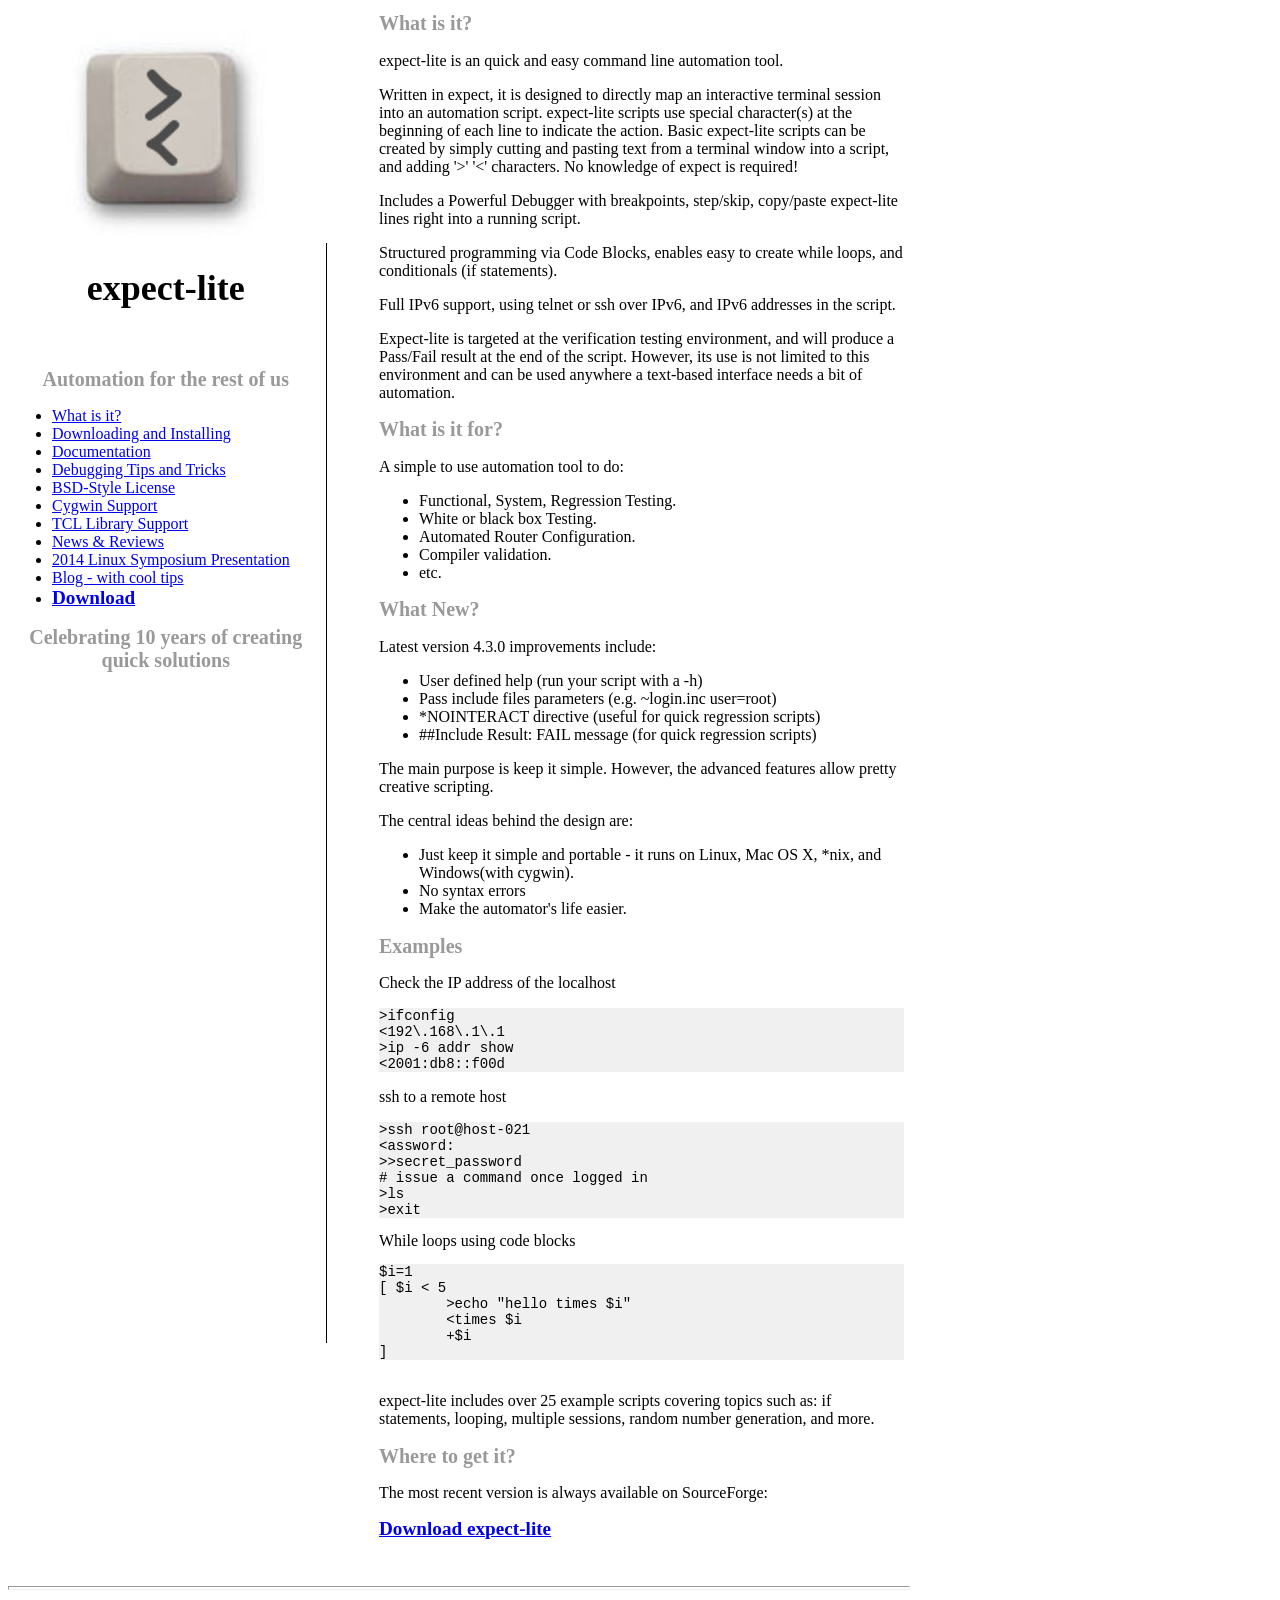
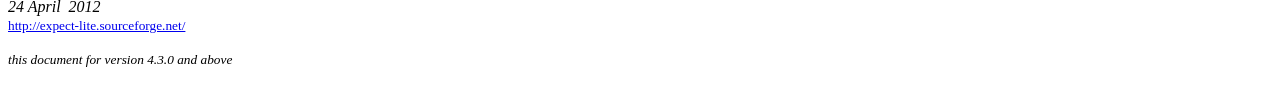
<file: Docs/index.html>
<!DOCTYPE html PUBLIC "-//W3C//DTD HTML 4.01 Transitional//EN">
<html><head>















<meta http-equiv="content-type" content="text/html; charset=ISO-8859-1"><title>expect-lite</title>

<meta name="description" content="Automation for the rest of us">
<meta name="keywords" content="test testing automation expec-lite script expect project google">
<meta name="author" content="Craig Miller">
<meta name="copyright" content="2007-2010 Craig MIller">
<meta name="contact_addr" content="">
<meta name="revisit-after" content="3 days">
<meta name="robots" content="all">
<meta name="distribution" content="global">
<link rel="stylesheet" type="text/css" href="el.css"></head><body>
<table style="text-align: left; width: 100%;" border="0" cellpadding="2" cellspacing="2">
<tbody class="page">
<tr>
<td style="vertical-align: top; width: 35%;"><br>
<div style="text-align: center;"><a href="index.html"><img style="border: 0px none ; font-weight: bold; width: 200px; height: 213px;" alt="greater than" src="keycap_200.jpg"></a><br>
<h1>expect-lite</h1>
<br>
<h2>Automation for the rest of us</h2>
</div>
<script type="text/javascript" src="js-side-menu.js"></script>
<noscript><br>Please Enable Javascript
to see Features, Downloads, and Docs </noscript>
</td>
<td style="vertical-align: middle; width: 1px;">
<img src="vbar.gif" style="width: 1px; height: 1100px;"></td>
<td style="vertical-align: top; width: 5%;"><br>
</td>
<td style="vertical-align: top;">
<!--- Begin of Right Column Content --->
<h2>What is it?<!-- Intro -->
</h2>
expect-lite is an quick and
easy command line automation tool.
<p>Written in expect, it is designed to
directly map an interactive terminal session into an automation script.
expect-lite scripts use special character(s) at the beginning of each
line to indicate the action. Basic expect-lite scripts can be created
by simply cutting and pasting text from a terminal window into a
script, and adding '&gt;' '&lt;' characters. No knowledge of
expect is required!</p><p>Includes a Powerful Debugger with breakpoints, step/skip, copy/paste expect-lite lines right into a running script.</p>
      <p>Structured programming via Code Blocks, enables easy to create while loops, and conditionals (if statements).</p>
      <p>Full IPv6 support, using telnet or ssh over IPv6, and IPv6 addresses in the script.<br>

      </p>


<p>Expect-lite is targeted at the verification
testing environment, and will produce a Pass/Fail result at the end of
the script. However, its use is not limited to this environment and can
be used anywhere a text-based interface needs a bit of automation. </p>
<h2>What is it for?<!-- Features -->&nbsp;</h2>
      A simple to use automation tool to do:<br>

<ul>
<li>Functional, System,&nbsp;Regression Testing.</li>
<li>White or black box Testing.</li>
<li>Automated Router Configuration.</li>
<li>Compiler validation.</li>
<li>etc.</li>
</ul><h2>What New?</h2>Latest version 4.3.0 improvements include:<br>
      <ul>
        <li>User defined help (run your script with a -h)</li>
        <li>Pass include files parameters (e.g. ~login.inc user=root)<br>
        </li>
        <li>*NOINTERACT directive (useful for quick regression scripts)</li>
        <li>##Include Result: FAIL message (for quick regression scripts)</li>
      </ul>
<p>The main purpose is keep it simple.
However, the advanced features allow pretty creative scripting.</p>
<p>The central ideas behind the design are:<br>
</p>
<ul>
<li>Just keep it simple and portable - it runs on Linux, Mac OS X, *nix, and Windows(with cygwin).</li>
        <li>No syntax errors<br>
        </li>

<li>Make the automator's life easier.<br>
</li>
</ul>
<p> </p>
<h2>Examples<!-- Example --> </h2>
<p>Check the IP address of the localhost</p>
<pre>&gt;ifconfig<br>&lt;192\.168\.1\.1<br>&gt;ip -6 addr show<br>&lt;2001:db8::f00d<br></pre>
<p>ssh to a remote host</p>
<pre>&gt;ssh root@host-021<br>&lt;assword:<br>&gt;&gt;secret_password<br># issue a command once logged in<br>&gt;ls<br>&gt;exit</pre>While loops using code blocks<br>
      <pre>$i=1<br>[ $i &lt; 5<br>	&gt;echo "hello times $i"<br>	&lt;times $i<br>	+$i<br>]<br></pre>
      <br>
expect-lite includes over 25 example scripts
covering topics such as: if statements, looping, multiple sessions,
random number generation, and more.
<h2>Where to get it?<!-- Download -->
</h2>
<p>The most recent version is always available on
SourceForge:</p>
<p style="font-weight: bold;"><a href="http://sourceforge.net/projects/expect-lite/files/"><big>Download
expect-lite</big></a></p>
<p></p>
<p></p>
<p></p>
<p><br>
</p>
<!--- End of Right Column Content --->
</td>
</tr>
</tbody>
</table>
<hr style="width: 100%; height: 2px;"><span style="font-style: italic;">24 April&nbsp; 2012<br>
</span><a href="http://expect-lite.sourceforge.net/"><small>http://expect-lite.sourceforge.net/</small></a><span style="font-style: italic;"><br>
</span><br>

<small><span style="font-style: italic;">this
document for version
4.3.0 and above</span><br style="font-style: italic;">
</small>
<br>


</body></html>
</file>
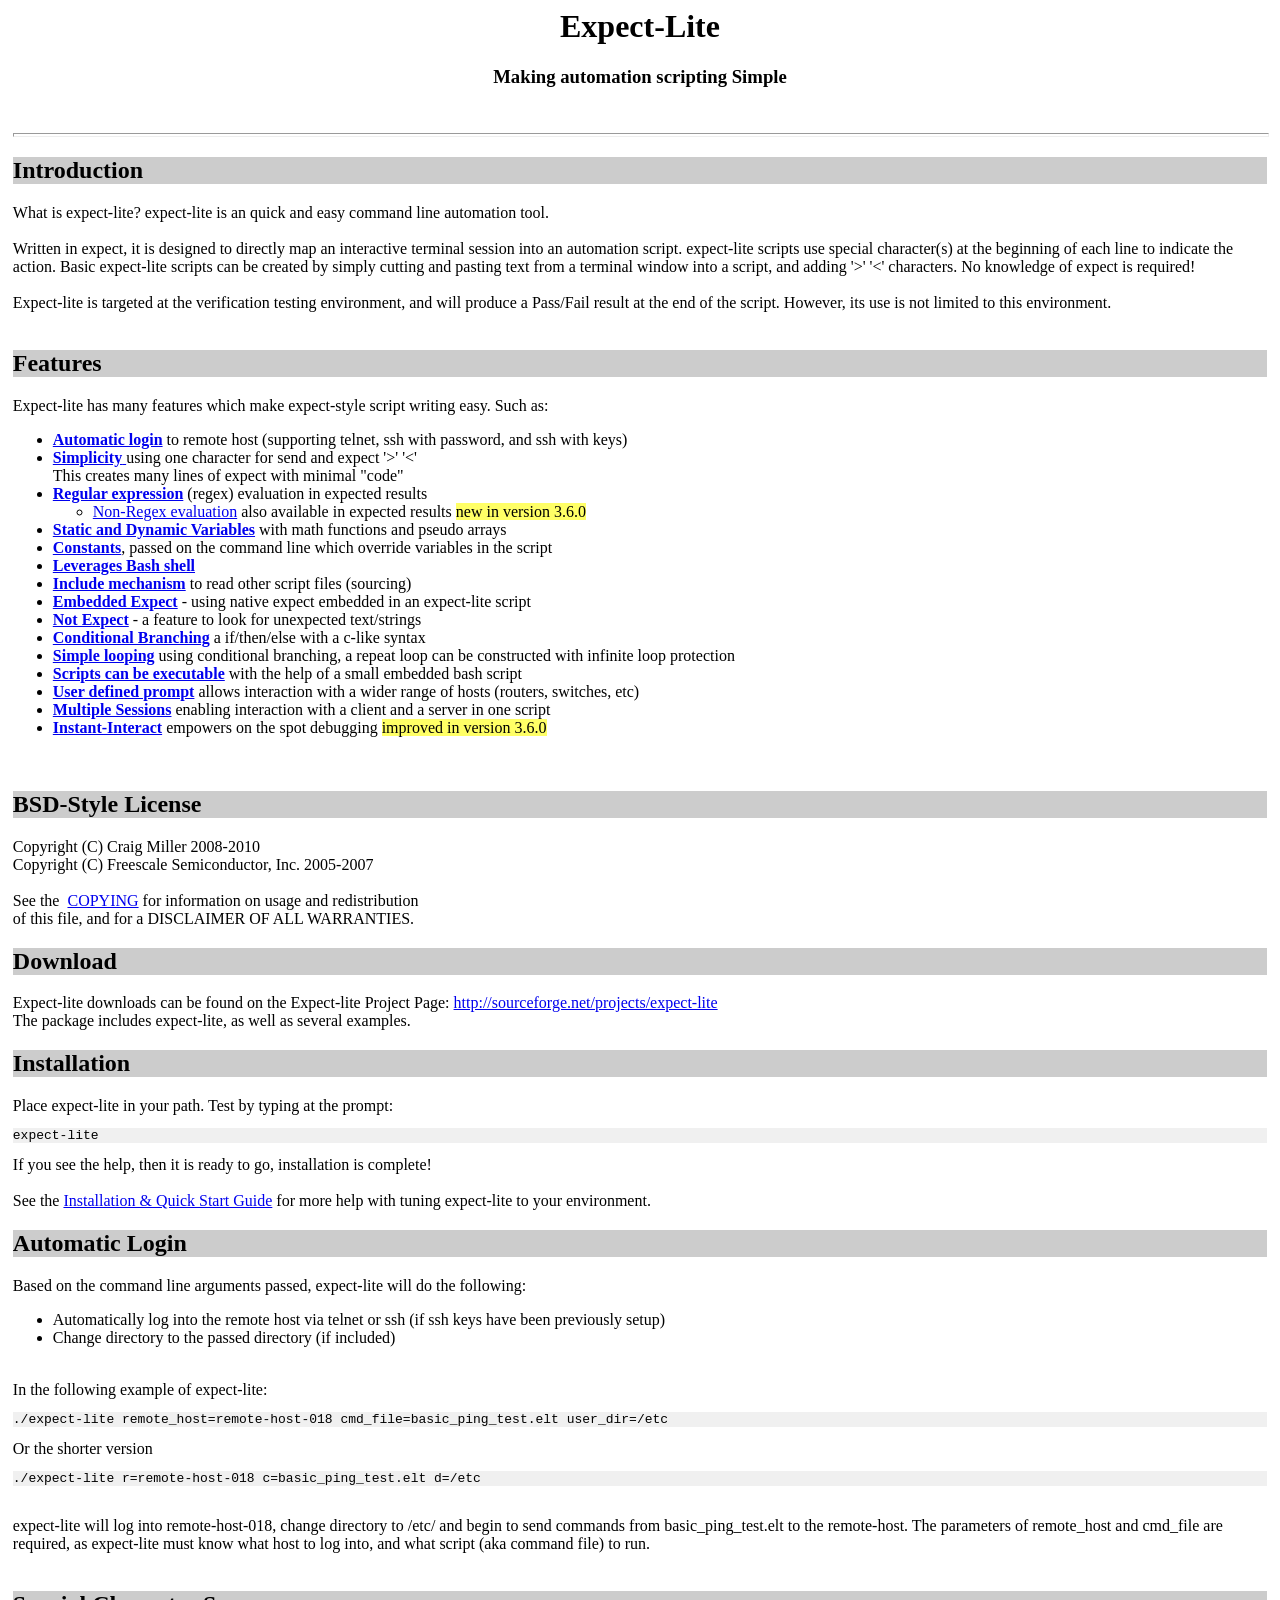
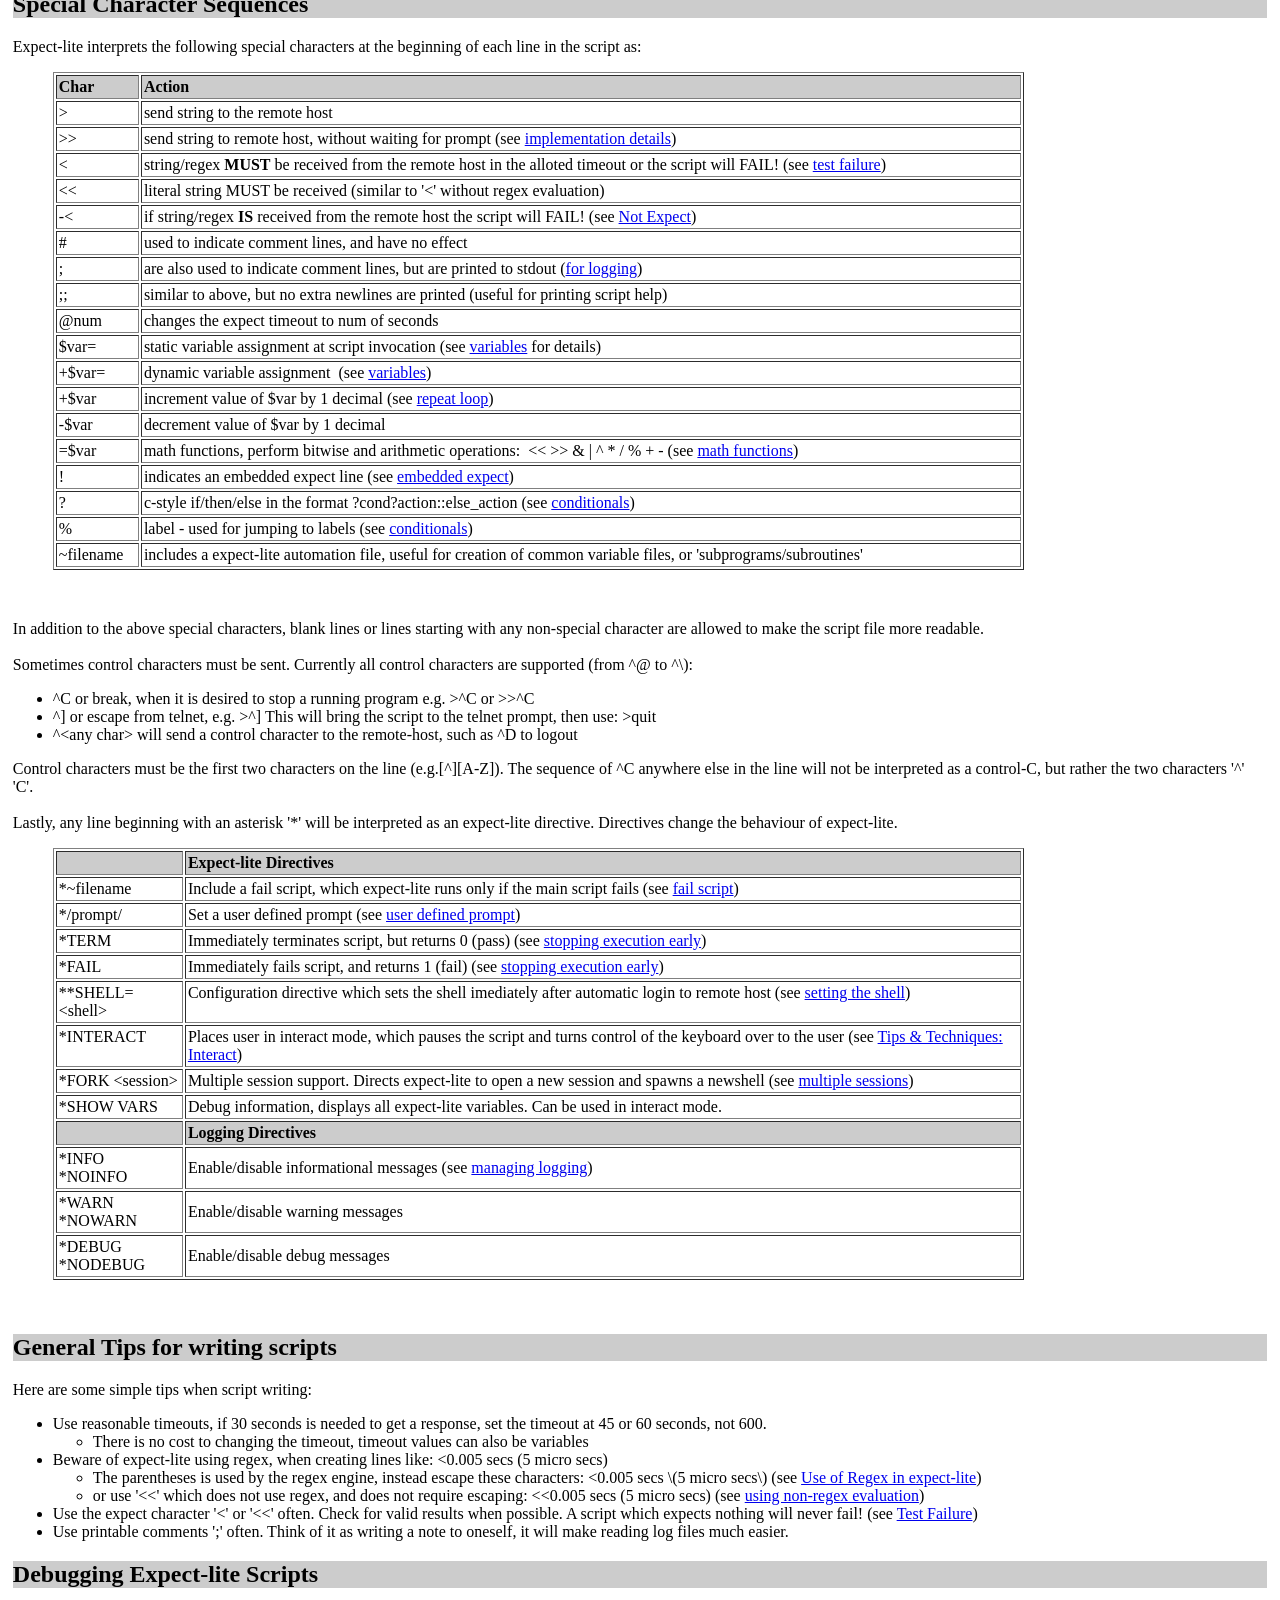
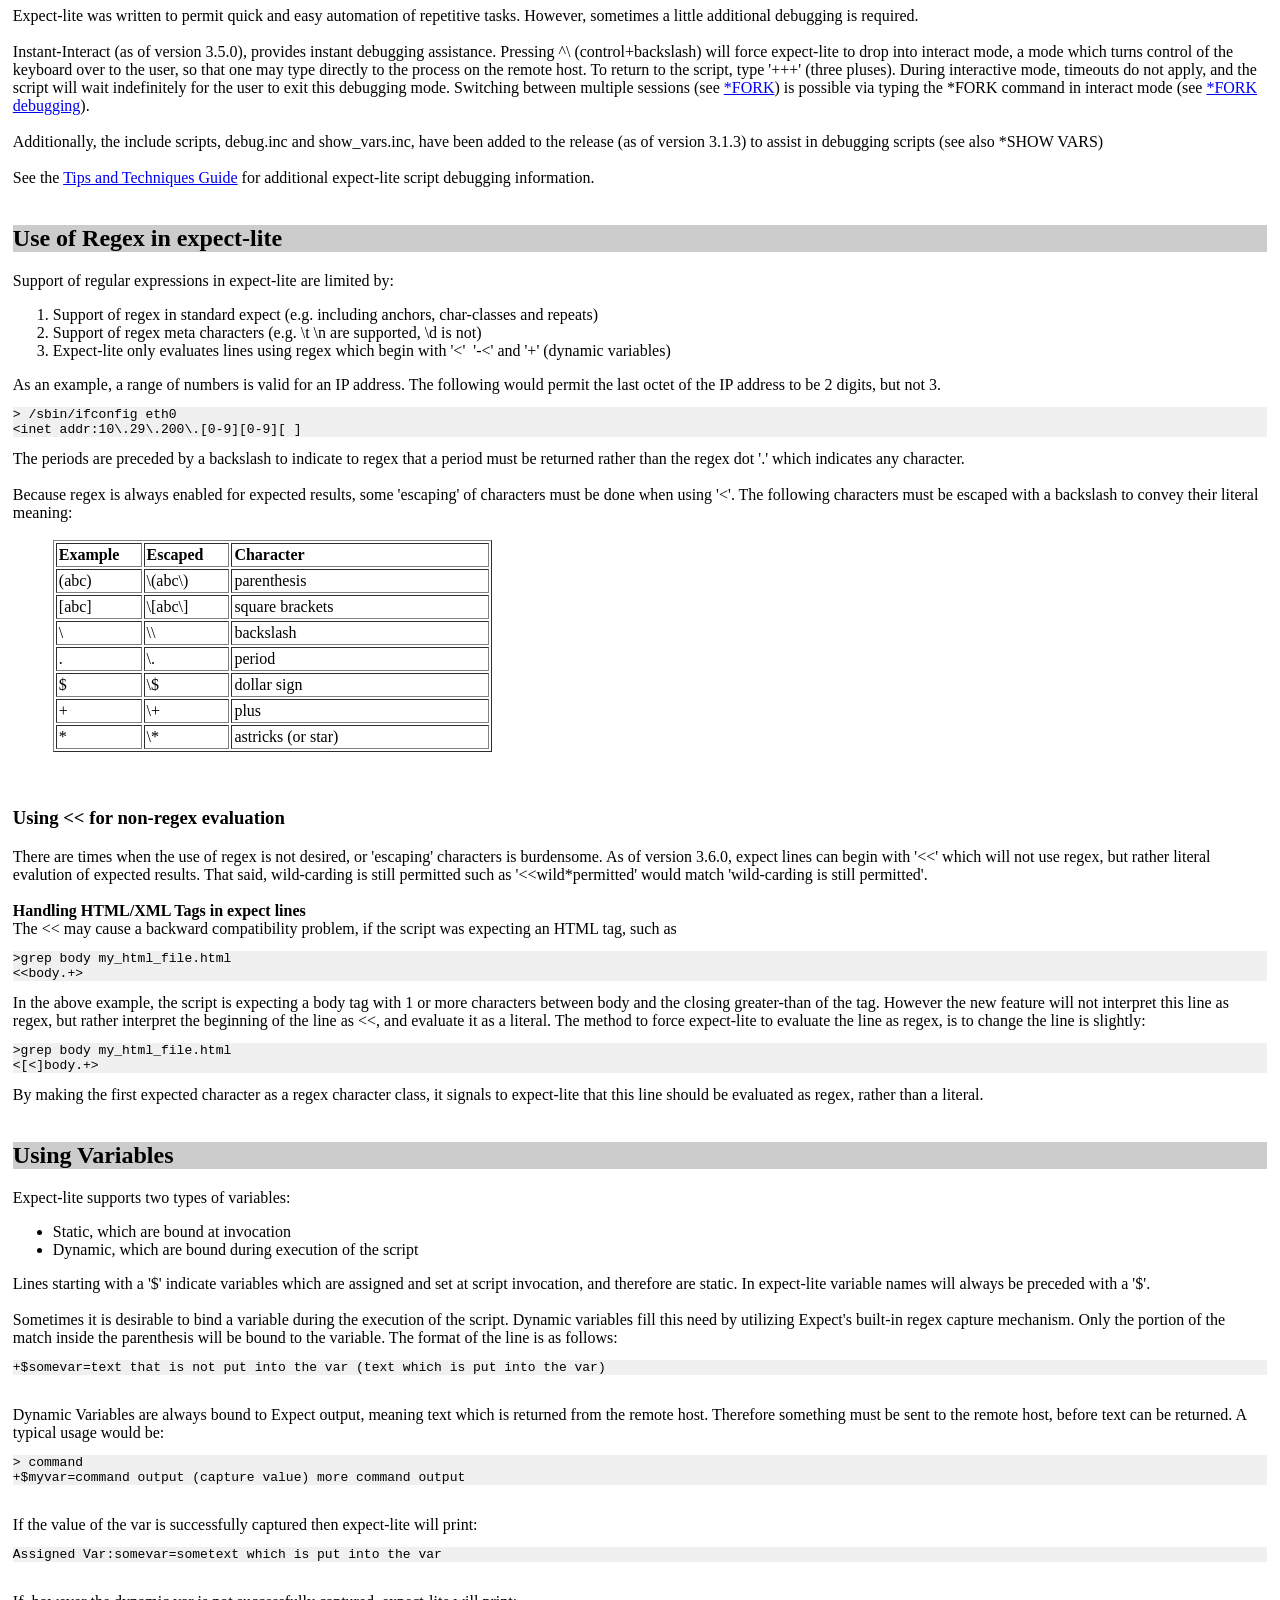
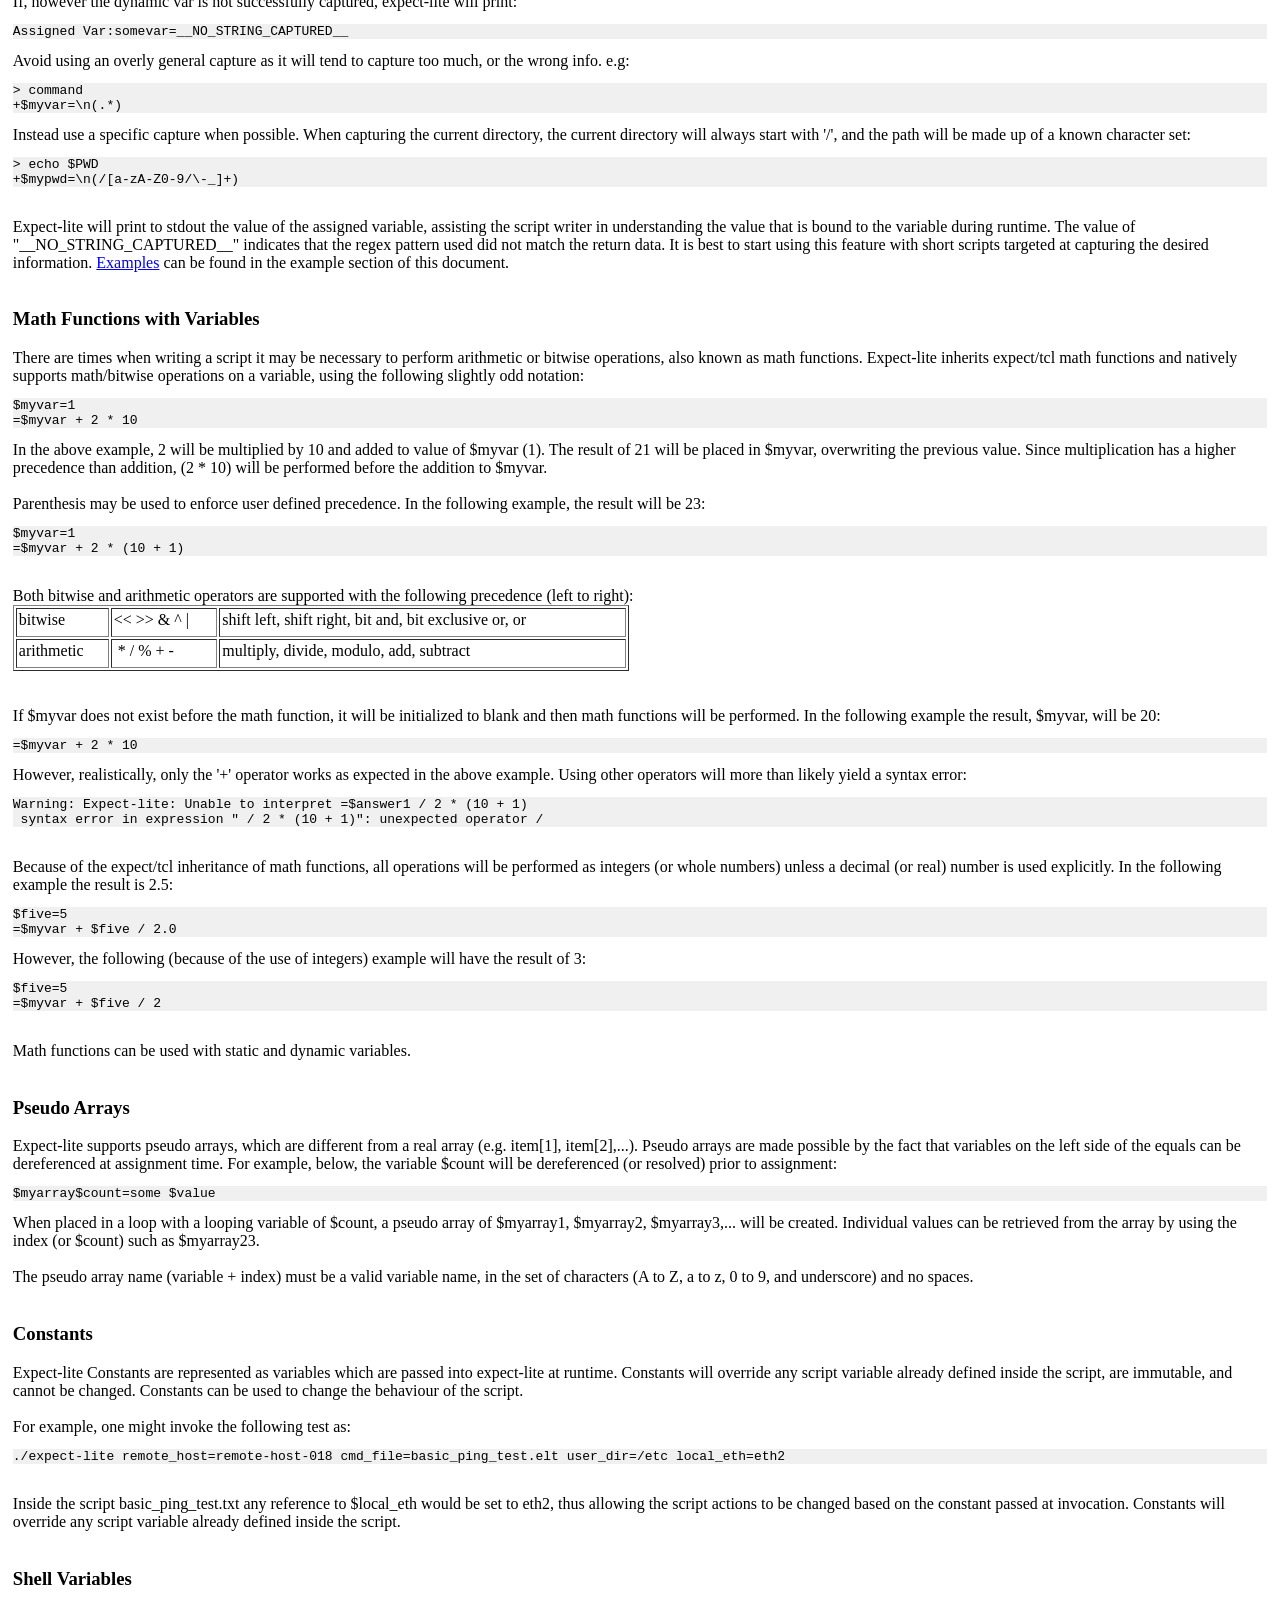
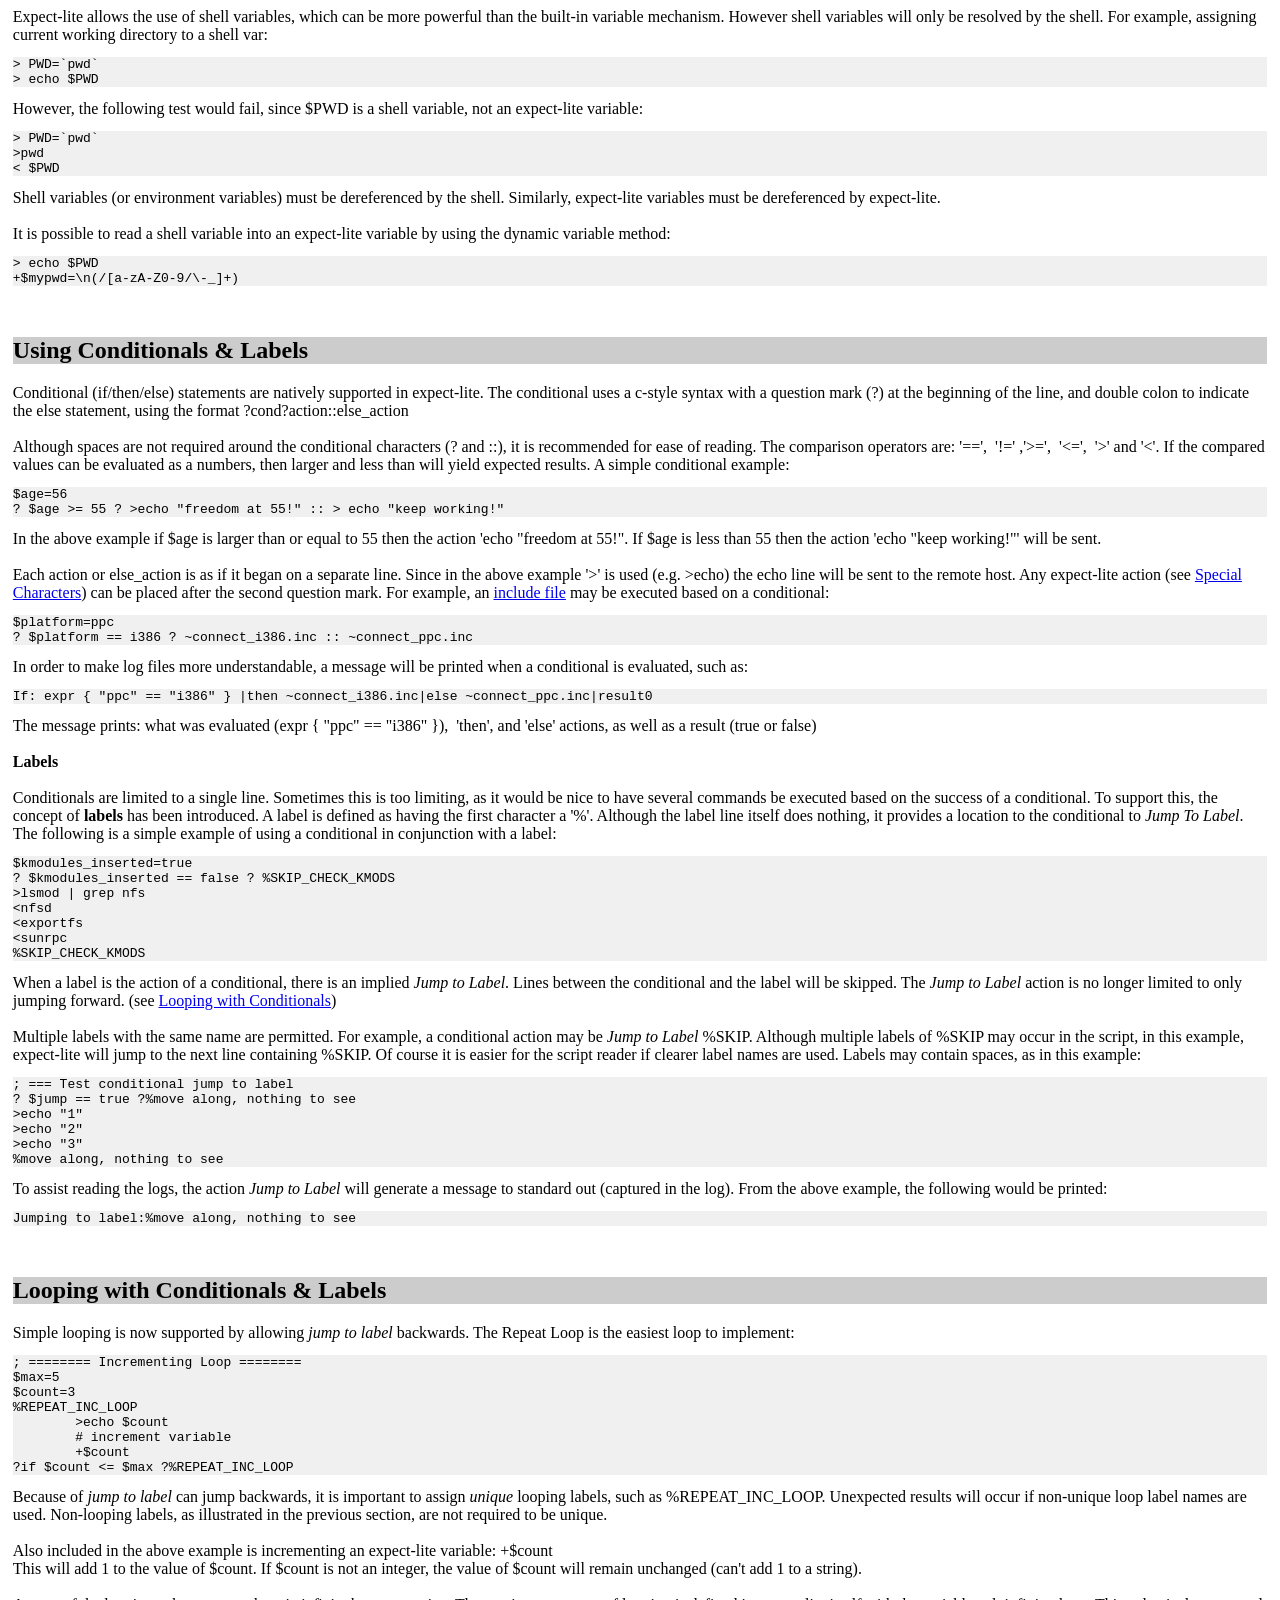
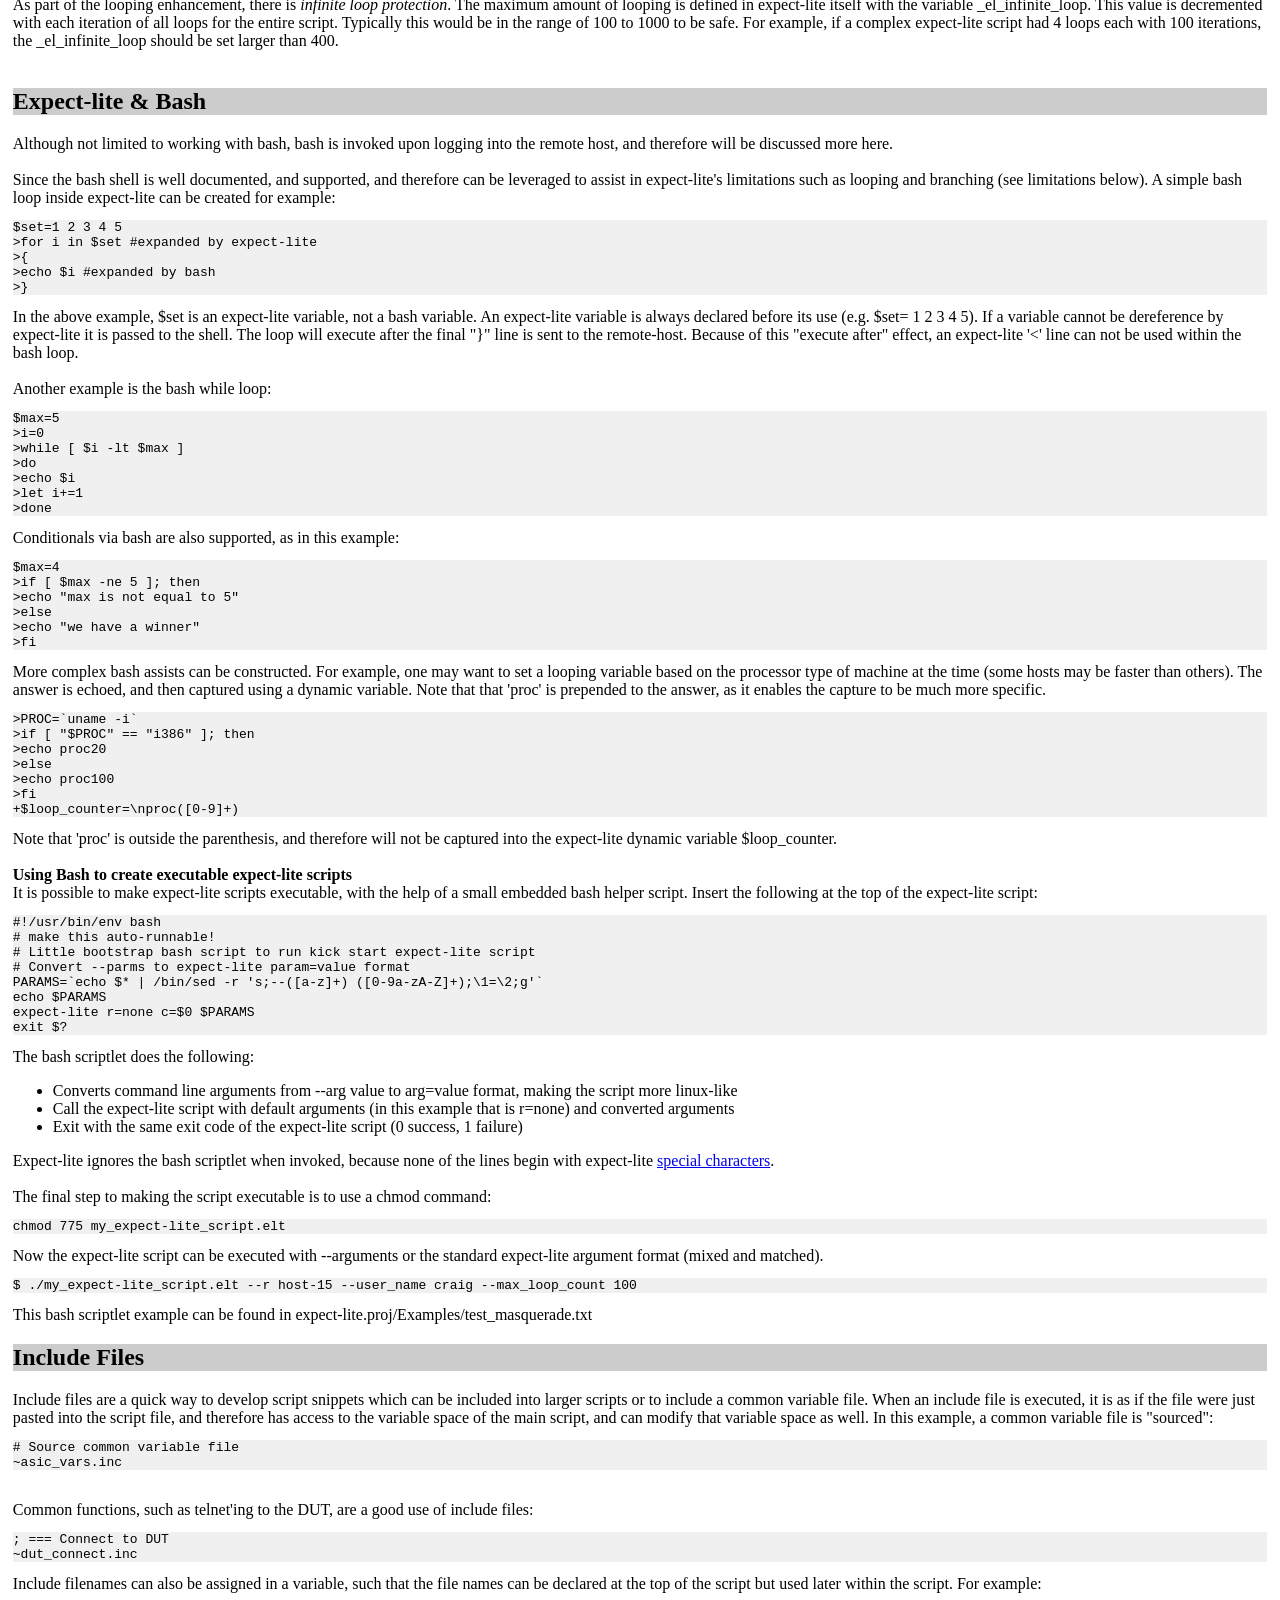
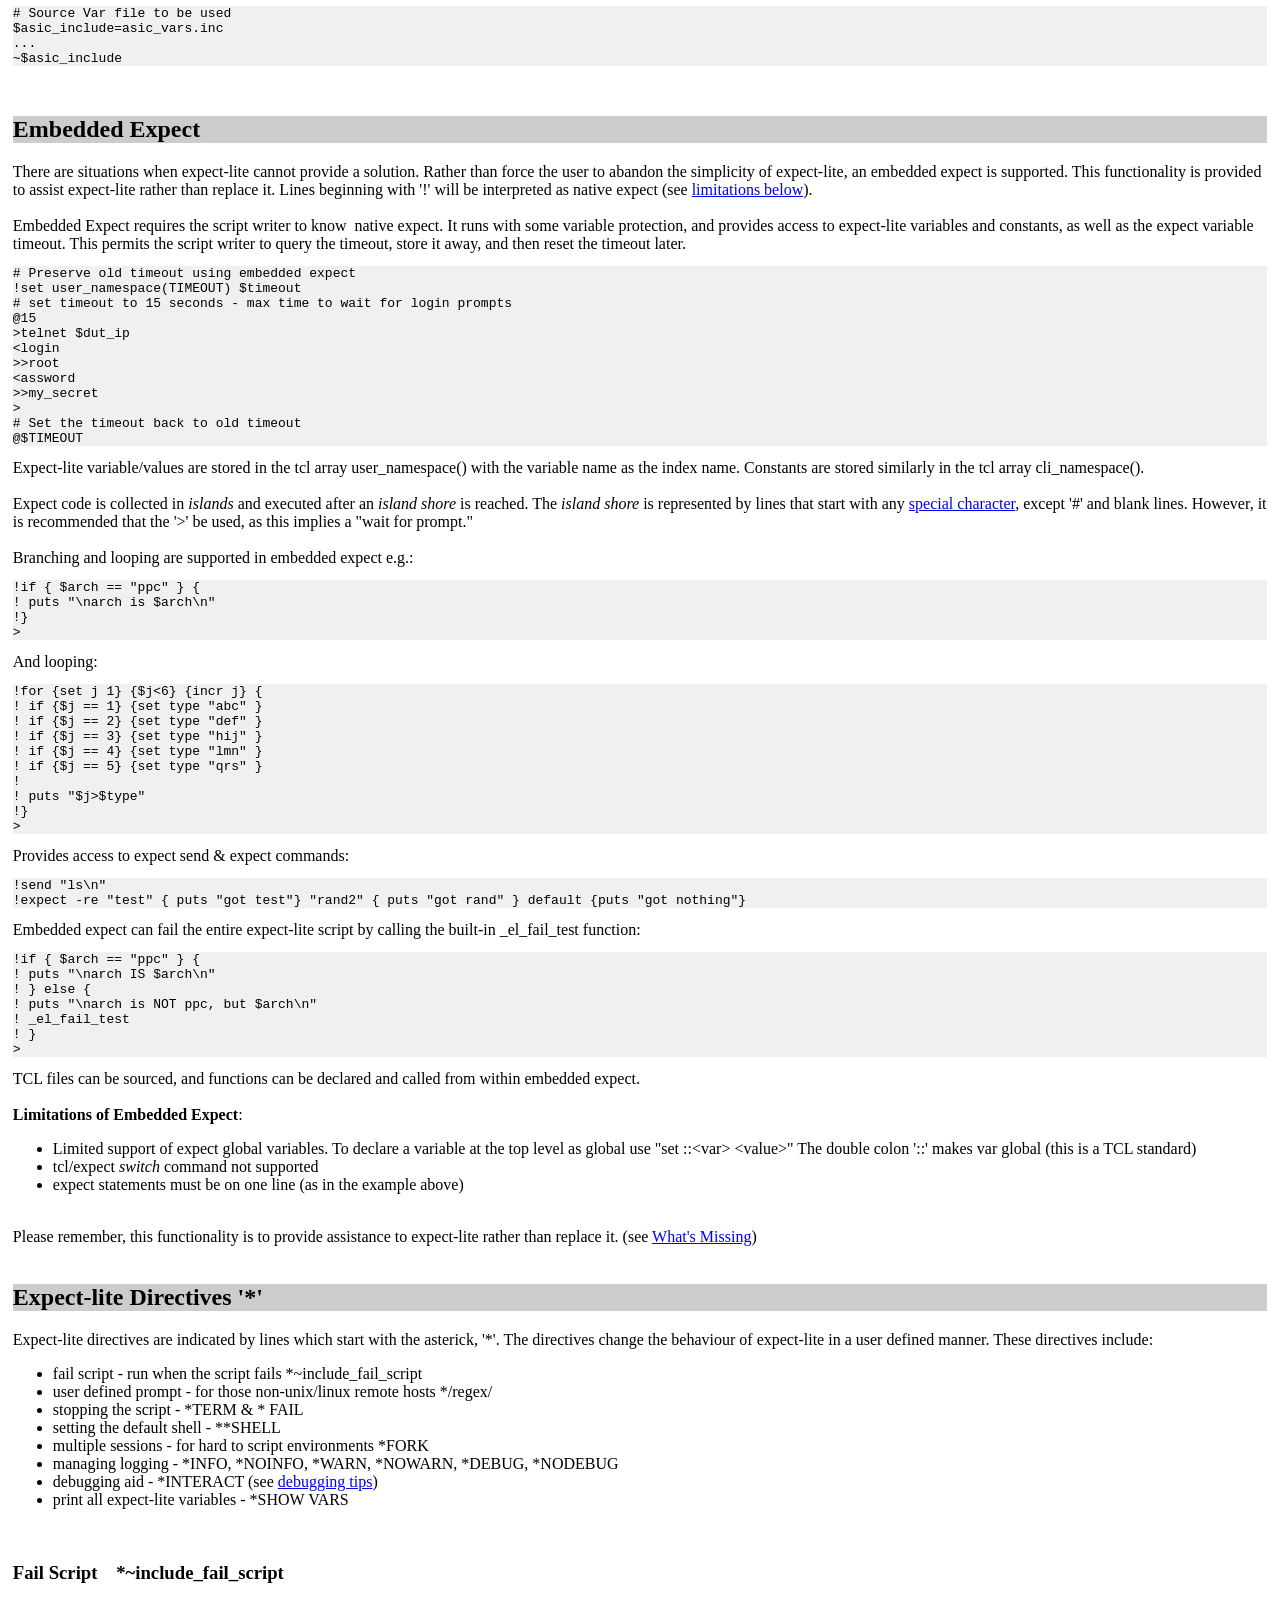
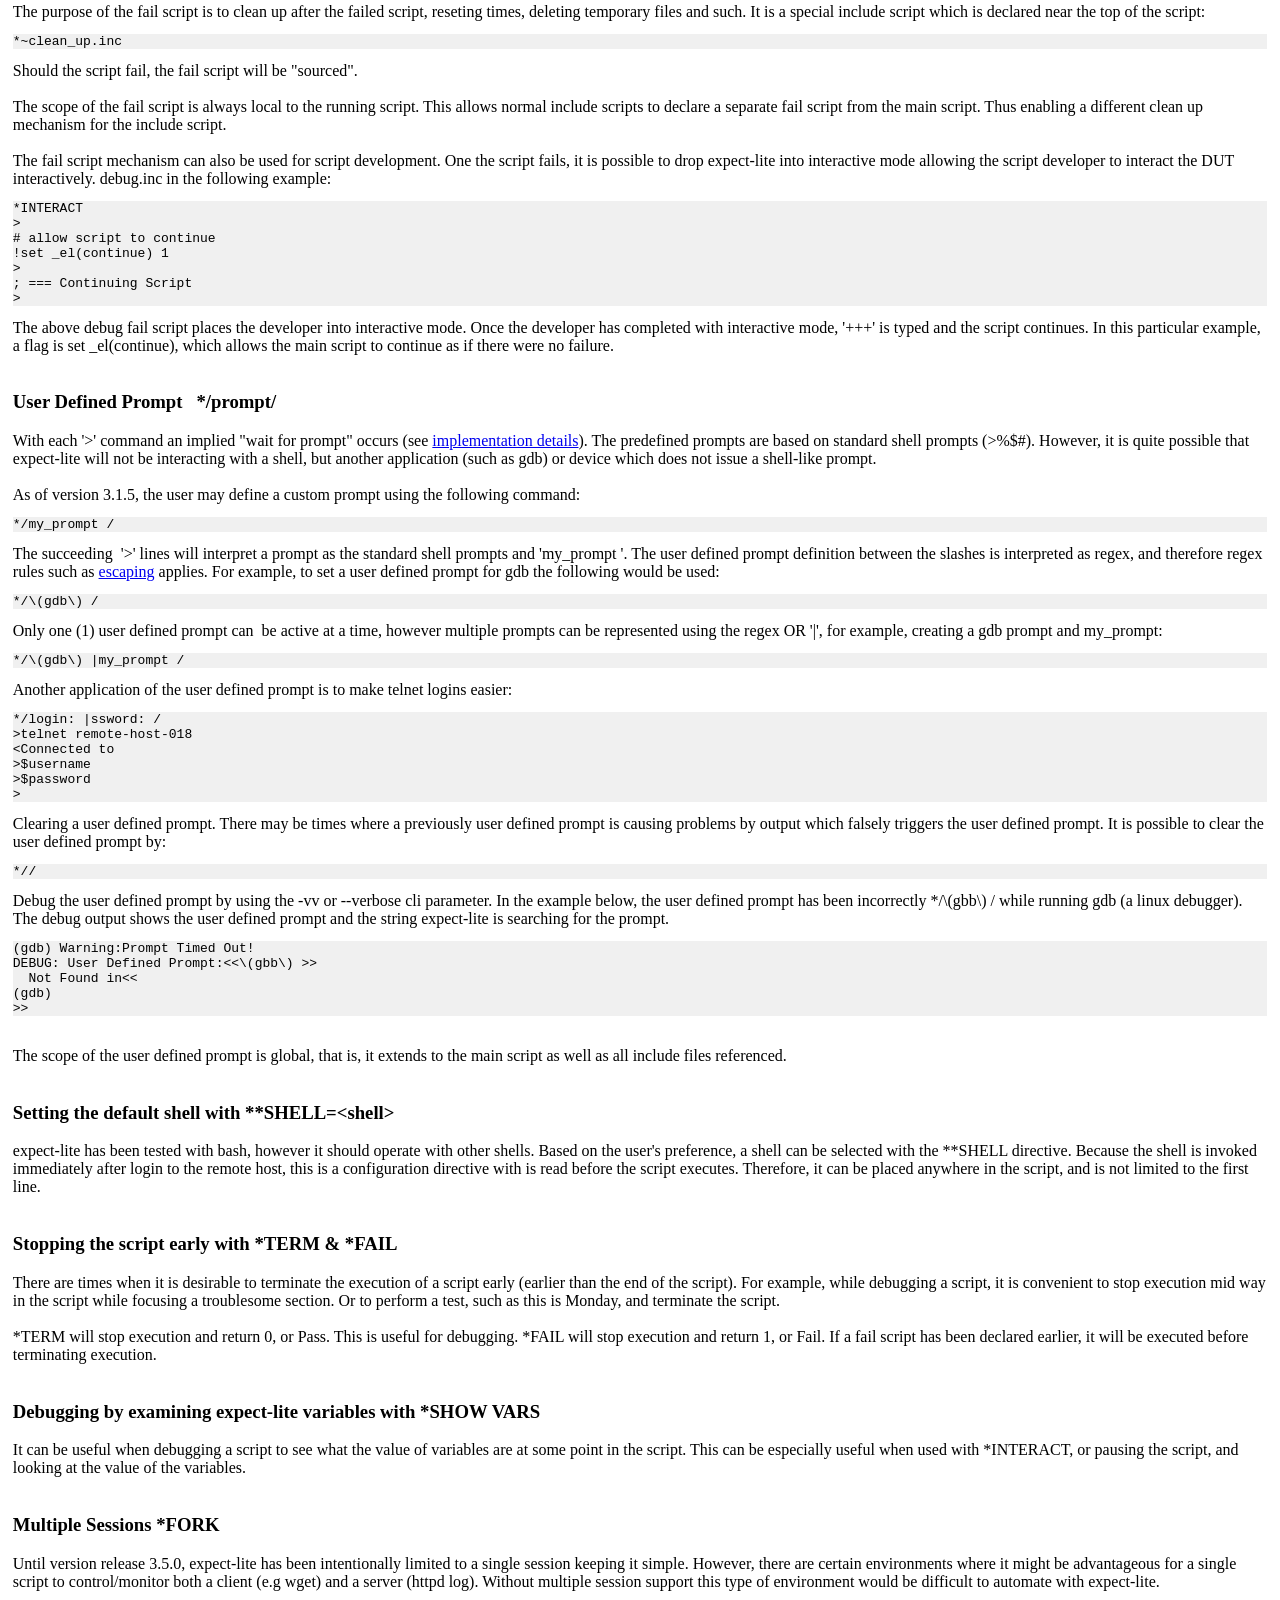
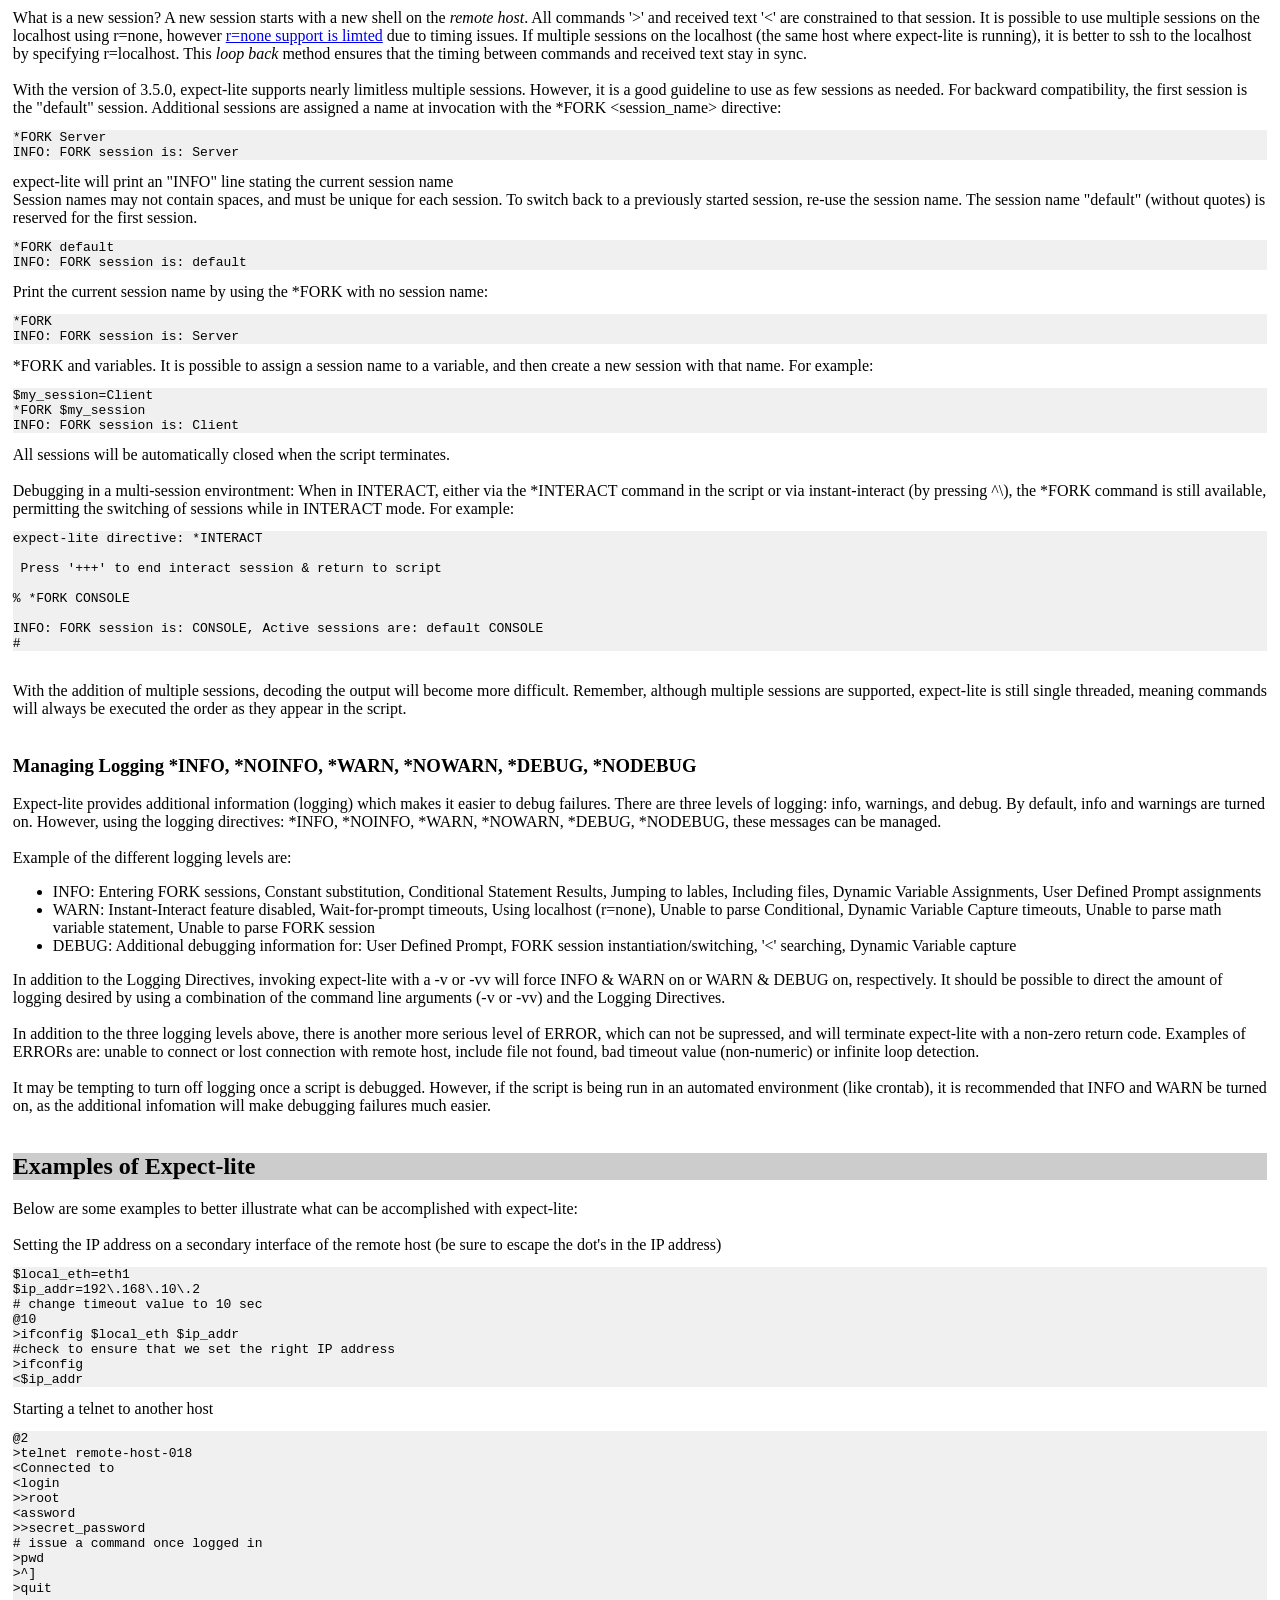
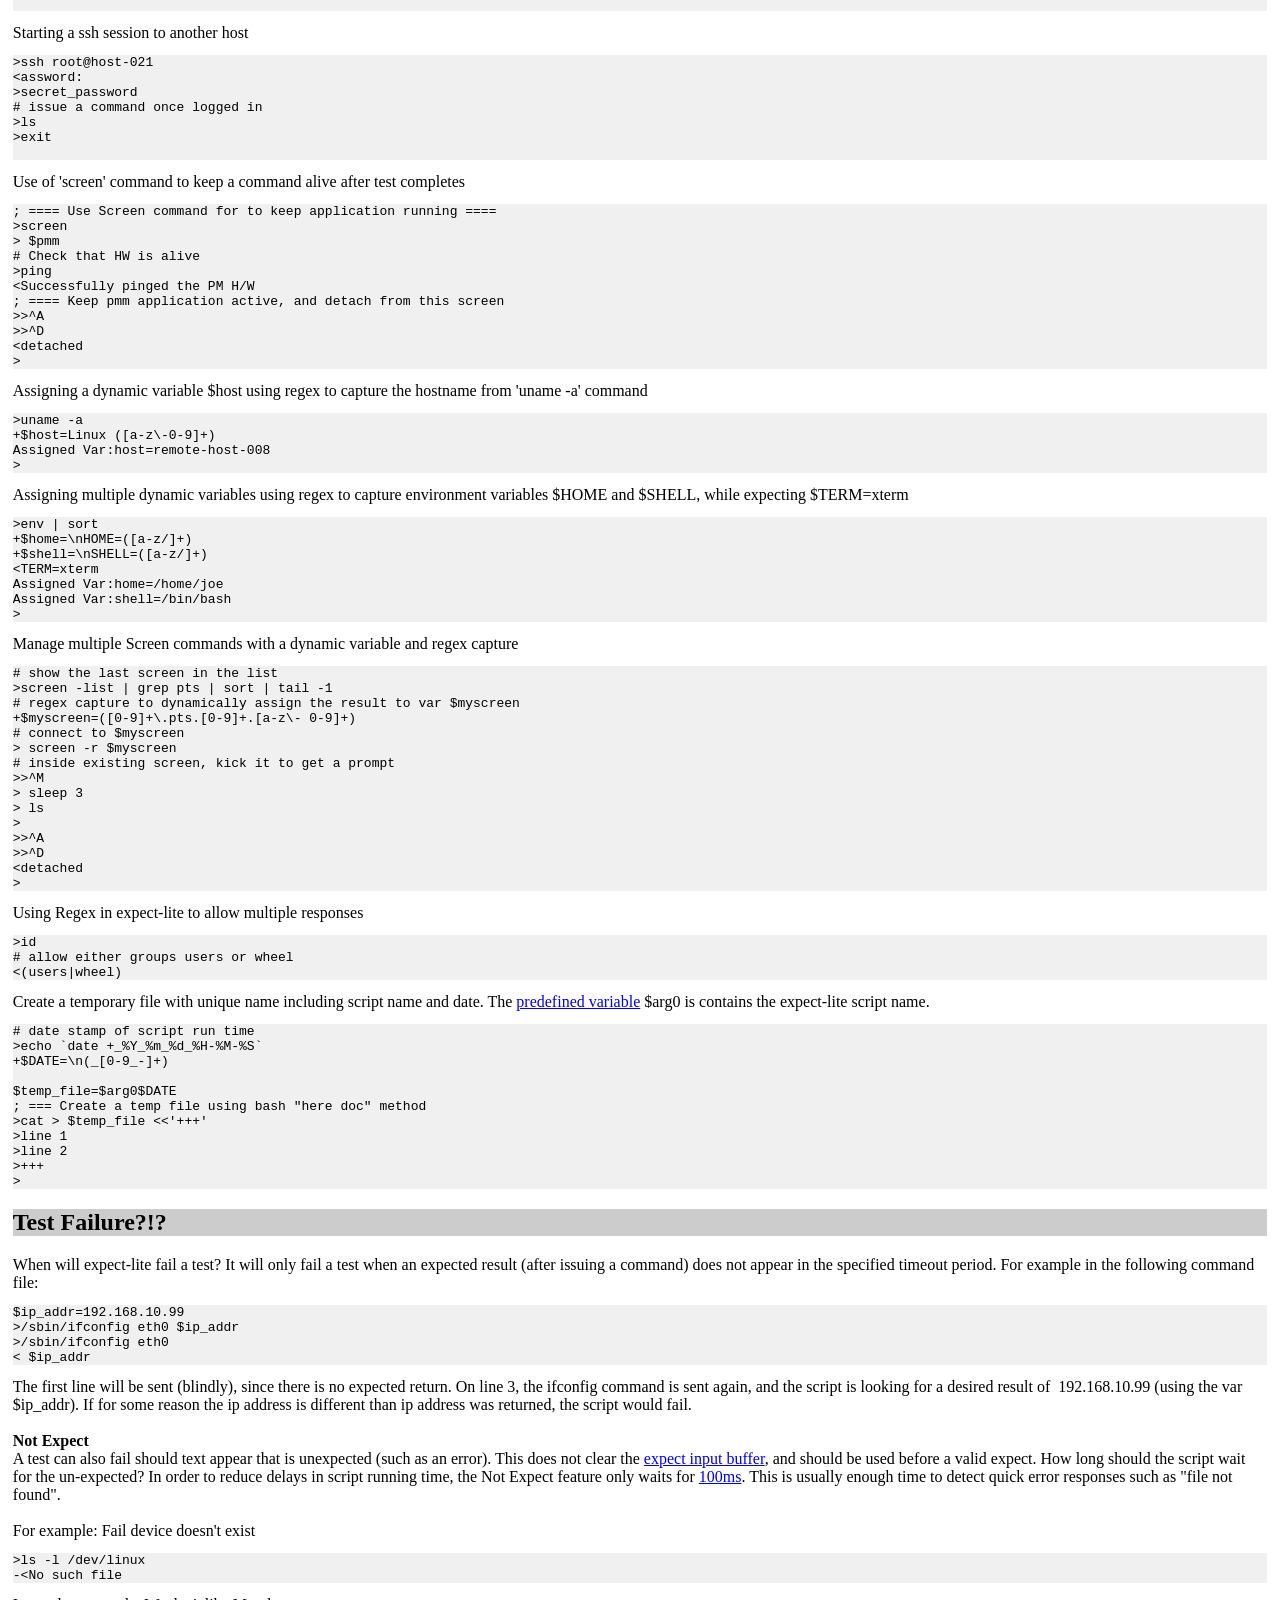
<file: expect-lite.html>
<!DOCTYPE html PUBLIC "-//W3C//DTD HTML 4.01 Transitional//EN">
<html><head>
  <meta content="text/html; charset=ISO-8859-1">
  <meta name="AUTHOR" content="Craig Miller">
  <style>
h2 {
background-color:#CCCCCC;}
pre {
background-color:#f0f0f0;}
body {
//background-image: url("bluestrip.gif");
//background-position: top left;
//background-repeat: repeat-y;
margin-left: 1%;
margin-right: 1%;
}
  </style>
  <title>expect-lite.html</title></head>
<body style="color: rgb(0, 0, 0);" alink="#ee0000" link="#0000ee" vlink="#551a8b">
<h1 style="text-align: center;">Expect-Lite</h1>
<h3 style="text-align: center;">Making automation
scripting Simple<br>
</h3>
<br>
<hr style="width: 100%; height: 2px;">
<h2>Introduction</h2>
What is expect-lite? expect-lite is an quick and easy command line
automation tool. <br>
<br>
Written in expect, it is designed to
directly map an interactive terminal session into an automation script.
expect-lite scripts use special character(s) at the beginning of each
line to indicate the action. Basic expect-lite scripts can be created
by simply cutting and pasting
text from a terminal window into a script, and adding '&gt;'
'&lt;'
characters. No knowledge of expect is
required!<br>
<br>
Expect-lite is targeted at the verification testing environment, and
will produce a
Pass/Fail result at the end of the script. However, its use is not
limited to this environment. <br>
<br>
<h2>Features</h2>
Expect-lite has many features which make expect-style script writing
easy. Such as:<br>
<ul>
  <li><a href="#Automatic_Login_"><span style="font-weight: bold;">Automatic
login</span></a> to remote
host (supporting telnet, ssh with password, and ssh with keys)</li>
  <li><a href="#special_characters"><span style="font-weight: bold;">Simplicity</span>
    </a>using one
character for send and expect '&gt;' '&lt;' <br>
This creates many lines of expect with minimal "code"<br>
  </li>
  <li><a href="#regex_in_expect-lite"><span style="font-weight: bold;">Regular
expression</span></a>
(regex) evaluation in expected results</li><ul><li><a href="#expect_no_regex">Non-Regex evaluation</a> also available in expected results <span style="background-color: rgb(255, 255, 102);">new in version 3.6.0</span></li></ul>
  <li style="font-weight: bold;"><a href="#variables">Static and
Dynamic
Variables</a> <span style="font-weight: normal;">with math
functions and pseudo arrays</span><br>
  </li>
  <li><a href="#constants"><span style="font-weight: bold;">Constants</span></a>,
passed on the
command line which override variables in the script</li>
  <li style="font-weight: bold;"><a href="#bash_shell">Leverages Bash
shell</a></li>
  <li><a href="#include_files"><span style="font-weight: bold;">Include
mechanism</span></a> to read
other script files (sourcing)</li>
  <li><a href="#embedded_expect"><span style="font-weight: bold;">Embedded
Expect</span></a> - using
native expect embedded in an expect-lite script</li>
  <li><a href="#not_expect"><span style="font-weight: bold;">Not Expect</span></a>
- a feature to
look for unexpected text/strings</li>
  <li><a href="#conditional"><span style="font-weight: bold;">Conditional
Branching</span></a> a
if/then/else with a c-like syntax</li>
  <li><a href="#looping"><span style="font-weight: bold;">Simple looping</span></a>
using
conditional branching, a repeat loop can be constructed with infinite
loop protection</li>
  <li><a href="#executable_script"><span style="font-weight: bold;">Scripts
can
be executable</span></a>
with the
help of a small embedded bash script&nbsp;<span style="background-color: rgb(255, 255, 102);"></span></li>
  <li><a href="#user_defined_prompt"><span style="font-weight: bold;">User
defined
prompt</span></a>
allows interaction with a wider range of hosts (routers, switches, etc)
    <br>
  </li>
  <li><a href="#directive_fork"><span style="font-weight: bold;">Multiple
Sessions</span></a>
enabling interaction with a client and a server in one script&nbsp;<span style="background-color: rgb(255, 255, 102);"></span></li>
  <li><a href="#instant_interact"><span style="font-weight: bold;">Instant-Interact</span></a>
empowers on the spot debugging <span style="background-color: rgb(255, 255, 102);">improved in version 3.6.0<br>
    </span></li>
</ul>
<br>
<h2>BSD-Style License</h2>Copyright (C) Craig Miller 2008-2010<br>Copyright (C) Freescale Semiconductor, Inc. 2005-2007<br>
<br>
See the&nbsp; <a href="#license_terms">COPYING</a>
for information on
usage and redistribution<br>
of this file, and for a DISCLAIMER OF ALL WARRANTIES.<br>
<h2>Download<br>
</h2>
Expect-lite downloads can be found on the Expect-lite Project Page: <a href="http://sourceforge.net/projects/expect-lite">http://sourceforge.net/projects/expect-lite</a><br>
The package includes expect-lite, as well as several examples.<br>
<h2>Installation<br>
</h2>
Place expect-lite in your path. Test by typing at the prompt:<br>
<pre>expect-lite</pre>
If you see the help, then it is ready to go, installation is complete!<br>
<br>
See the <a href="http://expect-lite.sourceforge.net/expect-lite_install.html">Installation
&amp; Quick Start Guide</a> for more help with tuning
expect-lite to
your environment.
<h2><a name="Automatic_Login_"></a>Automatic Login<br>
</h2>
Based on the command line arguments passed, expect-lite will do the
following:<br>
<ul>
  <li>Automatically log into the remote host via telnet or ssh
(if ssh
keys have been
previously setup)</li>
  <li>Change directory to the passed directory (if included)</li>
</ul>
<br>
In the following example of expect-lite: <br>
<pre>./expect-lite remote_host=remote-host-018 cmd_file=basic_ping_test.elt user_dir=/etc</pre>
Or the shorter version<br>
<pre>./expect-lite r=remote-host-018 c=basic_ping_test.elt d=/etc</pre>
<br>
expect-lite will log into remote-host-018, change directory to /etc/
and
begin to send commands from basic_ping_test.elt to the remote-host. The
parameters of remote_host and cmd_file are required, as expect-lite
must know what host to log into, and what script (aka command file) to
run.<br>
<br>
<h2><a name="special_characters"></a>Special
Character Sequences<br>
</h2>
Expect-lite interprets the following special characters at the
beginning of each line in the script as:<br>
<dl>
  <dd>
    <table style="text-align: left; width: 80%;" border="1" cellpadding="2" cellspacing="2">
      <tbody>
        <tr>
          <td style="vertical-align: top; font-weight: bold; background-color: rgb(204, 204, 204);">Char<br>
          </td>
          <td style="vertical-align: top; font-weight: bold; background-color: rgb(204, 204, 204);">Action<br>
          </td>
        </tr>
        <tr>
          <td style="vertical-align: top;">&gt;<br>
          </td>
          <td style="vertical-align: top;">send string to
the remote
host</td>
        </tr>
        <tr>
          <td style="vertical-align: top;">&gt;&gt;<br>
          </td>
          <td style="vertical-align: top;">send string to
remote host,
without waiting for prompt
(see <a href="#implied_prompt">implementation details</a>)</td>
        </tr>
        <tr>
          <td style="vertical-align: top;">&lt;<br>
          </td>
          <td style="vertical-align: top;">string/regex<span style="font-weight: bold;"> MUST</span> be
received from the remote host in the alloted timeout or the script will
FAIL! (see <a href="#test_failure">test failure</a>)</td>
        </tr>
        <tr><td>&lt;&lt;</td><td>literal string MUST be received (similar to '&lt;' without regex evaluation)</td></tr><tr>
          <td style="vertical-align: top;">-&lt;<br>
          </td>
          <td style="vertical-align: top;">if string/regex<span style="font-weight: bold;"> IS</span>
received from the remote host the script will
FAIL! (see <a href="#not_expect">Not Expect</a>)<br>
          </td>
        </tr>
        <tr>
          <td style="vertical-align: top;">#<br>
          </td>
          <td style="vertical-align: top;">used to
indicate comment
lines,
and have no effect</td>
        </tr>
        <tr>
          <td style="vertical-align: top;">;<br>
          </td>
          <td style="vertical-align: top;">are also used
to indicate
comment lines, but are printed to
stdout (<a href="#unsynchronized_messages">for logging</a>)</td>
        </tr>
        <tr>
          <td style="vertical-align: top;">;;<br>
          </td>
          <td style="vertical-align: top;">similar to
above, but no
extra newlines are printed (useful for printing script help)<br>
          </td>
        </tr>
        <tr>
          <td style="vertical-align: top;">@num<br>
          </td>
          <td style="vertical-align: top;">changes the
expect timeout
to num of seconds<br>
          </td>
        </tr>
        <tr>
          <td style="vertical-align: top;">$var=<br>
          </td>
          <td style="vertical-align: top;">static variable
assignment at script
invocation (see <a href="expect-lite.html#variables">variables</a>
for
details)</td>
        </tr>
        <tr>
          <td style="vertical-align: top;">+$var=<br>
          </td>
          <td style="vertical-align: top;">dynamic
variable
assignment&nbsp; (see <a href="expect-lite.html#variables">variables</a>)</td>
        </tr>
        <tr>
          <td align="undefined" valign="undefined">+$var</td>
          <td align="undefined" valign="undefined">increment
value of
$var by 1 decimal (see <a href="#looping">repeat loop</a>)</td>
        </tr>
        <tr>
          <td align="undefined" valign="undefined">-$var</td>
          <td align="undefined" valign="undefined">decrement
value of
$var by 1 decimal</td>
        </tr>
        <tr>
          <td style="vertical-align: top;">=$var<br>
          </td>
          <td style="vertical-align: top;">math functions,
perform
bitwise and arithmetic operations:&nbsp; &lt;&lt;
&gt;&gt; &amp; | ^ *
/ % + - (see <a href="#math_variables">math functions</a>)<br>
          </td>
        </tr>
        <tr>
          <td style="vertical-align: top;">!<br>
          </td>
          <td style="vertical-align: top;">indicates an
embedded expect
line (see <a href="expect-lite.html#embedded_expect">embedded
expect</a>)</td>
        </tr>
        <tr>
          <td style="vertical-align: top;">?<br>
          </td>
          <td style="vertical-align: top;">c-style
if/then/else in the
format ?cond?action::else_action (see <a href="expect-lite.html#conditional">conditionals</a>)<br>
          </td>
        </tr>
        <tr>
          <td style="vertical-align: top;">%<br>
          </td>
          <td style="vertical-align: top;">label - used
for jumping to
labels (see <a href="expect-lite.html#conditional">conditionals</a>)<br>
          </td>
        </tr>
        <tr>
          <td style="vertical-align: top;">~filename<br>
          </td>
          <td style="vertical-align: top;">includes a
expect-lite
automation file, useful
for creation of common variable files, or 'subprograms/subroutines'</td>
        </tr>
      </tbody>
    </table>
  </dd>
</dl>
<br>
<ul>
</ul>
In addition to the above special characters, blank lines or lines
starting with any non-special character are allowed to make the script
file more readable. <br>
<br>
Sometimes control characters must be sent. Currently all
control characters are supported (from ^@ to ^\):<br>
<ul>
  <li>^C or break, when it is desired to stop a running program
e.g.
&gt;^C or &gt;&gt;^C</li>
  <li>^] or escape from telnet, e.g. &gt;^] This will bring
the
script
to the telnet prompt, then use: &gt;quit</li>
  <li>^&lt;any char&gt; will send a control character to
the
remote-host,
such as ^D to logout</li>
</ul>
Control characters must be the first two characters on the line
(e.g.[^][A-Z]). The sequence of ^C anywhere else in the line will not
be interpreted as a control-C, but rather the two characters '^' 'C'.<br>
<br>
Lastly, any line beginning with an asterisk '*' will be interpreted as
an expect-lite directive. Directives change the behaviour of
expect-lite.<br>
<dl>
  <dd>
    <table style="text-align: left; width: 80%;" border="1" cellpadding="2" cellspacing="2">
      <tbody>
        <tr>
          <td style="vertical-align: top; color: rgb(204, 204, 204); background-color: rgb(204, 204, 204);"><br>
          </td>
          <td style="vertical-align: top; color: rgb(204, 204, 204); background-color: rgb(204, 204, 204);"><span style="color: rgb(0, 0, 0); font-weight: bold;">Expect-lite
Directives</span><br>
          </td>
        </tr>
        <tr>
          <td align="undefined" valign="undefined">*~filename</td>
          <td align="undefined" valign="undefined">Include
a fail
script, which expect-lite runs only if the main script fails (see <a href="expect-lite.html#fail_script">fail script</a>)</td>
        </tr>
        <tr>
          <td style="vertical-align: top;">*/prompt/<br>
          </td>
          <td style="vertical-align: top;">Set
a user defined prompt (see <a href="expect-lite.html#user_defined_prompt">user defined
prompt</a>)<br>
          </td>
        </tr>
        <tr>
          <td style="vertical-align: top;">*TERM<br>
          </td>
          <td style="vertical-align: top;">Immediately
terminates script, but returns 0 (pass) (see <a href="#directive_term_fail">stopping execution early</a>)<br>
          </td>
        </tr>
        <tr>
          <td style="vertical-align: top;">*FAIL<br>
          </td>
          <td style="vertical-align: top;">Immediately
fails script, and returns 1 (fail) (see&nbsp;<a href="#directive_term_fail">stopping execution early</a>)<br>
          </td>
        </tr>
        <tr>
          <td style="vertical-align: top;">**SHELL=&lt;shell&gt;<br>
          </td>
          <td style="vertical-align: top;">Configuration
directive which sets the shell imediately after automatic login to
remote host (see <a href="#directive_shell">setting the
shell</a>)<br>
          </td>
        </tr>
        <tr>
          <td style="vertical-align: top;">*INTERACT<br>
          </td>
          <td style="vertical-align: top;">Places user in interact
mode, which pauses the script and turns control of the keyboard over to
the user (see <a href="./expect-lite_tips.html#interact">Tips &amp;
Techniques: Interact</a>)<br>
          </td>
        </tr>
        <tr>
          <td align="undefined" valign="undefined">*FORK
&lt;session&gt;</td>
          <td align="undefined" valign="undefined">Multiple
session support.
Directs expect-lite to open a new session and spawns a newshell (see <a href="expect-lite.html#directive_fork">multiple sessions</a>)</td>
        </tr>
        <tr>
          <td style="vertical-align: top;">*SHOW VARS<br>
          </td>
          <td style="vertical-align: top;">Debug information, displays
all expect-lite variables. Can be used in interact mode.</td>
        </tr>
        <tr>
          <td style="background-color: rgb(204, 204, 204);" align="undefined" valign="undefined"><br>
          </td>
          <td style="background-color: rgb(204, 204, 204);" align="undefined" valign="undefined"><span style="color: rgb(0, 0, 0); font-weight: bold;">Logging Directives</span></td>
        </tr>
        <tr>
          <td align="undefined" valign="undefined">*INFO <br>
*NOINFO</td>
          <td align="undefined" valign="undefined">Enable/disable
informational messages (see <a href="#directive_managing_logging">managing
logging</a>)</td>
        </tr>
        <tr>
          <td align="undefined" valign="undefined">*WARN <br>
*NOWARN</td>
          <td align="undefined" valign="undefined">Enable/disable
warning messages</td>
        </tr>
        <tr>
          <td align="undefined" valign="undefined">*DEBUG <br>
*NODEBUG</td>
          <td align="undefined" valign="undefined">Enable/disable debug
messages</td>
        </tr>
      </tbody>
    </table>
  </dd>
</dl>
<br>
<h2><a name="tips"></a>General Tips for writing scripts</h2>
Here are some simple tips when script writing:<br>
<ul>
  <li>Use reasonable timeouts, if 30 seconds is needed to get a
response, set the timeout at 45 or 60 seconds, not 600.</li>
  <ul>
    <li>There is no cost to changing the timeout, timeout values
can
also be variables<br>
    </li>
  </ul>
  <li>Beware of expect-lite using regex, when creating lines
like:
&lt;0.005 secs (5 micro secs)</li>
  <ul>
    <li>The parentheses is used by the regex engine, instead
escape
these characters: &lt;0.005 secs \(5 micro secs\) (see <a href="#regex_in_expect-lite">Use of Regex in expect-lite</a>)</li><li>or use '&lt;&lt;' which does not use regex, and does not require escaping: &lt;&lt;0.005 secs (5 micro secs) (see <a href="#expect_no_regex">using non-regex evaluation</a>)</li>
  </ul>
  <li>Use the expect character '&lt;' or '&lt;&lt;' often. Check for valid
results
when possible. A script which expects nothing will never fail! (see <a href="#test_failure">Test Failure</a>)</li>
  <li>Use printable comments ';' often. Think of it as writing
a note to oneself, it will make reading log files much easier.</li>
</ul>
<h2><a name="debugging"></a>Debugging
Expect-lite Scripts</h2>
Expect-lite was written to permit quick and easy automation of
repetitive tasks. However, sometimes a little additional debugging is
required. <br>
<br>
<a name="instant_interact"></a>Instant-Interact (as of version 3.5.0),
provides instant debugging assistance. Pressing
^\ (control+backslash) will force expect-lite to drop into interact
mode, a mode which turns control of the keyboard over to the user, so
that one may type directly to the process on the remote host. To return
to the script, type '+++' (three pluses). During interactive mode,
timeouts do not apply, and the script will wait indefinitely for the
user to exit this debugging mode. Switching between multiple sessions
(see <a href="#directive_fork">*FORK</a>) is possible via typing the
*FORK command in interact mode (see <a href="#directive_fork_debugging">*FORK
debugging</a>).<br>
<br>
Additionally, the include scripts, debug.inc and show_vars.inc, have
been added to the release (as of version 3.1.3) to assist in debugging
scripts (see also *SHOW VARS)<br>
<br>
See the <a href="expect-lite_tips.html">Tips and
Techniques Guide</a>
for additional expect-lite script debugging information.<br>
<br>
<h2><a name="regex_in_expect-lite"></a>Use of Regex in expect-lite</h2>
Support of regular expressions in expect-lite are limited by:<br>
<ol>
  <li>Support of regex in standard expect (e.g. including
anchors,
char-classes and repeats)<br>
  </li>
  <li>Support of regex meta characters (e.g. \t \n are supported,
\d
is not)</li>
  <li>Expect-lite only evaluates lines using regex which begin
with
'&lt;'&nbsp; '-&lt;' and '+' (dynamic variables)<br>
  </li>
</ol>
As an example, a range of numbers is valid for an IP address.
The following would permit the last octet of the IP address to be 2
digits, but not 3.<br>
<pre>&gt; /sbin/ifconfig eth0<br>&lt;inet addr:10\.29\.200\.[0-9][0-9][ ]</pre>
The periods are preceded by a backslash to indicate to regex that a
period must be returned rather than the regex dot '.' which indicates
any character.<br>
<br>
Because regex is always enabled for expected results, some 'escaping'
of characters must be done when using '&lt;'. The following
characters
must be escaped with a backslash to convey their literal meaning:<br>
<a name="escaped_regex"></a><br>
<table style="text-align: left; width: 35%; margin-left: 40px;" border="1" cellpadding="2" cellspacing="2">
  <tbody>
    <tr>
      <td style="vertical-align: top; font-weight: bold;">Example<br>
      </td>
      <td style="vertical-align: top; font-weight: bold;">Escaped<br>
      </td>
      <td style="vertical-align: top; font-weight: bold;">Character<br>
      </td>
    </tr>
    <tr>
      <td style="vertical-align: top; width: 20%;">(abc)</td>
      <td style="vertical-align: top; width: 20%;">\(abc\)</td>
      <td style="vertical-align: top;">parenthesis</td>
    </tr>
    <tr>
      <td style="vertical-align: top;">[abc] <br>
      </td>
      <td style="vertical-align: top;">\[abc\]&nbsp; <br>
      </td>
      <td style="vertical-align: top;"> square brackets</td>
    </tr>
    <tr>
      <td style="vertical-align: top;">\ <br>
      </td>
      <td style="vertical-align: top;">\\ <br>
      </td>
      <td style="vertical-align: top;">backslash</td>
    </tr>
    <tr>
      <td style="vertical-align: top;">.</td>
      <td style="vertical-align: top;">\. <br>
      </td>
      <td style="vertical-align: top;">period</td>
    </tr>
    <tr>
      <td style="vertical-align: top;">$</td>
      <td style="vertical-align: top;">\$ <br>
      </td>
      <td style="vertical-align: top;">dollar
sign</td>
    </tr><tr><td>+</td><td>\+</td><td>plus</td></tr><tr><td>*</td><td>\*</td><td>astricks (or star)</td></tr>
  </tbody>
</table>
<br><br><h3><a name="expect_no_regex"></a>Using &lt;&lt; for non-regex evaluation</h3>There
are times when the use of regex is not desired, or 'escaping'
characters is burdensome. As of version 3.6.0, expect lines can begin
with '&lt;&lt;' which will not use regex, but rather literal evalution
of expected results. That said, wild-carding is still permitted such as
'&lt;&lt;wild*permitted' would match 'wild-carding is still permitted'.<br><br><span style="font-weight: bold;"><a name="handling_xml_tags"></a>Handling HTML/XML Tags in expect lines</span><br>The &lt;&lt; may cause a backward compatibility problem, if the script was expecting an HTML tag, such as<br><pre>&gt;grep body my_html_file.html<br>&lt;&lt;body.+&gt;</pre>In
the above example, the script is expecting a body tag with 1 or more
characters between body and the closing greater-than of the tag.
However the new feature will not interpret this line as regex, but
rather interpret the beginning of the line as &lt;&lt;, and evaluate it
as a literal. The method to force expect-lite to evaluate the line as
regex, is to change the line is slightly:<br><pre>&gt;grep body my_html_file.html<br>&lt;[&lt;]body.+&gt;</pre>By
making the first expected character as a regex character class, it
signals to expect-lite that this line should be evaluated as regex,
rather than a literal.<br><br>
<h2><a name="variables"></a>Using Variables</h2>
Expect-lite supports two types of variables:<br>
<ul>
  <li>Static, which are bound at invocation<br>
  </li>
  <li>Dynamic, which are bound during execution of the script<br>
  </li>
</ul>
Lines starting with a '$' indicate variables which are assigned and set
at script invocation, and therefore are static. In expect-lite variable
names will always be preceded with a '$'.<br>
<br>
Sometimes it is desirable to bind a variable during the execution of
the script. Dynamic variables fill this need by utilizing Expect's
built-in regex capture mechanism. Only the portion of the match inside
the parenthesis will be bound to the variable. The format of the line
is as follows: <br>
<pre>+$somevar=text that is not put into the var (text which is put into the var)</pre>
<br>
Dynamic Variables are always bound to Expect output, meaning text which
is returned from the remote host. Therefore something must be sent to
the remote host, before text can be returned. A typical usage would be:<br>
<pre>&gt; command<br>+$myvar=command output (capture value) more command output</pre>
<br>
If the value of the var is successfully captured then expect-lite will
print:<br>
<pre>Assigned Var:somevar=sometext which is put into the var</pre>
<br>
If, however the dynamic var is not successfully captured, expect-lite
will print:<br>
<pre>Assigned Var:somevar=__NO_STRING_CAPTURED__</pre>
Avoid using an overly general capture as it will tend to capture too
much, or the wrong info. e.g:<br>
<pre>&gt; command<br>+$myvar=\n(.*)<br></pre>
Instead use a specific capture when possible. When capturing
the current directory, the current directory will always start with
'/', and the path will
be made up of a known character set:<br>
<pre>&gt; echo $PWD<br>+$mypwd=\n(/[a-zA-Z0-9/\-_]+)<br></pre>
<br>
Expect-lite will print to stdout the value of the assigned variable,
assisting the script writer in understanding the value that is bound to
the variable during runtime. The value of "__NO_STRING_CAPTURED__"
indicates that the
regex pattern used did not match the return data. It is best to start
using this feature with short scripts targeted at capturing the desired
information. <a href="#dyn_var_example">Examples</a>
can be found in
the example section of this document.<br>
<br>
<h3><a name="math_variables"></a>Math
Functions with Variables<br>
</h3>
There are times when writing a script it may be necessary to perform
arithmetic or bitwise operations, also known as math functions.
Expect-lite inherits expect/tcl math functions and natively supports
math/bitwise operations on a variable, using the following slightly odd
notation:<br>
<pre>$myvar=1<br>=$myvar + 2 * 10<br></pre>
In the above example, 2 will be multiplied by 10 and added to value of
$myvar (1). The result of 21 will be placed in $myvar, overwriting the
previous value. Since multiplication has a higher precedence than
addition, (2 * 10) will be performed before the addition to $myvar. <br>
<br>
Parenthesis may be used to enforce user defined precedence. In the
following example, the result will be 23:<br>
<pre>$myvar=1<br>=$myvar + 2 * (10 + 1)</pre>
<br>
Both bitwise and arithmetic operators are supported with the following
precedence (left to right):<br>
<table style="text-align: left; width: 616px; height: 66px;" border="1" cellpadding="2" cellspacing="2">
  <tbody>
    <tr>
      <td style="vertical-align: top;">bitwise<br>
      </td>
      <td style="vertical-align: top;">&lt;&lt;
&gt;&gt; &amp; ^ | </td>
      <td style="vertical-align: top;">shift left, shift
right, bit
and, bit exclusive or, or<br>
      </td>
    </tr>
    <tr>
      <td style="vertical-align: top;">arithmetic</td>
      <td style="vertical-align: top;">&nbsp;* / % + -<br>
      </td>
      <td style="vertical-align: top;">multiply, divide,
modulo, add,
subtract<br>
      </td>
    </tr>
  </tbody>
</table>
<br>
<br>
If $myvar does not exist before the math function, it will be
initialized to blank and then math functions will be performed. In the
following example the result, $myvar, will be 20:<br>
<pre>=$myvar + 2 * 10</pre>
However, realistically, only the '+' operator works as expected in the
above example. Using other operators will more than likely yield a
syntax error:<br>
<pre>Warning: Expect-lite: Unable to interpret =$answer1 / 2 * (10 + 1) <br> syntax error in expression " / 2 * (10 + 1)": unexpected operator /<br></pre>
<br>
Because of the expect/tcl inheritance of math functions, all operations
will be performed as integers (or whole numbers) unless a decimal (or
real) number is used explicitly. In the following example the result is
2.5:<br>
<pre>$five=5<br>=$myvar + $five / 2.0<br></pre>
However, the following (because of the use of integers) example will
have the result of 3:<br>
<pre>$five=5<br>=$myvar + $five / 2<br></pre>
<br>
Math functions can be used with static and dynamic variables.<br>
<br>
<h3><a name="pseudo_arrays"></a>Pseudo Arrays</h3>
Expect-lite supports pseudo arrays, which are different from a real
array (e.g. item[1], item[2],...). Pseudo arrays are made possible by
the fact that variables on the left side of the equals can be
dereferenced at assignment time. For example, below, the variable
$count will be dereferenced (or resolved) prior to assignment:<br>
<pre>$myarray$count=some $value<br></pre>
When placed in a loop with a looping variable of $count, a pseudo array
of $myarray1, $myarray2, $myarray3,... will be created. Individual
values can be retrieved from the array by using the index (or $count)
such as $myarray23.<br>
<br>
The pseudo array name (variable + index) must be a valid variable name,
in the set of characters (A to Z, a to z, 0 to 9, and underscore) and
no spaces.<br>
<br>
<h3><a name="constants"></a>Constants</h3>
Expect-lite Constants are represented as variables which are passed
into expect-lite at runtime. Constants will override any script
variable already defined inside the script, are immutable, and
cannot be changed. Constants can be used to change the behaviour of the
script.<br>
<br>
For example, one might invoke the following test as:<br>
<pre>./expect-lite remote_host=remote-host-018 cmd_file=basic_ping_test.elt user_dir=/etc local_eth=eth2</pre>
<br>
Inside the script basic_ping_test.txt any reference to $local_eth would
be set to eth2, thus allowing the script actions to be changed based on
the constant passed at invocation. Constants will override any script
variable already defined inside the script.<br>
<br>
<h3>Shell Variables</h3>
Expect-lite allows the use of shell variables, which can be more
powerful than the built-in variable mechanism. However shell variables
will only be resolved by the shell. For example, assigning current
working directory to a shell var:<br>
<pre>&gt; PWD=`pwd`<br>&gt; echo $PWD</pre>
However, the following test would fail, since $PWD is a shell variable,
not an expect-lite variable:<br>
<pre>&gt; PWD=`pwd`<br>&gt;pwd<br>&lt; $PWD<br></pre>
Shell variables (or environment variables) must be dereferenced by the
shell. Similarly, expect-lite variables must be dereferenced by
expect-lite.<br>
<br>
It is possible to read a shell variable into an expect-lite variable by
using the dynamic variable method:<br>
<pre>&gt; echo $PWD<br>+$mypwd=\n(/[a-zA-Z0-9/\-_]+)<br></pre>
<br>
<h2><a name="conditional"></a>Using
Conditionals &amp; Labels<br>
</h2>
Conditional (if/then/else) statements are natively supported in
expect-lite. The conditional uses a c-style syntax with a question mark
(?) at the beginning of the line, and double colon to indicate the else
statement, using the format ?cond?action::else_action<br>
<br>
Although spaces are not required around the conditional characters (?
and ::), it is recommended for ease of reading. The comparison
operators are: '==',&nbsp; '!=' ,'&gt;=',&nbsp;
'&lt;=',&nbsp; '&gt;'
and '&lt;'. If the compared values can be evaluated as a numbers,
then
larger and less than will yield expected results. A simple conditional
example:<br>
<pre>$age=56<br>? $age &gt;= 55 ? &gt;echo "freedom at 55!" :: &gt; echo "keep working!"<br></pre>
In the above example if $age is larger than or equal to 55 then the
action 'echo "freedom at 55!". If $age is less than 55 then the action
'echo "keep working!"' will be sent.<br>
<br>
Each action or else_action is as if it began on a separate line. Since
in the above example '&gt;' is used (e.g. &gt;echo) the echo
line will
be sent to the remote host. Any expect-lite action (see <a href="#special_characters">Special Characters</a>) can
be placed after
the second question mark. For example, an <a href="#include_files">include
file</a> may be executed based on a conditional:<br>
<pre>$platform=ppc<br>? $platform == i386 ? ~connect_i386.inc :: ~connect_ppc.inc<br></pre>
In order to make log files more understandable, a message will be
printed when a conditional is evaluated, such as:<br>
<pre>If: expr { "ppc" == "i386" } |then ~connect_i386.inc|else ~connect_ppc.inc|result0<br></pre>
The message prints: what was evaluated (expr { "ppc" == "i386"
}),&nbsp; 'then', and 'else' actions, as well as a result (true or false)<br>
<br>
<a name="label"></a><span style="font-weight: bold;">Labels</span><br>
<br>
Conditionals are limited to a single line. Sometimes this is too
limiting, as it would be nice to have several commands be executed
based on the success of a conditional. To support this, the concept of <span style="font-weight: bold;">labels</span> has been
introduced. A label
is defined as having the first character a '%'. Although the label line
itself does nothing, it provides a location to the conditional to <span style="font-style: italic;">Jump To Label</span>. The
following is a
simple example of using a conditional in conjunction with a label:<br>
<pre>$kmodules_inserted=true<br>? $kmodules_inserted == false ? %SKIP_CHECK_KMODS<br>&gt;lsmod | grep nfs<br>&lt;nfsd<br>&lt;exportfs<br>&lt;sunrpc<br>%SKIP_CHECK_KMODS<br></pre>
When a label is the action of a conditional, there is an implied <span style="font-style: italic;">Jump to Label</span>.
Lines between the
conditional and the label will be skipped. The <span style="font-style: italic;">Jump to Label</span>
action is no longer
limited to only
jumping forward. (see <a href="#looping">Looping with
Conditionals</a>)<br>
<br>
Multiple labels with the same name are permitted. For example, a
conditional action may be <span style="font-style: italic;">Jump
to
Label</span> %SKIP. Although multiple labels of %SKIP may occur
in the
script, in this example, expect-lite will jump to the next line
containing %SKIP. Of course it is easier for the script reader if
clearer label names are used. Labels may contain spaces, as in this
example:<br>
<pre>; === Test conditional jump to label<br>? $jump == true ?%move along, nothing to see<br>&gt;echo "1"<br>&gt;echo "2"<br>&gt;echo "3"<br>%move along, nothing to see<br></pre>
To assist reading the logs, the action <span style="font-style: italic;">Jump to Label</span> will
generate a
message to standard out (captured in the log). From the above example,
the following would be printed:<br>
<pre>Jumping to label:%move along, nothing to see<br></pre>
<br>
<h2><a name="looping"></a>Looping with
Conditionals &amp; Labels<br>
</h2>
Simple looping is now supported by allowing <span style="font-style: italic;">jump to label</span>
backwards. The Repeat
Loop is the easiest loop to implement:<br>
<pre>; ======== Incrementing Loop ========<br>$max=5<br>$count=3<br>%REPEAT_INC_LOOP<br>	&gt;echo $count<br>	# increment variable<br>	+$count<br>?if $count &lt;= $max ?%REPEAT_INC_LOOP<br></pre>
Because of <span style="font-style: italic;">jump to label</span>
can
jump backwards, it is important to assign <span style="font-style: italic;">unique</span>
looping labels, such as %REPEAT_INC_LOOP. Unexpected results will occur
if non-unique loop label names are used. Non-looping labels, as
illustrated in the previous section, are not required to be unique.<br>
<br>
Also included in the above example is incrementing an expect-lite
variable: +$count<br>
This will add 1 to the value of $count. If $count is not an integer,
the value of $count will remain unchanged (can't add 1 to a string).<br>
<br>
<a name="infinite_loop"></a>As part of the looping
enhancement, there
is <span style="font-style: italic;">infinite loop
protection</span>.
The maximum amount of looping is&nbsp;defined in expect-lite itself
with the variable _el_infinite_loop. This value is decremented with
each iteration of all loops for the entire script. Typically this would
be in the range of 100 to 1000 to be safe. For example, if a complex
expect-lite script had 4 loops each with 100 iterations, the
_el_infinite_loop should be set larger than 400.<br>
<br>
<h2><a name="bash_shell"></a>Expect-lite &amp; Bash</h2>
Although not limited to working with bash, bash is invoked upon logging
into the remote host, and therefore will be discussed more here.<br>
<br>
Since the bash shell is well documented, and supported, and therefore
can be
leveraged to assist in expect-lite's limitations such as looping and
branching (see limitations below). A simple bash loop inside
expect-lite can be created for example:<br>
<pre>$set=1 2 3 4 5<br>&gt;for i in $set #expanded by expect-lite<br>&gt;{<br>&gt;echo $i #expanded by bash<br>&gt;}<br></pre>
In the above example, $set is an expect-lite variable, not a bash
variable. An expect-lite variable is always declared before its use
(e.g. $set= 1 2 3 4 5). If a variable cannot be dereference by
expect-lite it is passed to the shell. The loop will execute after the
final "}" line is sent to the
remote-host. Because of this "execute after" effect, an expect-lite
'&lt;' line can not be used within the bash loop. <br>
<br>
Another example is the bash while loop:<br>
<pre>$max=5<br>&gt;i=0<br>&gt;while [ $i -lt $max ]<br>&gt;do<br>&gt;echo $i<br>&gt;let i+=1<br>&gt;done<br></pre>
Conditionals via bash are also supported, as in this example:<br>
<pre>$max=4<br>&gt;if [ $max -ne 5 ]; then<br>&gt;echo "max is not equal to 5"<br>&gt;else<br>&gt;echo "we have a winner"<br>&gt;fi<br></pre>
More complex bash assists can be constructed. For example, one may want
to set a looping variable based on the processor type of machine at the
time (some hosts may be faster than others). The answer is echoed, and
then captured using a dynamic variable. Note that that 'proc' is
prepended to the answer, as it enables the capture to be much more
specific.<br>
<pre>&gt;PROC=`uname -i`<br>&gt;if [ "$PROC" == "i386" ]; then<br>&gt;echo proc20<br>&gt;else<br>&gt;echo proc100<br>&gt;fi<br>+$loop_counter=\nproc([0-9]+)<br></pre>
Note that 'proc' is outside the parenthesis, and therefore will not be
captured into the expect-lite dynamic variable $loop_counter.<br>
<br>
<span style="font-weight: bold;"><a name="executable_script"></a>Using
Bash to create executable expect-lite scripts</span><br>
It is possible to make expect-lite scripts executable, with the help of
a small embedded bash helper script. Insert the following at the top of
the expect-lite script:<br>
<pre>#!/usr/bin/env bash<br># make this auto-runnable! <br># Little bootstrap bash script to run kick start expect-lite script<br># Convert --parms to expect-lite param=value format<br>PARAMS=`echo $* | /bin/sed -r 's;--([a-z]+) ([0-9a-zA-Z]+);\1=\2;g'`<br>echo $PARAMS<br>expect-lite r=none c=$0 $PARAMS<br>exit $?<br></pre>
The bash scriptlet does the following:<br>
<ul>
  <li>Converts command line arguments from --arg value to
arg=value
format, making the script more linux-like</li>
  <li>Call the expect-lite script with default arguments (in this
example that is r=none) and converted arguments</li>
  <li>Exit with the same exit code of the expect-lite script (0
success, 1 failure)</li>
</ul>
Expect-lite ignores the bash scriptlet when invoked, because none of
the lines begin with expect-lite <a href="#special_characters">special
characters</a>.<br>
<br>
The final step to making the script executable is to use a chmod
command:<br>
<pre>chmod 775 my_expect-lite_script.elt<br></pre>
Now the expect-lite script can be executed with --arguments or the
standard expect-lite argument format (mixed and matched).<br>
<pre>$ ./my_expect-lite_script.elt --r host-15 --user_name craig --max_loop_count 100<br></pre>
This bash scriptlet example can be found in
expect-lite.proj/Examples/test_masquerade.txt<br>
<h2><a name="include_files"></a>Include Files</h2>
Include files are a quick way to develop script snippets which can be
included into larger scripts or to include a common variable file. When
an include file is executed, it is as if the file were just pasted into
the script file, and therefore has access to the variable space of the
main
script, and can modify that variable space as well. In this example, a
common variable file is "sourced":<br>
<pre># Source common variable file<br>~asic_vars.inc<br></pre>
<br>
Common functions, such as telnet'ing to the DUT, are a good use of
include files:<br>
<pre>; === Connect to DUT <br>~dut_connect.inc<br></pre>
Include filenames can also be assigned in a variable, such that the
file names can be declared at the top of the script but used later
within
the script. For example:<br>
<pre># Source Var file to be used<br>$asic_include=asic_vars.inc<br>...<br>~$asic_include<br></pre>
<span style="font-weight: bold;"></span><br>
<h2><a name="embedded_expect"></a>Embedded
Expect</h2>
There are situations when expect-lite cannot provide a solution. Rather
than force the user to abandon the simplicity of expect-lite, an
embedded expect is supported. This functionality is provided to assist
expect-lite rather than replace it. Lines beginning with '!' will be
interpreted as native expect (see <a href="#limitations_of_embedded_expect">limitations below</a>).
<br>
<br>
Embedded Expect requires the script writer to know&nbsp; native
expect.
It runs with some variable protection, and provides access to
expect-lite variables and constants, as well as the expect variable
timeout. This permits the script writer to query the timeout, store it
away, and then reset the timeout later. <br>
<pre># Preserve old timeout using embedded expect<br>!set user_namespace(TIMEOUT) $timeout<br># set timeout to 15 seconds - max time to wait for login prompts<br>@15<br>&gt;telnet $dut_ip<br>&lt;login<br>&gt;&gt;root<br>&lt;assword<br>&gt;&gt;my_secret<br>&gt;<br># Set the timeout back to old timeout<br>@$TIMEOUT<br></pre>
Expect-lite variable/values are stored in the tcl array
user_namespace()
with the variable name as the index name. Constants are stored
similarly in the tcl array cli_namespace().<br>
<br>
Expect code is collected in <span style="font-style: italic;">islands</span>
and executed after an <span style="font-style: italic;">island
shore</span>
is reached. The <span style="font-style: italic;">island
shore</span>
is represented by lines that start with any <a href="#special_characters">special character</a>,
except '#' and blank
lines. However, it is recommended that the '&gt;' be used, as this
implies a "wait for prompt."<br>
<br>
Branching and looping are supported in embedded expect e.g.:<br>
<pre>!if { $arch == "ppc" } { <br>! puts "\narch is $arch\n"<br>!} <br>&gt;<br></pre>
And looping:<br>
<pre>!for {set j 1} {$j&lt;6} {incr j} {<br>! if {$j == 1} {set type "abc" } <br>! if {$j == 2} {set type "def" }<br>! if {$j == 3} {set type "hij" }<br>! if {$j == 4} {set type "lmn" }<br>! if {$j == 5} {set type "qrs" }<br>! <br>! puts "$j&gt;$type"<br>!}<br>&gt;<br></pre>
Provides access to expect send &amp; expect commands:<br>
<pre>!send "ls\n"<br>!expect -re "test" { puts "got test"} "rand2" { puts "got rand" } default {puts "got nothing"}<br></pre>
Embedded expect can fail the entire expect-lite script by calling the
built-in
_el_fail_test function:<br>
<pre>!if { $arch == "ppc" } { <br>! puts "\narch IS $arch\n" <br>! } else { <br>! puts "\narch is NOT ppc, but $arch\n" <br>! _el_fail_test <br>! } <br>&gt;<br></pre>
TCL files can be sourced, and functions can be declared and called from
within embedded expect.<br>
<br>
<span style="font-weight: bold;"><a name="limitations_of_embedded_expect"></a>Limitations
of Embedded
Expect</span>:<br>
<ul>
  <li>Limited support of expect global variables. To declare a
variable
at the top level as global use "set ::&lt;var&gt;
&lt;value&gt;" The
double
colon '::' makes var global (this is a TCL standard)</li>
  <li>tcl/expect <span style="font-style: italic;">switch</span>
command not supported</li>
  <li>expect statements must be on one line (as in the example
above)<br>
  </li>
</ul>
<br>
Please remember, this functionality is to provide assistance to
expect-lite
rather than replace it. (see <a href="#whats_missing">What's
Missing</a>)<br>
<br>
<h2>Expect-lite Directives '*'<br>
</h2>
Expect-lite directives are indicated by lines which start with the
asterick, '*'. The directives change the behaviour of expect-lite in a
user defined manner. These directives include:<br>
<ul>
  <li>fail script - run when the script fails
*~include_fail_script</li>
  <li>user defined prompt - for those non-unix/linux remote hosts
*/regex/</li>
  <li>stopping the script - *TERM &amp; * FAIL</li>
  <li>setting the default shell - **SHELL</li>
  <li>multiple sessions - for hard to script environments *FORK</li>
  <li>managing logging - *INFO, *NOINFO, *WARN, *NOWARN,
*DEBUG, *NODEBUG</li>
  <li>debugging aid - *INTERACT (see <a href="./expect-lite_tips.html">debugging tips</a><a href="./expect-lite_tips.html"></a>)</li><li>print all expect-lite variables - *SHOW VARS</li>
</ul>
<br>
<h3><span style="font-weight: bold;"><a name="fail_script"></a></span>Fail
Script&nbsp;&nbsp;&nbsp; *~include_fail_script</h3>
The purpose of the fail script is to clean up after the failed script,
reseting times, deleting temporary files and such. It is a special
include script which is declared near the top of the script:<br>
<pre>*~clean_up.inc</pre>
Should the script fail, the fail script will be "sourced".&nbsp;<br>
<br>
The scope of the fail script is always local to the running script.
This allows normal include scripts to declare a separate fail script
from the main script. Thus enabling a different clean up mechanism for
the include script.<br>
<br>
The fail script mechanism can also be used for script development. One
the script fails, it is possible to drop expect-lite into interactive
mode allowing the script developer to interact the DUT interactively.
debug.inc in the following example:<br>
<pre>*INTERACT<br>&gt;<br># allow script to continue<br>!set _el(continue) 1<br>&gt;<br>; === Continuing Script<br>&gt;</pre>
The above debug fail script places the developer into interactive mode.
Once the developer has completed with interactive mode, '+++' is typed
and the script continues. In this particular example, a flag is
set&nbsp;_el(continue), which allows the main script to continue as
if
there were no failure.<br>
<br>
<h3><a name="user_defined_prompt"></a>User
Defined Prompt&nbsp;&nbsp; */prompt/</h3>
With each '&gt;' command an implied "wait for prompt" occurs (see <a href="#implied_prompt">implementation details</a>).
The predefined
prompts are based on standard shell prompts (&gt;%$#). However, it
is
quite possible that expect-lite will not be interacting with a shell,
but another application (such as gdb) or device which does not issue a
shell-like prompt.<br>
<br>
As of version 3.1.5, the user may define a custom prompt using the
following command:<br>
<pre>*/my_prompt /</pre>
The succeeding&nbsp; '&gt;' lines will interpret a prompt as
the
standard shell prompts and 'my_prompt '. The user defined prompt
definition between the slashes is interpreted as regex, and therefore
regex rules such as <a href="#escaped_regex">escaping</a>
applies. For
example, to set a user defined prompt for gdb the following would be
used:<br>
<pre>*/\(gdb\) /</pre>
Only one (1) user defined prompt can&nbsp; be active at a time,
however
multiple prompts can be represented using the regex OR '|', for
example, creating a gdb prompt and my_prompt:<br>
<pre>*/\(gdb\) |my_prompt /</pre>
Another application of the user defined prompt is to make telnet logins
easier:<br>
<pre>*/login: |ssword: /<br>&gt;telnet remote-host-018<br>&lt;Connected to<br>&gt;$username<br>&gt;$password<br>&gt;<br></pre>
Clearing a user defined prompt. There may be times where a previously
user defined prompt is causing problems by output which falsely
triggers the user defined prompt. It is possible to clear the user
defined prompt by:<br>
<pre>*//</pre>
Debug the user defined prompt by using the -vv or --verbose cli
parameter. In the example below, the user defined prompt has been
incorrectly */\(gbb\) / while running gdb (a linux debugger). The debug
output shows the user defined prompt and the string expect-lite is
searching for the prompt.<br>
<pre>(gdb) Warning:Prompt Timed Out!<br>DEBUG: User Defined Prompt:&lt;&lt;\(gbb\) &gt;&gt;<br>  Not Found in&lt;&lt;<br>(gdb) <br>&gt;&gt;</pre>
<br>
The scope of the user defined prompt is global, that is, it extends to
the main script as well as all include files referenced.<br>
<br>
<h3><a name="directive_shell"></a>Setting the default shell with
**SHELL=&lt;shell&gt;</h3>
expect-lite
has been tested with bash, however it should operate with other shells.
Based on the user's preference, a shell can be selected with the
**SHELL directive. Because the shell is invoked immediately after login
to the remote host, this is a configuration directive with is read
before the script executes. Therefore, it can be placed anywhere in the
script, and is not limited to the first line.<br>
<br>
<h3><span style="font-weight: bold;"><a name="directive_term_fail"></a></span>Stopping
the script
early with *TERM &amp; *FAIL</h3>
There
are times when it is desirable to terminate the execution of a script
early (earlier than the end of the script). For example, while
debugging a script, it is convenient to stop execution mid way in the
script while focusing a troublesome section. Or to perform a test, such
as this is Monday, and terminate the script.<br>
<br>
*TERM will stop
execution and return 0, or Pass. This is useful for debugging. *FAIL
will stop execution and return 1, or Fail. If a fail script has been
declared earlier, it will be executed before terminating execution.<br>
<br><h3><span style="font-weight: bold;"><a name="directive_term_fail"></a></span>Debugging by examining expect-lite variables with *SHOW VARS</h3>It
can be useful when debugging a script to see what the value of
variables are at some point in the script. This can be especially
useful when used with *INTERACT, or pausing the script, and looking at
the value of the variables.<br><br>
<h3><a name="directive_fork"></a>Multiple Sessions
*FORK</h3>
Until version release 3.5.0, expect-lite has been intentionally limited
to a single session keeping it simple. However, there are certain
environments where it might be advantageous for a single script to
control/monitor both a client (e.g wget) and a server (httpd log).
Without multiple session support this type of environment would be
difficult to automate with expect-lite.<br>
<br>
What is a new session? A new session starts with a new shell on the <span style="font-style: italic;">remote host</span>. All
commands '&gt;'
and received text '&lt;' are constrained to that session. It is
possible to use multiple sessions on the localhost using r=none,
however <a href="expect-lite_install.html#connect_method">r=none
support is limted</a> due to timing issues. If multiple sessions
on the
localhost (the same host where expect-lite is running), it is better to
ssh to the localhost by specifying r=localhost. This <span style="font-style: italic;">loop back</span> method
ensures that the
timing between commands and received text stay in sync.<br>
<br>
With the version of 3.5.0, expect-lite supports nearly limitless
multiple sessions. However, it is a good guideline to use as few
sessions as needed. For backward compatibility, the first session is
the
"default" session. Additional sessions are assigned a name at
invocation with the *FORK &lt;session_name&gt; directive:<br>
<pre>*FORK Server<br>INFO: FORK session is: Server<br></pre>
expect-lite will print an "INFO" line stating the current session name<br>
Session names may not contain spaces, and must be unique for each
session. To switch back to a previously started session, re-use the
session name. The session name "default" (without quotes) is reserved
for the first session.<br>
<pre>*FORK default<br>INFO: FORK session is: default<br></pre>
Print the current session name by using the *FORK with no session name:<br>
<pre>*FORK<br>INFO: FORK session is: Server<br></pre>
*FORK and variables. It is possible to assign a session name to a
variable, and then create a new session with that name. For example:<br>
<pre>$my_session=Client<br>*FORK $my_session<br>INFO: FORK session is: Client<br></pre>
All sessions will be automatically closed when the script terminates. <br>
<br>
<a name="directive_fork_debugging"></a>Debugging in a multi-session
environtment: When in INTERACT, either via the *INTERACT command in the
script or via instant-interact (by pressing ^\), the *FORK command is
still available, permitting the switching of sessions while in INTERACT
mode. For example:<br>
<pre>expect-lite directive: *INTERACT <br><br> Press '+++' to end interact session &amp; return to script <br><br>% *FORK CONSOLE<br><br>INFO: FORK session is: CONSOLE, Active sessions are: default CONSOLE<br># <br></pre>
<br>
<a name="directive_fork_single_threaded"></a>With the addition of
multiple sessions, decoding the output will become
more difficult. Remember, although multiple sessions are supported,
expect-lite is still single threaded, meaning commands will always be
executed the order as they appear in the script.<br>
<br>
<h3><a name="directive_managing_logging"></a>Managing Logging *INFO,
*NOINFO, *WARN, *NOWARN,
*DEBUG, *NODEBUG</h3>
Expect-lite provides additional information (logging) which makes it
easier to debug failures. There are three levels of logging: info,
warnings, and debug. By default, info and warnings are turned on.
However, using the logging directives: *INFO, *NOINFO, *WARN, *NOWARN,
*DEBUG, *NODEBUG, these messages can be managed.<br>
<br>
Example of the different logging levels are:<br>
<ul>
  <li>INFO: Entering FORK sessions, Constant substitution, Conditional
Statement Results, Jumping to lables, Including files, Dynamic Variable
Assignments, User Defined Prompt assignments</li>
  <li>WARN: Instant-Interact feature disabled, Wait-for-prompt
timeouts, Using localhost (r=none), Unable to parse Conditional,
Dynamic Variable Capture timeouts, Unable to parse math variable
statement, Unable to parse FORK session</li>
  <li>DEBUG: Additional debugging information for: User Defined Prompt,
FORK session instantiation/switching,
'&lt;' searching, Dynamic Variable capture</li>
</ul>
In addition to the Logging Directives, invoking expect-lite with a -v
or -vv will force INFO &amp; WARN on or WARN &amp; DEBUG on,
respectively. It should be possible to direct the amount of logging
desired by using a combination of&nbsp;the command line arguments (-v
or -vv) and the Logging Directives.<br>
<br>
In addition to the three logging levels above, there is another more
serious level of ERROR, which can not be supressed, and will terminate
expect-lite with a non-zero return code. Examples of ERRORs are: unable
to connect or lost connection with remote host, include file not found,
bad timeout value (non-numeric) or infinite loop detection.<br>
<br>
It may be tempting to turn off logging once a script is debugged.
However, if the script is being run in an automated environment (like
crontab), it is recommended that INFO and WARN be turned on, as the
additional infomation will make debugging failures much easier.<br>
<br>
<h2>Examples of Expect-lite</h2>
Below are some examples to better illustrate what can be accomplished
with expect-lite:<br>
<br>
Setting the IP address on a secondary interface of the remote host (be
sure to escape the dot's in the IP address)<br>
<pre>$local_eth=eth1<br>$ip_addr=192\.168\.10\.2<br># change timeout value to 10 sec<br>@10<br>&gt;ifconfig $local_eth $ip_addr<br>#check to ensure that we set the right IP address<br>&gt;ifconfig<br>&lt;$ip_addr<br></pre>
Starting a telnet to another host<br>
<pre>@2<br>&gt;telnet remote-host-018<br>&lt;Connected to<br>&lt;login<br>&gt;&gt;root<br>&lt;assword<br>&gt;&gt;secret_password<br># issue a command once logged in<br>&gt;pwd<br>&gt;^]<br>&gt;quit<br><br></pre>
Starting a ssh session to another host<br>
<pre>&gt;ssh root@host-021<br>&lt;assword:<br>&gt;secret_password<br># issue a command once logged in<br>&gt;ls<br>&gt;exit<br><br></pre>
<a name="screen_example"></a>Use of 'screen' command
to keep a command
alive after test completes<br>
<pre>; ==== Use Screen command for to keep application running ====<br>&gt;screen <br>&gt; $pmm <br># Check that HW is alive<br>&gt;ping<br>&lt;Successfully pinged the PM H/W<br>; ==== Keep pmm application active, and detach from this screen<br>&gt;&gt;^A<br>&gt;&gt;^D<br>&lt;detached<br>&gt;<br></pre>
<a name="dyn_var_example"></a>Assigning a dynamic
variable $host using
regex to capture the hostname
from 'uname -a' command<br>
<pre>&gt;uname -a<br>+$host=Linux ([a-z\-0-9]+)<br>Assigned Var:host=remote-host-008<br>&gt;<br></pre>
Assigning multiple dynamic variables using regex to capture environment
variables $HOME and $SHELL, while expecting $TERM=xterm<br>
<pre>&gt;env | sort<br>+$home=\nHOME=([a-z/]+)<br>+$shell=\nSHELL=([a-z/]+)<br>&lt;TERM=xterm<br>Assigned Var:home=/home/joe<br>Assigned Var:shell=/bin/bash<br>&gt;<br></pre>
Manage multiple Screen commands with a dynamic variable and regex
capture<br>
<pre># show the last screen in the list <br>&gt;screen -list | grep pts | sort | tail -1<br># regex capture to dynamically assign the result to var $myscreen<br>+$myscreen=([0-9]+\.pts.[0-9]+.[a-z\- 0-9]+)<br># connect to $myscreen<br>&gt; screen -r $myscreen<br># inside existing screen, kick it to get a prompt<br>&gt;&gt;^M<br>&gt; sleep 3<br>&gt; ls<br>&gt;<br>&gt;&gt;^A<br>&gt;&gt;^D<br>&lt;detached<br>&gt;<br></pre>
Using Regex in expect-lite to allow multiple responses<br>
<pre>&gt;id<br># allow either groups users or wheel<br>&lt;(users|wheel)<br></pre>
<a name="temp_file_example"></a>Create a temporary
file with unique
name including script name and date. The <a href="#predefined_variables">predefined variable</a>
$arg0 is contains
the expect-lite script name.<br>
<pre># date stamp of script run time<br>&gt;echo `date +_%Y_%m_%d_%H-%M-%S`<br>+$DATE=\n(_[0-9_-]+)<br><br>$temp_file=$arg0$DATE<br>; === Create a temp file using bash "here doc" method<br>&gt;cat &gt; $temp_file &lt;&lt;'+++'<br>&gt;line 1<br>&gt;line 2<br>&gt;+++<br>&gt;<br></pre>
<h2><a name="test_failure"></a>Test Failure?!?</h2>
When will expect-lite fail a test? It will only fail a test when an
expected result (after issuing a command) does not appear in the
specified timeout period. For example in the following command file:<br>
<pre>$ip_addr=192.168.10.99<br>&gt;/sbin/ifconfig eth0 $ip_addr<br>&gt;/sbin/ifconfig eth0 <br>&lt; $ip_addr<br></pre>
The first line will be sent (blindly), since there is no expected
return. On line 3, the ifconfig command is sent again, and the script
is looking for a desired result of&nbsp; 192.168.10.99 (using the
var
$ip_addr). If for some reason the ip address is different than ip
address was returned, the script would fail.<br>
<br>
<span style="font-weight: bold;"><a name="not_expect"></a>Not
Expect</span><br>
A test can also fail should text appear that is unexpected (such as an
error). This does not clear the <a href="#expect_buffer">expect
input
buffer</a>,
and should be used before a valid expect. How long should the script
wait for the un-expected? In order to reduce delays in script running
time, the Not Expect feature only waits for <a href="#delay_wait_for_host">100ms</a>. This is usually
enough time to
detect quick error responses such as "file not found".&nbsp;<br>
<br>
For example: Fail device doesn't exist <br>
<pre>&gt;ls -l /dev/linux<br>-&lt;No such file<br></pre>
In another example: We don't like Mondays <br>
<pre>; === fail if today is 'Monday'<br>&gt;date +%A<br>-&lt;Monday<br></pre>
Since the expect input buffer is not consumed, valid expects can still
be performed. in the following example, ttyS2 will still be found.<br>
<pre>&gt;ls -1 /dev/ttyS*<br>-&lt;ttyX<br>&lt;ttyS2<br></pre>
It is recommended that <span style="font-style: italic;">Not
Expect </span>lines<span style="font-style: italic;">
</span>be used before valid expect lines.<br>
<br>
<h2>How can it help?</h2>
Expect-lite can be used to quickly create automated tests. It can
collapse complicated tests into a single command line. It can also be
used in nightly regression testing, performing simple functional
tests providing confidence that core functionality has not been broken
by the previous day's submissions.<br>
<br>
<h2>Limitations</h2>
<br>
Expect-lite is limited to what a person could do in one (1) terminal
window (or xterm). It cannot start a program in one window and run a
different program in a separate window. However it does
support multiple sessions via <a href="#directive_fork">*FORK</a>
which should meet the needs of most.&nbsp;&nbsp;
<br>
<br>
Standard programming constructs such as looping and branching are
supported as of version 3.0.0. Real Expect can do these things and
more. That said, looping
is limited to a repeat loop and branching can be accomplished with
Labels. <br>
<br>
Expect-lite has been purposely limited to keep scripts simple, easy
to use and maintain. Although more complex scripts can be created,
basic expect-lite scripts can be created by simply cutting and pasting
text from a terminal window into a script and adding '&gt;'
'&lt;'
characters.<br>
<br>
<h2>Implementation Details</h2>
<h3><a name="Variables"></a>Variables</h3>
Variable names must be restricted to the following set of characters
[A-Za-z0-9_]. Variable values may include spaces, and quoting is not
required nor permitted. For example:<br>
<pre>$bell=For whom the bell tolls<br>&gt;echo $bell<br>For whom the bell tolls<br><br></pre>
<h3><a name="implied_prompt"></a>Implied "wait
for prompt"</h3>
Using the '&gt;' character implies waiting for the prompt before
sending the command. The definition of a shell prompt a: $, #, % or
&gt;. It is often useful to follow a '&lt;' with a
'&gt;' for force the script to wait for the prompt:<br>
<pre>&gt; $some_long_command<br>&lt;critical value<br># wait for prompt<br>&gt;<br></pre>
Prompt detection can be problematic, and by no means is expect-lite's
method perfect. Expect-lite looks for a <span style="text-decoration: underline;">prompt character</span>
($, #, %
or
&gt;) <span style="text-decoration: underline;">followed
by a space</span>
at the <span style="text-decoration: underline;">end of
line</span>.
This should work for most standard prompts, however coloured or fancy
prompts may not be detected. As of
version 3.1.5, <a href="#user_defined_prompt">user
defined prompt</a>
is supported.<br>
<br>
It may be useful to create files on the fly which will be used in the
test. Since expect-lite does not read/write files directly, this
function can be done with the linux command 'cat' and the <span style="font-style: italic;">bash here doc</span>
method. Creating a
regex
file for example:<br>
<pre>; ==== Create Test File on the fly<br>&gt; cat &gt; $regex_test_file &lt;&lt; '+++'<br>&gt;T00001/a(?$XL.*)/tag=0x08000001<br>&gt;T00002/b(?$XR.*)/tag=0x08000002<br>&gt;T00003/c(?$XO[0-7]*)/tag=0x08000003<br>&gt;T00004/d(?$XH[0-9A-F]*)/tag=0x08000004<br>&gt;T00005/e(?$XD[0-9]*)/tag=0x08000005<br>&gt;+++<br>&gt;<br></pre>
In the above example the script initiates a cat to a file (referenced
by $regex_test_file ). Normally the '&gt;' would be used to send
lines
to the remote host. However, there is an inherent "wait for prompt",
which will politely wait for the next line. The last '&gt;' is
there to
wait for the prompt to return
after the cat command.<br>
<br>
<h3><a name="predefined_variables"></a>Predefined
variables</h3>
Expect-lite has minimized the use of predefined variables to allow the
user the widest latitude in selecting variable names. However a few
predefined variables are useful and listed below:<br>
<table style="text-align: left; width: 80%;" border="1" cellpadding="2" cellspacing="2">
  <tbody>
    <tr>
      <td style="vertical-align: top; font-weight: bold;">Predefined
variable<br>
      </td>
      <td style="vertical-align: top; font-weight: bold;">Usage<br>
      </td>
    </tr>
    <tr>
      <td align="undefined" valign="undefined">$arg0</td>
      <td align="undefined" valign="undefined">expect-lite
script name.
Set to the c= or cmd_file= value. Useful for creating temporary files
unique to the test script.</td>
    </tr>
    <tr>
      <td align="undefined" valign="undefined">$timeout_multiplier</td>
      <td align="undefined" valign="undefined">Typically
used as a
constant (passed in from the command line) which the integer value is
multiplied by each of the timeouts in the script. i.e. @10 x
$timeout_multiplier = real timeout. The value default is 1.</td>
    </tr>
  </tbody>
</table>
<br>
<h3><a name="zero_timeout"></a>Timeouts</h3>
Setting the expect-lite timeout to 0 isn't actually zero as this will
cause the keyboard input buffer on the remote machine to overflow (and
lose characters). Expect-lite adds a 50ms delay between lines when the
@0 is used to prevent the overflow.<br>
<h3><a name="expect_buffer"></a>Expect Input
Buffer<br>
</h3>
Expect by default places strings that are sent back (from the remote
host) into an expect buffer ($expect_out(buffer)). Expect-lite
leverages this built in function, and uses it to perform multiple
searches through the buffer when using the '&lt;' , '+&lt;' or
'-&lt;'
actions. The actions '&gt;' and '&gt;&gt;' will clear
expect buffer to
prevent spurious matches.<br>
<br>
<h3><a name="delay_wait_for_host"></a>Timing
is everything:
delay_wait_for_host</h3>
When communicating with a remote host, enough time must be provided for
the remote host to respond. There is an internal global value of
$delay_wait_for_host (in mili-seconds) which can be tuned to your
environment. This value is also used by the Expect Not feature to
determine how long Expect-Not should wait for the unexpected.<br>
<br>
<h3><a name="unsynchronized_messages"></a>Unsynchronized
messages
disclaimer</h3>
Effort has been put into making the output as synchronous as possible.
However because what is seen on stdout or screen is data
returned/echoed from the remote host and printable comments are
directly printed to stdout, it is possible to have a printable comment
appear in the stdout before the action it references is returned from
the remote host. This lack of synchronization can sometimes be
minimized by adding an additional '&gt;' after the printable
comment as
shown in the following:<br>
<pre>; === starting long command<br>&gt;<br>&gt;start_long_command</pre>
<br>
<h3><span style="font-weight: bold;"><a name="instant-interact_explained"></a>Instant-Interact: More than just
a pretty prompt</span></h3>
When the user presses ^\ (control+backslash) during the running of a
script, expect-lite will drop into interactive mode. In version 3.5.0,
this the underlying expect's standard interact mode. This feature
requires an
additional tcl package Tclx, which is automatically detected at script
runtime. If the Tclx package is not available, the instant-interact
feature will be disabled, and a warning will be printed.<br>
<br>
Control will be returned to the script when '+++' is typed. In addition
to returning to the script, the current command in the script will be
"Passed", preventing it from failing the script. This is useful when
debugging a script, the user notices that the response is not as
expected, and presses ^\ to move to interact mode. Returning from
interact mode, the line which would have failed the script (because of
the response not being as expected) will be "Passed" and the script
will continue. This Passing action is line oriented, and other '&lt;'
lines in the script can still fail the script.<br>
<br>
There is experimental (read: could be better tested) "el_shell" to access
to expect-lite commands or directives while the script is paused with instant-interact.&nbsp;In this "el_shell", expect-lite
script commands can be typed, even assigning variables inside the
paused script, for example:<br>
<pre>$MYVAR=today<br><br>*SHOW VARS<br>Var:0           Value:0<br>Var:MYVAR               Value:today<br>Var:TEST                Value:/proc/cpuinfo<br><br>&gt;&gt;pwd<br>pwd<br>/home/user</pre><br>
<h3><a name="fork_explained">*FORK: what happens behind the scenes<br>
</a></h3>
A new *FORK session actually creates an additional login(s) to the
remote host from the localhost using the same connect method as the
first (or default) session. It then sets a sane prompt, and waits for
the first script command in that session. This provides multiple
sessions on the remote host, which then could be used to drive separate
programs (see test_fork_web_client_server.txt for example). Graphically
it would appear as:<br>
<pre>Localhost                     Remote Host<br>         +----New_Session1---&gt;Client App<br>         +----New_Session2---&gt;Server App<br></pre>
<br>
<h2><a name="whats_missing"></a>What's missing</h2>
In order to maintain an easy-to-learn, simple-to-use expect like
language, looping has been intentionally kept simple and intuitive.
Most expect-lite scripts will be to be top down, single pass scripts,
making the scripts easy to create and read. These limitations preserve
the KISS principle.<br>
<br>
If more complexity is required, consider using embedded expect inside
expect-lite, or writing a native expect script.<br>
<h2>Why Expect-lite</h2>
Expect-lite was written so you don't have to learn expect. It provides
a quick way to write
simple expect scripts using just the &gt; and &lt; characters.<br>
<br>
<h2><a name="license_terms"></a>COPYING</h2>
<br>
<pre>Copyright (C) 2008-2010, Craig Miller<br>Copyright (c) 2005-2007, Freescale Semiconductor, Inc.<br>All rights reserved.<br><br>Redistribution and use in source and binary forms, with or without modification, are<br>permitted provided that the following conditions are met:<br><br> * Redistributions of source code must retain the above copyright notice, this list<br>	of conditions and the following disclaimer.<br> * Redistributions in binary form must reproduce the above copyright notice, this<br>	list of conditions and the following disclaimer in the documentation and/or other<br>	materials provided with the distribution.<br> * Neither the name of the Freescale Semiconductor nor the names of its contributors<br>	may be used to endorse or promote products derived from this software without<br>	specific prior written permission.<br><br>THIS SOFTWARE IS PROVIDED BY THE COPYRIGHT HOLDERS AND CONTRIBUTORS "AS IS" AND ANY<br>EXPRESS OR IMPLIED WARRANTIES, INCLUDING, BUT NOT LIMITED TO, THE IMPLIED WARRANTIES OF<br>MERCHANTABILITY AND FITNESS FOR A PARTICULAR PURPOSE ARE DISCLAIMED. IN NO EVENT SHALL<br>THE COPYRIGHT OWNER OR CONTRIBUTORS BE LIABLE FOR ANY DIRECT, INDIRECT, INCIDENTAL,<br>SPECIAL, EXEMPLARY, OR CONSEQUENTIAL DAMAGES (INCLUDING, BUT NOT LIMITED TO, PROCUREMENT<br>OF SUBSTITUTE GOODS OR SERVICES; LOSS OF USE, DATA, OR PROFITS; OR BUSINESS<br>INTERRUPTION) HOWEVER CAUSED AND ON ANY THEORY OF LIABILITY, WHETHER IN CONTRACT, STRICT<br>LIABILITY, OR TORT (INCLUDING NEGLIGENCE OR OTHERWISE) ARISING IN ANY WAY OUT OF THE USE<br>OF THIS SOFTWARE, EVEN IF ADVISED OF THE POSSIBILITY OF SUCH DAMAGE.<br></pre>
<br>
<br>
<hr style="width: 100%; height: 2px;"><span style="font-style: italic;">15
January 2010<br>
</span><a href="http://expect-lite.sourceforge.net/"><small>http://expect-lite.sourceforge.net/</small></a><span style="font-style: italic;"><br>
</span><br>
<small><a href="https://lists.sourceforge.net/lists/listinfo/expect-lite-users">Subscribe
to expect-list-users</a> Discussion List</small><br>
<br>
<small><span style="font-style: italic;">this
document for version
3.6.0 and above</span><br style="font-style: italic;">
</small>
<br>
</body></html>
</file>
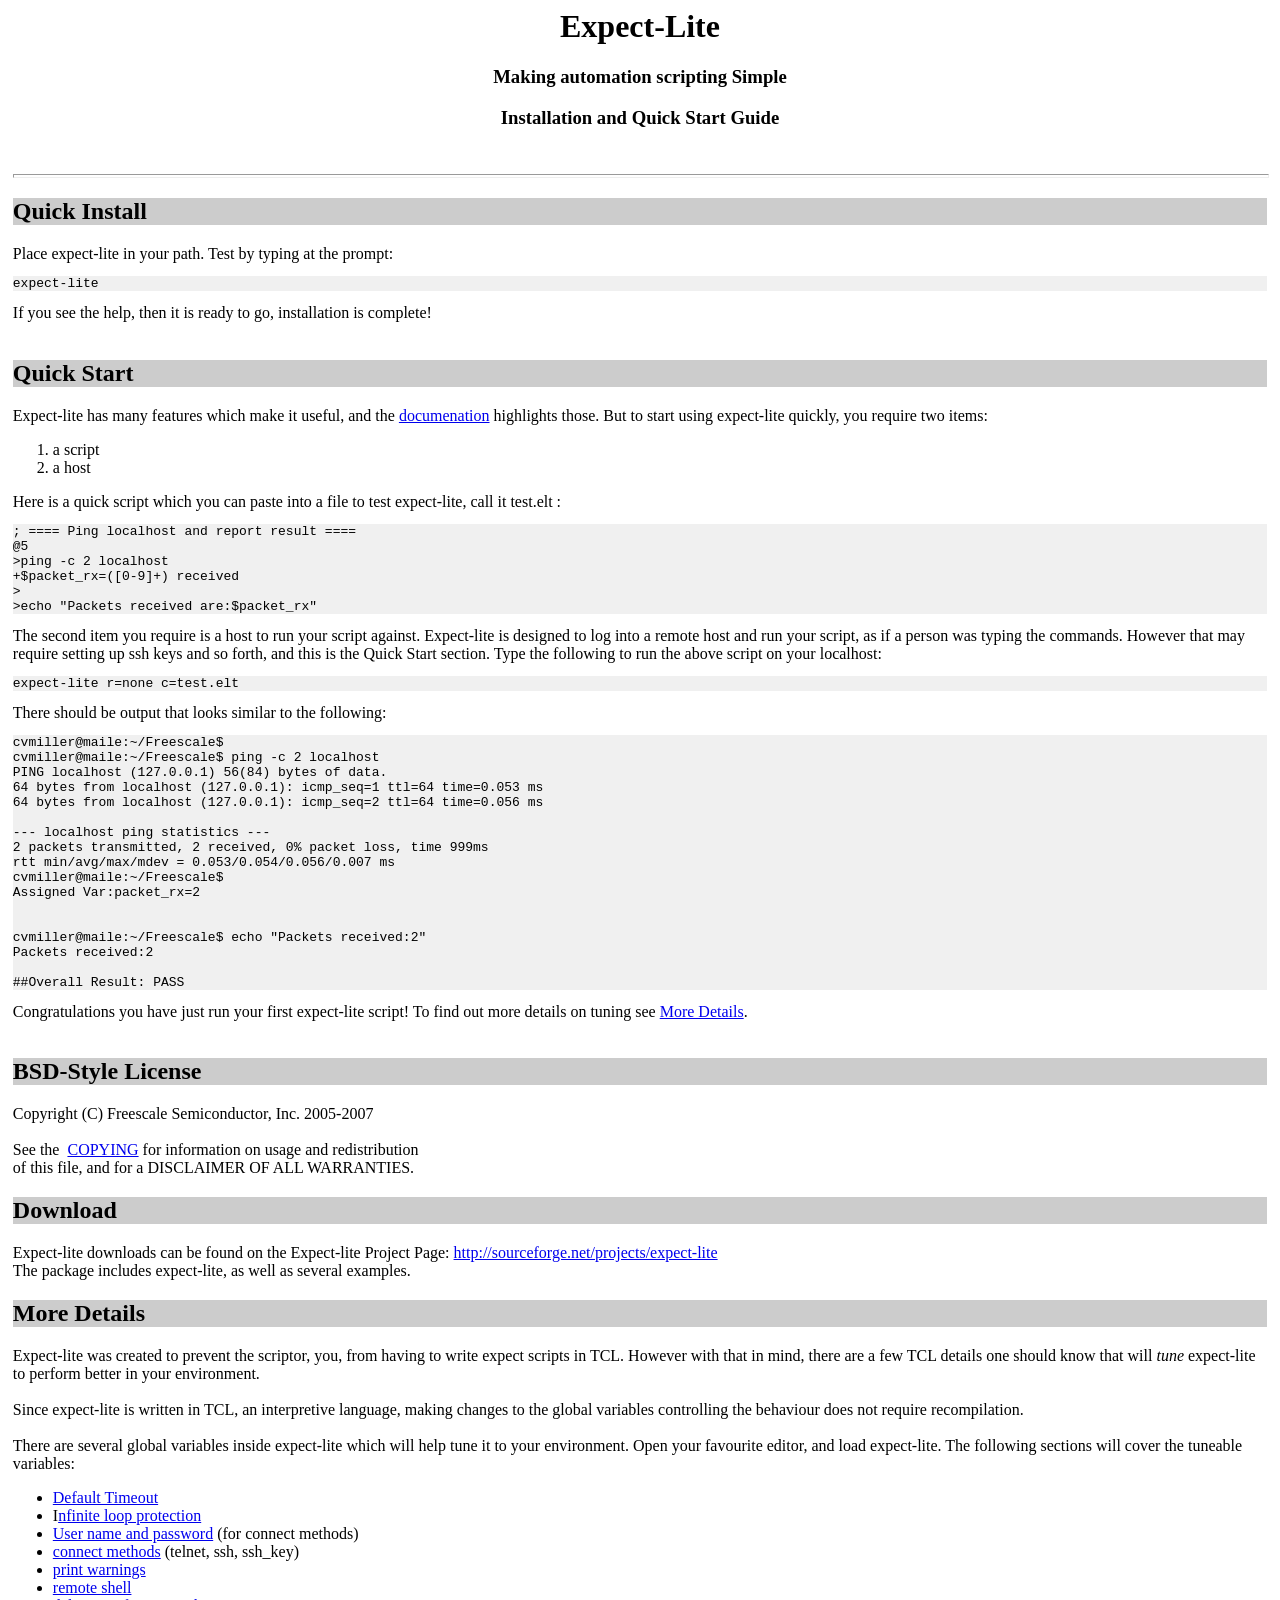
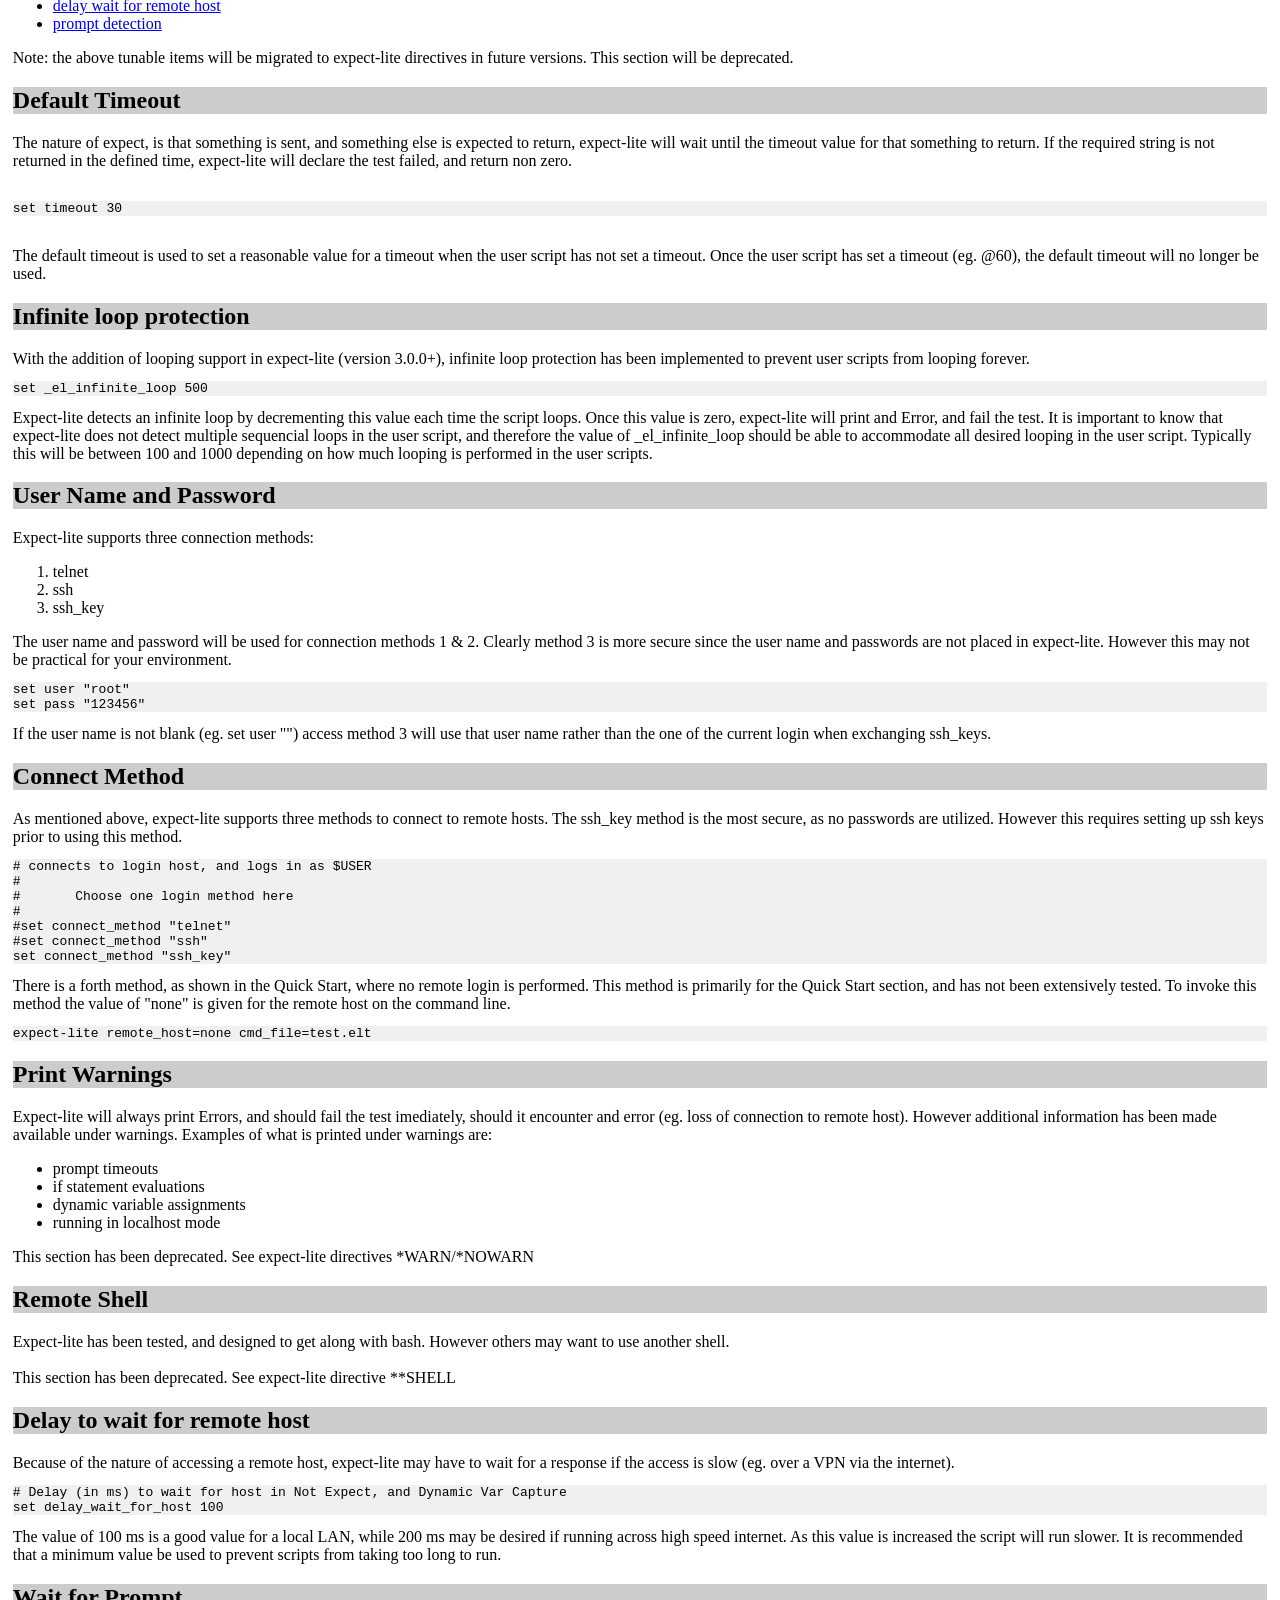
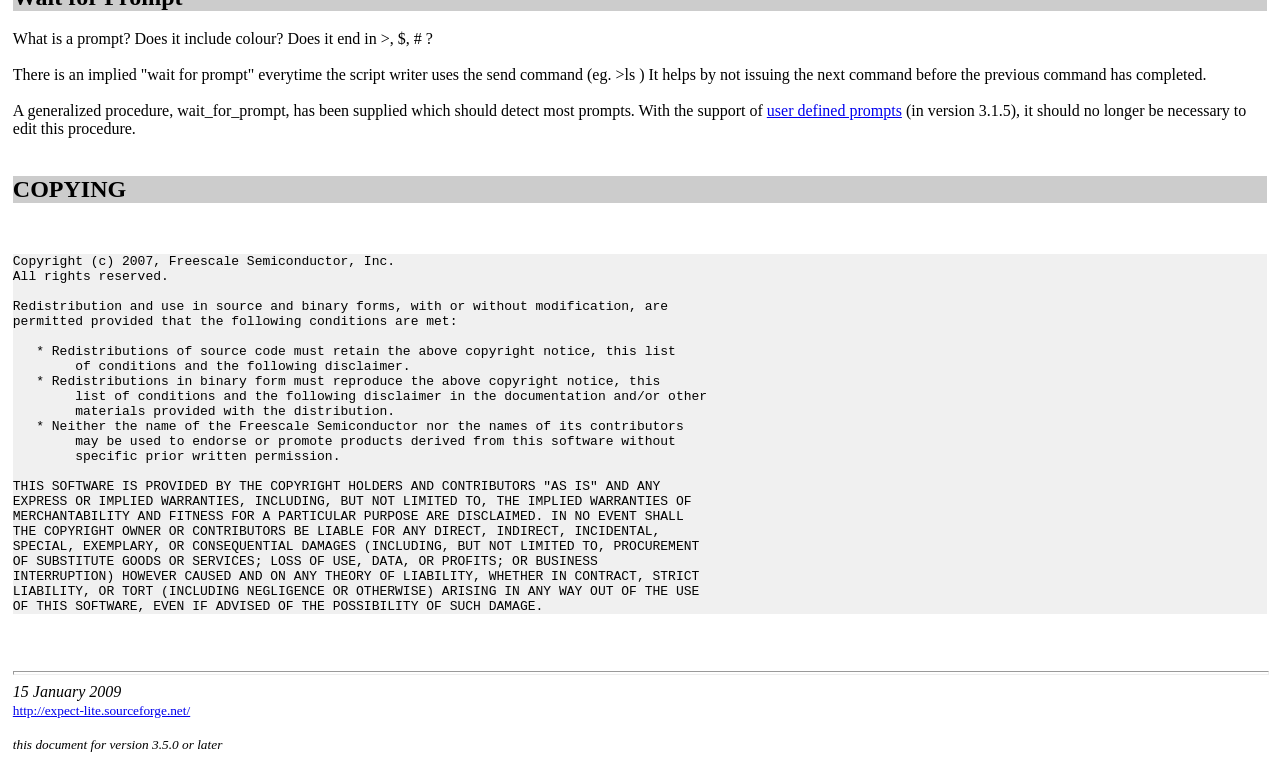
<file: expect-lite_install.html>
<!DOCTYPE html PUBLIC "-//W3C//DTD HTML 4.01 Transitional//EN">
<html>
<head>
  <meta content="text/html;charset=ISO-8859-1" http-equiv="Content-Type">
  <meta content="text/html; charset=ISO-8859-1">
  <meta name="AUTHOR" content="Craig Miller">
  <style>
	h2 {
		background-color:#CCCCCC;}
	pre {
 		background-color:#f0f0f0;}
body {
   //background-image: url("bluestrip.gif");
   //background-position: top left;
   //background-repeat: repeat-y;
   margin-left: 1%;
   margin-right: 1%;
}
  </style>
  <title>expect-lite Installation and Quick Start Guide</title>
</head>
<body>
<h1 style="text-align: center;">Expect-Lite</h1>
<h3 style="text-align: center;">Making automation scripting Simple</h3>
<h3 style="text-align: center;">Installation and Quick Start Guide</h3>
<br>
<hr style="width: 100%; height: 2px;">
<h2>Quick Install</h2>
Place expect-lite in your path. Test by typing at the prompt:<br>
<pre>expect-lite</pre>
If you see the help, then it is ready to go, installation is complete!<br>
<br>
<h2>Quick Start</h2>
Expect-lite has many features which make it useful, and the <a href="http://expect-lite.sourceforge.net/">documenation</a> highlights
those. But to start using expect-lite quickly, you require two items:<br>
<ol>
  <li>a script</li>
  <li>a host&nbsp;</li>
</ol>
Here is a quick script which you can paste into a file to test
expect-lite,&nbsp;call it test.elt :<br>
<pre>; ==== Ping localhost and report result ====<br>@5<br>&gt;ping -c 2 localhost<br>+$packet_rx=([0-9]+) received<br>&gt;<br>&gt;echo "Packets received are:$packet_rx"<br></pre>
The second item you require is a host to run your script against.
Expect-lite is designed to log into a remote host and run your script,
as if a person was typing the commands. However that may require
setting up ssh keys and so forth, and this is the Quick Start section.
Type the following to run the above script on your localhost:<br>
<pre>expect-lite r=none c=test.elt</pre>
There should be output that looks similar to the following:<br>
<pre>cvmiller@maile:~/Freescale$ <br>cvmiller@maile:~/Freescale$ ping -c 2 localhost<br>PING localhost (127.0.0.1) 56(84) bytes of data.<br>64 bytes from localhost (127.0.0.1): icmp_seq=1 ttl=64 time=0.053 ms<br>64 bytes from localhost (127.0.0.1): icmp_seq=2 ttl=64 time=0.056 ms<br><br>--- localhost ping statistics ---<br>2 packets transmitted, 2 received, 0% packet loss, time 999ms<br>rtt min/avg/max/mdev = 0.053/0.054/0.056/0.007 ms<br>cvmiller@maile:~/Freescale$ <br>Assigned Var:packet_rx=2<br><br><br>cvmiller@maile:~/Freescale$ echo "Packets received:2"<br>Packets received:2<br><br>##Overall Result: PASS <br></pre>
Congratulations you have just run your first expect-lite script! To
find out more details on tuning see <a href="#more_details">More
Details</a>.<br>
<br>
<h2>BSD-Style License</h2>
Copyright (C) Freescale Semiconductor, Inc. 2005-2007<br>
<br>
See the&nbsp; <a href="#license_terms">COPYING</a> for information on
usage and redistribution<br>
of this file, and for a DISCLAIMER OF ALL WARRANTIES.<br>
<h2>Download<br>
</h2>
Expect-lite downloads can be found on the Expect-lite Project Page: <a href="http://sourceforge.net/projects/expect-lite">http://sourceforge.net/projects/expect-lite</a><br>
The package includes expect-lite, as well as several examples.<br>
<h2>More Details<br>
</h2>
<a name="more_details"></a>Expect-lite was created to prevent the
scriptor, you, from having to write expect scripts in TCL. However with
that in mind, there are a few TCL details one should know that will <span style="font-style: italic;">tune</span> expect-lite to perform better
in your environment.<br>
<br>
Since expect-lite is written in TCL, an interpretive language, making
changes to the global variables controlling the behaviour does not
require recompilation.<br>
<br>
There are several global variables inside expect-lite which will help
tune it to your environment. Open your favourite editor, and load
expect-lite. The following sections will cover the tuneable variables:<br>
<ul>
  <li><a href="#default_timeout">Default Timeout</a></li>
  <li>I<a href="#infinite_looop">nfinite loop protection</a></li>
  <li><a href="#user_name_password">User name and password</a> (for
connect methods)</li>
  <li><a href="#connect_method">connect methods</a> (telnet, ssh,
ssh_key)</li>
  <li><a href="#print_warnings">print warnings</a>&nbsp;</li>
  <li><a href="#remote_shell">remote shell</a></li>
  <li><a href="#delay_wait_for_host">delay wait for remote host</a></li>
  <li><a href="#wait_for_prompt">prompt detection</a></li>
</ul>
Note: the above tunable items will be migrated to expect-lite directives in future versions. This section will be deprecated. <br>
<h2><a name="default_timeout"></a>Default Timeout<br>
</h2>
The nature of expect, is that something is sent, and something else is
expected to return, expect-lite will wait until the timeout value for
that something to return. If the required string is not returned in the
defined time, expect-lite will declare the test failed, and return non
zero.<br>
<br>
<pre>set timeout 30 </pre>
<br>
The default timeout is used to set a reasonable value for a timeout
when the user script has not set a timeout. Once the user script has
set a timeout (eg. @60), the default timeout will no longer be used.<br>
<h2><a name="infinite_looop"></a>Infinite loop protection</h2>
With the addition of looping support in expect-lite (version 3.0.0+),
infinite loop protection has been implemented to prevent user scripts
from looping forever.<br>
<pre>set _el_infinite_loop 500</pre>
Expect-lite detects an infinite loop by decrementing this value each
time the script loops. Once this value is zero, expect-lite will print
and Error, and fail the test. It is important to know that expect-lite
does not detect multiple sequencial loops in the user script, and
therefore the value of _el_infinite_loop should be able to accommodate
all desired looping in the user script. Typically this will be between
100 and 1000 depending on how much looping is performed in the user
scripts.<br>
<h2><a name="user_name_password"></a>User Name and Password</h2>
Expect-lite supports three connection methods:<br>
<ol>
  <li>telnet</li>
  <li>ssh</li>
  <li>ssh_key</li>
</ol>
The user name and password will be used for connection methods 1 &amp;
2. Clearly method 3 is more secure since the user name and passwords
are not placed in expect-lite. However this may not be practical for
your environment.<br>
<pre>set user "root"<br>set pass "123456"</pre>
If the user name is not blank (eg. set user "") access method 3 will
use that user name rather than the one of the current login when
exchanging ssh_keys.<br>
<h2><a name="connect_method"></a>Connect Method<br>
</h2>
As mentioned above, expect-lite supports three methods to connect to
remote hosts. The ssh_key method is the most secure, as no passwords
are utilized. However this requires setting up ssh keys prior to using
this method. <br>
<pre># connects to login host, and logs in as $USER<br>#<br>#	Choose one login method here<br>#	<br>#set connect_method "telnet" <br>#set connect_method "ssh" <br>set connect_method "ssh_key" </pre>
There is a forth method, as shown in the Quick Start, where no remote
login is performed. This method is primarily for the Quick Start
section, and has not been extensively tested. To invoke this method the
value of "none" is given for the remote host on the command line.<br>
<pre>expect-lite remote_host=none cmd_file=test.elt</pre>
<h2><a name="print_warnings"></a>Print Warnings<br>
</h2>
Expect-lite will always print Errors, and should fail the test
imediately, should it encounter and error (eg. loss of connection to
remote host). However additional information has been made available
under warnings. Examples of what is printed under warnings are:<br>
<ul>
  <li>prompt timeouts</li>
  <li>if statement evaluations</li>
  <li>dynamic variable assignments</li>
  <li>running in localhost mode&nbsp;</li>
</ul>
<span style="font-family: monospace;"></span>This section has been deprecated. See expect-lite directives *WARN/*NOWARN<br>
<h2><a name="remote_shell"></a>Remote Shell</h2>
Expect-lite has been tested, and designed to get along with bash.
However others may want to use another shell.<br>
<br>
This section has been deprecated. See expect-lite directive **SHELL<br>
<h2><a name="delay_wait_for_host"></a>Delay to wait for remote host</h2>
Because of the nature of accessing a remote host, expect-lite may have
to wait for a response if the access is slow (eg. over a VPN via the
internet).<br>
<pre># Delay (in ms) to wait for host in Not Expect, and Dynamic Var Capture<br>set delay_wait_for_host 100</pre>
The value of 100 ms is a good value for a local LAN, while 200 ms may
be desired if running across high speed internet. As this value is
increased the script will run slower. It is recommended that a minimum
value be used to prevent scripts from taking too long to run.<br>
<h2><a name="wait_for_prompt"></a>Wait for Prompt</h2>
What is a prompt? Does it include colour? Does it end in &gt;, $, # ? <br>
<br>
There is an implied "wait for prompt" everytime the script writer uses
the send command (eg. &gt;ls ) It helps by not issuing the next command
before the previous command has completed.<br>
<br>
A generalized procedure, wait_for_prompt, has been supplied which
should detect most prompts. With the support of <a href="./expect-lite.html#user_defined_prompt">user defined prompts</a>
(in version 3.1.5), it should no longer be necessary to edit this
procedure.<br>
<br>
<h2><a name="license_terms"></a>COPYING</h2>
<br>
<pre>Copyright (c) 2007, Freescale Semiconductor, Inc.<br>All rights reserved.<br><br>Redistribution and use in source and binary forms, with or without modification, are<br>permitted provided that the following conditions are met:<br><br>   * Redistributions of source code must retain the above copyright notice, this list<br>	of conditions and the following disclaimer.<br>   * Redistributions in binary form must reproduce the above copyright notice, this<br>	list of conditions and the following disclaimer in the documentation and/or other<br>	materials provided with the distribution.<br>   * Neither the name of the Freescale Semiconductor nor the names of its contributors<br>	may be used to endorse or promote products derived from this software without<br>	specific prior written permission.<br><br>THIS SOFTWARE IS PROVIDED BY THE COPYRIGHT HOLDERS AND CONTRIBUTORS "AS IS" AND ANY<br>EXPRESS OR IMPLIED WARRANTIES, INCLUDING, BUT NOT LIMITED TO, THE IMPLIED WARRANTIES OF<br>MERCHANTABILITY AND FITNESS FOR A PARTICULAR PURPOSE ARE DISCLAIMED. IN NO EVENT SHALL<br>THE COPYRIGHT OWNER OR CONTRIBUTORS BE LIABLE FOR ANY DIRECT, INDIRECT, INCIDENTAL,<br>SPECIAL, EXEMPLARY, OR CONSEQUENTIAL DAMAGES (INCLUDING, BUT NOT LIMITED TO, PROCUREMENT<br>OF SUBSTITUTE GOODS OR SERVICES; LOSS OF USE, DATA, OR PROFITS; OR BUSINESS<br>INTERRUPTION) HOWEVER CAUSED AND ON ANY THEORY OF LIABILITY, WHETHER IN CONTRACT, STRICT<br>LIABILITY, OR TORT (INCLUDING NEGLIGENCE OR OTHERWISE) ARISING IN ANY WAY OUT OF THE USE<br>OF THIS SOFTWARE, EVEN IF ADVISED OF THE POSSIBILITY OF SUCH DAMAGE.<br></pre>
<br>
<br>
<hr style="width: 100%; height: 2px;"><span style="font-style: italic;">15 January 2009<br>
</span><a href="http://expect-lite.sourceforge.net/"><small>http://expect-lite.sourceforge.net/</small></a><span style="font-style: italic;"><br>
</span><br>
<small><span style="font-style: italic;">this document for version
3.5.0 or later</span><br style="font-style: italic;">
</small>
<br>
</body>
</html>
</file>
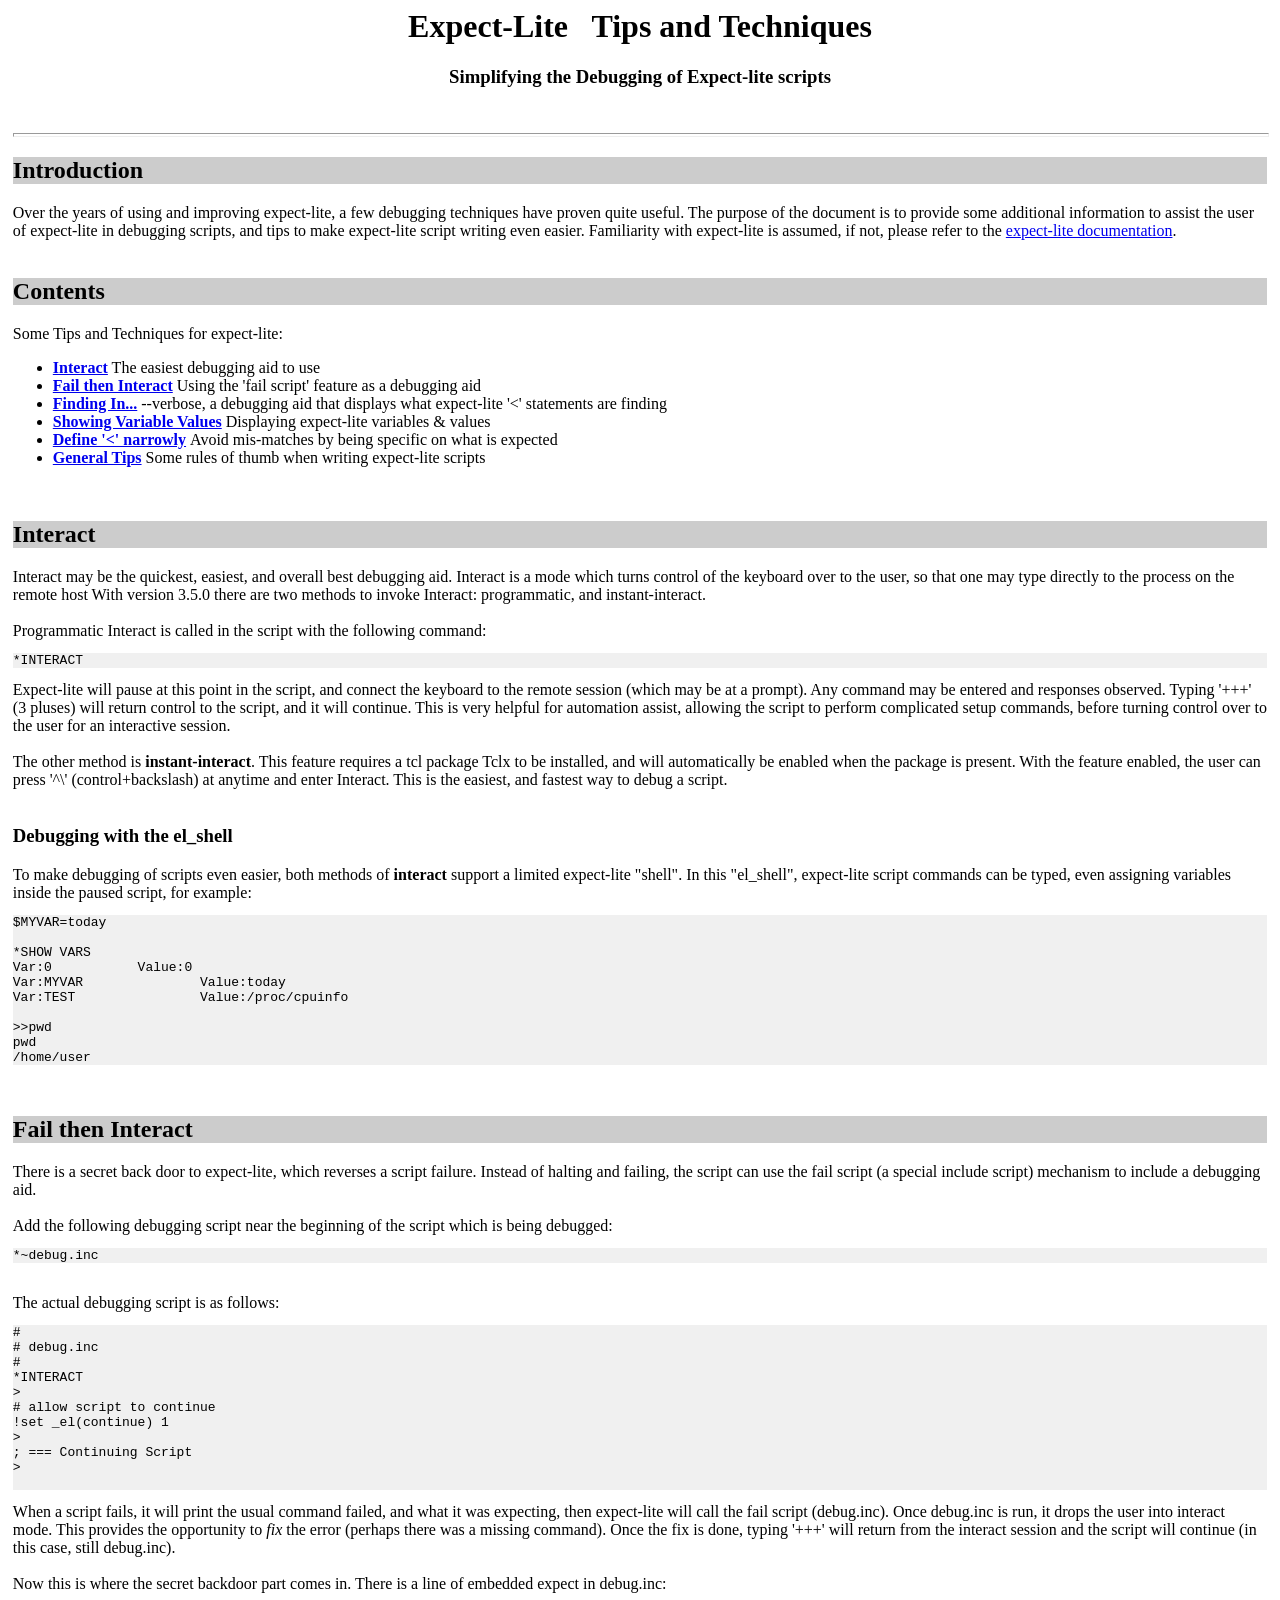
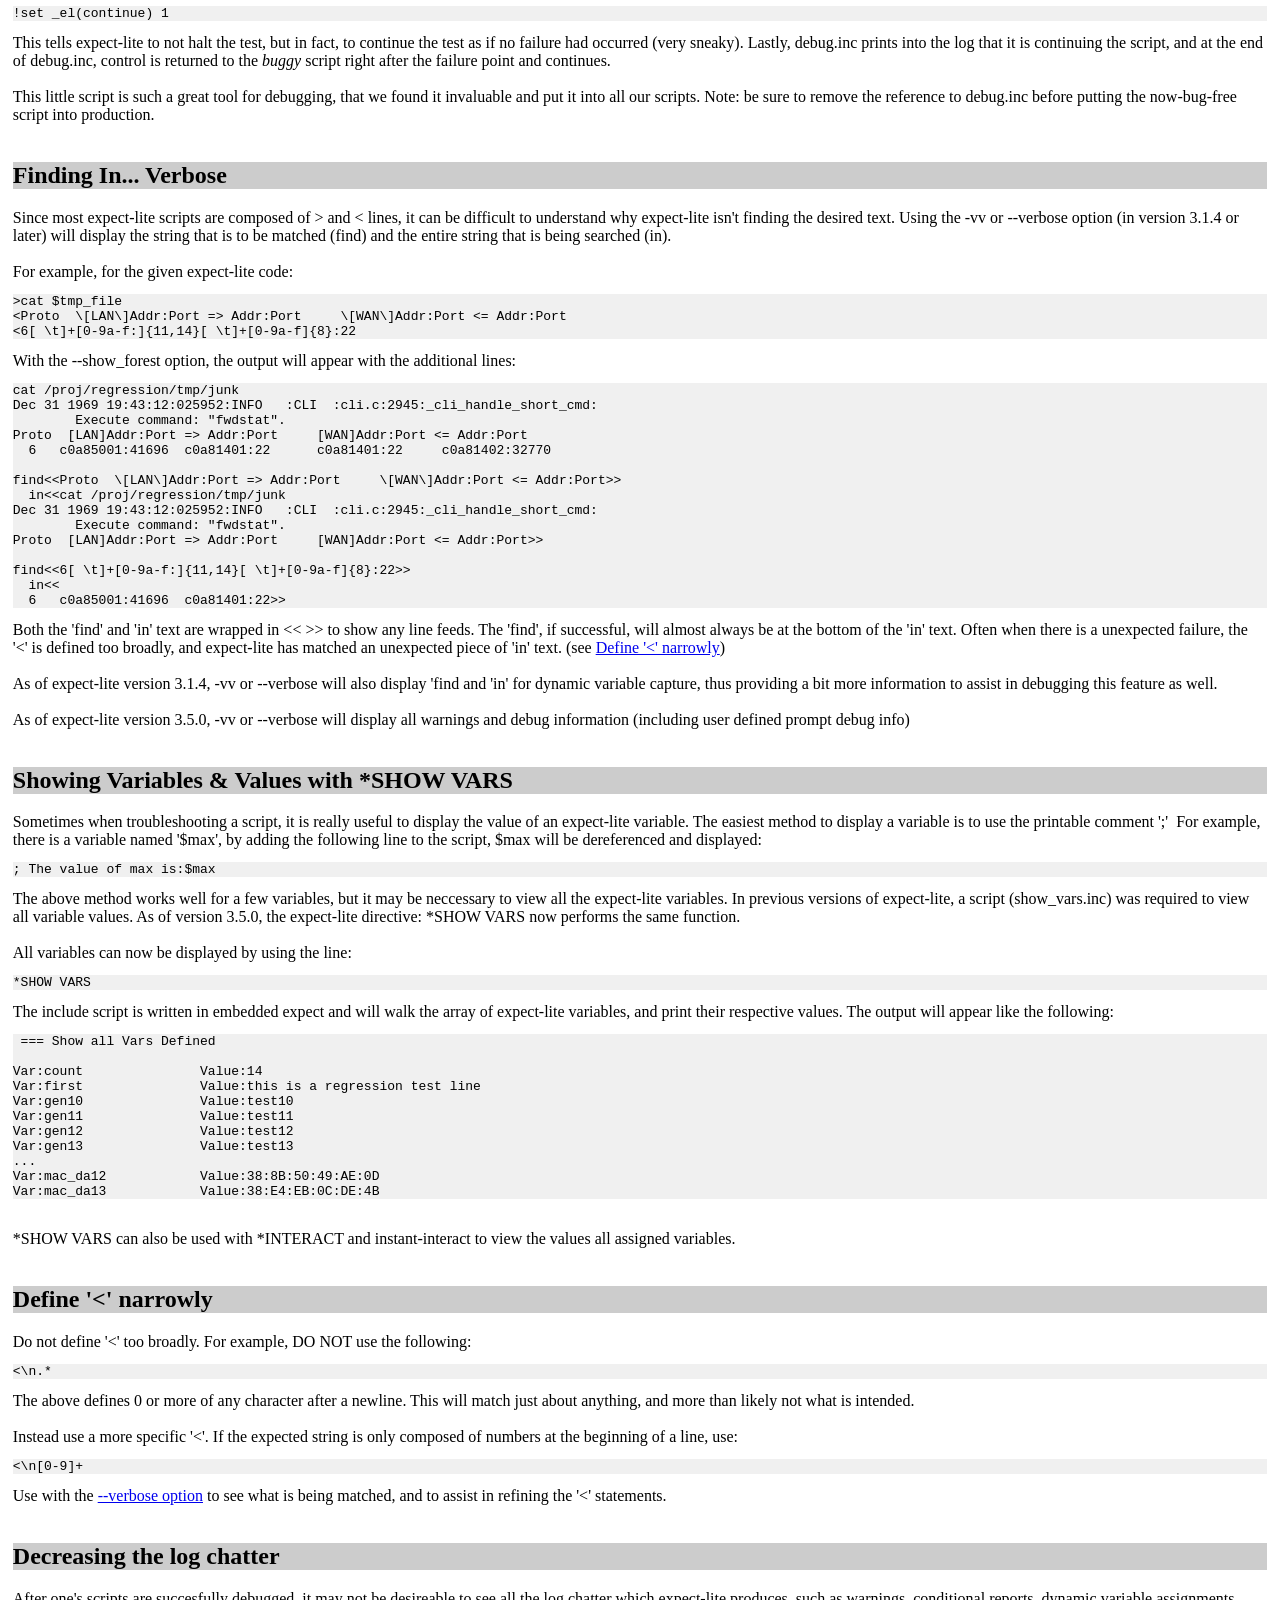
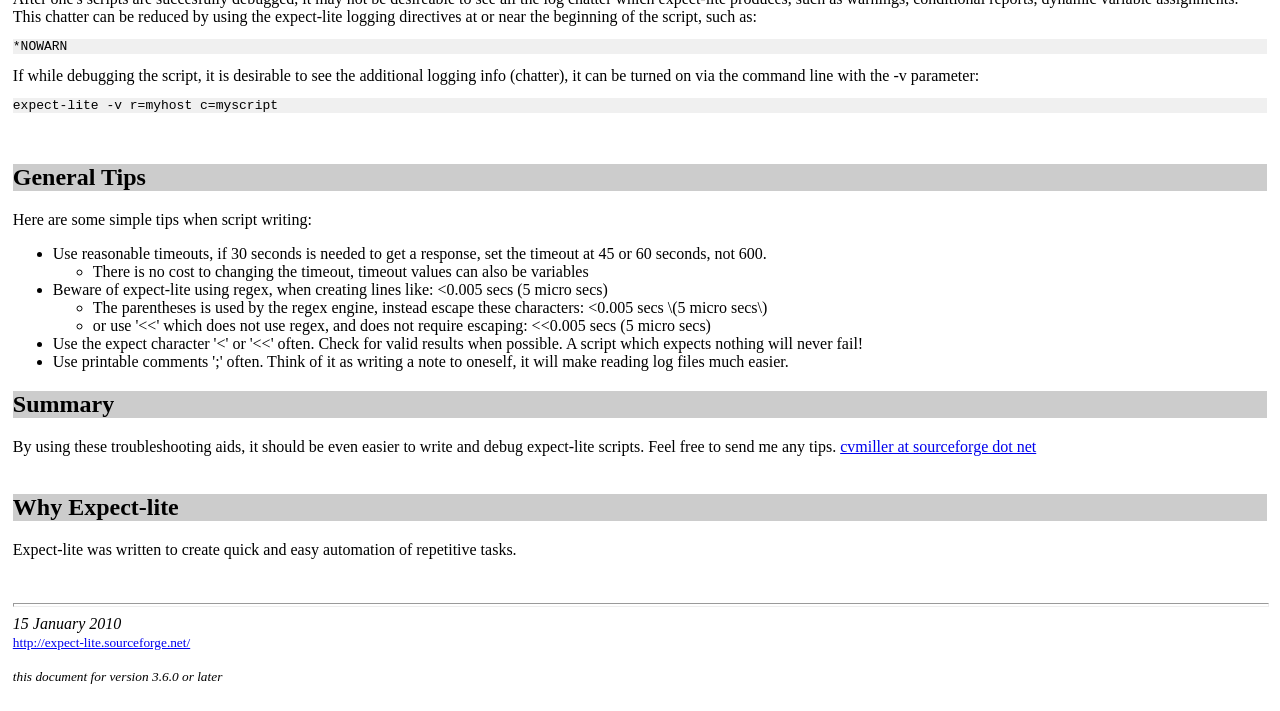
<file: expect-lite_tips.html>
<!DOCTYPE html PUBLIC "-//W3C//DTD HTML 4.01 Transitional//EN">
<html><head>
  <meta content="text/html; charset=ISO-8859-1">
  <meta name="AUTHOR" content="Craig Miller">
  <style>
	h2 {
		background-color:#CCCCCC;}
	h4 {
		font-size:1.6em;
		background-color:#CCCCee;}
	pre {
 		background-color:#f0f0f0;}
body {
   //background-image: url("bluestrip.gif");
   //background-position: top left;
   //background-repeat: repeat-y;
   margin-left: 1%;
   margin-right: 1%;
}
  </style>
  <title>expect-lite Tips</title></head>

<body>
<h1 style="text-align: center;">Expect-Lite&nbsp;&nbsp; Tips and
Techniques</h1>
<h3 style="text-align: center;">Simplifying the Debugging of
Expect-lite scripts<br>
</h3>
<br>
<hr style="width: 100%; height: 2px;">
<h2>Introduction</h2>
Over the years of using and improving expect-lite, a few debugging
techniques have proven quite useful. The purpose of the document is to
provide some additional information to assist the user of expect-lite
in debugging scripts, and tips to make expect-lite script writing even
easier. Familiarity with expect-lite is assumed, if not, please refer
to the <a href="http://expect-lite.sourceforge.net/">expect-lite
documentation</a>.<br>
<br>
<h2>Contents</h2>
Some Tips and Techniques for expect-lite:<br>
<ul>
  <li><a href="#interact"><span style="font-weight: bold;">Interact</span></a>
The easiest debugging aid to use<br>
  </li>
  <li><a style="font-weight: bold;" href="#fail_then_interact">Fail
then Interact</a> Using the 'fail script' feature as a debugging aid</li>
  <li><a style="font-weight: bold;" href="#finding_in">Finding In...</a>
--verbose, a debugging aid that displays what expect-lite '&lt;'
statements are finding <br>
  </li>
  <li><a style="font-weight: bold;" href="#variables_values">Showing
Variable Values</a> Displaying expect-lite variables &amp; values<br>
  </li>
  <li style="font-weight: bold;"><a href="#define_narrowly">Define
'&lt;' narrowly</a> <span style="font-weight: normal;">Avoid
mis-matches by being specific on what is expected</span></li>
  <li style="font-weight: bold;"><span style="font-weight: normal;"><a href="#tips"><span style="font-weight: bold;">General Tips</span></a>
Some rules of thumb when writing expect-lite scripts<br>
    </span></li>
</ul>
<br>
<h2><a name="interact"></a>Interact<br>
</h2>
Interact may be the
quickest, easiest, and overall best debugging aid. Interact is a mode
which turns control of the keyboard over to the user, so
that one may type directly to the process on the remote host With
version 3.5.0 there are two methods to invoke Interact: programmatic,
and instant-interact. <br>
<br>
Programmatic Interact is called in the script with the following command:<br>
<pre>*INTERACT<br></pre>
Expect-lite will pause at this point in the script, and connect the
keyboard to the remote session (which may be at a prompt). Any command
may be entered and responses observed.
Typing '+++' (3 pluses) will return control to the script, and it will
continue. This is very helpful for automation assist, allowing the
script to perform complicated setup commands, before turning control
over to the user for an interactive session.<br>
<br>
<a name="instant_interact"></a>The other method is <span style="font-weight: bold;">instant-interact</span>.
This feature requires a tcl package Tclx to be installed, and will
automatically be enabled when the package is present. With the feature
enabled, the user can press '^\' (control+backslash) at anytime and
enter Interact. This is the easiest, and fastest way to debug a script.<br><br><h3><a name="debugging"></a>Debugging with the el_shell</h3>To make debugging of scripts even easier, both methods of <span style="font-weight: bold;">interact</span>
support a limited expect-lite "shell". In this "el_shell", expect-lite
script commands can be typed, even assigning variables inside the
paused script, for example:<br>
<pre>$MYVAR=today<br><br>*SHOW VARS<br>Var:0           Value:0<br>Var:MYVAR               Value:today<br>Var:TEST                Value:/proc/cpuinfo<br><br>&gt;&gt;pwd<br>pwd<br>/home/user<br></pre><br>
<h2><a name="fail_then_interact"></a>Fail then Interact<br>
</h2>
There is a secret back door to expect-lite, which reverses a script
failure. Instead of halting and failing, the script can use the fail
script (a special include script) mechanism to include a debugging aid.<br>
<br>
Add the following debugging script near the beginning of the script
which is being debugged:<br>
<pre>*~debug.inc<br></pre>
<br>
The actual debugging script is as follows:<br>
<pre>#<br># debug.inc<br>#<br>*INTERACT<br>&gt;<br># allow script to continue<br>!set _el(continue) 1<br>&gt;<br>; === Continuing Script<br>&gt;<br><br></pre>
When a script fails, it will print the usual command failed, and what
it was expecting, then expect-lite will call the fail script
(debug.inc). Once debug.inc is run, it drops the user into interact
mode. This provides the opportunity to <span style="font-style: italic;">fix</span> the error (perhaps there was a
missing command). Once the fix is done, typing '+++' will return from
the interact session and the script will continue (in this case, still
debug.inc). <br>
<br>
Now this is where the secret backdoor part comes in. There is a line of
embedded expect in debug.inc:<br>
<pre>!set _el(continue) 1<br></pre>
This tells expect-lite to not halt the test, but in fact, to continue
the test as if no failure had occurred (very sneaky). Lastly, debug.inc
prints into the log that it is continuing the script, and at the end of
debug.inc, control is returned to the <span style="font-style: italic;">buggy</span>
script right after the
failure point and continues.<br>
<br>
This little script is such a great tool for debugging, that we found it
invaluable and put it into all our scripts. Note: be sure to remove the
reference to debug.inc before putting the now-bug-free script into
production.<br>
<br>
<h2><a name="finding_in"></a>Finding In... Verbose<br>
</h2>
Since most expect-lite scripts are composed of &gt; and &lt; lines, it
can be difficult to understand why expect-lite isn't finding the
desired text. Using the -vv or --verbose option (in version 3.1.4 or
later) will display the string that is to be matched (find) and the
entire string that is being searched (in).<br>
<br>
For example, for the given expect-lite code:<br>
<pre>&gt;cat $tmp_file<br>&lt;Proto  \[LAN\]Addr:Port =&gt; Addr:Port     \[WAN\]Addr:Port &lt;= Addr:Port<br>&lt;6[ \t]+[0-9a-f:]{11,14}[ \t]+[0-9a-f]{8}:22<br></pre>
With the --show_forest option, the output will appear with the
additional lines:<br>
<pre>cat /proj/regression/tmp/junk<br>Dec 31 1969 19:43:12:025952:INFO   :CLI  :cli.c:2945:_cli_handle_short_cmd:<br>        Execute command: "fwdstat".<br>Proto  [LAN]Addr:Port =&gt; Addr:Port     [WAN]Addr:Port &lt;= Addr:Port<br>  6   c0a85001:41696  c0a81401:22      c0a81401:22     c0a81402:32770<br><br>find&lt;&lt;Proto  \[LAN\]Addr:Port =&gt; Addr:Port     \[WAN\]Addr:Port &lt;= Addr:Port&gt;&gt;<br>  in&lt;&lt;cat /proj/regression/tmp/junk<br>Dec 31 1969 19:43:12:025952:INFO   :CLI  :cli.c:2945:_cli_handle_short_cmd:<br>        Execute command: "fwdstat".<br>Proto  [LAN]Addr:Port =&gt; Addr:Port     [WAN]Addr:Port &lt;= Addr:Port&gt;&gt;<br><br>find&lt;&lt;6[ \t]+[0-9a-f:]{11,14}[ \t]+[0-9a-f]{8}:22&gt;&gt;<br>  in&lt;&lt;<br>  6   c0a85001:41696  c0a81401:22&gt;&gt;<br></pre>
Both the 'find' and 'in' text are wrapped in &lt;&lt; &gt;&gt; to show
any line feeds. The 'find', if successful,
will almost always be at the bottom of the 'in' text. Often when
there is a unexpected failure, the&nbsp; '&lt;' is defined too
broadly, and expect-lite has matched an unexpected piece of 'in' text.
(see <a href="#define_narrowly">Define '&lt;' narrowly</a>)<br>
<br>
As of expect-lite version 3.1.4, -vv or --verbose will also display
'find and 'in' for dynamic variable capture, thus providing a bit more
information to assist in debugging this feature as well.<br>
<br>
As of expect-lite version 3.5.0, -vv or --verbose will display all
warnings and debug information (including user defined prompt debug
info)<br>
<br>
<h2><a name="variables_values"></a>Showing Variables &amp; Values with *SHOW VARS<br>
</h2>
Sometimes when troubleshooting a script, it is really useful to display
the value of an expect-lite variable. The easiest method to display a
variable is to use the printable comment ';'&nbsp; For example, there
is a variable named '$max', by adding the following line to the script,
$max will be dereferenced and displayed:<br>
<pre>; The value of max is:$max<br></pre>
The above method works well for a few variables, but it may be
neccessary to view all the expect-lite variables. In previous versions
of expect-lite, a script (show_vars.inc) was required to view all
variable values. As of version 3.5.0, the expect-lite directive: *SHOW
VARS now performs the same function. <br><br>All variables can now be displayed by using the line:<br>
<pre>*SHOW VARS<br></pre>
The include script is written in embedded expect and will walk the
array of expect-lite variables, and print their respective values. The
output will appear like the following:<br>
<pre> === Show all Vars Defined<br><br>Var:count               Value:14<br>Var:first               Value:this is a regression test line<br>Var:gen10               Value:test10<br>Var:gen11               Value:test11<br>Var:gen12               Value:test12<br>Var:gen13               Value:test13<br>...<br>Var:mac_da12            Value:38:8B:50:49:AE:0D<br>Var:mac_da13            Value:38:E4:EB:0C:DE:4B<br></pre><br>*SHOW VARS can also be used with *INTERACT and instant-interact to view the values all assigned variables.<br>
<br>
<h2><a name="define_narrowly"></a>Define '&lt;' narrowly</h2>
Do not define '&lt;' too broadly. For example, DO NOT use the following:<br>
<pre>&lt;\n.*<br></pre>
The above defines 0 or more of any character after a newline. This will
match just about anything, and more than likely not what is intended.<br>
<br>
Instead use a more specific '&lt;'. If the expected string is only
composed of numbers at the beginning of a line, use:<br>
<pre>&lt;\n[0-9]+<br></pre>
Use with the <a href="#finding_in">--verbose option</a> to see what is
being matched, and to
assist in refining the '&lt;' statements.<br>
<br>
<h2><a name="tips"></a>Decreasing the log chatter<br>
</h2>
After one's scripts are succesfully debugged, it may not be desireable
to see all the log chatter which expect-lite produces, such as
warnings, conditional reports, dynamic variable assignments. This
chatter can be reduced by using the expect-lite logging directives at or
near the beginning of the script, such as:<br>
<pre>*NOWARN<br></pre>
If while debugging the script, it is desirable to see the additional
logging info (chatter), it can be turned on via the command line with
the -v parameter:<br>
<pre>expect-lite -v r=myhost c=myscript<br></pre>
<br>
<h2><a name="tips"></a>General Tips</h2>
Here are some simple tips when script writing:<br>
<ul>
  <li>Use reasonable timeouts, if 30 seconds is needed to get a
response, set the timeout at 45 or 60 seconds, not 600.</li>
  <ul>
    <li>There is no cost to changing the timeout, timeout values can
also be variables<br>
    </li>
  </ul>
  <li>Beware of expect-lite using regex, when creating lines like:
&lt;0.005 secs (5 micro secs)</li>
  <ul>
    <li>The parentheses is used by the regex engine, instead escape
these characters: &lt;0.005 secs \(5 micro secs\)</li><li>or use '&lt;&lt;' which does not use regex, and does not require escaping: &lt;&lt;0.005 secs (5 micro secs)</li>
  </ul>
  <li>Use the expect character '&lt;' or '&lt;&lt;' often. Check for valid results
when possible. A script which expects nothing will never fail!</li>
  <li>Use printable comments ';' often. Think of it as writing
a note to oneself, it will make reading log files much easier.</li>
</ul>
<h2><a name="summary"></a>Summary</h2>
By using these troubleshooting aids, it should be even easier to write
and debug expect-lite scripts. Feel free to send me any tips. <a href="mailto:cvmiller@sourceforge.net">cvmiller at sourceforge dot net</a><br>
<br>
<h2>Why Expect-lite</h2>
Expect-lite was written to create quick and easy automation of
repetitive tasks.<br>
<br>
<br>
<hr style="width: 100%; height: 2px;"><span style="font-style: italic;">15 January 2010<br>
</span><a href="http://expect-lite.sourceforge.net/"><small>http://expect-lite.sourceforge.net/</small></a><span style="font-style: italic;"><br>
</span><br>
<small><span style="font-style: italic;">this document for version
3.6.0 or later</span><br style="font-style: italic;">
</small>
<br>
</body></html>
</file>
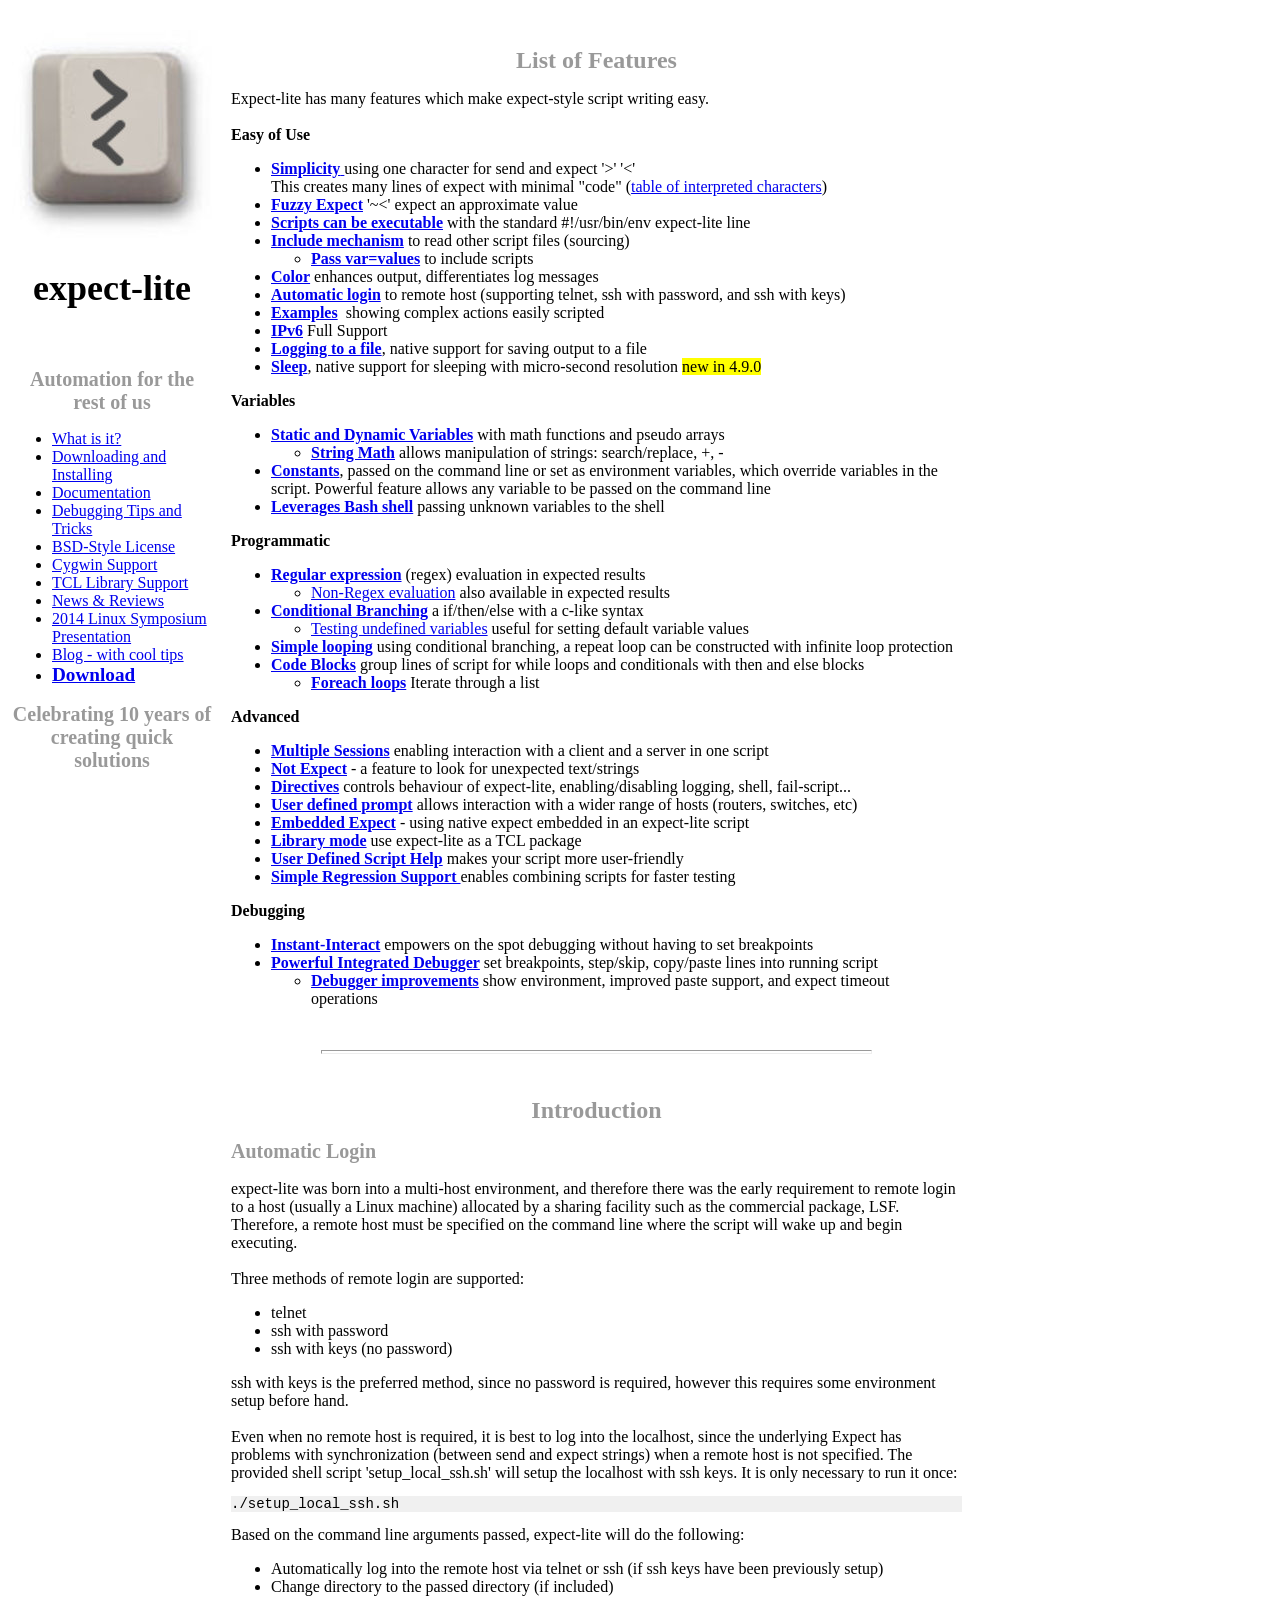
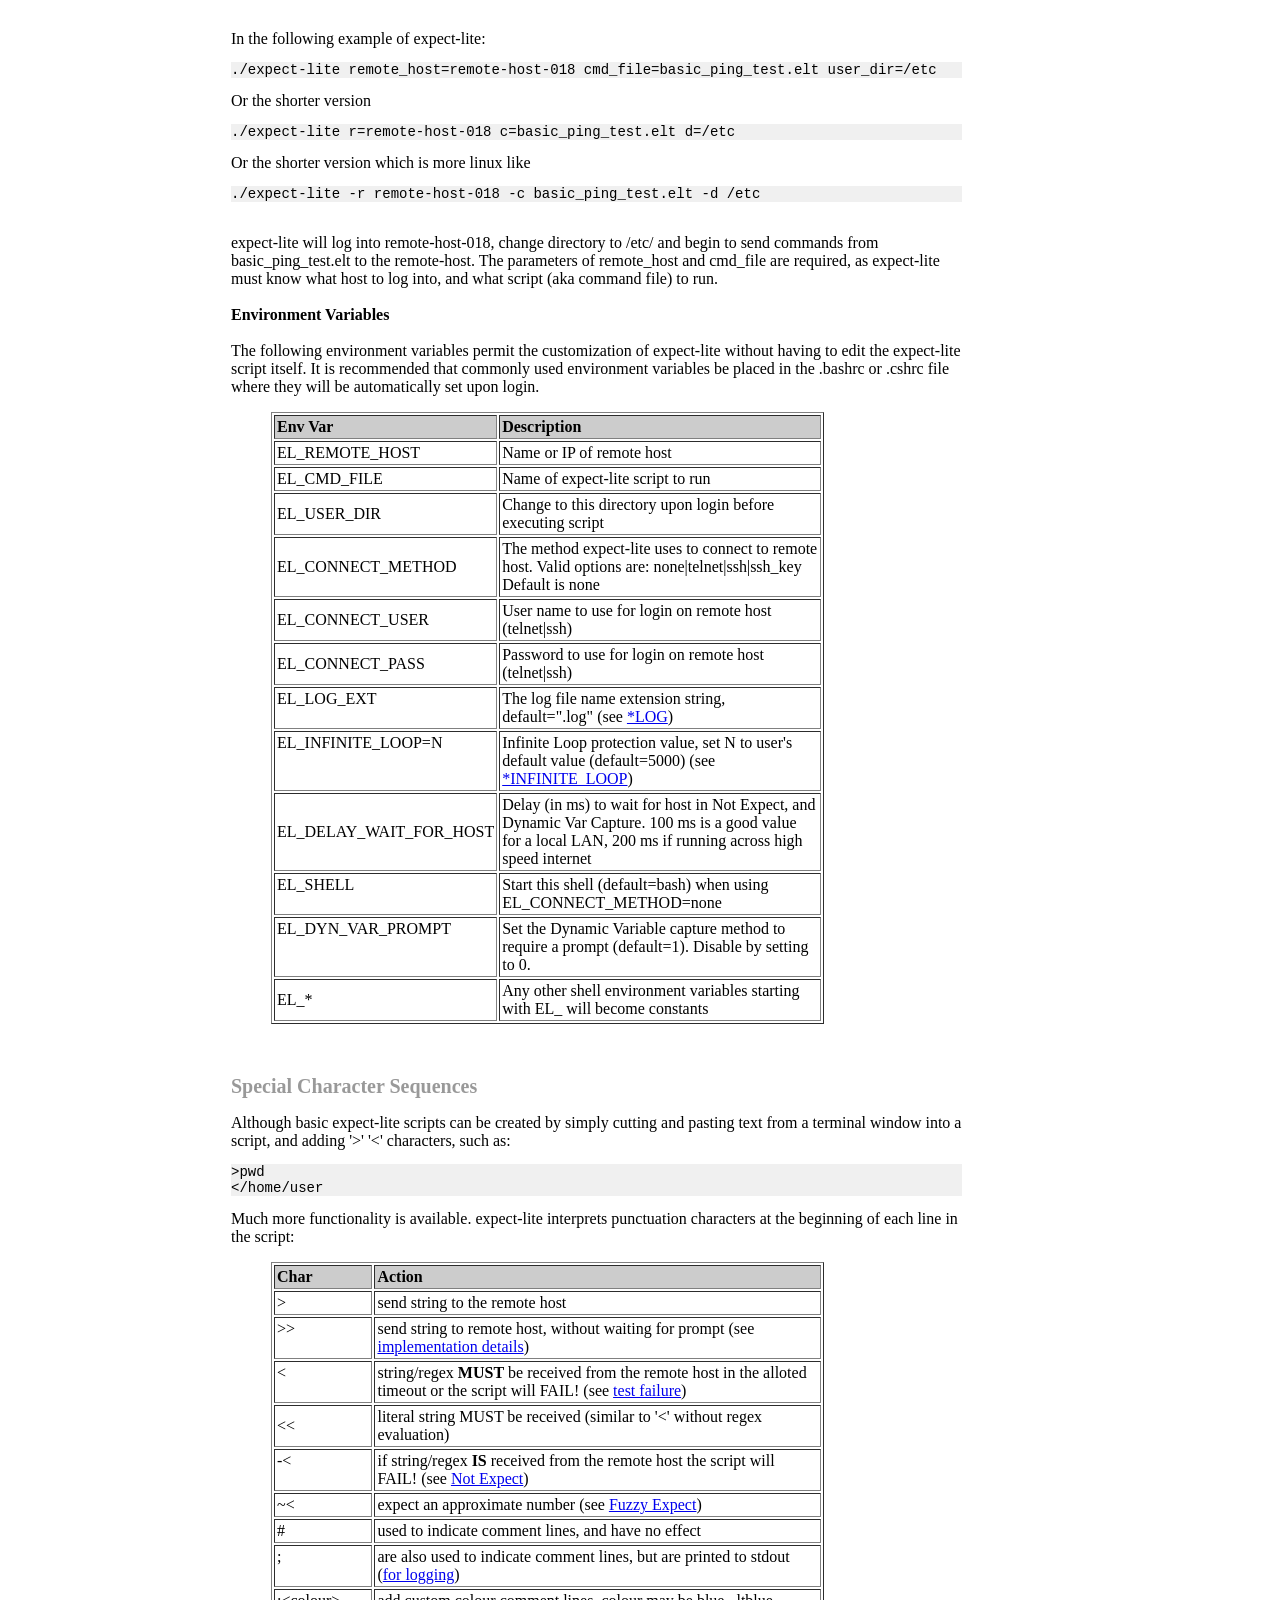
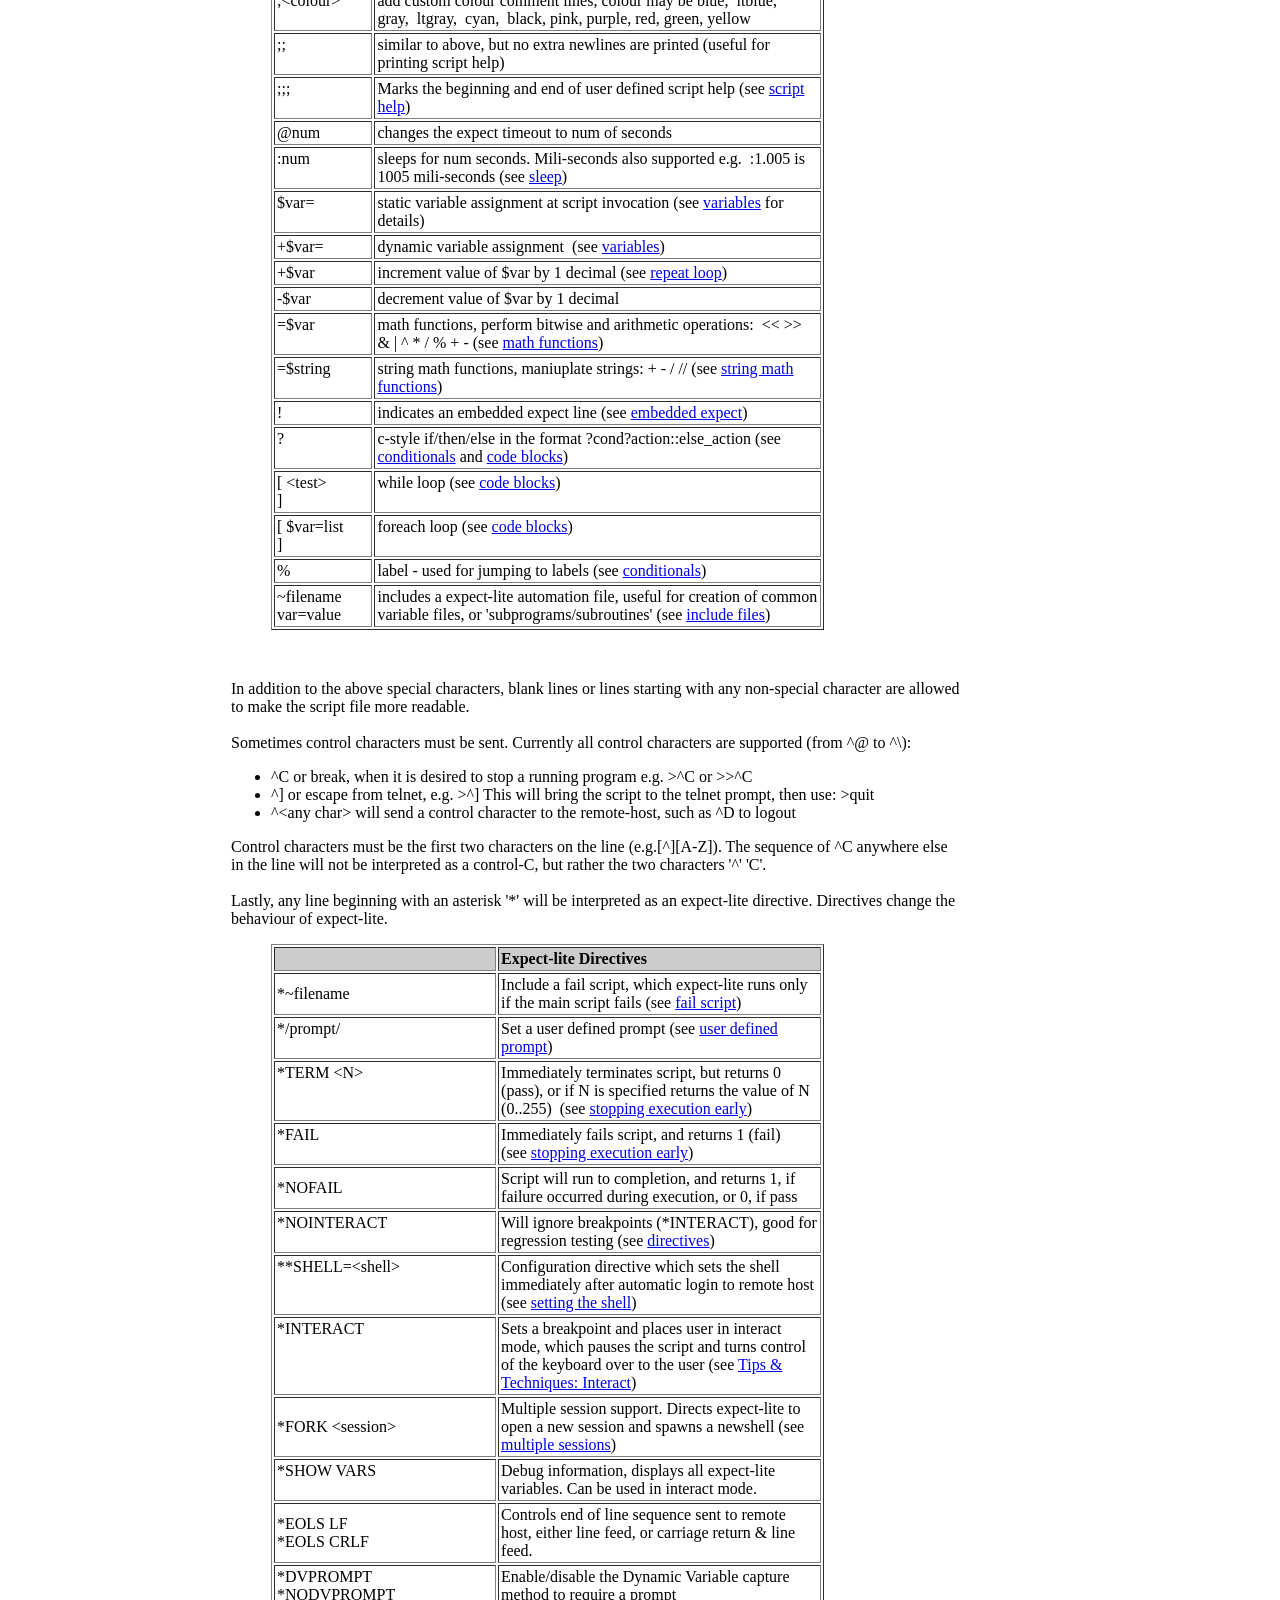
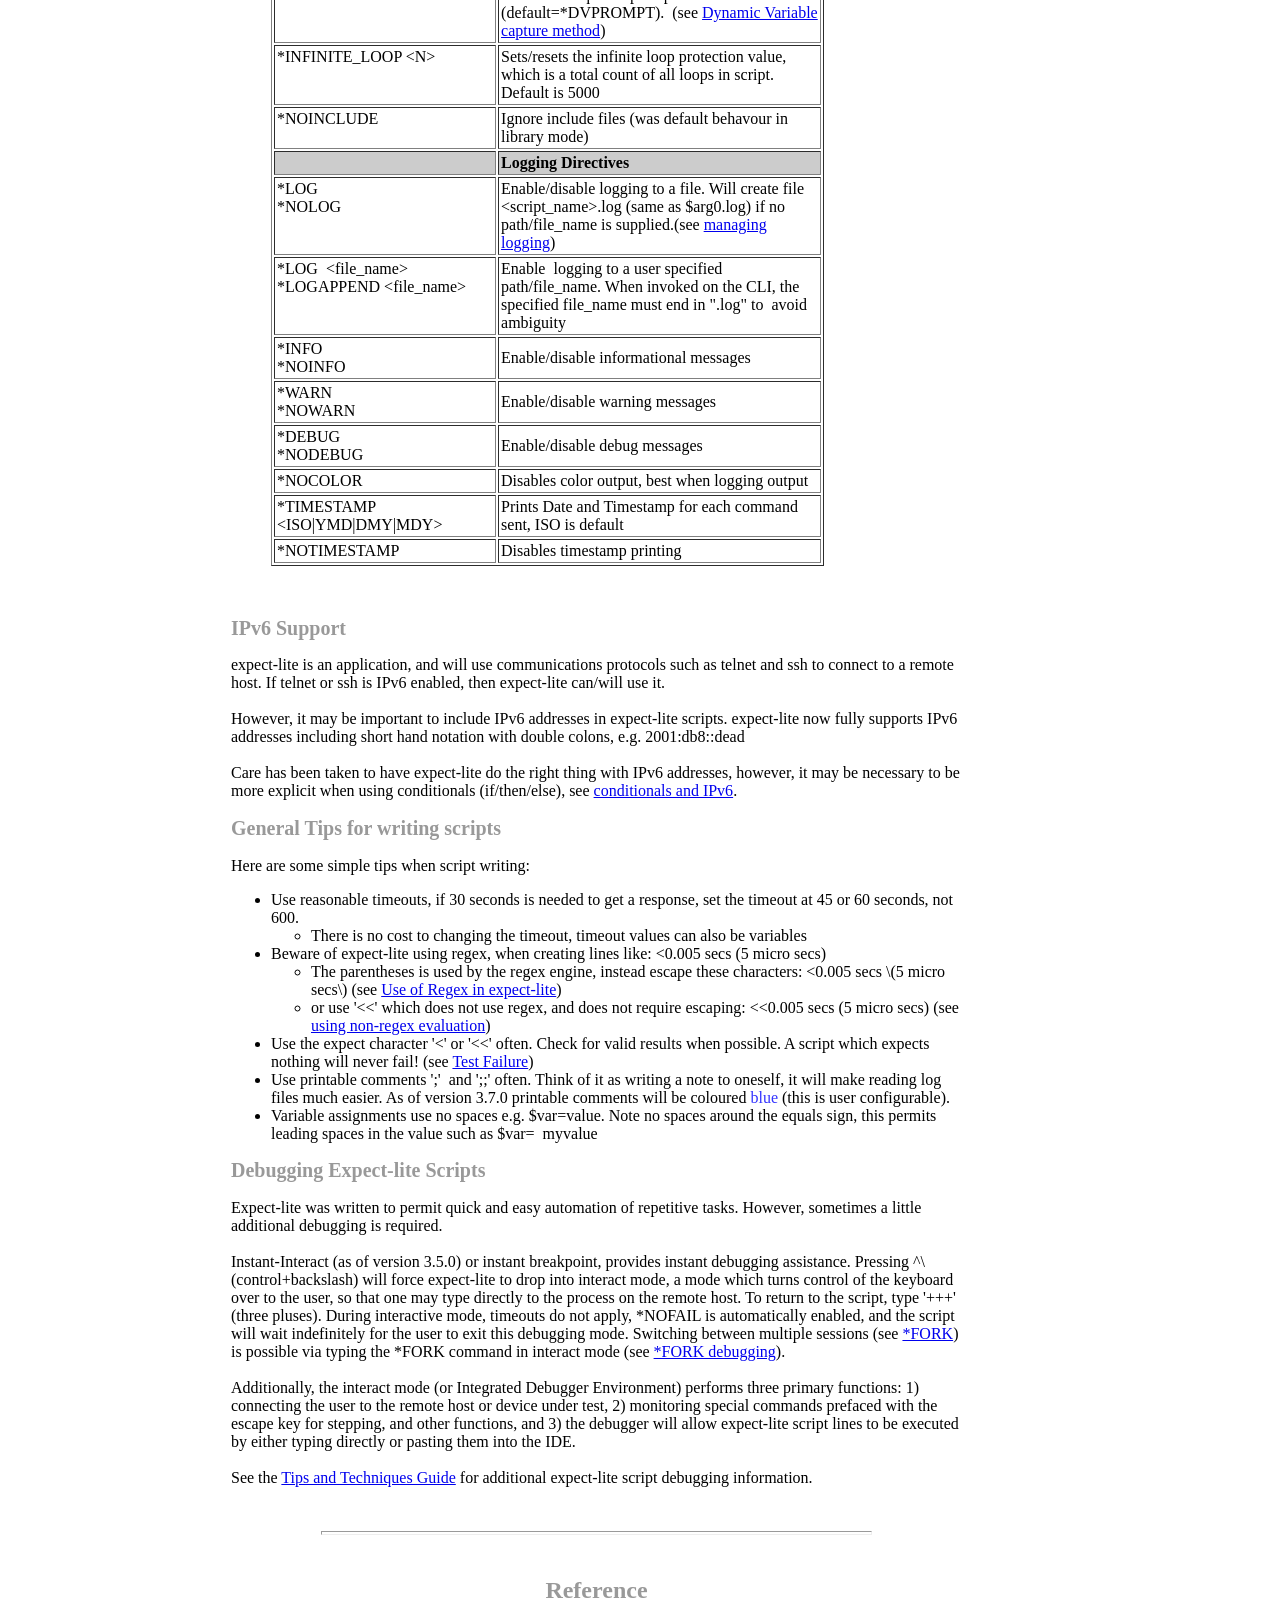
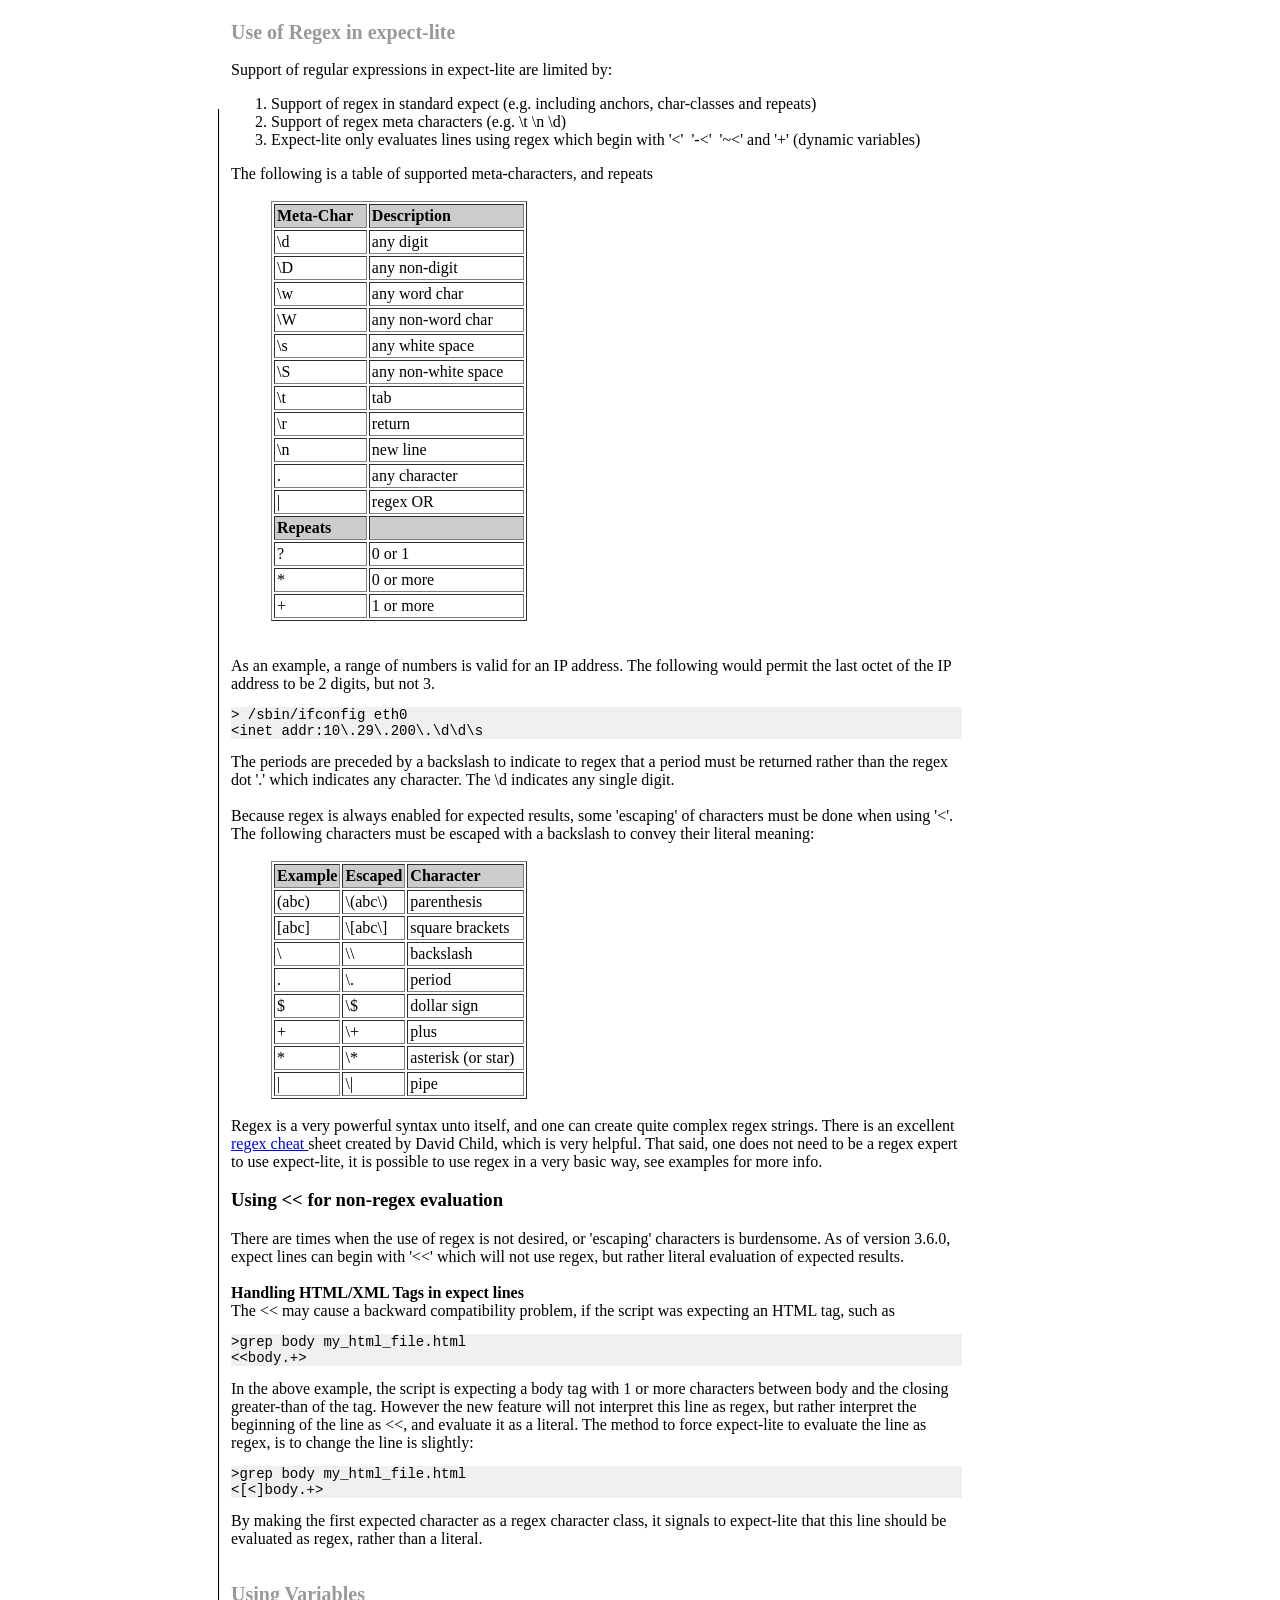
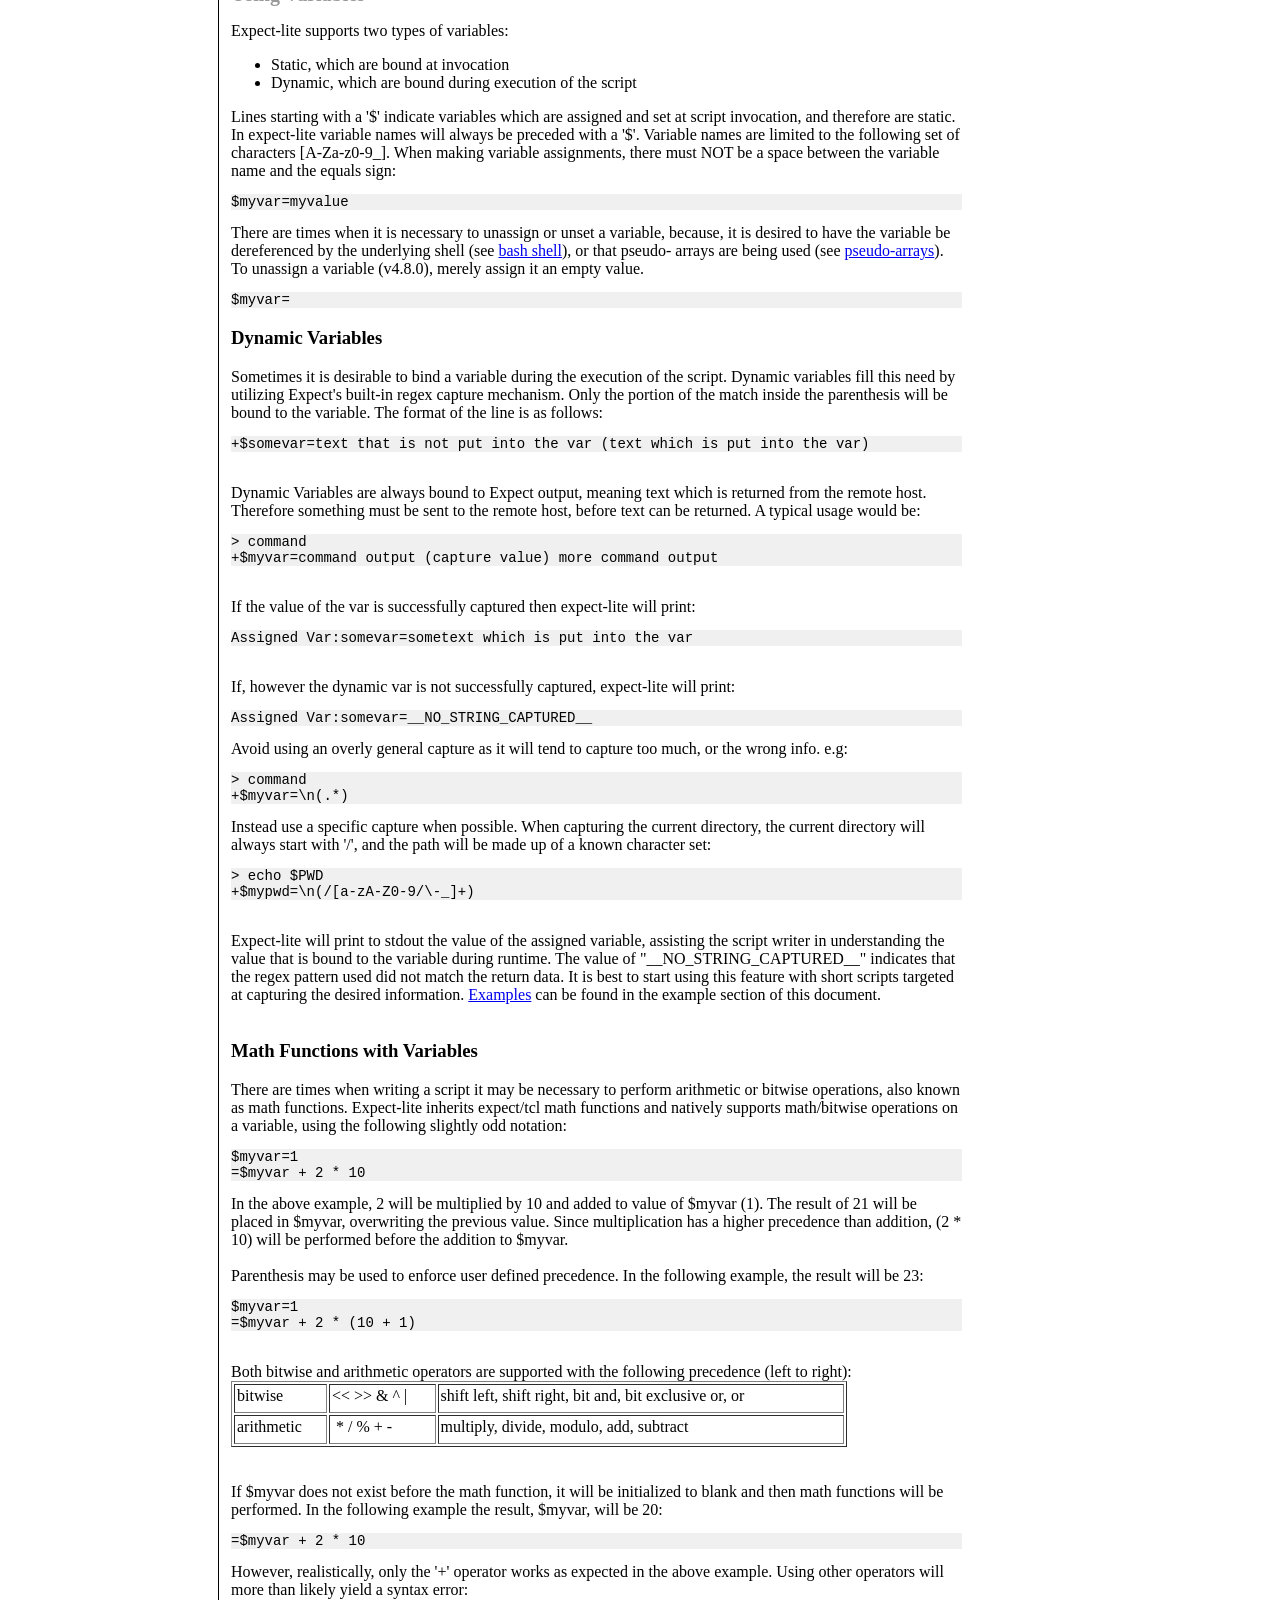
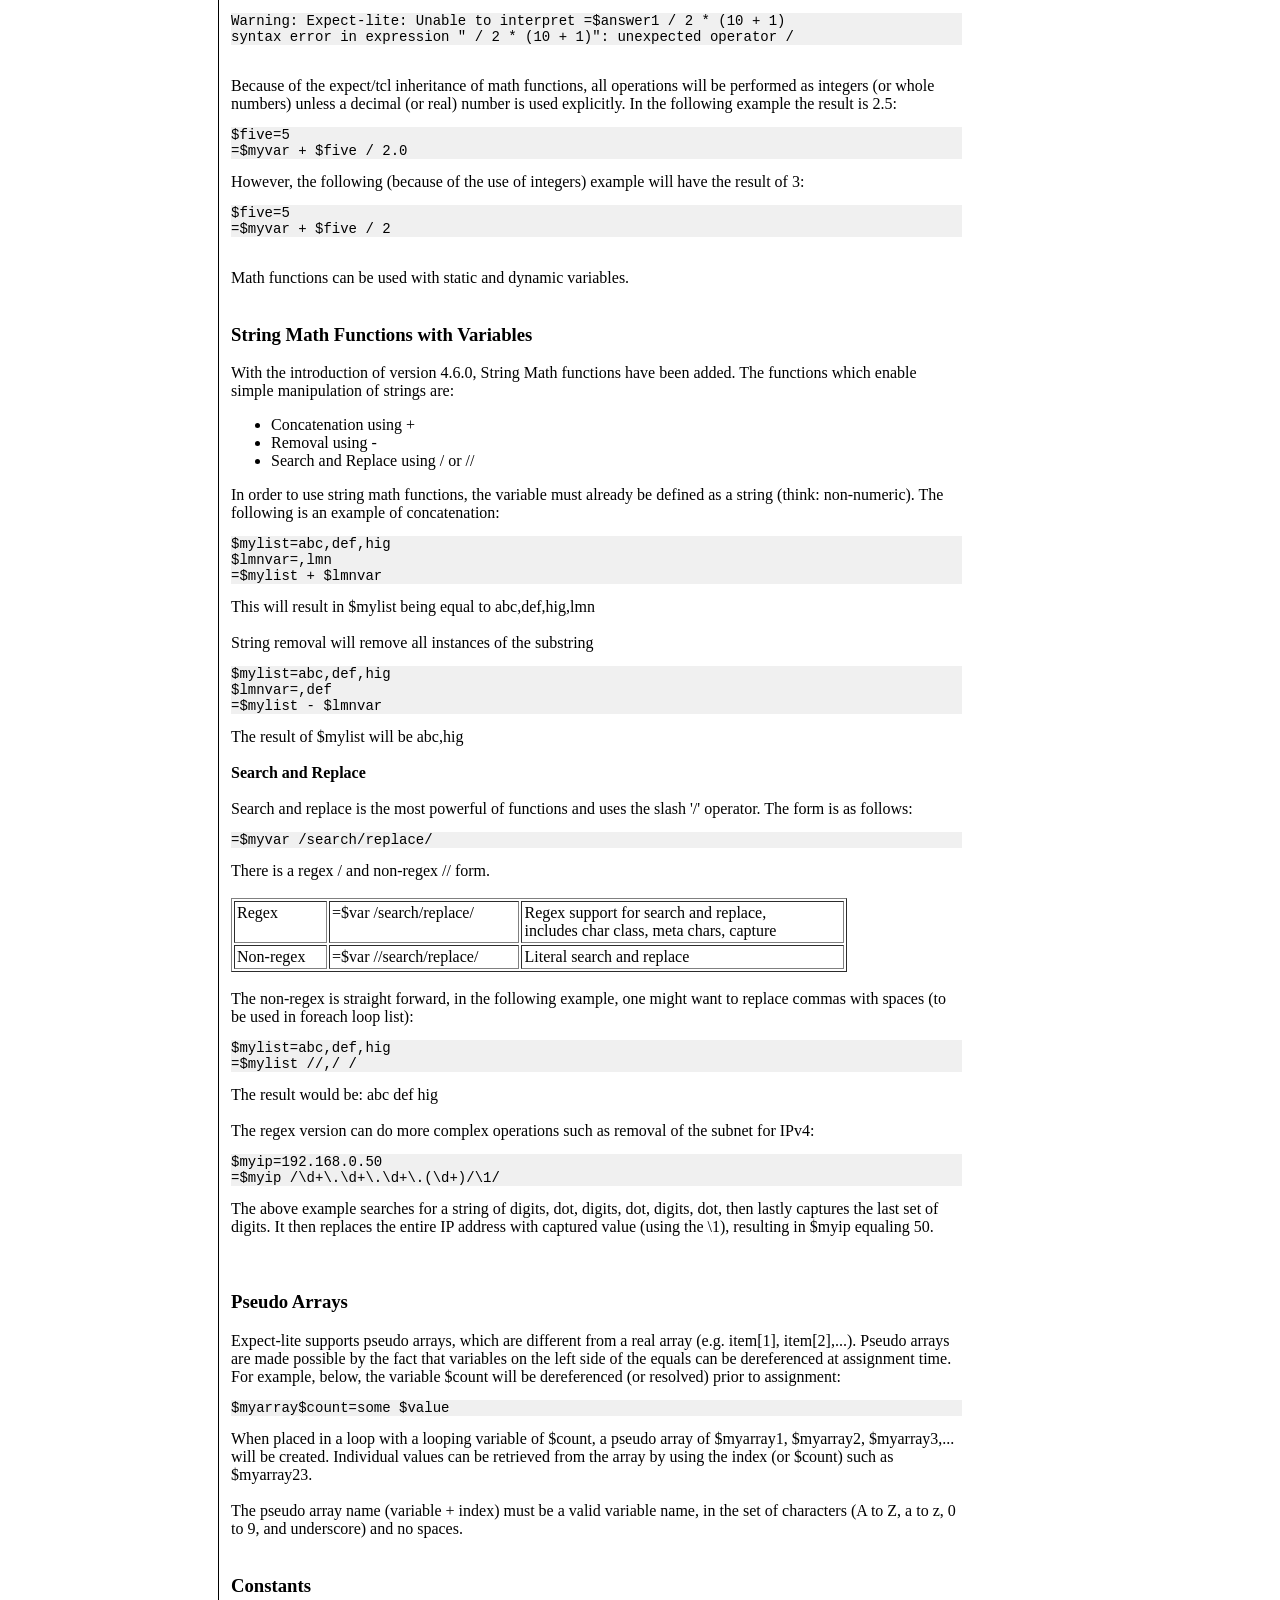
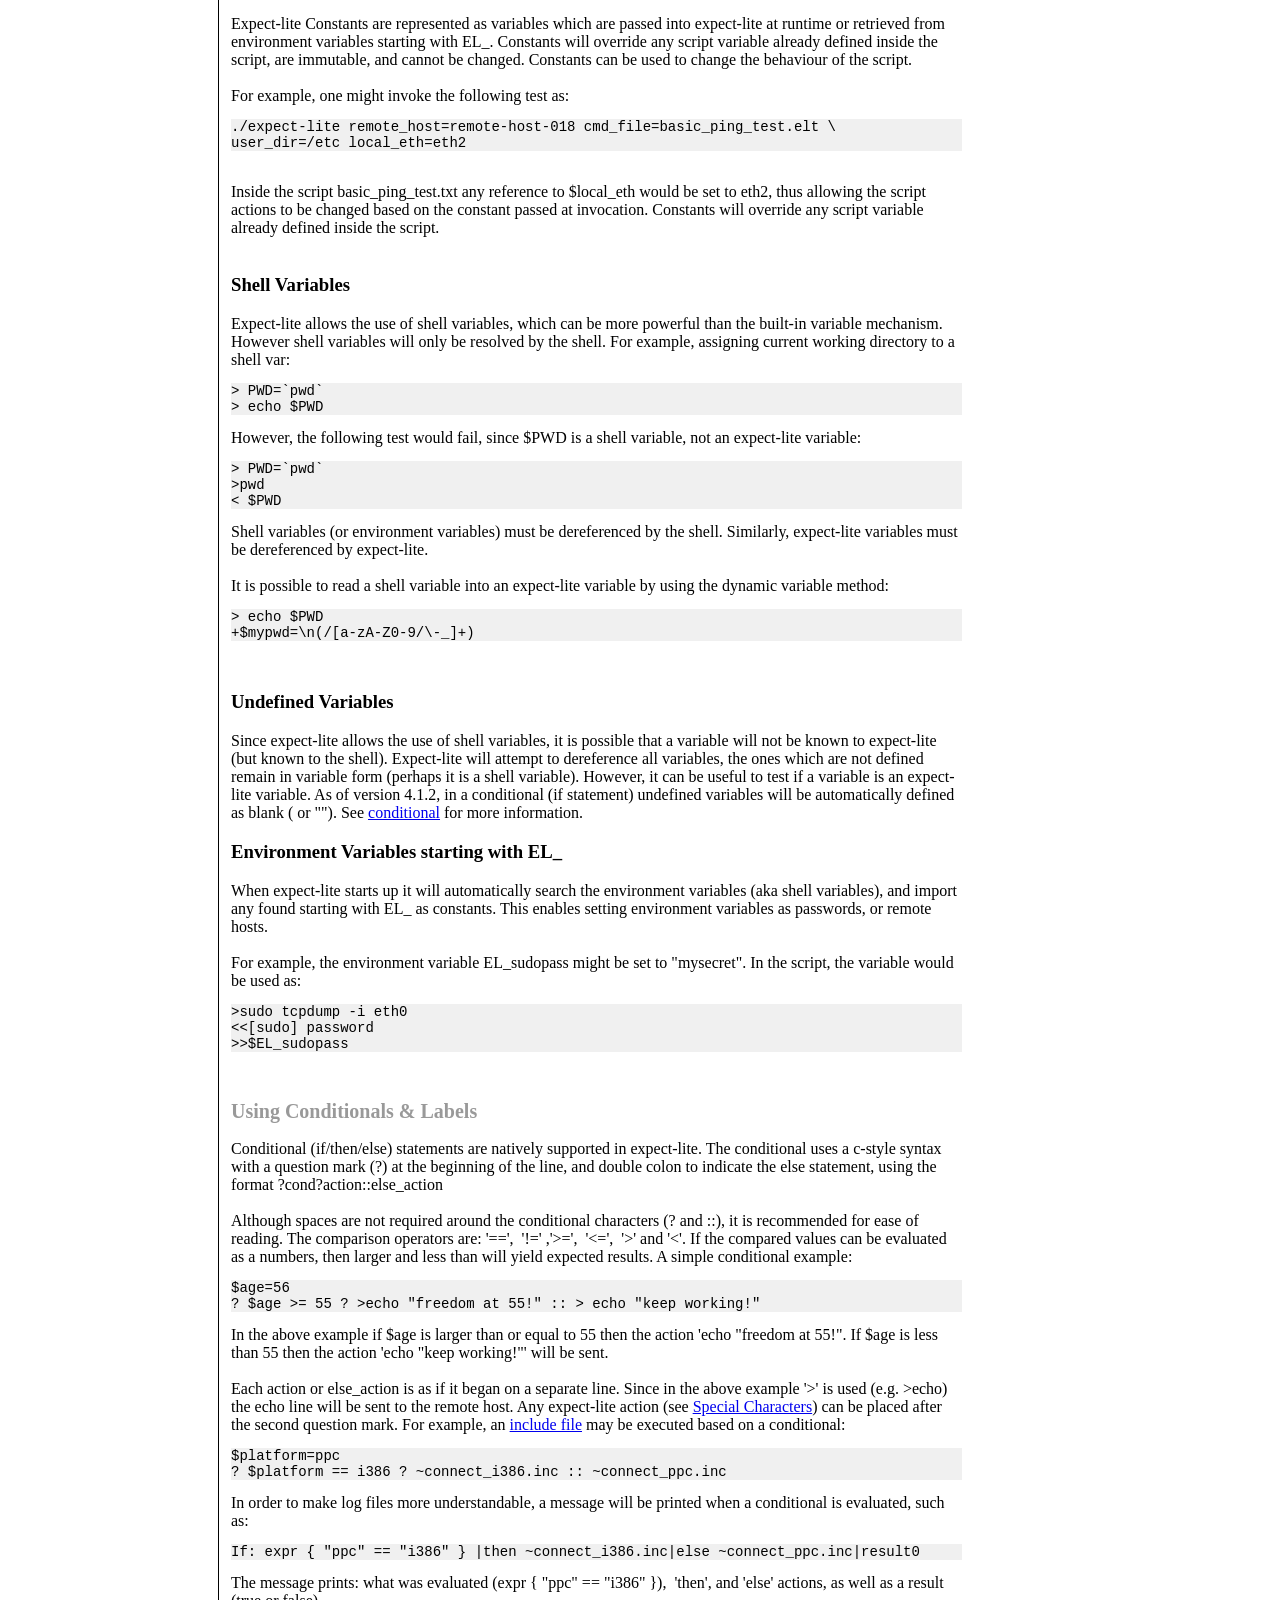
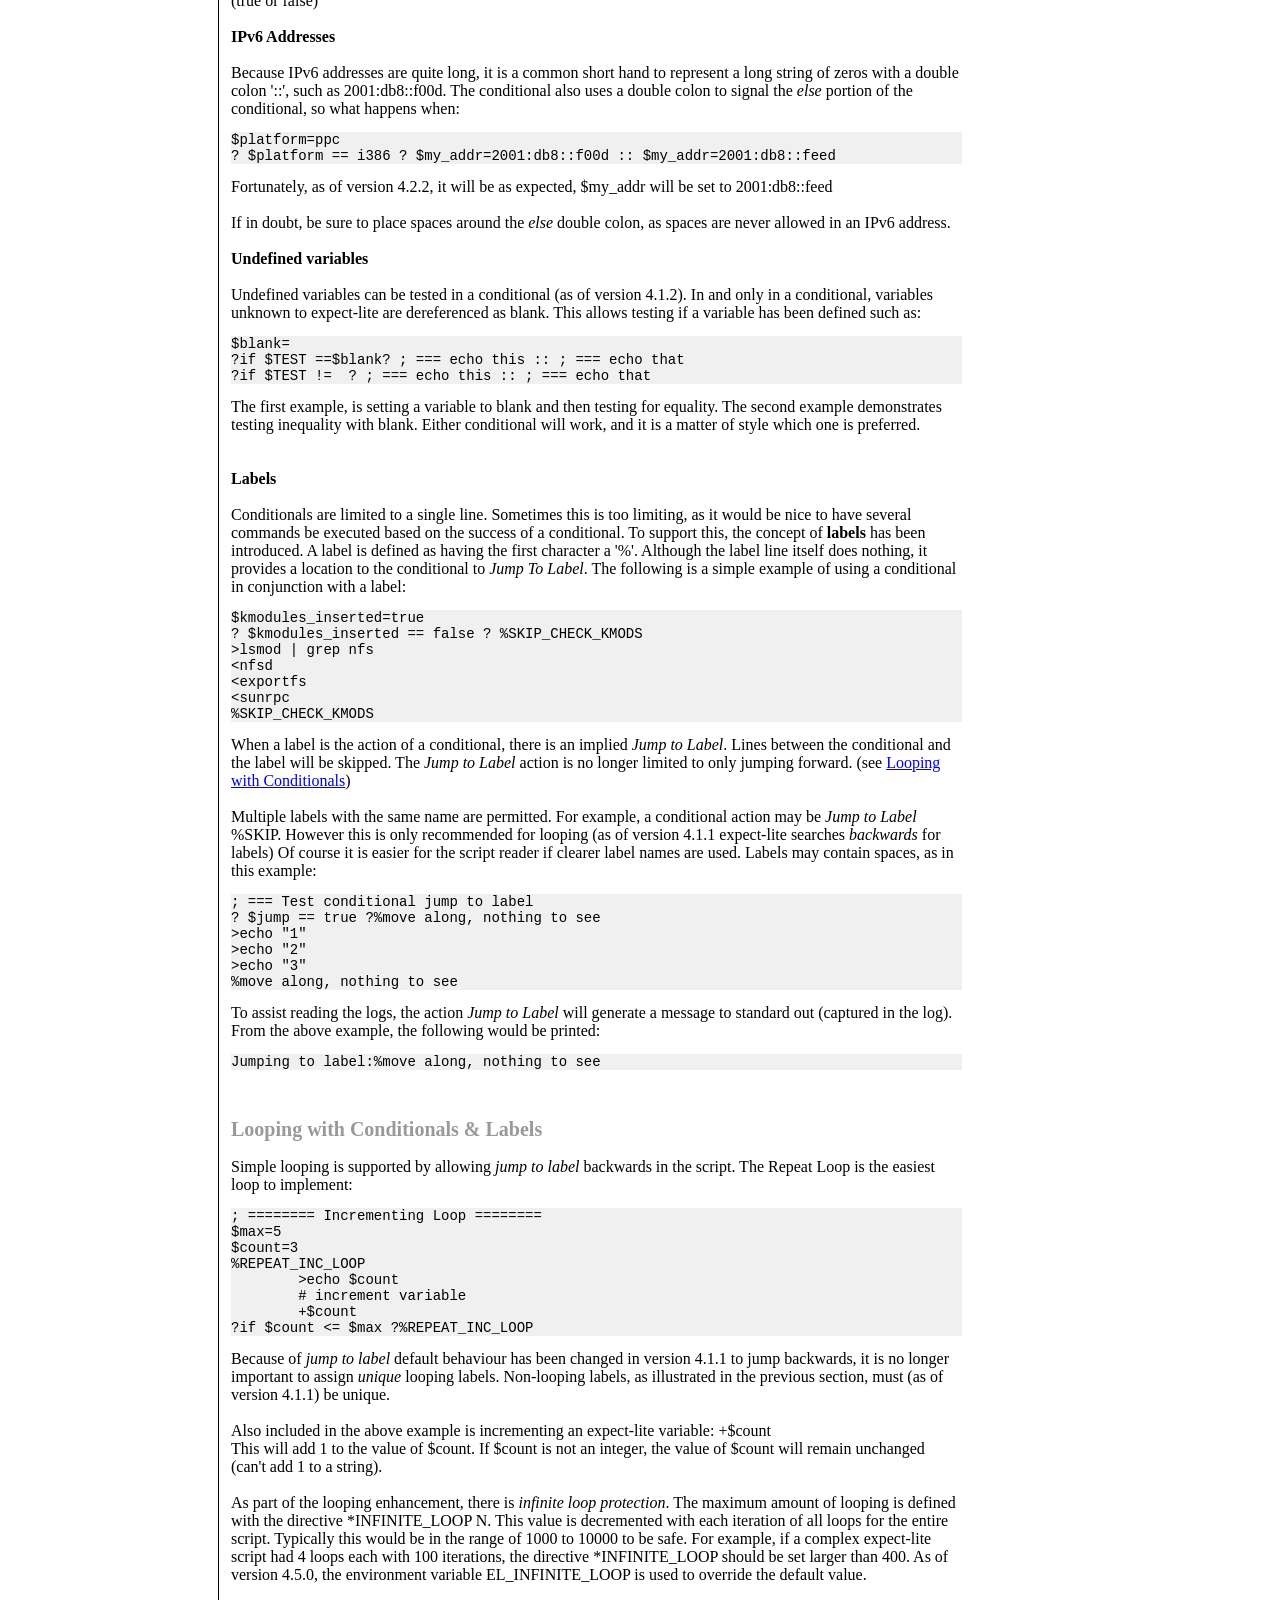
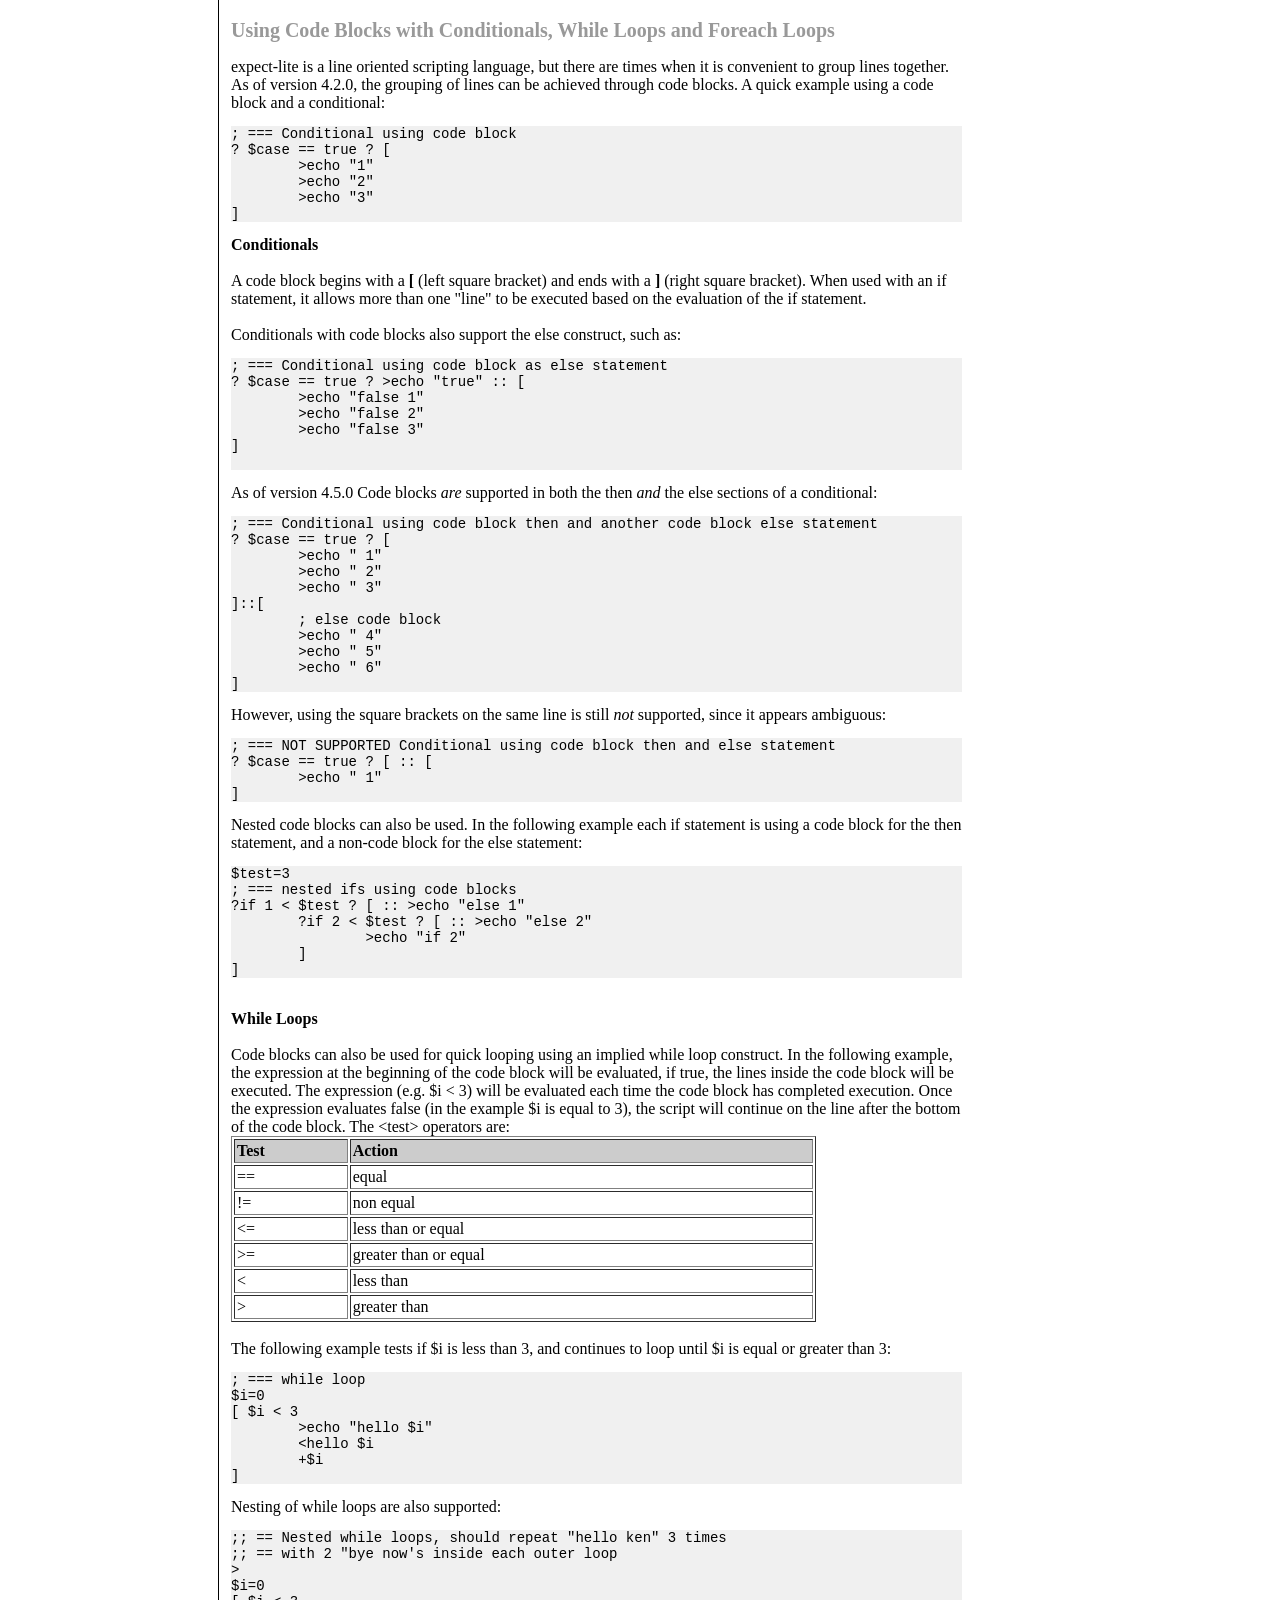
<file: Docs/expect-lite_doc.html>
<!DOCTYPE html PUBLIC "-//W3C//DTD HTML 4.01 Transitional//EN">
<html>
<head>
  <meta content="text/html;charset=ISO-8859-1" http-equiv="Content-Type">
  <meta content="text/html; charset=ISO-8859-1">
  <meta name="AUTHOR" content="Craig Miller">
  <link rel="stylesheet" type="text/css" href="el.css">
  <title>expect-lite Doc</title>
  <meta content="Craig Miller" name="author">
</head>
<body>
<table style="text-align: left; width: 100%;" border="0" cellpadding="2"
 cellspacing="2">
  <tbody class="page">
    <tr>
      <td style="vertical-align: top; width: 35%;"><br>
      <div style="text-align: center;"><a href="index.html"><img
 style="border: 0px none ; font-weight: bold; width: 200px; height: 213px;"
 alt="greater than" src="keycap_200.jpg"></a><br>
      <h1>expect-lite</h1>
      <br>
      <h2>Automation for the rest of us</h2>
      </div>
      <script type="text/javascript" src="js-side-menu.js"></script> <noscript><br>
Please Enable Javascript
to see Features, Downloads, and Docs </noscript> </td>
      <td style="vertical-align: middle; width: 1px;"> <img
 src="vbar.gif" style="width: 1px; height: 22000px;"></td>
      <td style="vertical-align: top; width: 5%;"><br>
      </td>
      <td style="vertical-align: top;"><!--- Begin of Right Column Content ---><br>
      <h2 style="text-align: center;"><big>List of Features</big><br>
      </h2>
Expect-lite has many features which make expect-style script writing
easy. <br>
      <br>
      <span style="font-weight: bold;">Easy of Use</span><br>
      <ul>
        <li><a href="expect-lite_doc.html#special_characters"><span
 style="font-weight: bold;">Simplicity</span> </a>using
one
character for send and expect '&gt;' '&lt;' <br>
This creates many lines of expect with minimal "code" (<a
 href="#special_characters">table of interpreted characters</a>)</li>
        <li><a href="#fuzzy_expect"><span style="font-weight: bold;">Fuzzy
Expect</span></a> '~&lt;' expect an approximate value&nbsp;<span
 style="background-color: orange; font-weight: normal;"></span> </li>
        <li><a href="expect-lite_doc.html#executable_script"><span
 style="font-weight: bold;">Scripts
can
be executable</span></a>
with the standard #!/usr/bin/env expect-lite line <span
 style="background-color: rgb(255, 255, 102);"></span></li>
        <li><a href="expect-lite_doc.html#include_files"><span
 style="font-weight: bold;">Include
mechanism</span></a> to read
other script files (sourcing)</li>
        <ul>
          <li><a style="font-weight: bold;"
 href="#include_file_parameters">Pass var=values</a> to include scripts<span
 style="background-color: yellow;"></span></li>
        </ul>
        <li><span style="background-color: rgb(255, 255, 102);"><span
 style="background-color: white;"><a style="font-weight: bold;"
 href="expect-lite_doc.html#directive_managing_logging">Color</a>
enhances output, differentiates log messages</span></span></li>
        <li><a href="expect-lite_doc.html#Automatic_Login_"><span
 style="font-weight: bold;">Automatic
login</span></a> to remote
host (supporting telnet, ssh with password, and ssh with keys)</li>
        <li><a href="#examples"><span style="font-weight: bold;">Examples</span></a>&nbsp;
showing complex actions easily scripted</li>
        <li><a style="font-weight: bold;" href="#ipv6_support">IPv6</a><span
 style="font-weight: bold;"> </span>Full Support <br>
        </li>
        <li><a href="#directive_managing_logging"><span
 style="font-weight: bold;">Logging to a file</span></a>, native
support for saving output to a file <br>
        </li>
        <li><a href="#sleep"><span style="font-weight: bold;">Sleep</span></a>,
native
support for sleeping with micro-second resolution <span
 style="background-color: yellow; font-weight: normal;">new in 4.9.0</span>
        </li>
      </ul>
      <span style="font-weight: bold;">Variables<br>
      </span>
      <ul>
        <li style="font-weight: bold;"><a
 href="expect-lite_doc.html#variables">Static
and
Dynamic
Variables</a> <span style="font-weight: normal;">with
math
functions and pseudo arrays</span></li>
        <ul>
          <li style="font-weight: bold;"><span
 style="font-weight: normal;"><a href="#string_math_variables"><span
 style="font-weight: bold;">String Math</span></a> allows manipulation
of strings: search/replace, +, -&nbsp;</span><span
 style="background-color: yellow; font-weight: normal;"></span></li>
        </ul>
        <li><a href="expect-lite_doc.html#constants"><span
 style="font-weight: bold;">Constants</span></a>,
passed on the
command line or set as environment variables, which override variables
in the script. Powerful feature allows any variable to be passed on the
command line<br>
        </li>
        <li style="font-weight: bold;"><a
 href="expect-lite_doc.html#bash_shell">Leverages
Bash
shell</a> <span style="font-weight: normal;">passing unknown variables
to the shell</span><br>
        </li>
      </ul>
      <span style="font-weight: bold;">Programmatic<br>
      </span>
      <ul>
        <li><a href="expect-lite_doc.html#regex_in_expect-lite"><span
 style="font-weight: bold;">Regular
expression</span></a>
(regex) evaluation in expected results</li>
        <ul>
          <li><a href="expect-lite_doc.html#expect_no_regex">Non-Regex
evaluation</a> also available in expected results&nbsp;<span
 style="background-color: rgb(255, 255, 102);"></span></li>
        </ul>
        <li><a href="expect-lite_doc.html#conditional"><span
 style="font-weight: bold;">Conditional
Branching</span></a> a
if/then/else with a c-like syntax</li>
        <ul>
          <li><a href="#undefined_var_conditional">Testing undefined
variables</a> useful for setting default variable values <span
 style="background-color: yellow;"></span><br>
          </li>
        </ul>
        <li><a href="expect-lite_doc.html#looping"><span
 style="font-weight: bold;">Simple
looping</span></a>
using
conditional branching, a repeat loop can be constructed with infinite
loop protection</li>
        <li><a style="font-weight: bold;" href="#code_blocks">Code
Blocks</a> group lines of script for while loops and conditionals with
then and else blocks&nbsp;<span style="background-color: yellow;"></span></li>
        <ul>
          <li><span style="background-color: yellow;"></span><a
 href="#foreach_loop"><span style="font-weight: bold;">Foreach loops</span></a>
Iterate through a list&nbsp;<span style="background-color: yellow;"></span>
            <span style="background-color: yellow;"></span></li>
        </ul>
      </ul>
      <span style="font-weight: bold;">Advanced</span><br>
      <ul>
        <li><a href="expect-lite_doc.html#executable_script"><span
 style="font-weight: bold;"></span></a><a
 href="expect-lite_doc.html#directive_fork"><span
 style="font-weight: bold;">Multiple
Sessions</span></a>
enabling interaction with a client and a server in one script <br>
        </li>
        <li><a href="expect-lite_doc.html#not_expect"><span
 style="font-weight: bold;">Not
Expect</span></a>
- a feature to
look for unexpected text/strings</li>
        <li><a href="expect-lite_doc.html#directives"><span
 style="font-weight: bold;">Directives</span></a> controls behaviour of
expect-lite, enabling/disabling logging, shell, fail-script...</li>
        <li><a href="expect-lite_doc.html#user_defined_prompt"><span
 style="font-weight: bold;">User
defined
prompt</span></a>
allows interaction with a wider range of hosts (routers, switches, etc)
          <br>
        </li>
        <li><a href="expect-lite_doc.html#embedded_expect"><span
 style="font-weight: bold;">Embedded
Expect</span></a> - using
native expect embedded in an expect-lite script</li>
        <li><a href="expect-lite_library.html"><span
 style="font-weight: bold;">Library mode</span></a> use expect-lite as
a TCL package&nbsp;<span style="background-color: rgb(255, 255, 102);"></span>
          <br>
        </li>
        <li><a href="#script_help"><span style="font-weight: bold;">User
Defined Script Help</span></a> makes your script more
user-friendly&nbsp;<span style="background-color: yellow;"></span></li>
        <li><a href="#regression_example"><span
 style="font-weight: bold;">Simple Regression Support </span></a>enables
combining scripts for faster testing<span
 style="background-color: yellow;"></span></li>
      </ul>
      <span style="font-weight: bold;">Debugging<br>
      </span>
      <ul>
        <li><a href="expect-lite_doc.html#instant_interact"><span
 style="font-weight: bold;">Instant-Interact</span></a>
empowers on the spot debugging without having to set breakpoints<span
 style="background-color: rgb(255, 255, 102);"></span></li>
        <li><span style="background-color: rgb(255, 255, 102);"><span
 style="background-color: white;"></span></span><span
 style="background-color: rgb(255, 255, 102);"><span
 style="background-color: white;"><a href="expect-lite_tips.html#ide"><span
 style="font-weight: bold;">Powerful Integrated Debugger</span></a> set
breakpoints, step/skip, copy/paste lines into running script <br>
          </span></span></li>
        <ul>
          <li><span style="background-color: rgb(255, 255, 102);"><span
 style="background-color: white;"><a
 href="expect-lite_tips.html#pasting"><span style="font-weight: bold;">Debugger
improvements</span></a> show environment, improved paste support, and
expect timeout operations&nbsp;&nbsp;</span></span><span
 style="background-color: yellow; font-weight: normal;"></span></li>
        </ul>
      </ul>
      <span style="font-weight: bold;"></span><br>
      <hr style="width: 75%; height: 2px;"><br>
      <h2 style="text-align: center;"><big><a name="intro"></a>Introduction</big></h2>
      <h2><a name="Automatic_Login_"></a>Automatic
Login<br>
      </h2>
expect-lite was born into a multi-host environment, and therefore
there was the early requirement to remote login to a host (usually a
Linux machine) allocated by a sharing facility such as the commercial
package, LSF. Therefore, a remote host must be specified on the command
line where the script will wake up and begin executing. <br>
      <br>
Three methods of remote login are supported:<br>
      <ul>
        <li>telnet</li>
        <li>ssh with password</li>
        <li>ssh with keys (no password)</li>
      </ul>
ssh with keys is the preferred method, since no password is required,
however this requires some environment setup before hand.<br>
      <br>
Even
when no remote host is required, it is best to log into the localhost,
since the underlying Expect has problems with synchronization (between
send and expect strings) when a remote host is not specified. The
provided shell script 'setup_local_ssh.sh' will setup the localhost
with ssh keys. It is only necessary to run it once:<br>
      <pre>./setup_local_ssh.sh</pre>
Based on the command line arguments passed, expect-lite will do the
following:<br>
      <ul>
        <li>Automatically log into the remote host via telnet or
ssh
(if ssh
keys have been
previously setup)</li>
        <li>Change directory to the passed directory (if included)</li>
      </ul>
      <br>
In the following example of expect-lite: <br>
      <pre>./expect-lite remote_host=remote-host-018 cmd_file=basic_ping_test.elt user_dir=/etc</pre>
Or the shorter version<br>
      <pre>./expect-lite r=remote-host-018 c=basic_ping_test.elt d=/etc</pre>
Or the shorter version which is more linux like<br>
      <pre>./expect-lite -r remote-host-018 -c basic_ping_test.elt -d /etc</pre>
      <br>
expect-lite will log into remote-host-018, change directory to /etc/
and
begin to send commands from basic_ping_test.elt to the remote-host. The
parameters of remote_host and cmd_file are required, as expect-lite
must know what host to log into, and what script (aka command file) to
run.<br>
      <br>
      <span style="font-weight: bold;"><a name="env_vars"></a>Environment
Variables</span><br>
      <br>
The
following environment variables permit the customization of expect-lite
without having to edit the expect-lite script itself. It is recommended
that commonly used environment variables be placed in the .bashrc or
.cshrc file where they will be automatically set upon login.<br>
      <ul>
      </ul>
      <dl>
        <dd>
          <table style="text-align: left; width: 80%;" border="1"
 cellpadding="2" cellspacing="2">
            <tbody>
              <tr>
                <td
 style="vertical-align: top; font-weight: bold; background-color: rgb(204, 204, 204);">Env
Var<br>
                </td>
                <td
 style="vertical-align: top; font-weight: bold; background-color: rgb(204, 204, 204);">Description<br>
                </td>
              </tr>
              <tr>
                <td style="vertical-align: top;">EL_REMOTE_HOST<br>
                </td>
                <td style="vertical-align: top;">Name or IP of remote
host<br>
                </td>
              </tr>
              <tr>
                <td>EL_CMD_FILE</td>
                <td>Name of expect-lite script to run</td>
              </tr>
              <tr>
                <td>EL_USER_DIR</td>
                <td>Change to this directory upon login before
executing script</td>
              </tr>
              <tr>
                <td>EL_CONNECT_METHOD</td>
                <td>The method expect-lite uses to connect to remote
host. Valid options are: none|telnet|ssh|ssh_key <br>
Default is none</td>
              </tr>
              <tr>
                <td>EL_CONNECT_USER</td>
                <td>User name to use for login on remote host
(telnet|ssh)</td>
              </tr>
              <tr>
                <td>EL_CONNECT_PASS</td>
                <td>Password to use for login on remote host
(telnet|ssh)</td>
              </tr>
              <tr>
                <td style="vertical-align: top;">EL_LOG_EXT<br>
                </td>
                <td style="vertical-align: top;">The log file name
extension string, default=".log" (see <a
 href="#directive_managing_logging">*LOG</a>)<br>
                </td>
              </tr>
              <tr>
                <td style="vertical-align: top;">EL_INFINITE_LOOP=N<br>
                </td>
                <td style="vertical-align: top;">Infinite Loop
protection value, set N to user's default value (default=5000) (see <a
 href="#infinite_loop">*INFINITE_LOOP</a>)<br>
                </td>
              </tr>
              <tr>
                <td>EL_DELAY_WAIT_FOR_HOST</td>
                <td>Delay
(in ms) to wait for host in Not Expect, and Dynamic Var Capture. 100 ms
is a good value for a local LAN, 200 ms if running across high speed
internet</td>
              </tr>
              <tr>
                <td style="vertical-align: top;">EL_SHELL<br>
                </td>
                <td style="vertical-align: top;">Start this shell
(default=bash) when using EL_CONNECT_METHOD=none<br>
                </td>
              </tr>
              <tr>
                <td style="vertical-align: top;">EL_DYN_VAR_PROMPT<br>
                </td>
                <td style="vertical-align: top;">Set the Dynamic
Variable capture method to require a prompt (default=1). Disable by
setting to 0.<br>
                </td>
              </tr>
              <tr>
                <td>EL_*</td>
                <td>Any other shell environment variables starting with
EL_ will become constants</td>
              </tr>
            </tbody>
          </table>
        </dd>
      </dl>
      <br>
      <h2><a name="special_characters"></a>Special
Character Sequences<br>
      </h2>
Although basic expect-lite scripts can be created
by simply cutting and pasting text from a terminal window into a
script, and adding '&gt;' '&lt;' characters, such as:<br>
      <pre>&gt;pwd<br>&lt;/home/user</pre>
Much more functionality is available. expect-lite interprets
punctuation characters at the
beginning of each line in the script:<br>
      <dl>
        <dd>
          <table style="text-align: left; width: 80%;" border="1"
 cellpadding="2" cellspacing="2">
            <tbody>
              <tr>
                <td
 style="vertical-align: top; font-weight: bold; background-color: rgb(204, 204, 204);">Char<br>
                </td>
                <td
 style="vertical-align: top; font-weight: bold; background-color: rgb(204, 204, 204);">Action<br>
                </td>
              </tr>
              <tr>
                <td style="vertical-align: top;">&gt;<br>
                </td>
                <td style="vertical-align: top;">send
string to
the remote
host</td>
              </tr>
              <tr>
                <td style="vertical-align: top;">&gt;&gt;<br>
                </td>
                <td style="vertical-align: top;">send
string to
remote host,
without waiting for prompt
(see <a href="#implied_prompt">implementation details</a>)</td>
              </tr>
              <tr>
                <td style="vertical-align: top;">&lt;<br>
                </td>
                <td style="vertical-align: top;">string/regex<span
 style="font-weight: bold;"> MUST</span> be
received from the remote host in the alloted timeout or the script will
FAIL! (see <a href="#test_failure">test failure</a>)</td>
              </tr>
              <tr>
                <td>&lt;&lt;</td>
                <td>literal string MUST be received (similar to
'&lt;' without regex evaluation)</td>
              </tr>
              <tr>
                <td style="vertical-align: top;">-&lt;<br>
                </td>
                <td style="vertical-align: top;">if
string/regex<span style="font-weight: bold;"> IS</span>
received from the remote host the script will
FAIL! (see <a href="#not_expect">Not Expect</a>)<br>
                </td>
              </tr>
              <tr>
                <td style="vertical-align: top;">~&lt;<br>
                </td>
                <td style="vertical-align: top;">expect an approximate
number (see <a href="#fuzzy_expect">Fuzzy Expect</a>)<br>
                </td>
              </tr>
              <tr>
                <td style="vertical-align: top;">#<br>
                </td>
                <td style="vertical-align: top;">used to
indicate comment
lines,
and have no effect</td>
              </tr>
              <tr>
                <td style="vertical-align: top;">;<br>
                </td>
                <td style="vertical-align: top;">are also
used
to indicate
comment lines, but are printed to
stdout (<a href="#unsynchronized_messages">for logging</a>)</td>
              </tr>
              <tr>
                <td style="vertical-align: top;">;&lt;colour&gt;<br>
                </td>
                <td style="vertical-align: top;">add
custom colour comment lines, colour may be blue,&nbsp; ltblue,&nbsp;
gray,&nbsp; ltgray,&nbsp; cyan,&nbsp; black, pink, purple, red, green,
yellow<br>
                </td>
              </tr>
              <tr>
                <td style="vertical-align: top;">;;<br>
                </td>
                <td style="vertical-align: top;">similar
to
above, but no
extra newlines are printed (useful for printing script help)<br>
                </td>
              </tr>
              <tr>
                <td style="vertical-align: top;">;;;<br>
                </td>
                <td style="vertical-align: top;">Marks the beginning
and end of user defined script help (see <a href="#script_help">script
help</a>)<br>
                </td>
              </tr>
              <tr>
                <td style="vertical-align: top;">@num<br>
                </td>
                <td style="vertical-align: top;">changes
the
expect timeout
to num of seconds<br>
                </td>
              </tr>
              <tr>
                <td style="vertical-align: top;">:num<br>
                </td>
                <td style="vertical-align: top;">sleeps for num
seconds. Mili-seconds also supported e.g.&nbsp; :1.005 is 1005
mili-seconds (see <a href="#sleep">sleep</a>)<br>
                </td>
              </tr>
              <tr>
                <td style="vertical-align: top;">$var=<br>
                </td>
                <td style="vertical-align: top;">static
variable
assignment at script
invocation (see <a href="#variables">variables</a>
for
details)</td>
              </tr>
              <tr>
                <td style="vertical-align: top;">+$var=<br>
                </td>
                <td style="vertical-align: top;">dynamic
variable
assignment&nbsp; (see <a href="#variables">variables</a>)</td>
              </tr>
              <tr>
                <td align="undefined" valign="undefined">+$var</td>
                <td align="undefined" valign="undefined">increment
value of
$var by 1 decimal (see <a href="#looping">repeat loop</a>)</td>
              </tr>
              <tr>
                <td align="undefined" valign="undefined">-$var</td>
                <td align="undefined" valign="undefined">decrement
value of
$var by 1 decimal</td>
              </tr>
              <tr>
                <td style="vertical-align: top;">=$var<br>
                </td>
                <td style="vertical-align: top;">math
functions,
perform
bitwise and arithmetic operations:&nbsp; &lt;&lt;
&gt;&gt; &amp; | ^ *
/ % + - (see <a href="#math_variables">math functions</a>)<br>
                </td>
              </tr>
              <tr>
                <td style="vertical-align: top;">=$string<br>
                </td>
                <td style="vertical-align: top;">string math functions,
maniuplate strings: + - / // (see <a href="#string_math_variables">string
math functions</a>)<br>
                </td>
              </tr>
              <tr>
                <td style="vertical-align: top;">!<br>
                </td>
                <td style="vertical-align: top;">indicates
an
embedded expect
line (see <a href="#embedded_expect">embedded
expect</a>)</td>
              </tr>
              <tr>
                <td style="vertical-align: top;">?<br>
                </td>
                <td style="vertical-align: top;">c-style
if/then/else in the
format ?cond?action::else_action (see <a href="#conditional">conditionals</a>
and <a href="#code_block_conditional">code blocks</a>)<br>
                </td>
              </tr>
              <tr>
                <td style="vertical-align: top;">[ &lt;test&gt;<br>
]<br>
                </td>
                <td style="vertical-align: top;">while loop (see <a
 href="#while_loop">code blocks</a>)<br>
                </td>
              </tr>
              <tr>
                <td style="vertical-align: top;">[ $var=list<br>
]<br>
                </td>
                <td style="vertical-align: top;">foreach loop (see <a
 href="#foreach_loop">code blocks</a>)<br>
                </td>
              </tr>
              <tr>
                <td style="vertical-align: top;">%<br>
                </td>
                <td style="vertical-align: top;">label -
used
for jumping to
labels (see <a href="#conditional">conditionals</a>)<br>
                </td>
              </tr>
              <tr>
                <td style="vertical-align: top;">~filename var=value<br>
                </td>
                <td style="vertical-align: top;">includes
a
expect-lite
automation file, useful
for creation of common variable files, or 'subprograms/subroutines'
(see <a href="#include_files">include files</a>)<br>
                </td>
              </tr>
            </tbody>
          </table>
        </dd>
      </dl>
      <br>
      <ul>
      </ul>
In addition to the above special characters, blank lines or lines
starting with any non-special character are allowed to make the script
file more readable. <br>
      <br>
Sometimes control characters must be sent. Currently all
control characters are supported (from ^@ to ^\):<br>
      <ul>
        <li>^C or break, when it is desired to stop a running
program
e.g.
&gt;^C or &gt;&gt;^C</li>
        <li>^] or escape from telnet, e.g. &gt;^] This will
bring
the
script
to the telnet prompt, then use: &gt;quit</li>
        <li>^&lt;any char&gt; will send a control
character to
the
remote-host,
such as ^D to logout</li>
      </ul>
Control characters must be the first two characters on the line
(e.g.[^][A-Z]). The sequence of ^C anywhere else in the line will not
be interpreted as a control-C, but rather the two characters '^' 'C'.<br>
      <br>
      <a name="directives_table"></a>Lastly, any line beginning with an
asterisk '*' will be interpreted as
an expect-lite directive. Directives change the behaviour of
expect-lite.<br>
      <dl>
        <dd>
          <table style="text-align: left; width: 80%;" border="1"
 cellpadding="2" cellspacing="2">
            <tbody>
              <tr>
                <td
 style="vertical-align: top; color: rgb(204, 204, 204); background-color: rgb(204, 204, 204); width: 197px;"><br>
                </td>
                <td
 style="vertical-align: top; color: rgb(204, 204, 204); background-color: rgb(204, 204, 204); width: 289px;"><span
 style="color: rgb(0, 0, 0); font-weight: bold;">Expect-lite
Directives</span><br>
                </td>
              </tr>
              <tr>
                <td style="width: 197px;" align="undefined"
 valign="undefined">*~filename</td>
                <td style="width: 289px;" align="undefined"
 valign="undefined">Include
a fail
script, which expect-lite runs only if the main script fails (see <a
 href="#fail_script">fail script</a>)</td>
              </tr>
              <tr>
                <td style="vertical-align: top; width: 197px;">*/prompt/<br>
                </td>
                <td style="vertical-align: top; width: 289px;">Set
a user defined prompt (see <a href="#user_defined_prompt">user
defined
prompt</a>)<br>
                </td>
              </tr>
              <tr>
                <td style="vertical-align: top; width: 197px;">*TERM
&lt;N&gt;<br>
                </td>
                <td style="vertical-align: top; width: 289px;">Immediately
terminates script, but returns 0 (pass), or if N is specified returns
the value of N (0..255)&nbsp; (see <a href="#directive_term_fail">stopping
execution early</a>)<br>
                </td>
              </tr>
              <tr>
                <td style="vertical-align: top; width: 197px;">*FAIL<br>
                </td>
                <td style="vertical-align: top; width: 289px;">Immediately
fails script, and returns 1 (fail) (see&nbsp;<a
 href="#directive_term_fail">stopping execution early</a>)<br>
                </td>
              </tr>
              <tr>
                <td style="width: 197px;">*NOFAIL</td>
                <td style="width: 289px;">Script will run to
completion, and returns 1, if
failure occurred during execution, or 0, if pass</td>
              </tr>
              <tr>
                <td style="vertical-align: top; width: 197px;">*NOINTERACT<br>
                </td>
                <td style="vertical-align: top; width: 289px;">Will
ignore breakpoints (*INTERACT), good for regression testing (see <a
 href="#directive_nointeract">directives</a>)<br>
                </td>
              </tr>
              <tr>
                <td style="vertical-align: top; width: 197px;">**SHELL=&lt;shell&gt;<br>
                </td>
                <td style="vertical-align: top; width: 289px;">Configuration
directive which sets the shell immediately after automatic login to
remote host (see <a href="#directive_shell">setting the
shell</a>)<br>
                </td>
              </tr>
              <tr>
                <td style="vertical-align: top; width: 197px;">*INTERACT<br>
                </td>
                <td style="vertical-align: top; width: 289px;">Sets a
breakpoint and places
user in
interact
mode, which pauses the script and turns control of the keyboard over to
the user (see <a href="./expect-lite_tips.html#interact">Tips
&amp;
Techniques: Interact</a>)<br>
                </td>
              </tr>
              <tr>
                <td style="width: 197px;" align="undefined"
 valign="undefined">*FORK
&lt;session&gt;</td>
                <td style="width: 289px;" align="undefined"
 valign="undefined">Multiple
session support.
Directs expect-lite to open a new session and spawns a newshell (see <a
 href="#directive_fork">multiple sessions</a>)</td>
              </tr>
              <tr>
                <td style="vertical-align: top; width: 197px;">*SHOW
VARS<br>
                </td>
                <td style="vertical-align: top; width: 289px;">Debug
information, displays
all expect-lite variables. Can be used in interact mode.</td>
              </tr>
              <tr>
                <td style="width: 197px;">*EOLS LF<br>
*EOLS CRLF</td>
                <td style="width: 289px;">Controls end of line sequence
sent to remote
host, either line feed, or carriage return &amp; line feed.</td>
              </tr>
              <tr>
                <td style="vertical-align: top;">*DVPROMPT<br>
*NODVPROMPT<br>
                </td>
                <td style="vertical-align: top;">Enable/disable the
Dynamic Variable capture method to require a prompt
(default=*DVPROMPT).&nbsp; (see <a href="#directive_dvprompt">Dynamic
Variable capture method</a>)<br>
                </td>
              </tr>
              <tr>
                <td style="vertical-align: top; width: 197px;">*INFINITE_LOOP
&lt;N&gt;<br>
                </td>
                <td style="vertical-align: top; width: 289px;">Sets/resets
the
infinite loop protection value, which is a total count of all loops in
script. Default is 5000<br>
                </td>
              </tr>
              <tr>
                <td style="vertical-align: top;">*NOINCLUDE<br>
                </td>
                <td style="vertical-align: top;">Ignore include files
(was default behavour in library mode)<br>
                </td>
              </tr>
              <tr>
                <td
 style="background-color: rgb(204, 204, 204); width: 197px;"
 align="undefined" valign="undefined"><br>
                </td>
                <td
 style="background-color: rgb(204, 204, 204); width: 289px;"
 align="undefined" valign="undefined"><span
 style="color: rgb(0, 0, 0); font-weight: bold;">Logging
Directives</span></td>
              </tr>
              <tr>
                <td style="vertical-align: top; width: 197px;">*LOG<br>
*NOLOG<br>
                </td>
                <td style="vertical-align: top; width: 289px;">Enable/disable
logging to a file. Will create file &lt;script_name&gt;.log (same as
$arg0.log) if no path/file_name is supplied.(see <a
 href="expect-lite_doc.html#directive_managing_logging">managing
logging</a>)</td>
              </tr>
              <tr>
                <td style="vertical-align: top; width: 197px;">*LOG&nbsp;
&lt;file_name&gt;<br>
*LOGAPPEND &lt;file_name&gt;<br>
                </td>
                <td style="vertical-align: top; width: 289px;">Enable&nbsp;
logging to a user specified path/file_name. When invoked on the CLI,
the specified file_name must end in ".log" to&nbsp; avoid ambiguity<br>
                </td>
              </tr>
              <tr>
                <td style="width: 197px;" align="undefined"
 valign="undefined">*INFO <br>
*NOINFO</td>
                <td style="width: 289px;" align="undefined"
 valign="undefined">Enable/disable
informational messages</td>
              </tr>
              <tr>
                <td style="width: 197px;" align="undefined"
 valign="undefined">*WARN <br>
*NOWARN</td>
                <td style="width: 289px;" align="undefined"
 valign="undefined">Enable/disable
warning messages</td>
              </tr>
              <tr>
                <td style="width: 197px;" align="undefined"
 valign="undefined">*DEBUG <br>
*NODEBUG</td>
                <td style="width: 289px;" align="undefined"
 valign="undefined">Enable/disable
debug
messages</td>
              </tr>
              <tr>
                <td style="width: 197px;">*NOCOLOR</td>
                <td style="width: 289px;">Disables color output, best
when logging
output</td>
              </tr>
              <tr>
                <td style="width: 197px;">*TIMESTAMP
&lt;ISO|YMD|DMY|MDY&gt;</td>
                <td style="width: 289px;">Prints Date and Timestamp for
each command sent,
ISO is default</td>
              </tr>
              <tr>
                <td style="width: 197px;">*NOTIMESTAMP</td>
                <td style="width: 289px;">Disables timestamp printing</td>
              </tr>
            </tbody>
          </table>
        </dd>
      </dl>
      <br>
      <h2><a name="ipv6_support"></a>IPv6 Support</h2>
expect-lite is an application, and will use communications
protocols such as telnet and ssh to connect to a remote host. If telnet
or ssh is IPv6 enabled, then expect-lite can/will
use it.<br>
      <br>
However, it may be important to include IPv6 addresses in expect-lite
scripts. expect-lite now fully supports IPv6 addresses including short
hand notation with double colons, e.g. 2001:db8::dead<br>
      <br>
Care has been taken to have expect-lite do the right thing with IPv6
addresses, however, it may be necessary to be more explicit when using
conditionals (if/then/else), see <a href="#conditional_ipv6">conditionals
and IPv6</a>.<br>
      <h2><a name="tips"></a>General Tips for
writing scripts</h2>
Here are some simple tips when script writing:<br>
      <ul>
        <li>Use reasonable timeouts, if 30 seconds is needed to
get a
response, set the timeout at 45 or 60 seconds, not 600.</li>
        <ul>
          <li>There is no cost to changing the timeout, timeout
values
can
also be variables<br>
          </li>
        </ul>
        <li>Beware of expect-lite using regex, when creating
lines
like:
&lt;0.005 secs (5 micro secs)</li>
        <ul>
          <li>The parentheses is used by the regex engine,
instead
escape
these characters: &lt;0.005 secs \(5 micro secs\) (see <a
 href="#regex_in_expect-lite">Use of Regex in expect-lite</a>)</li>
          <li>or use '&lt;&lt;' which does not use regex,
and
does not require escaping: &lt;&lt;0.005 secs (5 micro secs)
(see <a href="#expect_no_regex">using non-regex evaluation</a>)</li>
        </ul>
        <li>Use the expect character '&lt;' or
'&lt;&lt;'
often. Check for valid
results
when possible. A script which expects nothing will never fail! (see <a
 href="#test_failure">Test Failure</a>)</li>
        <li><a name="printable_comments"></a>Use
printable comments ';' &nbsp;and ';;' often. Think of it as
writing
a note to oneself, it will make reading log files much easier. As of
version 3.7.0 printable comments will be coloured <span
 style="color: rgb(51, 51, 255);">blue</span> (this is
user configurable).</li>
        <li>Variable assignments use no spaces e.g. $var=value. Note no
spaces
around the equals sign, this permits leading spaces in the value such
as $var=&nbsp; myvalue</li>
      </ul>
      <h2><a name="debugging"></a>Debugging
Expect-lite Scripts</h2>
Expect-lite was written to permit quick and easy automation of
repetitive tasks. However, sometimes a little additional debugging is
required. <br>
      <br>
      <a name="instant_interact"></a>Instant-Interact
(as
of version 3.5.0) or instant breakpoint,
provides instant debugging assistance. Pressing
^\ (control+backslash) will force expect-lite to drop into interact
mode, a mode which turns control of the keyboard over to the user, so
that one may type directly to the process on the remote host. To return
to the script, type '+++' (three pluses). During interactive mode,
timeouts do not apply, *NOFAIL is automatically enabled, and the script
will wait indefinitely for the
user to exit this debugging mode. Switching between multiple sessions
(see <a href="#directive_fork">*FORK</a>) is
possible via typing the
*FORK command in interact mode (see <a href="#directive_fork_debugging">*FORK
debugging</a>).<br>
      <br>
Additionally, the interact mode (or Integrated Debugger Environment)
performs three primary functions: 1) connecting the user to the remote
host or device under test, 2) monitoring special commands prefaced with
the escape key for stepping, and other functions, and 3) the debugger
will allow expect-lite script lines to be executed by either typing
directly or pasting them into the IDE.<br>
      <br>
See the <a href="expect-lite_tips.html">Tips and
Techniques Guide</a>
for additional expect-lite script debugging information.<br>
      <br>
      <br>
      <hr style="width: 75%; height: 2px;"><br>
      <h2 style="text-align: center;"><big><a name="reference"></a>Reference</big></h2>
      <h2><a name="regex_in_expect-lite"></a>Use
of
Regex in expect-lite</h2>
Support of regular expressions in expect-lite are limited by:<br>
      <ol>
        <li>Support of regex in standard expect (e.g. including
anchors,
char-classes and repeats)<br>
        </li>
        <li>Support of regex meta characters (e.g. \t \n \d)</li>
        <li>Expect-lite only evaluates lines using regex which
begin
with
'&lt;'&nbsp; '-&lt;'&nbsp; '~&lt;' and '+' (dynamic variables)<br>
        </li>
      </ol>
The following is a table of supported meta-characters, and repeats<br>
      <br>
      <table style="text-align: left; width: 35%; margin-left: 40px;"
 border="1" cellpadding="2" cellspacing="2">
        <tbody>
          <tr>
            <td
 style="vertical-align: top; font-weight: bold; background-color: rgb(204, 204, 204);">Meta-Char<br>
            </td>
            <td
 style="vertical-align: top; font-weight: bold; background-color: rgb(204, 204, 204);">Description<br>
            </td>
          </tr>
          <tr>
            <td style="vertical-align: top;">\d<br>
            </td>
            <td style="vertical-align: top;">any digit<br>
            </td>
          </tr>
          <tr>
            <td style="vertical-align: top;">\D<br>
            </td>
            <td style="vertical-align: top;">any non-digit<br>
            </td>
          </tr>
          <tr>
            <td style="vertical-align: top;">\w<br>
            </td>
            <td style="vertical-align: top;">any word char<br>
            </td>
          </tr>
          <tr>
            <td style="vertical-align: top;">\W<br>
            </td>
            <td style="vertical-align: top;">any non-word char<br>
            </td>
          </tr>
          <tr>
            <td style="vertical-align: top;">\s<br>
            </td>
            <td style="vertical-align: top;">any white space<br>
            </td>
          </tr>
          <tr>
            <td style="vertical-align: top;">\S<br>
            </td>
            <td style="vertical-align: top;">any non-white space<br>
            </td>
          </tr>
          <tr>
            <td style="vertical-align: top;">\t<br>
            </td>
            <td style="vertical-align: top;">tab<br>
            </td>
          </tr>
          <tr>
            <td style="vertical-align: top;">\r<br>
            </td>
            <td style="vertical-align: top;">return<br>
            </td>
          </tr>
          <tr>
            <td style="vertical-align: top;">\n<br>
            </td>
            <td style="vertical-align: top;">new line<br>
            </td>
          </tr>
          <tr>
            <td style="vertical-align: top;">.<br>
            </td>
            <td style="vertical-align: top;">any character<br>
            </td>
          </tr>
          <tr>
            <td style="vertical-align: top;">|<br>
            </td>
            <td style="vertical-align: top;">regex OR<br>
            </td>
          </tr>
          <tr>
            <td
 style="vertical-align: top; background-color: rgb(204, 204, 204);"><span
 style="font-weight: bold;">Repeats</span><br>
            </td>
            <td
 style="vertical-align: top; background-color: rgb(204, 204, 204);"><br>
            </td>
          </tr>
          <tr>
            <td style="vertical-align: top;">?<br>
            </td>
            <td style="vertical-align: top;">0 or 1<br>
            </td>
          </tr>
          <tr>
            <td style="vertical-align: top;">*<br>
            </td>
            <td style="vertical-align: top;">0 or more<br>
            </td>
          </tr>
          <tr>
            <td style="vertical-align: top;">+<br>
            </td>
            <td style="vertical-align: top;">1 or more<br>
            </td>
          </tr>
        </tbody>
      </table>
      <br>
      <br>
As an example, a range of numbers is valid for an IP address.
The following would permit the last octet of the IP address to be 2
digits, but not 3.<br>
      <pre>&gt; /sbin/ifconfig eth0<br>&lt;inet addr:10\.29\.200\.\d\d\s</pre>
The periods are preceded by a backslash to indicate to regex that a
period must be returned rather than the regex dot '.' which indicates
any character. The \d indicates any single digit.<br>
      <br>
Because regex is always enabled for expected results, some 'escaping'
of characters must be done when using '&lt;'. The following
characters
must be escaped with a backslash to convey their literal meaning:<br>
      <a name="escaped_regex"></a><br>
      <table style="text-align: left; width: 35%; margin-left: 40px;"
 border="1" cellpadding="2" cellspacing="2">
        <tbody>
          <tr>
            <td
 style="vertical-align: top; font-weight: bold; background-color: rgb(204, 204, 204);">Example<br>
            </td>
            <td
 style="vertical-align: top; font-weight: bold; background-color: rgb(204, 204, 204);">Escaped<br>
            </td>
            <td
 style="vertical-align: top; font-weight: bold; background-color: rgb(204, 204, 204);">Character<br>
            </td>
          </tr>
          <tr>
            <td style="vertical-align: top; width: 20%;">(abc)</td>
            <td style="vertical-align: top; width: 20%;">\(abc\)</td>
            <td style="vertical-align: top;">parenthesis</td>
          </tr>
          <tr>
            <td style="vertical-align: top;">[abc] <br>
            </td>
            <td style="vertical-align: top;">\[abc\]&nbsp; <br>
            </td>
            <td style="vertical-align: top;"> square
brackets</td>
          </tr>
          <tr>
            <td style="vertical-align: top;">\ <br>
            </td>
            <td style="vertical-align: top;">\\ <br>
            </td>
            <td style="vertical-align: top;">backslash</td>
          </tr>
          <tr>
            <td style="vertical-align: top;">.</td>
            <td style="vertical-align: top;">\. <br>
            </td>
            <td style="vertical-align: top;">period</td>
          </tr>
          <tr>
            <td style="vertical-align: top;">$</td>
            <td style="vertical-align: top;">\$ <br>
            </td>
            <td style="vertical-align: top;">dollar
sign</td>
          </tr>
          <tr>
            <td>+</td>
            <td>\+</td>
            <td>plus</td>
          </tr>
          <tr>
            <td>*</td>
            <td>\*</td>
            <td>asterisk (or star)</td>
          </tr>
          <tr>
            <td>|</td>
            <td>\|</td>
            <td>pipe</td>
          </tr>
        </tbody>
      </table>
      <br>
Regex is a very powerful syntax unto itself, and one can create quite
complex regex strings. There is an excellent <a
 href="http://www.addedbytes.com/cheat-sheets/regular-expressions-cheat-sheet/">regex
cheat </a>sheet
created by David Child, which is very helpful. That said, one does not
need to be a regex expert to use expect-lite, it is possible to use
regex in a very basic way, see examples for more info.<br>
      <h3><a name="expect_no_regex"></a>Using
&lt;&lt; for non-regex evaluation</h3>
There
are times when the use of regex is not desired, or 'escaping'
characters is burdensome. As of version 3.6.0, expect lines can begin
with '&lt;&lt;' which will not use regex, but rather literal
evaluation
of expected results.&nbsp;<br>
      <br>
      <span style="font-weight: bold;"><a name="handling_xml_tags"></a>Handling
HTML/XML Tags in
expect lines</span><br>
The &lt;&lt; may cause a backward compatibility problem, if the
script was expecting an HTML tag, such as<br>
      <pre>&gt;grep body my_html_file.html<br>&lt;&lt;body.+&gt;</pre>
In
the above example, the script is expecting a body tag with 1 or more
characters between body and the closing greater-than of the tag.
However the new feature will not interpret this line as regex, but
rather interpret the beginning of the line as &lt;&lt;, and
evaluate it
as a literal. The method to force expect-lite to evaluate the line as
regex, is to change the line is slightly:<br>
      <pre>&gt;grep body my_html_file.html<br>&lt;[&lt;]body.+&gt;</pre>
By
making the first expected character as a regex character class, it
signals to expect-lite that this line should be evaluated as regex,
rather than a literal.<br>
      <br>
      <h2><a name="variables"></a>Using
Variables</h2>
Expect-lite supports two types of variables:<br>
      <ul>
        <li>Static, which are bound at invocation<br>
        </li>
        <li>Dynamic, which are bound during execution of the
script<br>
        </li>
      </ul>
Lines starting with a '$' indicate variables which are assigned and set
at script invocation, and therefore are static. In expect-lite variable
names will always be preceded with a '$'. Variable names are limited to
the following set of characters
[A-Za-z0-9_]. When making variable assignments, there must NOT be a
space between the variable name and the equals sign:<br>
      <pre>$myvar=myvalue</pre>
There are times when it is necessary to unassign or unset a variable,
because,
it is desired to have the variable be dereferenced by the underlying
shell (see <a href="#bash_shell">bash shell</a>), or that pseudo-
arrays are being used (see <a href="#pseudo_arrays">pseudo-arrays</a>).
To unassign a variable (v4.8.0), merely assign it an empty value.<br>
      <pre>$myvar=</pre>
      <h3>Dynamic Variables</h3>
Sometimes it is desirable to bind a variable during the execution of
the script. Dynamic variables fill this need by utilizing Expect's
built-in regex capture mechanism. Only the portion of the match inside
the parenthesis will be bound to the variable. The format of the line
is as follows: <br>
      <pre>+$somevar=text that is not put into the var (text which is put into the var)</pre>
      <br>
Dynamic Variables are always bound to Expect output, meaning text which
is returned from the remote host. Therefore something must be sent to
the remote host, before text can be returned. A typical usage would be:<br>
      <pre>&gt; command<br>+$myvar=command output (capture value) more command output</pre>
      <br>
If the value of the var is successfully captured then expect-lite will
print:<br>
      <pre>Assigned Var:somevar=sometext which is put into the var</pre>
      <br>
If, however the dynamic var is not successfully captured, expect-lite
will print:<br>
      <pre>Assigned Var:somevar=__NO_STRING_CAPTURED__</pre>
Avoid using an overly general capture as it will tend to capture too
much, or the wrong info. e.g:<br>
      <pre>&gt; command<br>+$myvar=\n(.*)<br></pre>
Instead use a specific capture when possible. When capturing
the current directory, the current directory will always start with
'/', and the path will
be made up of a known character set:<br>
      <pre>&gt; echo $PWD<br>+$mypwd=\n(/[a-zA-Z0-9/\-_]+)<br></pre>
      <br>
Expect-lite will print to stdout the value of the assigned variable,
assisting the script writer in understanding the value that is bound to
the variable during runtime. The value of "__NO_STRING_CAPTURED__"
indicates that the
regex pattern used did not match the return data. It is best to start
using this feature with short scripts targeted at capturing the desired
information. <a href="#dyn_var_example">Examples</a>
can be found in
the example section of this document.<br>
      <br>
      <h3><a name="math_variables"></a>Math
Functions with Variables<br>
      </h3>
There are times when writing a script it may be necessary to perform
arithmetic or bitwise operations, also known as math functions.
Expect-lite inherits expect/tcl math functions and natively supports
math/bitwise operations on a variable, using the following slightly odd
notation:<br>
      <pre>$myvar=1<br>=$myvar + 2 * 10<br></pre>
In the above example, 2 will be multiplied by 10 and added to value of
$myvar (1). The result of 21 will be placed in $myvar, overwriting the
previous value. Since multiplication has a higher precedence than
addition, (2 * 10) will be performed before the addition to $myvar. <br>
      <br>
Parenthesis may be used to enforce user defined precedence. In the
following example, the result will be 23:<br>
      <pre>$myvar=1<br>=$myvar + 2 * (10 + 1)</pre>
      <br>
Both bitwise and arithmetic operators are supported with the following
precedence (left to right):<br>
      <table style="text-align: left; width: 616px; height: 66px;"
 border="1" cellpadding="2" cellspacing="2">
        <tbody>
          <tr>
            <td style="vertical-align: top;">bitwise<br>
            </td>
            <td style="vertical-align: top;">&lt;&lt;
&gt;&gt; &amp; ^ | </td>
            <td style="vertical-align: top;">shift left,
shift
right, bit
and, bit exclusive or, or<br>
            </td>
          </tr>
          <tr>
            <td style="vertical-align: top;">arithmetic</td>
            <td style="vertical-align: top;">&nbsp;* /
% + -<br>
            </td>
            <td style="vertical-align: top;">multiply,
divide,
modulo, add,
subtract<br>
            </td>
          </tr>
        </tbody>
      </table>
      <br>
      <br>
If $myvar does not exist before the math function, it will be
initialized to blank and then math functions will be performed. In the
following example the result, $myvar, will be 20:<br>
      <pre>=$myvar + 2 * 10</pre>
However, realistically, only the '+' operator works as expected in the
above example. Using other operators will more than likely yield a
syntax error:<br>
      <pre>Warning: Expect-lite: Unable to interpret =$answer1 / 2 * (10 + 1) <br>syntax error in expression " / 2 * (10 + 1)": unexpected operator /</pre>
      <br>
Because of the expect/tcl inheritance of math functions, all operations
will be performed as integers (or whole numbers) unless a decimal (or
real) number is used explicitly. In the following example the result is
2.5:<br>
      <pre>$five=5<br>=$myvar + $five / 2.0<br></pre>
However, the following (because of the use of integers) example will
have the result of 3:<br>
      <pre>$five=5<br>=$myvar + $five / 2<br></pre>
      <br>
Math functions can be used with static and dynamic variables.<br>
      <br>
      <h3><a name="string_math_variables"></a>String Math
Functions with Variables<br>
      </h3>
With the introduction of version 4.6.0, String Math functions have been
added. The functions which enable simple manipulation of strings are:<br>
      <ul>
        <li>Concatenation using +</li>
        <li>Removal using -</li>
        <li>Search and Replace using / or //<br>
        </li>
      </ul>
In order to use string math functions, the variable must already be
defined as a string (think: non-numeric). The following is an example
of concatenation:<br>
      <pre>$mylist=abc,def,hig<br>$lmnvar=,lmn<br>=$mylist + $lmnvar</pre>
This will result in $mylist being equal to abc,def,hig,lmn<br>
      <br>
String removal will remove all instances of the substring<br>
      <pre>$mylist=abc,def,hig<br>$lmnvar=,def<br>=$mylist - $lmnvar</pre>
The result of $mylist will be abc,hig<br>
      <br>
      <span style="font-weight: bold;">Search and Replace</span><br>
      <br>
Search and replace is the most powerful of functions and uses the slash
'/' operator. The form is as follows:<br>
      <pre>=$myvar /search/replace/</pre>
There is a regex / and non-regex // form.<br>
      <br>
      <table style="text-align: left; width: 616px; height: 66px;"
 border="1" cellpadding="2" cellspacing="2">
        <tbody>
          <tr>
            <td style="vertical-align: top;">Regex<br>
            </td>
            <td style="vertical-align: top;">=$var /search/replace/<br>
            </td>
            <td style="vertical-align: top;">Regex support for search
and replace,<br>
includes char class, meta chars, capture<br>
            </td>
          </tr>
          <tr>
            <td style="vertical-align: top;">Non-regex</td>
            <td style="vertical-align: top;">=$var //search/replace/<br>
            </td>
            <td style="vertical-align: top;">Literal search and replace<br>
            </td>
          </tr>
        </tbody>
      </table>
      <br>
The non-regex is straight forward, in the following example, one might
want to replace commas with spaces (to be used in foreach loop list):<br>
      <pre>$mylist=abc,def,hig<br>=$mylist //,/ /</pre>
The result would be: abc def hig<br>
      <br>
The regex version can do more complex operations such as removal of the
subnet for IPv4:<br>
      <pre>$myip=192.168.0.50<br>=$myip /\d+\.\d+\.\d+\.(\d+)/\1/</pre>
The above example searches for a string of digits, dot, digits, dot,
digits, dot, then lastly captures the last set of digits. It then
replaces the entire IP address with captured value (using the \1),
resulting in $myip equaling 50.<br>
      <br>
      <br>
      <h3><a name="pseudo_arrays"></a>Pseudo
Arrays</h3>
Expect-lite supports pseudo arrays, which are different from a real
array (e.g. item[1], item[2],...). Pseudo arrays are made possible by
the fact that variables on the left side of the equals can be
dereferenced at assignment time. For example, below, the variable
$count will be dereferenced (or resolved) prior to assignment:<br>
      <pre>$myarray$count=some $value<br></pre>
When placed in a loop with a looping variable of $count, a pseudo array
of $myarray1, $myarray2, $myarray3,... will be created. Individual
values can be retrieved from the array by using the index (or $count)
such as $myarray23.<br>
      <br>
The pseudo array name (variable + index) must be a valid variable name,
in the set of characters (A to Z, a to z, 0 to 9, and underscore) and
no spaces.<br>
      <br>
      <h3><a name="constants"></a>Constants</h3>
Expect-lite Constants are represented as variables which are passed
into expect-lite at runtime or retrieved from environment variables
starting with EL_. Constants will override any script
variable already defined inside the script, are immutable, and
cannot be changed. Constants can be used to change the behaviour of the
script.<br>
      <br>
For example, one might invoke the following test as:<br>
      <pre>./expect-lite remote_host=remote-host-018 cmd_file=basic_ping_test.elt \<br>user_dir=/etc local_eth=eth2</pre>
      <br>
Inside the script basic_ping_test.txt any reference to $local_eth would
be set to eth2, thus allowing the script actions to be changed based on
the constant passed at invocation. Constants will override any script
variable already defined inside the script.<br>
      <br>
      <h3><a name="shell_vars"></a>Shell
Variables</h3>
Expect-lite allows the use of shell variables, which can be more
powerful than the built-in variable mechanism. However shell variables
will only be resolved by the shell. For example, assigning current
working directory to a shell var:<br>
      <pre>&gt; PWD=`pwd`<br>&gt; echo $PWD</pre>
However, the following test would fail, since $PWD is a shell variable,
not an expect-lite variable:<br>
      <pre>&gt; PWD=`pwd`<br>&gt;pwd<br>&lt; $PWD<br></pre>
Shell variables (or environment variables) must be dereferenced by the
shell. Similarly, expect-lite variables must be dereferenced by
expect-lite.<br>
      <br>
It is possible to read a shell variable into an expect-lite variable by
using the dynamic variable method:<br>
      <pre>&gt; echo $PWD<br>+$mypwd=\n(/[a-zA-Z0-9/\-_]+)<br></pre>
      <br>
      <h3><a name="undefined_vars"></a>Undefined
Variables</h3>
Since expect-lite allows the use of shell variables, it is possible
that a variable will not be known to expect-lite (but known to the
shell). Expect-lite will attempt to dereference all variables, the ones
which are not defined remain in variable form (perhaps it is a shell
variable). However, it can be useful to test if a variable is an
expect-lite variable. As of version 4.1.2, in a conditional (if
statement) undefined variables will be automatically defined as blank (
or ""). See <a href="#conditional">conditional</a> for more
information.
      <h3><a name="env_vars"></a>Environment
Variables starting with EL_</h3>
When
expect-lite starts up it will automatically search the environment
variables (aka shell variables), and import any found starting with EL_
as constants. This enables setting environment variables as passwords,
or remote hosts.<br>
      <br>
For example, the environment variable EL_sudopass might be set to
"mysecret". In the script, the variable would be used as:<br>
      <pre>&gt;sudo tcpdump -i eth0<br>&lt;&lt;[sudo] password<br>&gt;&gt;$EL_sudopass</pre>
      <br>
      <h2><a name="conditional"></a>Using
Conditionals &amp; Labels<br>
      </h2>
Conditional (if/then/else) statements are natively supported in
expect-lite. The conditional uses a c-style syntax with a question mark
(?) at the beginning of the line, and double colon to indicate the else
statement, using the format ?cond?action::else_action<br>
      <br>
Although spaces are not required around the conditional characters (?
and ::), it is recommended for ease of reading. The comparison
operators are: '==',&nbsp; '!=' ,'&gt;=',&nbsp;
'&lt;=',&nbsp; '&gt;'
and '&lt;'. If the compared values can be evaluated as a numbers,
then
larger and less than will yield expected results. A simple conditional
example:<br>
      <pre>$age=56<br>? $age &gt;= 55 ? &gt;echo "freedom at 55!" :: &gt; echo "keep working!"<br></pre>
In the above example if $age is larger than or equal to 55 then the
action 'echo "freedom at 55!". If $age is less than 55 then the action
'echo "keep working!"' will be sent.<br>
      <br>
Each action or else_action is as if it began on a separate line. Since
in the above example '&gt;' is used (e.g. &gt;echo) the echo
line will
be sent to the remote host. Any expect-lite action (see <a
 href="#special_characters">Special Characters</a>) can
be placed after
the second question mark. For example, an <a href="#include_files">include
file</a> may be executed based on a conditional:<br>
      <pre>$platform=ppc<br>? $platform == i386 ? ~connect_i386.inc :: ~connect_ppc.inc<br></pre>
In order to make log files more understandable, a message will be
printed when a conditional is evaluated, such as:<br>
      <pre>If: expr { "ppc" == "i386" } |then ~connect_i386.inc|else ~connect_ppc.inc|result0<br></pre>
The message prints: what was evaluated (expr { "ppc" == "i386"
}),&nbsp; 'then', and 'else' actions, as well as a result (true or
false)<br>
      <br>
      <a name="conditional_ipv6"></a><span style="font-weight: bold;">IPv6
Addresses</span><br>
      <br>
Because IPv6 addresses are quite long, it is a common short hand to
represent a long string of zeros with a double colon '::', such as
2001:db8::f00d. The conditional also uses a double colon to signal the <span
 style="font-style: italic;">else</span> portion of the conditional, so
what happens when:<br>
      <pre>$platform=ppc<br>? $platform == i386 ? $my_addr=2001:db8::f00d :: $my_addr=2001:db8::feed</pre>
Fortunately, as of version 4.2.2, it will be as expected, $my_addr will
be set to 2001:db8::feed<br>
      <br>
If in doubt, be sure to place spaces around the <span
 style="font-style: italic;">else</span> double colon, as spaces are
never allowed in an IPv6 address.<br>
      <br>
      <a name="undefined_var_conditional"></a><span
 style="font-weight: bold;">Undefined variables</span><br>
      <br>
Undefined variables can be tested in a conditional (as of version
4.1.2). In and only in a conditional, variables unknown to expect-lite
are dereferenced as blank. This allows testing if a variable has been
defined such as:<br>
      <pre>$blank=<br>?if $TEST ==$blank? ; === echo this :: ; === echo that<br>?if $TEST !=  ? ; === echo this :: ; === echo that<br></pre>
The first example, is setting a variable to blank and then
testing for equality. The second example demonstrates testing
inequality with blank. Either conditional will work, and it is a matter
of style which one is preferred.<br>
      <br>
      <br>
      <a name="label"></a><span style="font-weight: bold;">Labels</span><br>
      <br>
Conditionals are limited to a single line. Sometimes this is too
limiting, as it would be nice to have several commands be executed
based on the success of a conditional. To support this, the concept of <span
 style="font-weight: bold;">labels</span> has been
introduced. A label
is defined as having the first character a '%'. Although the label line
itself does nothing, it provides a location to the conditional to <span
 style="font-style: italic;">Jump To Label</span>. The
following is a
simple example of using a conditional in conjunction with a label:<br>
      <pre>$kmodules_inserted=true<br>? $kmodules_inserted == false ? %SKIP_CHECK_KMODS<br>&gt;lsmod | grep nfs<br>&lt;nfsd<br>&lt;exportfs<br>&lt;sunrpc<br>%SKIP_CHECK_KMODS<br></pre>
When a label is the action of a conditional, there is an implied <span
 style="font-style: italic;">Jump to Label</span>.
Lines between the
conditional and the label will be skipped. The <span
 style="font-style: italic;">Jump to Label</span>
action is no longer
limited to only
jumping forward. (see <a href="#looping">Looping with
Conditionals</a>)<br>
      <br>
Multiple labels with the same name are permitted. For example, a
conditional action may be <span style="font-style: italic;">Jump
to
Label</span> %SKIP. However this is only recommended for looping (as of
version 4.1.1 expect-lite searches <span style="font-style: italic;">backwards</span>
for labels) Of course it is easier for the script reader if
clearer label names are used. Labels may contain spaces, as in this
example:<br>
      <pre>; === Test conditional jump to label<br>? $jump == true ?%move along, nothing to see<br>&gt;echo "1"<br>&gt;echo "2"<br>&gt;echo "3"<br>%move along, nothing to see<br></pre>
To assist reading the logs, the action <span
 style="font-style: italic;">Jump to Label</span> will
generate a
message to standard out (captured in the log). From the above example,
the following would be printed:<br>
      <pre>Jumping to label:%move along, nothing to see<br></pre>
      <br>
      <h2><a name="looping"></a>Looping with
Conditionals &amp; Labels<br>
      </h2>
Simple looping is supported by allowing <span
 style="font-style: italic;">jump to label</span>
backwards in the script. The Repeat
Loop is the easiest loop to implement:<br>
      <pre>; ======== Incrementing Loop ========<br>$max=5<br>$count=3<br>%REPEAT_INC_LOOP<br>	&gt;echo $count<br>	# increment variable<br>	+$count<br>?if $count &lt;= $max ?%REPEAT_INC_LOOP<br></pre>
Because of <span style="font-style: italic;">jump to label</span>
default behaviour has been changed in version 4.1.1 to jump backwards,
it is no longer important to assign <span style="font-style: italic;">unique</span>
looping labels. Non-looping labels, as
illustrated in the previous section, must (as of version 4.1.1) be
unique.<br>
      <br>
Also included in the above example is incrementing an expect-lite
variable: +$count<br>
This will add 1 to the value of $count. If $count is not an integer,
the value of $count will remain unchanged (can't add 1 to a string).<br>
      <br>
      <a name="infinite_loop"></a>As part of the
looping
enhancement, there
is <span style="font-style: italic;">infinite loop
protection</span>.
The maximum amount of looping is&nbsp;defined with the directive
*INFINITE_LOOP N. This value is decremented with
each iteration of all loops for the entire script. Typically this would
be in the range of 1000 to 10000 to be safe. For example, if a complex
expect-lite script had 4 loops each with 100 iterations, the
directive *INFINITE_LOOP should be set larger than 400. As of version
4.5.0, the environment variable EL_INFINITE_LOOP is used to override
the default value.<br>
      <br>
      <h2><a name="code_blocks"></a>Using
Code Blocks with Conditionals, While Loops and Foreach Loops<br>
      </h2>
expect-lite is a line oriented scripting language, but there are times
when it is convenient to group lines together. As of version 4.2.0, the
grouping of lines can be achieved through code blocks. A quick example
using a code block and a conditional:<br>
      <pre>; === Conditional using code block<br>? $case == true ? [<br>	&gt;echo "1"<br>	&gt;echo "2"<br>	&gt;echo "3"<br>]</pre>
      <a name="code_block_conditional"></a><span
 style="font-weight: bold;">Conditionals</span><br>
      <br>
A code block begins with a <span style="font-weight: bold;">[ </span>(left
square bracket) and ends with a <span style="font-weight: bold;">] </span>(right
square bracket). When used with an if statement, it allows more than
one "line" to be executed based on the evaluation of the if statement.<br>
      <br>
Conditionals with code blocks also support the else construct, such as:<br>
      <pre>; === Conditional using code block as else statement<br>? $case == true ? &gt;echo "true" :: [<br>	&gt;echo "false 1"<br>	&gt;echo "false 2"<br>	&gt;echo "false 3"<br>]<br>      </pre>
As of version 4.5.0 Code blocks <span style="font-style: italic;">are</span>
supported in both the then <span style="font-style: italic;">and</span>
the else sections of a conditional: <br>
      <pre>; === Conditional using code block then and another code block else statement<br>? $case == true ? [<br>	&gt;echo " 1"<br>	&gt;echo " 2"<br>	&gt;echo " 3"<br>]::[<br>	; else code block<br>	&gt;echo " 4"<br>	&gt;echo " 5"<br>	&gt;echo " 6"<br>]<br></pre>
However, using the square brackets on the same line is still <span
 style="font-style: italic;">not</span> supported, since it appears
ambiguous:<br>
      <pre>; === NOT SUPPORTED Conditional using code block then and else statement<br>? $case == true ? [ :: [<br>	&gt;echo " 1"<br>] <br></pre>
Nested code blocks can also be used. In the following example each if
statement is using a code block for the then statement, and a non-code
block for the else statement:<br>
      <pre>$test=3<br>; === nested ifs using code blocks<br>?if 1 &lt; $test ? [ :: &gt;echo "else 1"<br>	?if 2 &lt; $test ? [ :: &gt;echo "else 2"<br>		&gt;echo "if 2"<br>	]<br>]<br></pre>
      <br>
      <span style="font-weight: bold;"><a name="while_loop"></a>While
Loops</span><br>
      <br>
Code blocks can also be used for quick looping using an implied while
loop construct. In the following example, the expression at the
beginning of the code block will be evaluated, if true, the lines
inside the code block will be executed. The expression (e.g. $i &lt; 3)
will be evaluated each time the code block has completed execution.
Once the
expression evaluates false (in the example $i is equal to 3), the
script will continue on the line after the bottom of the code block.
The &lt;test&gt; operators are:<br>
      <table style="text-align: left; width: 80%;" border="1"
 cellpadding="2" cellspacing="2">
        <tbody>
          <tr>
            <td
 style="vertical-align: top; font-weight: bold; background-color: rgb(204, 204, 204);">Test<br>
            </td>
            <td
 style="vertical-align: top; font-weight: bold; background-color: rgb(204, 204, 204);">Action<br>
            </td>
          </tr>
          <tr>
            <td style="vertical-align: top;">==<br>
            </td>
            <td style="vertical-align: top;">equal<br>
            </td>
          </tr>
          <tr>
            <td style="vertical-align: top;">!=<br>
            </td>
            <td style="vertical-align: top;">non equal<br>
            </td>
          </tr>
          <tr>
            <td style="vertical-align: top;">&lt;=<br>
            </td>
            <td style="vertical-align: top;">less than or equal<br>
            </td>
          </tr>
          <tr>
            <td style="vertical-align: top;">&gt;=<br>
            </td>
            <td style="vertical-align: top;">greater than or equal<br>
            </td>
          </tr>
          <tr>
            <td style="vertical-align: top;">&lt;<br>
            </td>
            <td style="vertical-align: top;">less than<br>
            </td>
          </tr>
          <tr>
            <td style="vertical-align: top;">&gt;<br>
            </td>
            <td style="vertical-align: top;">greater than<br>
            </td>
          </tr>
        </tbody>
      </table>
      <br>
The following example tests if $i is less than 3, and continues to loop
until $i is equal or greater than 3:<br>
      <pre>; === while loop<br>$i=0<br>[ $i &lt; 3<br>	&gt;echo "hello $i"<br>	&lt;hello $i<br>	+$i<br>]     </pre>
Nesting of while loops are also supported:<br>
      <pre>;; == Nested while loops, should repeat "hello ken" 3 times<br>;; == with 2 "bye now's inside each outer loop<br>&gt;<br>$i=0<br>[ $i &lt; 3<br>	&gt;echo "hello ken"<br>	&lt;ken<br>	$j=0<br>	[ $j &lt; 2 <br>		&gt;echo "bye now"<br>		&gt;<br>		+$j<br>	]<br>	+$i<br>]<br></pre>
      <a name="foreach_loop"></a><span style="font-weight: bold;">Foreach
Loops</span><br>
      <br>
Code blocks also support foreach loops, where a loop will iterate of a
known number of items. Each iteration, the variable will be set to the
next item in the list. Items in a list must be separated by spaces. As
of version 4.6.1, the list variable will be normalized (extra spaces
removed) before executing the loop. Use
string math functions to create a list of items separated by spaces.<br>
      <br>
In the following example, a list of network connected devices are named
after planets. The variable $planet will be set to mercury, then ping
it. Next time through the loop, $planet will be set to venus, then ping
it, and so on. After the last item, neptune, the loop will complete and
the script will continue after the bottom of the code block.<br>
      <pre>; === foreach loop<br>[ $planet=mercury venus earth mars jupiter  saturn  uranus     neptune<br>	&gt;ping -c1 $planet<br>]<br></pre>
Of course, foreach loops can be nested with other foreach loops, or
while loops.<br>
      <br>
Infinite loop protection applies both the "jump-to-label" method as
well as to the "while-loop" and "foreach-loop" methods, each iteration
of the loop
decrements the infinite loop counter (default is 5000). It may
be a good idea to set the infinite loop value to something low, when
first writing code block loops, just in case:<br>
      <pre>*INFINITE_LOOP 20<br></pre>
      <br>
      <h2><a name="sleep"></a>Slowing Loops with sleep<br>
      </h2>
For years, I have resisted putting a sleep function in expect-lite.
Sleep is often abused by scripters who blindly put in a 60 second sleep
(or longer). I have seen 5 minute (600 seconds) sleeps put into scripts
because the scripter didn't want to poll for a change in device status.
Long sleeps are just bad programming, and should be avoided.<br>
      <br>
Version 4.9.0 adds native support for sleep. There are very valid
reasons why in the polling loop, the scripter may want to slow things
down, and only check device status, say every 5 seconds. This can
easily be done with a while loop:<br>
      <pre>; === while loop with sleep<br>$eth_status=DOWN<br>[ $eth_status == DOWN <br>	&gt;ip link show dev eth0<br>        +$eth_status=(DOWN|UP)<br>	:5<br>]  </pre>
The script will check eth_status of eth0 every 5 seconds, and continue
(exit the while loop) after $eth_status is no longer DOWN.<br>
      <br>
While the script is sleeping, if *INFO is enabled, expect-lite will
print out a ticker of "dots" to indicate that the script is sleeping:<br>
      <pre><br>$ ip link show dev eth0<br>2: eth0: &lt;BROADCAST,MULTICAST,UP,LOWER_UP&gt; mtu 1500 qdisc pfifo_fast state UP qlen 1000<br><br><span
 style="color: rgb(0, 153, 0);">Assigned Var:eth_status=UP</span><br
 style="color: rgb(0, 153, 0);"><br style="color: rgb(0, 153, 0);"><span
 style="color: rgb(0, 153, 0);">Sleeping: 5 </span><br
 style="color: rgb(0, 153, 0);"><span style="color: rgb(0, 153, 0);">....+ </span><br></pre>
Sleep "dots" include dots, plus (every 5 seconds) and a number (every
10 seconds), to show the progress of the sleep.<br>
      <pre style="color: rgb(0, 153, 0);">Sleeping: ....+....10....+....20.... </pre>
Mili-second sleep is also supported by using a decimal value for sleep,
e.g. 0.005 equals 5 mili-seconds<br>
      <pre>#sleep 1/10th of a second<br>:.1</pre>
Of course, sleep value can also be a variable:<br>
      <pre>#sleep using a variable<br>$sleeper=5.5<br>:$sleeper</pre>
Please use sleep wisely.<br>
      <br>
      <h2><a name="script_help"></a>Script Help with --help -h</h2>
Once the script running, it might be handy to add help to make it more
user-friendly or refresh the mind when running the script at a later
date. As of version 4.3.0, t is possible to use the build-in script
help function which when --help or -h are typed on the command line, a
help <span style="font-style: italic;">section</span> and assigned
variables will be printed.<br>
      <br>
The help section is defined in the script as a block of text which
starts with a triple-semi-colon, and ends with a triple-semi-colon,
text inside this block will <span style="font-weight: bold;">not</span>
be executed by the script. For example:<br>
      <pre>;;;<br>Test: 	Test bash here doc<br>		<br>Assumptions:	bash<br>Platforms: 	anywhere bash runs<br>;;;<br></pre>
Then when running the script, with the --help or -h cli argument, the
following will be printed<br>
      <pre>$ ./test_bash_here_doc.txt -h<br><span
 style="color: rgb(0, 102, 0);">Help for: ./test_bash_here_doc.txt</span><br><br>        Test:   Test bash here doc<br><br>        Assumptions:    bash<br>        Platforms:      anywhere bash runs<br><br><span
 style="color: rgb(0, 102, 0);">Displaying assigned variables, which can be overridden with </span><br
 style="color: rgb(0, 102, 0);"><span style="color: rgb(0, 102, 0);">a Constant on command line e.g var=value</span><br>        tempfile=junk<br></pre>
The second portion of the help is a list of variables inside the script
which can be overridden as constants (see <a href="#constants">Constants</a>)
on the command line. The assigned variables section of the help will
always be printed regardless if a triple-semi-colon help block has been
defined in the script. This is useful for older scripts which do not
have a triple-semi-colon help block.<br>
      <br>
Constants are a very powerful feature of expect-lite which allow the
behaviour of the script to change without having to edit the script. In
the example above, if the script were run with the following arguments:<br>
      <pre>$ ./test_bash_here_doc.txt tempfile=/tmp/mydata.txt<br>      </pre>
When the script runs, rather than creating a file called 'junk', it
will instead create a file in the /tmp directory called mydata.txt<br>
      <br>
      <br>
      <h2><a name="bash_shell"></a>Expect-lite
&amp; Bash</h2>
Although not limited to working with bash, bash is invoked upon logging
into the remote host, and therefore will be discussed more here.<br>
      <br>
Since the bash shell is well documented, and supported, and therefore
can be
leveraged to assist in expect-lite's limitations such as looping and
branching (see limitations below). A simple bash loop inside
expect-lite can be created for example:<br>
      <pre>$set=1 2 3 4 5<br>&gt;for i in $set #expanded by expect-lite<br>&gt;{<br>&gt;echo $i #expanded by bash<br>&gt;}<br></pre>
In the above example, $set is an expect-lite variable, not a bash
variable. An expect-lite variable is always declared before its use
(e.g. $set= 1 2 3 4 5). If a variable cannot be dereference by
expect-lite it is passed to the shell. The loop will execute after the
final "}" line is sent to the
remote-host. Because of this "execute after" effect, an expect-lite
'&lt;' line can not be used within the bash loop. <br>
      <br>
Another example is the bash while loop:<br>
      <pre>$max=5<br>&gt;i=0<br>&gt;while [ $i -lt $max ]<br>&gt;do<br>&gt;echo $i<br>&gt;let i+=1<br>&gt;done<br></pre>
Conditionals via bash are also supported, as in this example:<br>
      <pre>$max=4<br>&gt;if [ $max -ne 5 ]; then<br>&gt;echo "max is not equal to 5"<br>&gt;else<br>&gt;echo "we have a winner"<br>&gt;fi<br></pre>
More complex bash assists can be constructed. For example, one may want
to set a looping variable based on the processor type of machine at the
time (some hosts may be faster than others). The answer is echoed, and
then captured using a dynamic variable. Note that that 'proc' is
prepended to the answer, as it enables the capture to be much more
specific.<br>
      <pre>&gt;PROC=`uname -i`<br>&gt;if [ "$PROC" == "i386" ]; then<br>&gt;echo proc20<br>&gt;else<br>&gt;echo proc100<br>&gt;fi<br>+$loop_counter=\nproc([0-9]+)<br></pre>
Note that 'proc' is outside the parenthesis, and therefore will not be
captured into the expect-lite dynamic variable $loop_counter.<br>
      <br>
      <span style="font-weight: bold;"><a name="executable_script"></a>Using
Bash to create executable expect-lite scripts</span><br>
It is possible to make expect-lite scripts executable. The old way was
to use an embedded bash script, but version 4.0.1 makes this task more
standard. Insert the following at the top of
the expect-lite script:<br>
      <pre>#!/usr/bin/env expect-lite<br></pre>
The final step to making the script executable is to use a chmod
command:<br>
      <pre>chmod 775 my_expect-lite_script.elt<br></pre>
Now the expect-lite script can be run my typing the following:<br>
      <pre>$ ./my_expect-lite_script.elt -r host-15 -u craig max_loop_count=100<br></pre>
The old bash scriptlet method can be found in
expect-lite.proj/examples/test_masquerade.txt<br>
      <br>
      <h2><a name="include_files"></a>Include
Files</h2>
Include files are a quick way to develop script snippets which can be
included into larger scripts or to include a common variable file. When
an include file is executed, it is as if the file were just pasted into
the script file, and therefore has access to the variable space of the
main
script, and can modify that variable space as well. In this example, a
common variable file is "sourced":<br>
      <pre># Source common variable file<br>~asic_vars.inc<br></pre>
      <br>
      <a name="include_file_parameters"></a>Common
functions, such as telnet'ing to the DUT, are a good use of
include files. With version 4.3.0, it is possible to pass var=value
parameters to the include file. The var=value operate just like
constants overriding variables inside the include file (with a scope of
just the include file). In the following example it is possible to
override the variable 'user' and assign the value of 'root':<br>
      <pre>; === Connect to DUT <br>~dut_connect.inc user=root<br></pre>
Include filenames can also be assigned in a variable, such that the
file names can be declared at the top of the script but used later
within
the script. For example:<br>
      <pre># Source Var file to be used<br>$asic_include=asic_vars.inc<br>...<br>~$asic_include<br></pre>
      <a name="include_file_fail_message"></a> Include
files can also be used for a simple regression, including each
sub-script (see <a href="#regression_example">regression example</a>)
. If the *NOFAIL directive is used, and something inside an
include file should fail, a failure message will be reported at the
completion of the include file:<br>
      <pre><span style="color: rgb(204, 0, 0);">##Include Result: FAILED: dns_connect.inc</span>    <br></pre>
      <span style="font-weight: bold;"><a
 name="include_file_name_limitations"></a>Limitations on include file
names</span><br>
      <br>
With the version of 4.7.0, a line beginning wih tilde character has a
dual purpose, marking a fuzzy expect line, and also include files. This
means that an include file name must <span style="font-style: italic;">NOT</span>
start with a greater than '&lt;' or an equals '='. All other characters
should be allowed in an include file name.<br>
      <br>
      <h2><a name="embedded_expect"></a>Embedded
Expect</h2>
There are situations when expect-lite cannot provide a solution. Rather
than force the user to abandon the simplicity of expect-lite, an
embedded expect is supported. This functionality is provided to assist
expect-lite rather than replace it. Lines beginning with '!' will be
interpreted as native expect (see <a
 href="#limitations_of_embedded_expect">limitations below</a>). <br>
      <br>
Embedded Expect requires the script writer to know&nbsp; native
expect.
It runs with some variable protection, and provides access to
expect-lite variables and constants, as well as the expect variable
timeout. This permits the script writer to query the timeout, store it
away, and then reset the timeout later. <br>
      <pre># Preserve old timeout using embedded expect<br>!set user_namespace(TIMEOUT) $timeout<br># set timeout to 15 seconds - max time to wait for login prompts<br>@15<br>&gt;telnet $dut_ip<br>&lt;login<br>&gt;&gt;root<br>&lt;assword<br>&gt;&gt;my_secret<br>&gt;<br># Set the timeout back to old timeout<br>@$TIMEOUT<br></pre>
Expect-lite variable/values are stored in the tcl array
user_namespace()
with the variable name as the index name. Constants are stored
similarly in the tcl array cli_namespace().<br>
      <br>
Expect code is collected in <span style="font-style: italic;">islands</span>
and executed after an <span style="font-style: italic;">island
shore</span>
is reached. The <span style="font-style: italic;">island
shore</span>
is represented by lines that start with any <a
 href="#special_characters">special character</a>,
except '#' and blank
lines. However, it is recommended that the '&gt;' be used, as this
implies a "wait for prompt."<br>
      <br>
Branching and looping are supported in embedded expect e.g.:<br>
      <pre>!if { $arch == "ppc" } { <br>! puts "\narch is $arch\n"<br>!} <br>&gt;<br></pre>
And looping:<br>
      <pre>!for {set j 1} {$j&lt;6} {incr j} {<br>! if {$j == 1} {set type "abc" } <br>! if {$j == 2} {set type "def" }<br>! if {$j == 3} {set type "hij" }<br>! if {$j == 4} {set type "lmn" }<br>! if {$j == 5} {set type "qrs" }<br>! <br>! puts "$j&gt;$type"<br>!}<br>&gt;<br></pre>
Provides access to expect send &amp; expect commands:<br>
      <pre>!send "ls\n"<br>!expect -re "test" { puts "got test"} timeout {puts "got nothing"}<br></pre>
Embedded expect can fail the entire expect-lite script by calling the
built-in
_el_fail_test function:<br>
      <pre>!if { $arch == "ppc" } { <br>! puts "\narch IS $arch\n" <br>! } else { <br>! puts "\narch is NOT ppc, but $arch\n" <br>! _el_fail_test <br>! } <br>&gt;<br></pre>
TCL files can be sourced, and functions can be declared and called from
within embedded expect.<br>
      <br>
      <span style="font-weight: bold;"><a
 name="limitations_of_embedded_expect"></a>Limitations
of Embedded
Expect</span>:<br>
      <ul>
        <li>Limited support of expect global variables. To
declare a
variable
at the top level as global use "set ::&lt;var&gt;
&lt;value&gt;" The
double
colon '::' makes var global (this is a TCL standard)</li>
        <li>tcl/expect <span style="font-style: italic;">switch</span>
command not supported</li>
        <li>expect statements must be on one line (as in the
example
above)<br>
        </li>
      </ul>
      <br>
Please remember, this functionality is to provide assistance to
expect-lite
rather than replace it. (see <a href="#whats_missing">What's
Missing</a>)<br>
      <br>
      <h2><a name="directives"></a>Expect-lite Directives '*'<br>
      </h2>
Expect-lite directives are indicated by lines which start with the
asterisk, '*'. The directives change the behaviour of expect-lite in a
user defined manner. These directives include:<br>
      <ul>
        <li>fail script - run when the script fails
*~include_fail_script</li>
        <li>user defined prompt - for those non-unix/linux remote
hosts
*/regex/</li>
        <li>stopping the script - *TERM &amp; * FAIL</li>
        <li>setting the default shell - **SHELL</li>
        <li>multiple sessions - for hard to script environments
*FORK</li>
        <li>managing logging - *INFO, *NOINFO, *WARN, *NOWARN,
*DEBUG, *NODEBUG, *NOCOLOR</li>
        <li>debugging aid - *INTERACT (see <a
 href="./expect-lite_tips.html">debugging tips</a>)</li>
        <li>print all expect-lite variables - *SHOW VARS</li>
        <li>control end of line character(s) - *EOLS LF, *EOLS
CRLF</li>
        <li>control dynamic variable capture method to require a prompt
or not *DVPROMPT, *NODVPROMPT<br>
        </li>
        <li>allow script to run to completion regardless of failure
status *NOFAIL</li>
        <li>ignore breakpoints (used for regression) *NOINTERACT<br>
        </li>
      </ul>
Directives can also be placed on the command line at run time. This is
useful for controlling logging, such as *NOINFO or *NOCOLOUR.
Additionally, *NOFAIL can be useful when debugging a script, since the
script will not stop prematurely.<br>
      <h3><span style="font-weight: bold;"><a name="fail_script"></a></span>Fail
Script&nbsp;&nbsp;&nbsp; *~include_fail_script</h3>
The purpose of the fail script is to clean up after the failed script,
reseting times, deleting temporary files and such. It is a special
include script which is declared near the top of the script:<br>
      <pre>*~clean_up.inc</pre>
Should the script fail, the fail script will be "sourced".&nbsp;<br>
      <br>
The scope of the fail script is always local to the running script.
This allows normal include scripts to declare a separate fail script
from the main script. Thus enabling a different clean up mechanism for
the include script.<br>
      <br>
The fail script mechanism should no longer be needed&nbsp; for script
development. The technique was useful before debugging tools like
instant-interact and the powerful IDE built into version 4.0.1.<br>
      <br>
      <h3><a name="user_defined_prompt"></a>User
Defined Prompt&nbsp;&nbsp; */prompt/</h3>
With each '&gt;' command an implied "wait for prompt" occurs (see <a
 href="#implied_prompt">implementation details</a>).
The predefined
prompts are based on standard shell prompts (&gt;%$#). However, it
is
quite possible that expect-lite will not be interacting with a shell,
but another application (such as gdb) or device which does not issue a
shell-like prompt.<br>
      <br>
As of version 3.1.5, the user may define a custom prompt. User defined
prompts are defined from the newline (beginning of line) to the end of
the prompt. For example:<br>
      <pre>*/my_prompt /</pre>
The succeeding&nbsp; '&gt;' lines will interpret a prompt as
the
standard shell prompts and 'my_prompt '. The user defined prompt
definition between the slashes is interpreted as regex, and therefore
regex rules such as <a href="#escaped_regex">escaping</a>
applies. For
example, to set a user defined prompt for gdb the following would be
used:<br>
      <pre>*/\(gdb\) /</pre>
Only one (1) user defined prompt can&nbsp; be active at a time,
however
multiple prompts can be represented using the regex OR '|', for
example, creating a gdb prompt and my_prompt:<br>
      <pre>*/\(gdb\) |my_prompt /</pre>
Another application of the user defined prompt is to make telnet logins
easier:<br>
      <pre>*/login: |.+ssword: /<br>&gt;telnet remote-host-018<br>&lt;Connected to<br>&gt;$username<br>&gt;$password<br>&gt;<br></pre>
Clearing a user defined prompt. There may be times where a previously
user defined prompt is causing problems by output which falsely
triggers the user defined prompt. It is possible to clear the user
defined prompt by:<br>
      <pre>*//</pre>
Debug the user defined prompt by using the -vv or --verbose cli
parameter. In the example below, the user defined prompt has been
incorrectly */\(gbb\) / while running gdb (a linux debugger). The debug
output shows the user defined prompt and the string expect-lite is
searching for the prompt.<br>
      <pre>(gdb) Warning:Prompt Timed Out!<br>DEBUG: User Defined Prompt:&lt;&lt;\(gbb\) &gt;&gt;<br> Not Found in&lt;&lt;<br>(gdb) <br>&gt;&gt;</pre>
      <br>
The scope of the user defined prompt is global, that is, it extends to
the main script as well as all include files referenced.<br>
      <br>
      <h3><a name="directive_shell"></a>Setting
the
default shell with
**SHELL=&lt;shell&gt;</h3>
expect-lite
has been tested with bash, however it should operate with other shells.
Based on the user's preference, a shell can be selected with the
**SHELL directive. Because the shell is invoked immediately after login
to the remote host, this is a configuration directive with is read
before the script executes. Therefore, it can be placed anywhere in the
script, and is not limited to the first line.<br>
      <br>
      <h3><span style="font-weight: bold;"><a name="directive_term_fail"></a></span>Stopping
the script
early with *TERM, *PASS &amp; *FAIL</h3>
There
are times when it is desirable to terminate the execution of a script
early (earlier than the end of the script). For example, while
debugging a script, it is convenient to stop execution mid way in the
script while focusing a troublesome section. Or to perform a test, such
as this is Monday, and terminate the script.<br>
      <br>
*PASS will stop
execution and return 0, or Pass. This is useful for debugging. *TERM
&lt;N&gt; (as of version 4.8.0) will terminate the script early, and
return N (0..255). User defined return can be useful for signalling to
the calling program that the script returned abnormally (e.g. lab setup
was not correct).<br>
      <br>
*FAIL
will stop execution and return 1, or Fail. If a fail script has been
declared earlier, it will be executed before terminating execution. If
*NOFAIL has been used prior to *FAIL, then the script will run to
completion, but will declare fail at that time, and return 1.<br>
      <br>
      <h3><a name="directive_nofail"></a>No stopping the script with
*NOFAIL</h3>
There
are times, especially when debugging a script, where it is desirable to
not stop the script due to a failure, but instead allow the script to
run until completion. Setting the directive *NOFAIL will prevent the
script from terminating prematurely. Once invoked, there is no
disabling *NOFAIL. <br>
      <br>
Upon completion, if there are failures during the script, expect-lite
will return a 1, and indicate that there was a failure.<br>
      <br>
      <h3><a name="directive_nointeract"></a>More no stopping with
*NOINTERACT</h3>
When running regression scripts, it is not desirable to have each
include script stop at breakpoints (*INTERACT). Rather than force the
re-editing of each include file, it is possible to ignore the
breakpoints with *NOINTERACT.<br>
      <br>
This directive is sticky, and can not be turned off once it is invoked.<br>
      <br>
      <h3><span style="font-weight: bold;"><a name="directive_term_fail"></a></span>Debugging
by examining expect-lite variables with *SHOW VARS</h3>
It
can be useful when debugging a script to see what the value of
variables are at some point in the script. Additionally, overriding
constants will also be printed. This can be used with *INTERACT, or
pausing the script, however using the debugger command &lt;esc&gt;v is
less typing.<br>
      <br>
      <h3><a name="directive_fork"></a>Multiple
Sessions
*FORK</h3>
Until version release 3.5.0, expect-lite has been intentionally limited
to a single session keeping it simple. However, there are certain
environments where it might be advantageous for a single script to
control/monitor both a client (e.g wget) and a server (httpd log).
Without multiple session support this type of environment would be
difficult to automate with expect-lite.<br>
      <br>
What is a new session? A new session starts with a new shell on the <span
 style="font-style: italic;">remote host</span>. All
commands '&gt;'
and received text '&lt;' are constrained to that session. It is
possible to use multiple sessions on the localhost using r=none,
however <a href="expect-lite_install.html#connect_method">r=none
support is limited</a> due to timing issues (the timing issues have
been removed in 4.7). If multiple sessions
on the
localhost (the same host where expect-lite is running), it is better to
ssh to the localhost by specifying r=localhost. This <span
 style="font-style: italic;">loop back</span> method
ensures that the
timing between commands and received text stay in sync.<br>
      <br>
With the version of 3.5.0, expect-lite supports nearly limitless
multiple sessions. However, it is a good guideline to use as few
sessions as needed. For backward compatibility, the first session is
the
"default" session. Additional sessions are assigned a name at
invocation with the *FORK &lt;session_name&gt; directive:<br>
      <pre>*FORK Server<br>INFO: FORK session is: Server<br></pre>
expect-lite will print an "INFO" line stating the current session name<br>
Session names may not contain spaces, and must be unique for each
session. To switch back to a previously started session, re-use the
session name. The session name "default" (without quotes) is reserved
for the first session.<br>
      <pre>*FORK default<br>INFO: FORK session is: default<br></pre>
Print the current session name by using the *FORK with no session name:<br>
      <pre>*FORK<br>INFO: FORK session is: Server<br></pre>
*FORK and variables. It is possible to assign a session name to a
variable, and then create a new session with that name. For example:<br>
      <pre>$my_session=Client<br>*FORK $my_session<br>INFO: FORK session is: Client<br></pre>
All sessions will be automatically closed when the script terminates. <br>
      <br>
      <a name="directive_fork_debugging"></a>Debugging
in
a multi-session
environment: When in INTERACT, either via the *INTERACT command in the
script or via instant-interact (by pressing ^\), the *FORK command is
still available, permitting the switching of sessions while in INTERACT
mode. For example:<br>
      <pre>expect-lite directive: *INTERACT <br><br> Press '+++' to end interact session &amp; return to script <br><br>% *FORK CONSOLE<br><br>INFO: FORK session is: CONSOLE, Active sessions are: default CONSOLE<br># <br></pre>
      <br>
      <a name="directive_fork_single_threaded"></a>With
the addition of
multiple sessions, decoding the output will become
more difficult. Remember, although multiple sessions are supported,
expect-lite is still single threaded, meaning commands will always be
executed the order as they appear in the script.<br>
      <br>
      <h3><a name="directive_managing_logging"></a>Managing
Logging *LOG, *LOGAPPEND, *NOLOG, *INFO,
*NOINFO, *EXP_INFO, *NOEXP_INFO, *WARN, *NOWARN,
*DEBUG, *NODEBUG, *NOCOLOR</h3>
Expect-lite
provides additional information (logging) which makes it
easier to debug failures. As of version 4.4.0 expect-lite supports
native saving output to a file (logging). Using *LOG, *LOGAPPEND, and
*NOLOG, logging can be controlled within a script. On the CLI,&nbsp;
the *LOG commands will override those inside the script.<br>
      <br>
The following logging commands are supported:<br>
      <ul>
        <li>*LOG: with no file name, will automatically create a log
file with the script name + ".log" in the same directory as the script.
If a path/file name is supplied, expect-lite will write standard out
and additional info (INFO, WARN, DEBUG) to the path/file name file.
Because parameters can be entered in any order on the CLI, the
path/file_name must end in ".log" to prevent ambiguity.<br>
        </li>
        <li>*NOLOG: closes any open logging files, and disables any
additional output from be saved to a file. When used on the CLI, all
logging to a file will be disabled.<br>
        </li>
        <li>*LOGAPPEND: Will cause output to be appended to an existing
file, or create a new file if existing file doesn't exist. Output will
be appended to path/file_name, when using *LOGAPPEND
&lt;path/file_name&gt;.<br>
        </li>
      </ul>
The output is coloured
based on three levels of information desired: <span
 style="color: rgb(0, 153, 0);">info</span>, <span
 style="color: rgb(204, 153, 51);">warnings</span>,
and debug. By default, <span style="color: rgb(0, 153, 0);">info </span>and
      <span style="color: rgb(204, 153, 51);">warnings</span> are
turned on and <span style="color: rgb(0, 153, 0);">exp_info </span>is
turned off.&nbsp;
However, using the log information directives: *INFO, *NOINFO, *WARN,
*NOWARN,
*DEBUG, *NODEBUG, these messages can be managed. Additionally,
*NOCOLOR, will turn off color output.<br>
      <br>
Example of the different information levels are:<br>
      <ul>
        <li>INFO: Entering FORK sessions, Constant substitution,
Conditional
Statement Results, Jumping to labels, Including files, Dynamic Variable
Assignments, User Defined Prompt assignments, Sleep progress dots and
##Overal Result.<br>
        </li>
        <li>EXP_INFO: prints "expected" text (lines with &lt; or
&lt;&lt;). Also enabled with -V flag on the command line.</li>
        <li>WARN: Instant-Interact feature disabled,
Wait-for-prompt
timeouts, Using localhost (r=none), Unable to parse Conditional,
Dynamic Variable Capture timeouts, Unable to parse math variable
statement, Unable to parse FORK session name, Unable to parse
Conditional Statement</li>
        <li>DEBUG: Additional debugging information for: User
Defined
Prompt,
FORK session instantiation/switching,
'&lt;' searching, Dynamic Variable capture</li>
      </ul>
In addition to the Logging Directives, invoking expect-lite with a -v
or -vv will force INFO &amp; WARN on or WARN &amp; DEBUG on,
respectively. It should be possible to direct the amount of logging
desired by using a combination of&nbsp;the command line arguments
(-v
or -vv) and the Logging Directives.<br>
      <br>
In addition to the three logging levels above, there is another more
serious level of <span style="color: rgb(204, 0, 0);">ERROR</span>,
which can not be suppressed, and will terminate
expect-lite with a non-zero return code. Examples of <span
 style="color: rgb(204, 0, 0);">ERROR</span>s are:
unable
to connect or lost connection with remote host, include file not found,
or infinite loop detection.<br>
      <br>
It may be tempting to turn off logging once a script is debugged.
However, if the script is being run in an automated environment (like
crontab), it is recommended that INFO and WARN be turned on, as the
additional information will make debugging failures much easier.<br>
      <br>
      <h3><a name="eols"></a>Controlling End
of Line Sequence with *EOLS</h3>
There
are some remote devices which require carriage return + line feed at
the end of each line sent. In past versions of expect-lite, only line
feed was appended to each '&gt;' or '&gt;&gt;' line. This
limitation
made it difficult to automate tasks with this class of remote devices.<br>
      <br>
With
version 3.7.0, the end of line sequence can be controlled with the
following expect-lite directives: *EOLS LF &amp; *EOLS CRLF. The
default is *EOLS LF.<br>
      <br>
These directives can be placed anywhere in
the script and the setting remains in effect until another *EOLS
directive is encountered. For example, enabling a script to control a
linux machine (using *EOLS LF), and later in the script controlling a
remote power-switch device (using *EOLS CRLF).<br>
      <br>
      <h3><a name="directive_dvprompt"></a>Controlling Dynamic Variable
capture method with *DVPROMPT/*NODVPROMPT<br>
      </h3>
The default Dynamic Variable Capture method requires a trailing prompt
to signal when to look for the text of interest. This is based on the
assumption that a command would be issued, and somewhere in the output
is the text of interest. For example:<br>
      <pre>$ date<br>Sat Jul 19 18:19:58 EDT 2014<br>$ <br></pre>
A Dynamic Variable capture script might be looking for the month.<br>
      <pre>&gt;date<br>+$month=\n\w+ (\w+)<br></pre>
With the default capture method, *DVPROMPT, expect-lite will wait for
the trailing prompt (after the date output) before searching the output
for $month. If the text of interest (e.g. month) is not found, then a
warning will be issued, and the script will move on quickly.<br>
      <br>
There are times when there is no prompt (e.g. it is just the running
output of /var/log/messages), and the default dynamic capture method
will not find the desired text. <br>
      <br>
*NODVPROMPT turns off the requirement of the trailing prompt for these
instances. The Dynamic Variable capture method will search the output
until the timeout value (set with @, e.g. @5) expires. Caution: this <span
 style="font-style: italic;">can</span> slow down the script
considerably, if the expect timeout is set to a large value, say 600
(10 minutes), and the text of interest doesn't appear. The script will
just sit and wait for 600 seconds, before issuing a warming and finally
moving on.<br>
      <br>
Like all directives, *DVPROMPT/*NODVPROMPT can be used at anytime in
the script,&nbsp; on the command line when invoking the script, or even
in the Debugger.<br>
      <h2><a name="examples"></a>Examples of Expect-lite</h2>
Below are some examples to better illustrate what can be accomplished
with expect-lite:<br>
      <br>
      <span style="font-weight: bold;">Setting an IP address</span><br>
Setting the IP address on a secondary interface of the remote host (be
sure to escape the dot's in the IP address)<br>
      <pre>$local_eth=eth1<br>$ip_addr=192\.168\.10\.2<br># change timeout value to 10 sec<br>@10<br>&gt;ifconfig $local_eth $ip_addr<br>#check to ensure that we set the right IP address<br>&gt;ifconfig<br>&lt;$ip_addr<br></pre>
      <span style="font-weight: bold;">Telnet to another host</span><br>
Starting a telnet to another host<br>
      <pre>@2<br>&gt;telnet remote-host-018<br>&lt;Connected to<br>&lt;login<br>&gt;&gt;root<br>&lt;assword<br>&gt;&gt;secret_password<br># issue a command once logged in<br>&gt;pwd<br>&gt;^]<br>&gt;quit<br><br></pre>
      <span style="font-weight: bold;">ssh to another host</span><br>
Starting a ssh session to another host<br>
      <pre>&gt;ssh root@host-021<br>&lt;assword:<br>&gt;&gt;secret_password<br># issue a command once logged in<br>&gt;ls<br>&gt;exit<br><br></pre>
      <a name="screen_example"></a><span style="font-weight: bold;">Use
Screen to keep session alive</span><br>
Use of 'screen'
command
to keep a command
alive after test completes<br>
      <pre>; ==== Use Screen command for to keep application running ====<br>&gt;screen <br>&gt; $pmm <br># Check that HW is alive<br>&gt;ping<br>&lt;Successfully pinged the PM H/W<br>; ==== Keep pmm application active, and detach from this screen<br>&gt;&gt;^A<br>&gt;&gt;^D<br>&lt;detached<br>&gt;<br></pre>
      <a name="dyn_var_example"></a><span style="font-weight: bold;">Assigning
a dynamic variable</span><br>
Assigning a
dynamic
variable $host using
regex to capture the hostname
from 'uname -a' command<br>
      <pre>&gt;uname -a<br>+$host=Linux ([a-z\-0-9]+)<br>Assigned Var:host=remote-host-008<br>&gt;<br></pre>
Assigning multiple dynamic variables using regex to capture environment
variables $HOME and $SHELL, while expecting $TERM=xterm<br>
      <pre>&gt;env | sort<br>+$home=\nHOME=([a-z/]+)<br>+$shell=\nSHELL=([a-z/]+)<br>&lt;TERM=xterm<br>Assigned Var:home=/home/joe<br>Assigned Var:shell=/bin/bash<br>&gt;<br></pre>
Assigning
a dynamic variable to a list of items (or multiple lines). The value of
the dynamic variable will be a space delimited list (replacing end of
lines with spaces):<br>
      <pre>#prompt is $ and space after $<br>$prompt=\$ <br>&gt;env | sort<br>+$env_list=((.|\n|\r)*)$prompt<br></pre>
      <span style="font-weight: bold;"><br>
      </span><span style="font-weight: bold;">Allowing multiple
responses with RegEx</span><br>
Using regex in expect-lite to expect <span
 style="text-decoration: underline;">users</span> OR <span
 style="text-decoration: underline;">wheel</span><br>
      <pre>&gt;id<br># allow either groups users or wheel<br>&lt;(users|wheel)<br></pre>
      <a name="temp_file_example"></a><span style="font-weight: bold;">Use
of bash-here-doc to create temp file</span><br>
Create a
temporary
file with unique
name including script name and date. The <a
 href="#predefined_variables">predefined variable</a>
$arg0 is contains
the expect-lite script name.<br>
      <pre># date stamp of script run time<br>&gt;echo `date +_%Y_%m_%d_%H-%M-%S`<br>+$DATE=\n(_[0-9_-]+)<br><br>$temp_file=$arg0$DATE<br>; === Create a temp file using bash "here doc" method<br>&gt;cat &gt; $temp_file &lt;&lt;'+++'<br>&gt;line 1<br>&gt;line 2<br>&gt;+++<br>&gt;<br></pre>
      <a name="script_help_example_old"></a><span
 style="font-weight: bold;">Force arguments with help</span><br>
Creating script help. First, require a
parameter be passed via the CLI, such as sw_build:<br>
      <pre>./upgrade_script.elt sw_build=0015<br></pre>
Inside the script itself, default $sw_build to 0, the CLI constant will
override. <br>
      <pre>$sw_build=0000<br>; === Check passed parameters<br>&gt;<br>*NOINFO<br>?if $sw_build != 0000 ? %CONTINUE<br>	;; ##############################<br>	;;	$arg0 Requires parameters: sw_build, IP<br>	;;	e.g. $arg0 sw_build=0015 IP=10.3.5.4<br>	;; ##############################<br>	# quit the script without continuing<br>	*FAIL<br>%CONTINUE<br>*INFO<br><br></pre>
Now when just the script is executed, help will be displayed, and the
script will terminate.<br>
      <pre>./upgrade_script.elt<br><br><span
 style="color: rgb(51, 102, 255);"> === Check passed parameters</span><br><br><span
 style="color: rgb(0, 153, 0);">expect-lite directive: *NOINFO </span><br><span
 style="color: rgb(51, 102, 255);"> ##############################</span><br
 style="color: rgb(51, 102, 255);"><span
 style="color: rgb(51, 102, 255);"> upgrade_script.elt Requires parameters: sw_build, IP</span><br
 style="color: rgb(51, 102, 255);"><span
 style="color: rgb(51, 102, 255);"> e.g. upgrade_script.elt sw_build=0015 IP=10.3.5.4</span><br
 style="color: rgb(51, 102, 255);"><span
 style="color: rgb(51, 102, 255);"> ##############################</span><br><br><span
 style="color: rgb(0, 153, 0);">expect-lite directive: *FAIL </span><br><br></pre>
      <a name="script_help_example"></a><span style="font-weight: bold;">User
Defined Help</span><br>
As
of version 4.3.0, User defined help can make scripts more
user-friendly. Text between triple-semi-colons ';;;' will be displayed
when the -h or --help option is used on the command line<br>
      <pre>;;;<br>Test: 	Test bash here doc<br>		<br>Assumptions:	bash<br>Platforms: 	anywhere bash runs<br>;;;<br></pre>
Then running the script, the help text as well as variables&nbsp; in
the script which can be overridden on the command line (as constants).<br>
      <pre>$ ./test_bash_here_doc.txt -h<br><span
 style="color: rgb(0, 102, 0);">Help for: ./test_bash_here_doc.txt</span><br><br>        Test:   Test bash here doc<br><br>        Assumptions:    bash<br>        Platforms:      anywhere bash runs<br><br><span
 style="color: rgb(0, 102, 0);">Displaying assigned variables, which can be overridden with </span><br
 style="color: rgb(0, 102, 0);"><span style="color: rgb(0, 102, 0);">a Constant on command line e.g var=value</span><br>        tempfile=junk<br><br></pre>
      <a name="regression_example"></a><span style="font-weight: bold;">Sample
Regression Script</span><br>
It
is possible to use expect-lite to run simple regressions by including
multiple include files. It is also possible to pass var=value
parameters to the include files changing the nature of the test. In the
following example, pseudo-arrays and a while loop is used to create a
quick regression.<br>
      <pre># ignore breakpoints in include files<br>*NOINTERACT<br># do not stop on failures<br>*NOFAIL<br><br>######### List of tests to run in regression<br>$blank=<br>$tc0=ipv6_telnet.elt<br>$tc1=ipv6_ndp.elt<br>$tc2=ipv6_self_syslog.elt mode=ipv4<br>$tc3=ipv6_self_syslog.elt mode=ipv6<br>$tc4=<br><br>$start=0<br>$count=$start<br><br>[ $tc$count != $blank<br>	; ============== starting $tc$count<br>	~$tc$count<br>	; ============== end $tc$count<br><br>	# increment variable<br>	+$count<br>]<br><br></pre>
Run the regression script and log it using the unix/linux 'tee'
command. By defining 'start' as a constant on the command line, it is
possible to start the regression with the second test.<br>
      <pre>./regression.elt start=1 *LOG</pre>
      <br>
      <h2><a name="test_failure"></a>Test
Failure?!?</h2>
When will expect-lite fail a test? It will only fail a test when an
expected result (after issuing a command) does not appear in the
specified timeout period. For example in the following command file:<br>
      <pre>$ip_addr=192.168.10.99<br>&gt;/sbin/ifconfig eth0 $ip_addr<br>&gt;/sbin/ifconfig eth0 <br>&lt; $ip_addr<br></pre>
The first line will be sent (blindly), since there is no expected
return. On line 3, the ifconfig command is sent again, and the script
is looking for a desired result of&nbsp; 192.168.10.99 (using the
var
$ip_addr). If for some reason the ip address is different than ip
address was returned, the script would fail.<br>
      <br>
      <span style="font-weight: bold;"><a name="not_expect"></a>Not
Expect</span><br>
A test can also fail should text appear that is unexpected (such as an
error). This does not clear the <a href="#expect_buffer">expect
input
buffer</a>,
and should be used before a valid expect. How long should the script
wait for the un-expected? In order to reduce delays in script running
time, the Not Expect feature only waits for <a
 href="#delay_wait_for_host">100ms</a>. This is usually
enough time to
detect quick error responses such as "file not found".&nbsp;<br>
      <br>
For example: Fail device doesn't exist <br>
      <pre>&gt;ls -l /dev/linux<br>-&lt;No such file<br></pre>
In another example: We don't like Mondays <br>
      <pre>; === fail if today is 'Monday'<br>&gt;date +%A<br>-&lt;Monday<br></pre>
Since the expect input buffer is not consumed, valid expects can still
be performed. in the following example, ttyS2 will still be found.<br>
      <pre>&gt;ls -1 /dev/ttyS*<br>-&lt;ttyX<br>&lt;ttyS2<br></pre>
      <a name="not_expect_after_expect"></a>It is recommended that <span
 style="font-style: italic;">Not
Expect </span>lines<span style="font-style: italic;"> </span>be
used
before valid expect lines. There is an exception to this rule, when
looking at output which may be slow (longer than 100ms). For example
there may be a linux machine with several interfaces (eth0 thru eth4).
You may want to ensure that eth4 is not down.<br>
      <pre>&gt;ip link show<br>&lt;eth4<br>-&lt;state DOWN<br></pre>
In the example above, the 100ms counter will start <span
 style="font-style: italic;">after</span> finding 'eth4'<br>
      <br>
      <a name="fuzzy_expect"></a><span style="font-weight: bold;">Fuzzy
Expect</span><br>
Fuzzy expect is expecting an approximate number (either decimal or
hex). There are situations where an approximate value, or a range of
numbers is acceptable. An example, one might be looking at cpu load (it
is OK if it is between 0 and 2, but the test should fail if it over 2).<br>
      <br>
Fuzzy expect operates in two parts. The first part is to set a range or
tolerance
(of fuzziness). This defines a range, for example entering 7, will
match + or - 7. Set the range by:<br>
      <pre>; set the fuzzy expect range to 7<br>~=7<br></pre>
This value will be in effect until it is changed.<br>
      <br>
The second part is to use fuzzy expect. In the following example, it is
important to the script to run in the first 2 weeks of the month. Using
the date command to print out the date/day of the month.<br>
      <pre>; Check the date/day of the month<br>&gt;date "+the day is: %d"<br>~&lt;the day is: (7)</pre>
The value in parens will be checked against the range earlier defined
(plus or minus). In the above example, if the date command returns the
string "the day is : 13", it will be pass, since 13 &lt; 7+7<br>
      <br>
Of course this could have been done in a more programmatic way, of
capturing the value returned by date (using Dynamic Variables), then
using a conditional (if statement) to do the comparison. But fuzzy
expect is much simpler to use.<br>
      <br>
Additional important details are: it consumes the <a
 href="#expect_buffer">expect buffer</a>,
hexidecimal numbers must start with 0x (e.g. 0xbeef),&nbsp; parens in
the string which are not matching the fuzzy value must be escaped with
a backslash (e.g. \(15\) ), <a href="#regex_in_expect-lite">regex
evaluation</a> is active (like '&lt;'), and the default range is 10.<br>
      <br>
      <h2>How can it help?</h2>
Expect-lite can be used to quickly create automated tests. It can
collapse complicated tests into a single command line. It can also be
used in nightly regression testing, performing simple functional
tests providing confidence that core functionality has not been broken
by the previous day's submissions.<br>
      <br>
      <h2>Limitations</h2>
      <br>
Expect-lite is limited to what a person could do in one (1) terminal
window (or xterm). It cannot start a program in one window and run a
different program in a separate window. However it does
support multiple sessions via <a href="#directive_fork">*FORK</a>
which should meet the needs of most.&nbsp;&nbsp; <br>
      <br>
Standard programming constructs such as looping and branching are
supported as of version 3.0.0. Real Expect can do these things and
more. That said, looping
is limited to a repeat loop and while loop and branching can be
accomplished with
Labels. <br>
      <br>
Expect-lite has been purposely limited to keep scripts simple, easy
to use and maintain. Although more complex scripts can be created,
basic expect-lite scripts can be created by simply cutting and pasting
text from a terminal window into a script and adding '&gt;'
'&lt;'
characters.<br>
      <br>
      <h2>Implementation Details</h2>
      <h3><a name="Variables"></a>Variables</h3>
Variable names must be restricted to the following set of characters
[A-Za-z0-9_]. Variable values may include spaces, and quoting is not
required nor permitted. For example:<br>
      <pre>$bell=For whom the bell tolls<br>&gt;echo $bell<br>For whom the bell tolls<br><br></pre>
      <h3><a name="implied_prompt"></a>Implied
"wait
for prompt"</h3>
Using the '&gt;' character implies waiting for the prompt before
sending the command. The definition of a shell prompt a: $, #, % or
&gt;. It is often useful to follow a '&lt;' with a
'&gt;' for force the script to wait for the prompt:<br>
      <pre>&gt; $some_long_command<br>&lt;critical value<br># wait for prompt<br>&gt;<br></pre>
Prompt detection can be problematic, and by no means is expect-lite's
method perfect. Expect-lite looks for a <span
 style="text-decoration: underline;">prompt character</span>
($, #, %
or
&gt;) <span style="text-decoration: underline;">followed
by a space</span>
at the <span style="text-decoration: underline;">end of
line</span>.
This should work for most standard prompts, however coloured or fancy
prompts may not be detected. As of
version 3.1.5, <a href="#user_defined_prompt">user
defined prompt</a>
is supported.<br>
      <br>
It may be useful to create files on the fly which will be used in the
test. Since expect-lite does not read/write files directly, this
function can be done with the linux command 'cat' and the <span
 style="font-style: italic;">bash here doc</span>
method. Creating a
regex
file for example:<br>
      <pre>; ==== Create Test File on the fly<br>&gt; cat &gt; $regex_test_file &lt;&lt; '+++'<br>&gt;T00001/a(?$XL.*)/tag=0x08000001<br>&gt;T00002/b(?$XR.*)/tag=0x08000002<br>&gt;T00003/c(?$XO[0-7]*)/tag=0x08000003<br>&gt;T00004/d(?$XH[0-9A-F]*)/tag=0x08000004<br>&gt;T00005/e(?$XD[0-9]*)/tag=0x08000005<br>&gt;+++<br>&gt;<br></pre>
In the above example the script initiates a cat to a file (referenced
by $regex_test_file ). Normally the '&gt;' would be used to send
lines
to the remote host. However, there is an inherent "wait for prompt",
which will politely wait for the next line. The last '&gt;' is
there to
wait for the prompt to return
after the cat command.<br>
      <br>
      <h3><a name="predefined_variables"></a>Predefined
variables</h3>
Expect-lite has minimized the use of predefined variables to allow the
user the widest latitude in selecting variable names. However a few
predefined variables are useful and listed below:<br>
      <table style="text-align: left; width: 80%;" border="1"
 cellpadding="2" cellspacing="2">
        <tbody>
          <tr>
            <td style="vertical-align: top; font-weight: bold;">Predefined
variable<br>
            </td>
            <td style="vertical-align: top; font-weight: bold;">Usage<br>
            </td>
          </tr>
          <tr>
            <td align="undefined" valign="undefined">$arg0</td>
            <td align="undefined" valign="undefined">expect-lite
script name.
Set to the c= or cmd_file= value. Useful for creating temporary files
unique to the test script.</td>
          </tr>
          <tr>
            <td align="undefined" valign="undefined">$timeout_multiplier</td>
            <td align="undefined" valign="undefined">Typically
used as a
constant (passed in from the command line) which the integer value is
multiplied by each of the timeouts in the script. i.e. @10 x
$timeout_multiplier = real timeout. The value default is 1.</td>
          </tr>
        </tbody>
      </table>
      <br>
      <h3><a name="zero_timeout"></a>Timeouts</h3>
Setting the expect-lite timeout to 0 isn't actually zero as this will
cause the keyboard input buffer on the remote machine to overflow (and
lose characters). Expect-lite adds a 50ms delay between lines when the
@0 is used to prevent the overflow.<br>
      <h3><a name="expect_buffer"></a>Expect
Input
Buffer<br>
      </h3>
Expect by default places strings that are sent back (from the remote
host) into an expect buffer ($expect_out(buffer)). Expect-lite
leverages this built-in function, and uses it to perform multiple
searches through the buffer when using the '&lt;' , '+&lt;' or
'-&lt;'
actions. The actions '&gt;' and '&gt;&gt;' will clear
expect buffer to
prevent spurious matches.<br>
      <br>
The default size of the expect_out(buffer) is 10000 bytes. This has
been selected as a compromise between performance (larger buffer slows
down searches), and large enough for most users. If searches (using
'&lt;' , '+&lt;' or
'-&lt;') or dynamic variable captures are being truncated, it may be
required to increase the size of the expect_out(buffer) size. <span
 style="font-style: italic;">Caution</span>: This should only be a last
resort (as it will impact performance). Place the following near the
top of the script.<br>
      <pre>; === set expect buffer big<br>!match_max -d 20000<br></pre>
      <br>
      <h3><a name="delay_wait_for_host"></a>Timing
is everything:
delay_wait_for_host</h3>
When communicating with a remote host, enough time must be provided for
the remote host to respond. There is an internal global value of
$delay_wait_for_host (in mili-seconds) which can be tuned to your
environment using the environment variable EL_DELAY_WAIT_FOR_HOST (see
sample bashrc). This value is also used by the Expect Not feature to
determine how long Expect-Not should wait for the unexpected.<br>
      <br>
      <h3><a name="unsynchronized_messages"></a>Unsynchronized
messages
disclaimer</h3>
Effort has been put into making the output as synchronous as possible.
However because what is seen on stdout or screen is data
returned/echoed from the remote host and printable comments are
directly printed to stdout, it is possible to have a printable comment
appear in the stdout before the action it references is returned from
the remote host. This lack of synchronization can sometimes be
minimized by adding an additional '&gt;' after the printable
comment as
shown in the following:<br>
      <pre>; === starting long command<br>&gt;<br>&gt;start_long_command</pre>
      <br>
      <h3><span style="font-weight: bold;"><a
 name="instant-interact_explained"></a>Instant-Interact:
More than just
a pretty prompt</span></h3>
When the user presses ^\ (control+backslash) during the running of a
script, expect-lite will drop into interactive mode aka the integrated
debugger. In version 4.0.1, the debugger has been greatly enhanced and
performs three primary functions: 1) connecting the user to the remote
host or device under test, 2) monitoring special commands prefaced with
the escape key for stepping, and other functions, and 3) the debugger
will allow expect-lite script lines to be executed by either typing
directly or pasting them into the debugger. The TCL package TclX is no
longer required.<br>
      <br>
      <br>
Control will be returned to the script when '+++' is typed. In addition
to returning to the script, the current command in the script will be
"Passed", preventing it from failing the script. This is useful when
debugging a script, the user notices that the response is not as
expected, and presses ^\ to move to interact mode. Returning from
interact mode, the line which would have failed the script (because of
the response not being as expected) will be "Passed" and the script
will continue. This Passing action is line oriented, and other
'&lt;'
lines in the script can still fail the script.<br>
      <br>
      <a name="ide"></a>&nbsp;In the IDE (debugger), expect-lite
script commands can be typed, even assigning variables or displaying
them inside the
paused script, for example:<br>
      <pre>$MYVAR=today<br><br>*SHOW VARS<br>Var:0 Value:0<br>Var:MYVAR Value:today<br>Var:TEST Value:/proc/cpuinfo<br><br>&gt;&gt;pwd<br>pwd<br>/home/user</pre>
Additionally, expect-lite lines (code fragments) can be copied from
your favourite editor and pasted directly into the debugger. All
variables will be automatically dereferenced (assuming they were set in
the first place). This is very useful for testing Dynamic Variable
capture lines, which can be tricky to define.<br>
      <br>
      <a name="clumping"></a>When
lines are pasted into the debugger, or the Step or sKip function are
used, the debugger clumps lines which begin with '&gt;' and any
following lines with start with '&lt;' or '+$' This enables expected
results and dynamic variables to be interpretted correctly. For example:<br>
      <pre># clump 1<br>&gt;ls /etc/<br>&lt;group<br>&lt;passwd<br><br>#clump 2<br>&gt;date "+TIME: %H:%M:%S"<br>+$time=\nTIME: ([0-9:]+)</pre>
If
the above lines are copied and pasted into the debugger, in fact they
will be executed as 2 clumps. Usually this is of no concern, however
when stepping/skipping through an expect-lite script, one will notice
that clumps are executed rather than indivdual lines.<br>
      <br>
      <h3><a name="fork_explained">*FORK: what
happens
behind the scenes<br>
      </a></h3>
A new *FORK session actually creates an additional login(s) to the
remote host from the localhost using the same connect method as the
first (or default) session. It then sets a sane prompt, and waits for
the first script command in that session. This provides multiple
sessions on the remote host, which then could be used to drive separate
programs (see test_fork_web_client_server.txt for example). Graphically
it would appear as:<br>
      <pre>Localhost Remote Host<br> +----New_Session1---&gt;Client App<br> +----New_Session2---&gt;Server App<br></pre>
      <br>
      <h2><a name="whats_missing"></a>What's
missing</h2>
In order to maintain an easy-to-learn, simple-to-use expect like
language, looping has been intentionally kept simple and intuitive.
Most expect-lite scripts will be to be top down, single pass scripts,
making the scripts easy to create and read. These limitations preserve
the KISS principle.<br>
      <br>
If more complexity is required, consider using embedded expect inside
expect-lite, or writing a native expect script.<br>
      <h2>Why Expect-lite</h2>
Expect-lite was written so you don't have to learn expect. It provides
a quick way to write
simple expect scripts using just the &gt; and &lt; characters.<br>
      <br>
      <br>
<!--- End of Right Column Content ---> </td>
    </tr>
  </tbody>
</table>
<hr style="width: 100%; height: 2px;"><span style="font-style: italic;">15
August 2017<br>
</span><a href="http://expect-lite.sourceforge.net/"><small>http://expect-lite.sourceforge.net/</small></a><span
 style="font-style: italic;"><br>
</span><br>
<small><a
 href="https://lists.sourceforge.net/lists/listinfo/expect-lite-users">Subscribe
to expect-list-users</a> Discussion List</small><br>
<br>
<small><span style="font-style: italic;">this
document for version 4.9.0 and above<br>
</span><br style="font-style: italic;">
</small>
<br>
</body>
</html>
</file>
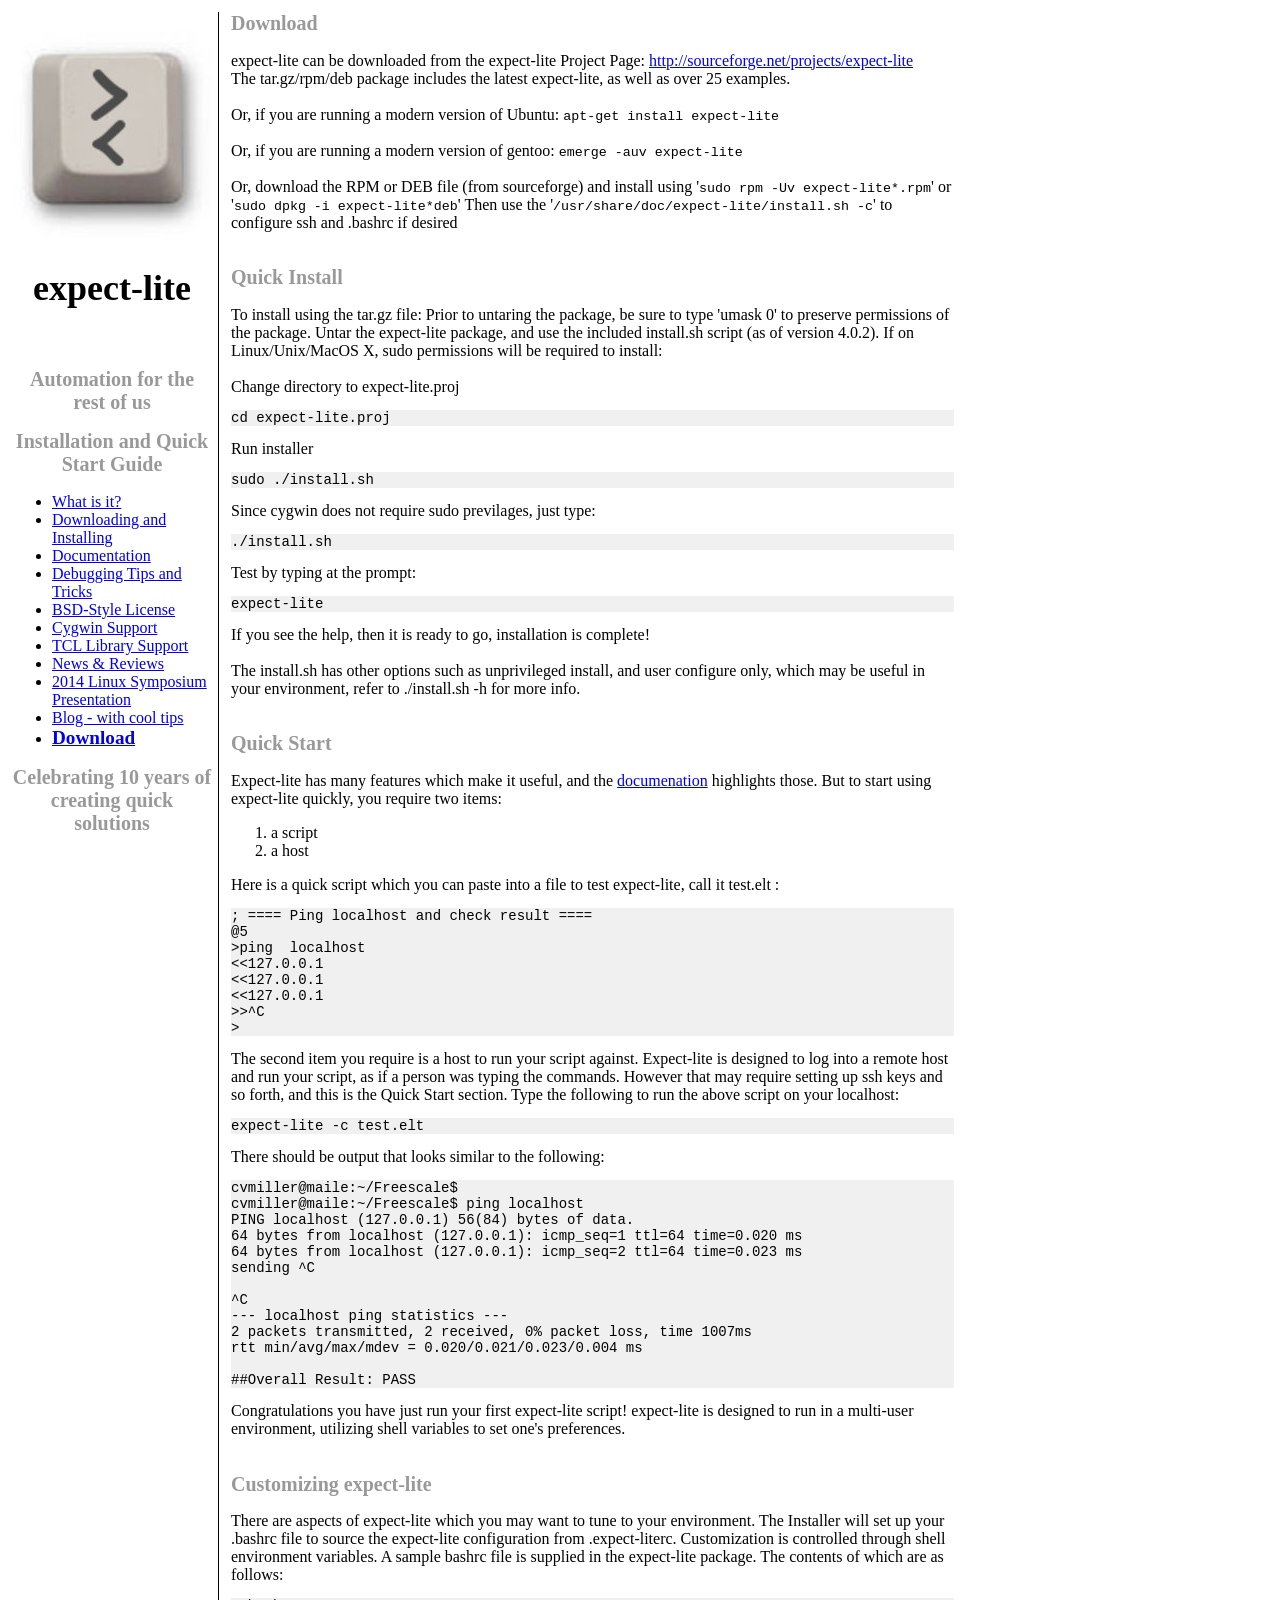
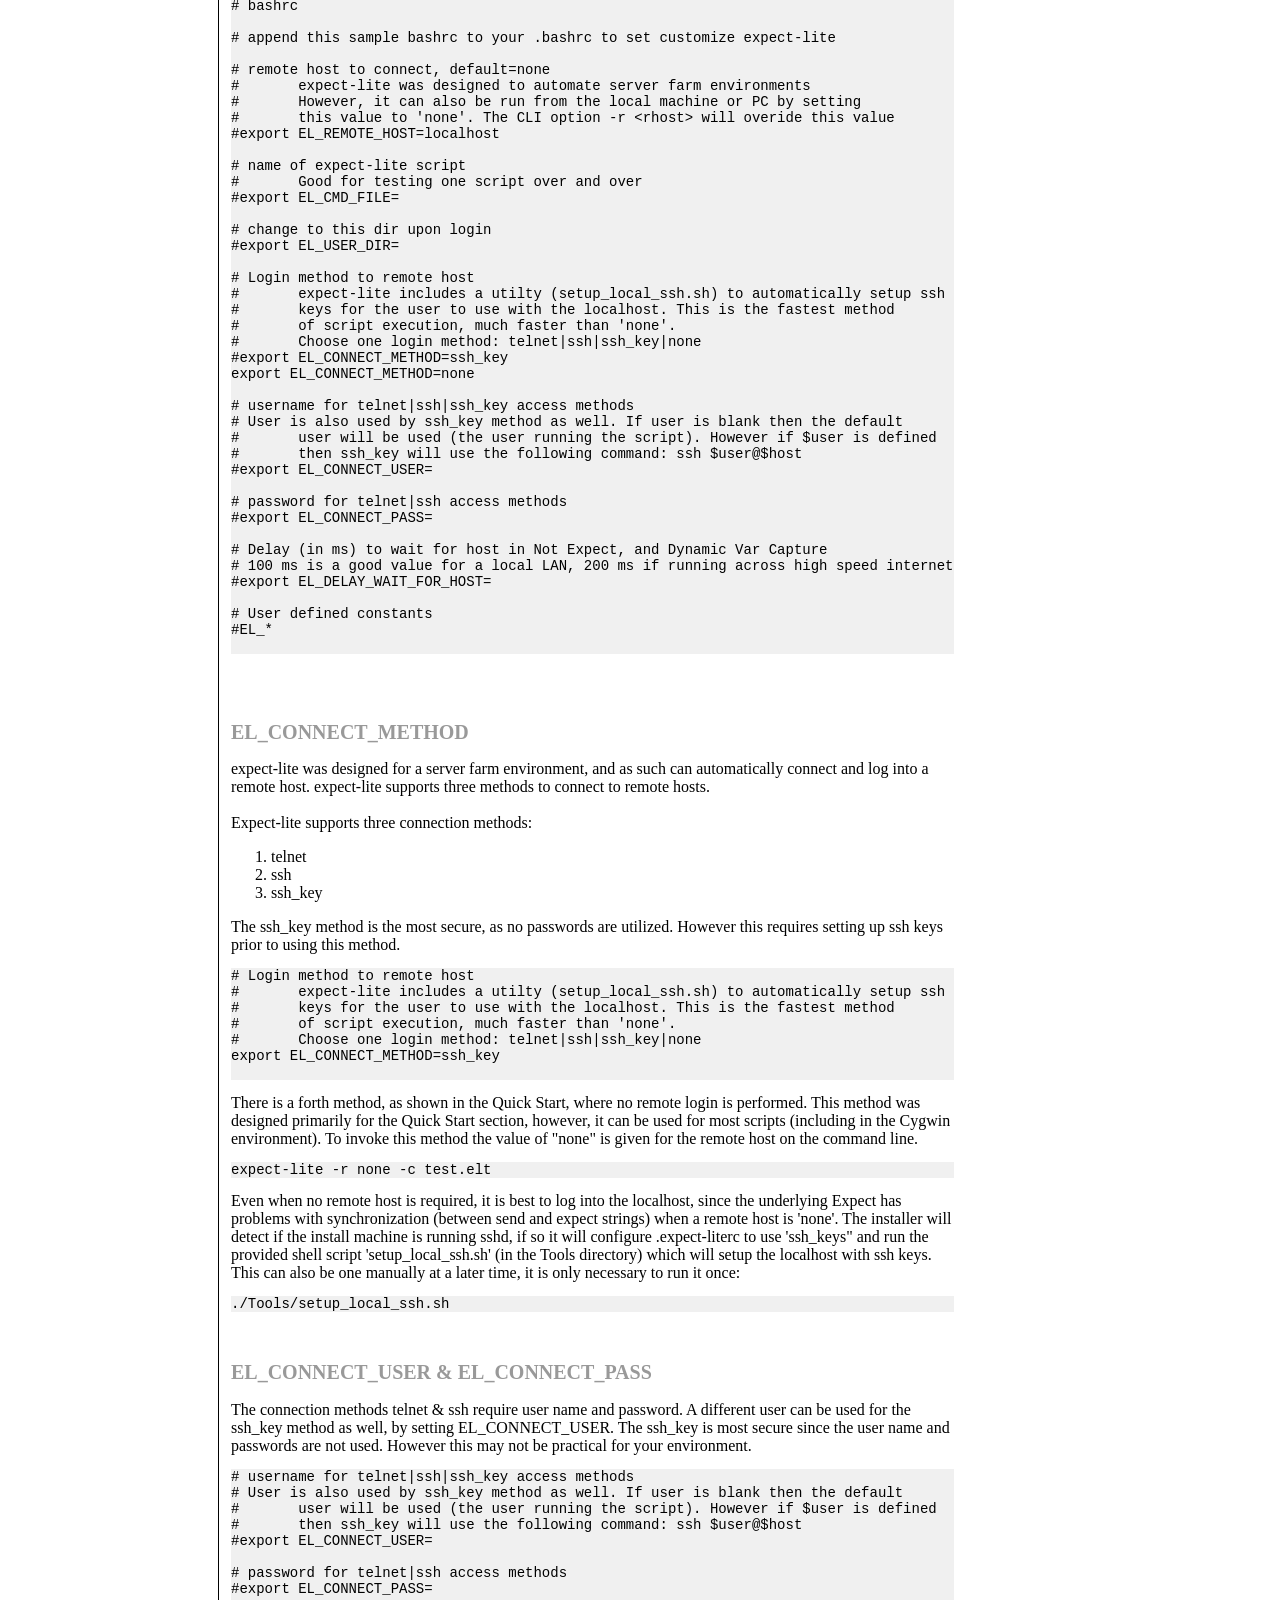
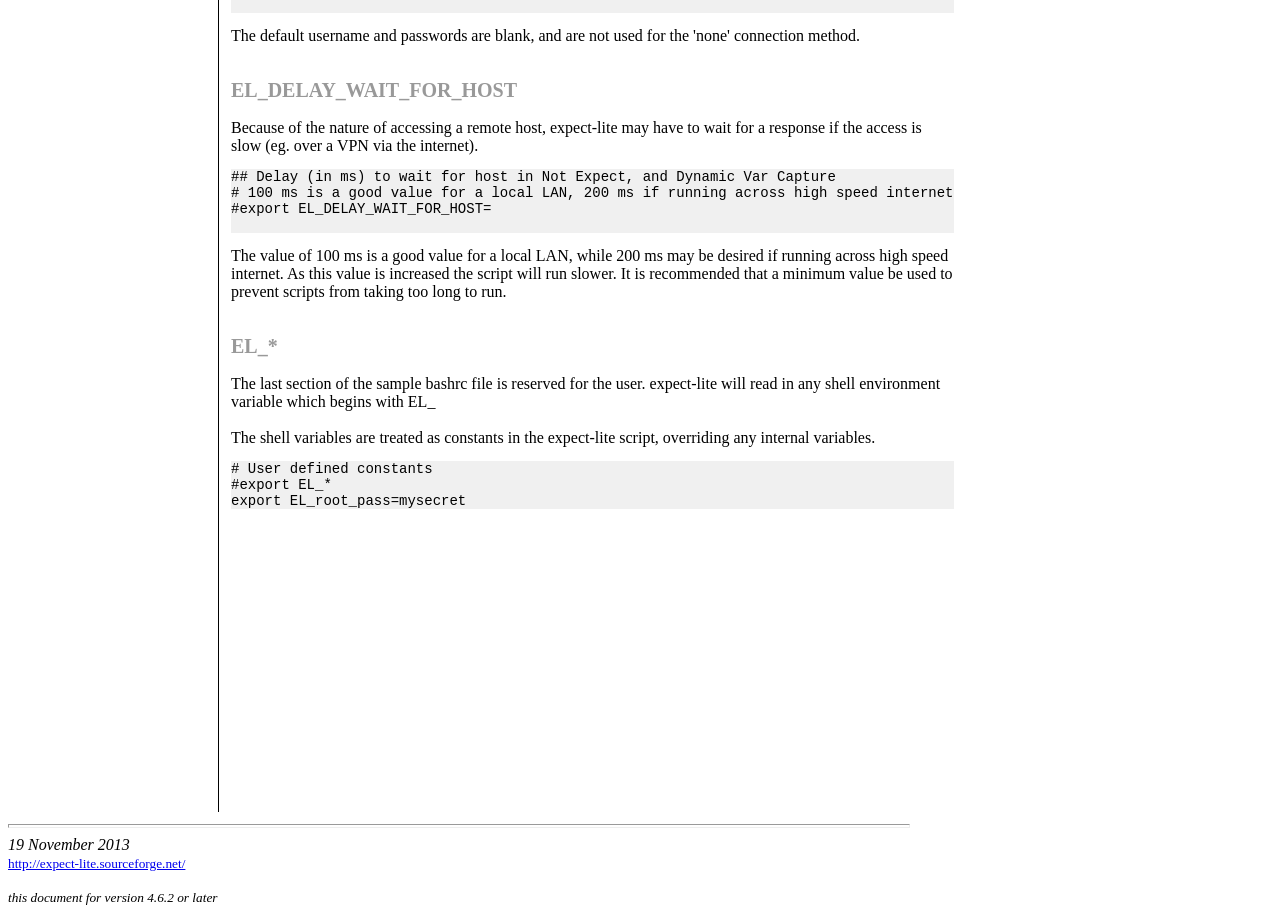
<file: Docs/expect-lite_install.html>
<!DOCTYPE html PUBLIC "-//W3C//DTD HTML 4.01 Transitional//EN">
<html><head>






<meta http-equiv="content-type" content="text/html; charset=ISO-8859-1">

<meta name="AUTHOR" content="Craig Miller">
<link rel="stylesheet" type="text/css" href="el.css"><title>expect-lite Installation and Quick Start Guide</title></head><body>

<table style="text-align: left; width: 100%;" border="0" cellpadding="2" cellspacing="2">
<tbody class="page">
<tr>
<td style="vertical-align: top; width: 35%;"><br>
<div style="text-align: center;"><a href="index.html"><img style="border: 0px none ; font-weight: bold; width: 200px; height: 213px;" alt="greater than" src="keycap_200.jpg"></a><br>
<h1>expect-lite</h1>
<br>
<h2>Automation for the rest of us</h2>
<h2 style="text-align: center;">Installation and
Quick Start Guide</h2>
</div>
<script type="text/javascript" src="js-side-menu.js"></script>
<noscript><br>Please Enable Javascript
to see Features, Downloads, and Docs </noscript>
</td>
<td style="vertical-align: middle; width: 1px;" vertical-align="" top="" 5="">
<img src="vbar.gif" style="width: 1px; height: 4000px;"></td>
<td style="vertical-align: top; width: 5%;"><br>
</td>
<td style="vertical-align: top;">
<!--- Begin of Right Column Content --->


<h2>Download<br></h2>expect-lite can be downloaded from&nbsp;the expect-lite Project Page: <a href="http://sourceforge.net/projects/expect-lite">http://sourceforge.net/projects/expect-lite</a><br>The tar.gz/rpm/deb package includes the latest expect-lite, as well as over 25 examples.<br>
      <br>
Or, if you are running a modern version of Ubuntu: <small><span style="font-family: monospace;">apt-get install expect-lite</span></small><br><br>
Or, if you are running a modern version of gentoo: <small><span style="font-family: monospace;">emerge -auv expect-lite</span></small><br>
      <br>
Or, download the RPM or DEB file (from sourceforge) and install using '<small><span style="font-family: monospace;">sudo rpm -Uv expect-lite*.rpm</span></small>' or '<small><span style="font-family: monospace;">sudo dpkg -i expect-lite*deb</span></small>' Then use the '<small><span style="font-family: monospace;">/usr/share/doc/expect-lite/install.sh -c</span></small>' to configure ssh and .bashrc if desired<br>
<br><h2>Quick Install</h2>To install using the tar.gz file: Prior to
untaring the package, be sure to type 'umask 0' to preserve permissions
of the package. Untar the expect-lite package, and use the
included install.sh script (as of version 4.0.2). If on
Linux/Unix/MacOS X, sudo permissions will be required to install:<br>
      <br>
Change directory to expect-lite.proj<br>
      <pre>cd expect-lite.proj</pre>
Run installer<br><pre>sudo ./install.sh</pre>Since cygwin does not require sudo previlages, just type:<br><pre>./install.sh</pre>Test by typing at the prompt:<br>
<pre>expect-lite</pre>
If you see the help, then it is ready to go, installation is complete! <br>
      <br>
The install.sh has other options such as unprivileged install, and user
configure only, which may be useful in your environment, refer to
./install.sh -h for more info.<br>
<br>
<h2>Quick Start</h2>
Expect-lite has many features which make it useful, and the <a href="http://expect-lite.sourceforge.net/">documenation</a>
highlights
those. But to start using expect-lite quickly, you require two items:<br>
<ol>
<li>a script</li>
<li>a host&nbsp;</li>
</ol>
Here is a quick script which you can paste into a file to test
expect-lite,&nbsp;call it test.elt :<br>
<pre>; ==== Ping localhost and check result ====<br>@5<br>&gt;ping  localhost<br>&lt;&lt;127.0.0.1<br>&lt;&lt;127.0.0.1<br>&lt;&lt;127.0.0.1<br>&gt;&gt;^C<br>&gt;<br></pre>
The second item you require is a host to run your script against.
Expect-lite is designed to log into a remote host and run your script,
as if a person was typing the commands. However that may require
setting up ssh keys and so forth, and this is the Quick Start section.
Type the following to run the above script on your localhost:<br>
<pre>expect-lite -c test.elt </pre>
There should be output that looks similar to the following:<br>
<pre>cvmiller@maile:~/Freescale$ <br>cvmiller@maile:~/Freescale$ ping localhost<br>PING localhost (127.0.0.1) 56(84) bytes of data.<br>64 bytes from localhost (127.0.0.1): icmp_seq=1 ttl=64 time=0.020 ms<br>64 bytes from localhost (127.0.0.1): icmp_seq=2 ttl=64 time=0.023 ms<br>sending ^C<br><br>^C<br>--- localhost ping statistics ---<br>2 packets transmitted, 2 received, 0% packet loss, time 1007ms<br>rtt min/avg/max/mdev = 0.020/0.021/0.023/0.004 ms<br><br>##Overall Result: PASS <br></pre>Congratulations
you have just run your first expect-lite script! expect-lite is
designed to run in a multi-user environment, utilizing shell variables
to set one's preferences. <br>
<br>
<h2>Customizing expect-lite<br>
</h2>
<a name="more_details"></a>There are aspects of expect-lite which you
may want to tune to your environment. The Installer will set up your
.bashrc file to source the expect-lite configuration from
.expect-literc.&nbsp;Customization is controlled through shell
environment variables. A sample bashrc file is supplied in the
expect-lite
package. The contents of which are as follows:<br>
      <pre># bashrc<br><br># append this sample bashrc to your .bashrc to set customize expect-lite<br><br># remote host to connect, default=none<br># 	expect-lite was designed to automate server farm environments<br>#	However, it can also be run from the local machine or PC by setting<br>#	this value to 'none'. The CLI option -r &lt;rhost&gt; will overide this value<br>#export EL_REMOTE_HOST=localhost<br><br># name of expect-lite script<br>#	Good for testing one script over and over<br>#export EL_CMD_FILE=<br><br># change to this dir upon login<br>#export EL_USER_DIR=<br><br># Login method to remote host<br>#	expect-lite includes a utilty (setup_local_ssh.sh) to automatically setup ssh <br>#	keys for the user to use with the localhost. This is the fastest method <br>#	of script execution, much faster than 'none'.<br>#	Choose one login method: telnet|ssh|ssh_key|none<br>#export EL_CONNECT_METHOD=ssh_key<br>export EL_CONNECT_METHOD=none<br><br># username for telnet|ssh|ssh_key access methods<br># User is also used by ssh_key method as well. If user is blank then the default<br>#	user will be used (the user running the script). However if $user is defined<br>#	then ssh_key will use the following command: ssh $user@$host<br>#export EL_CONNECT_USER=<br><br># password for telnet|ssh access methods<br>#export EL_CONNECT_PASS=<br><br># Delay (in ms) to wait for host in Not Expect, and Dynamic Var Capture<br># 100 ms is a good value for a local LAN, 200 ms if running across high speed internet<br>#export EL_DELAY_WAIT_FOR_HOST=<br><br># User defined constants<br>#EL_*                         <br><br></pre>
      <br>
      <br>
      <h2><a name="connect_method"></a>EL_CONNECT_METHOD<br>
      </h2>
expect-lite was designed for a server farm environment, and as such can
automatically connect and log into a remote host. expect-lite supports
three methods to connect to
remote hosts. <br>
      <br>

Expect-lite supports three connection methods:<br>

      <ol>
<li>telnet</li><li>ssh</li><li>ssh_key</li>
      </ol>
The ssh_key method is the most secure, as no passwords
are utilized. However this requires setting up ssh keys prior to using
this method. <br>

      <pre># Login method to remote host<br>#	expect-lite includes a utilty (setup_local_ssh.sh) to automatically setup ssh <br>#	keys for the user to use with the localhost. This is the fastest method <br>#	of script execution, much faster than 'none'.<br>#	Choose one login method: telnet|ssh|ssh_key|none<br>export EL_CONNECT_METHOD=ssh_key<br><br></pre>

There is a forth method, as shown in the Quick Start, where no remote
login is performed. This method was designed primarily for the Quick Start
section, however, it can be used for most scripts (including in the Cygwin environment). To invoke this method the
value of "none" is given for the remote host on the command line.<br>

      <pre>expect-lite -r none -c test.elt<br></pre>
Even when
no remote host is required, it is best to log into the localhost, since
the underlying Expect has problems with synchronization (between send
and expect strings) when a remote host is 'none'. The installer will
detect if the install machine is running sshd, if so it will configure
.expect-literc to use 'ssh_keys" and run the provided
shell script 'setup_local_ssh.sh' (in the Tools directory) which will
setup
the localhost with ssh keys. This can also be one manually at a later
time, it is only necessary to run it once:<br>
      <pre>./Tools/setup_local_ssh.sh</pre>
<br>
<h2><a name="user_name_password"></a>EL_CONNECT_USER &amp; EL_CONNECT_PASS<br>
</h2>The connection methods telnet &amp; ssh require user name and
password. A different user can be used for the ssh_key method as well,
by setting EL_CONNECT_USER. The ssh_key is most secure since the user
name and passwords are not used. However this may not be practical for
your environment.<br>
<pre># username for telnet|ssh|ssh_key access methods<br># User is also used by ssh_key method as well. If user is blank then the default<br>#	user will be used (the user running the script). However if $user is defined<br>#	then ssh_key will use the following command: ssh $user@$host<br>#export EL_CONNECT_USER=<br><br># password for telnet|ssh access methods<br>#export EL_CONNECT_PASS=<br><br></pre>
The default username and passwords are blank, and are not used for the 'none' connection method.<br><br>

<h2><a name="delay_wait_for_host"></a>EL_DELAY_WAIT_FOR_HOST</h2>
Because of the nature of accessing a remote host, expect-lite may have
to wait for a response if the access is slow (eg. over a VPN via the
internet).<br>
<pre>## Delay (in ms) to wait for host in Not Expect, and Dynamic Var Capture<br># 100 ms is a good value for a local LAN, 200 ms if running across high speed internet<br>#export EL_DELAY_WAIT_FOR_HOST=<br><br></pre>
The value of 100 ms is a good value for a local LAN, while 200 ms may
be desired if running across high speed internet. As this value is
increased the script will run slower. It is recommended that a minimum
value be used to prevent scripts from taking too long to run.<br>
      <br>
<h2><a name="comment_color"></a>EL_*</h2>The last section of the sample
bashrc file is reserved for the user. expect-lite will read in any
shell environment variable which begins with EL_<br>
      <br>
The shell variables are treated as constants in the expect-lite script, overriding any internal variables.<br><pre># User defined constants<br>#export EL_*                         <br>export EL_root_pass=mysecret<br></pre>
<br>
<br>
</td>
</tr>
</tbody>
</table>
<hr style="width: 100%; height: 2px;"><span style="font-style: italic;">19 November 2013<br>
</span><a href="http://expect-lite.sourceforge.net/"><small>http://expect-lite.sourceforge.net/</small></a><span style="font-style: italic;"><br>
</span><br>
<small><span style="font-style: italic;">this
document for version 4.6.2 or later</span><br style="font-style: italic;">
</small>
</body></html>
</file>
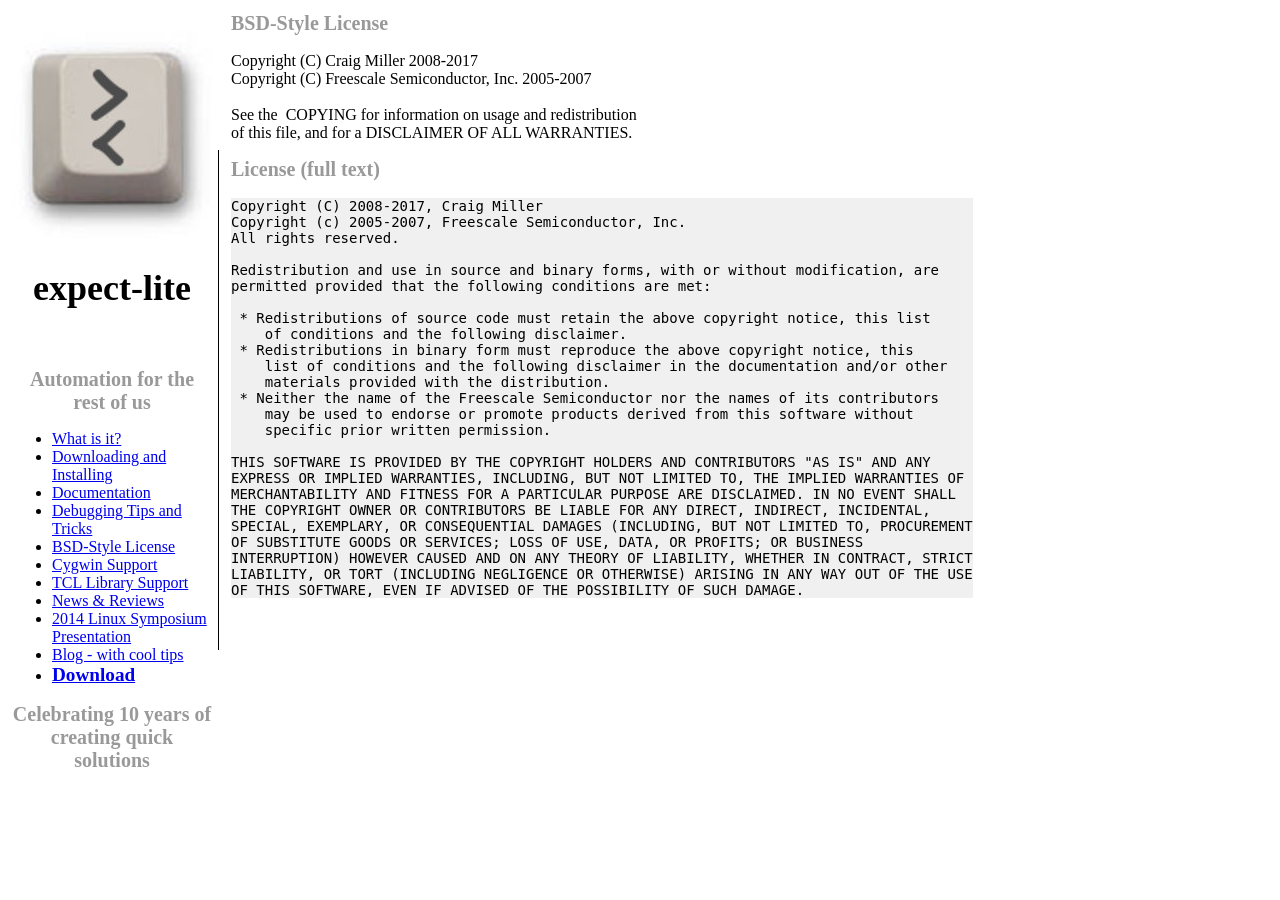
<file: Docs/expect-lite_license.html>
<!DOCTYPE html PUBLIC "-//W3C//DTD HTML 4.01 Transitional//EN">
<html>
<head>
  <meta http-equiv="content-type"
 content="text/html; charset=ISO-8859-1">
  <title>expect-lite license</title>
  <meta name="description" content="Automation for the rest of us">
  <meta name="keywords"
 content="test testing automation expec-lite script expect project google">
  <meta name="author" content="Craig Miller">
  <meta name="copyright" content="2007-2012 Craig MIller">
  <meta name="contact_addr" content="">
  <meta name="revisit-after" content="3 days">
  <meta name="robots" content="all">
  <meta name="distribution" content="global">
  <link rel="stylesheet" type="text/css" href="el.css">
</head>
<body>
<table style="text-align: left; width: 100%;" border="0" cellpadding="2"
 cellspacing="2">
  <tbody class="page">
    <tr>
      <td style="vertical-align: top; width: 35%;"><br>
      <div style="text-align: center;"><a href="index.html"><img
 style="border: 0px none ; font-weight: bold; width: 200px; height: 213px;"
 alt="greater than" src="keycap_200.jpg"></a><br>
      <h1>expect-lite</h1>
      <br>
      <h2>Automation for the rest of us</h2>
      </div>
      <script type="text/javascript" src="js-side-menu.js"></script>
      <noscript><br>
Please Enable Javascript
to see Features, Downloads, and Docs </noscript>
      </td>
      <td style="vertical-align: middle; width: 1px;">
      <img src="vbar.gif" style="width: 1px; height: 500px;"></td>
      <td style="vertical-align: top; width: 5%;"><br>
      </td>
      <td style="vertical-align: top;">
<!--- Begin of Right Column Content --->
      <h2>BSD-Style License<br>
      </h2>
Copyright (C) Craig Miller 2008-2017<br>
Copyright (C) Freescale Semiconductor, Inc. 2005-2007<br>
      <br>
See the&nbsp; COPYING for information on usage and redistribution<br>
of this file, and for a DISCLAIMER OF ALL WARRANTIES.<br>
      <h2>License (full text)<!-- Intro --></h2>
      <pre>Copyright (C) 2008-2017, Craig Miller<br>Copyright (c) 2005-2007, Freescale Semiconductor, Inc.<br>All rights reserved.<br><br>Redistribution and use in source and binary forms, with or without modification, are<br>permitted provided that the following conditions are met:<br><br> * Redistributions of source code must retain the above copyright notice, this list<br>    of conditions and the following disclaimer.<br> * Redistributions in binary form must reproduce the above copyright notice, this<br>    list of conditions and the following disclaimer in the documentation and/or other<br>    materials provided with the distribution.<br> * Neither the name of the Freescale Semiconductor nor the names of its contributors<br>    may be used to endorse or promote products derived from this software without<br>    specific prior written permission.<br><br>THIS SOFTWARE IS PROVIDED BY THE COPYRIGHT HOLDERS AND CONTRIBUTORS "AS IS" AND ANY<br>EXPRESS OR IMPLIED WARRANTIES, INCLUDING, BUT NOT LIMITED TO, THE IMPLIED WARRANTIES OF<br>MERCHANTABILITY AND FITNESS FOR A PARTICULAR PURPOSE ARE DISCLAIMED. IN NO EVENT SHALL<br>THE COPYRIGHT OWNER OR CONTRIBUTORS BE LIABLE FOR ANY DIRECT, INDIRECT, INCIDENTAL,<br>SPECIAL, EXEMPLARY, OR CONSEQUENTIAL DAMAGES (INCLUDING, BUT NOT LIMITED TO, PROCUREMENT<br>OF SUBSTITUTE GOODS OR SERVICES; LOSS OF USE, DATA, OR PROFITS; OR BUSINESS<br>INTERRUPTION) HOWEVER CAUSED AND ON ANY THEORY OF LIABILITY, WHETHER IN CONTRACT, STRICT<br>LIABILITY, OR TORT (INCLUDING NEGLIGENCE OR OTHERWISE) ARISING IN ANY WAY OUT OF THE USE<br>OF THIS SOFTWARE, EVEN IF ADVISED OF THE POSSIBILITY OF SUCH DAMAGE.<br></pre>
<!--- End of Right Column Content --->
      </td>
    </tr>
  </tbody>
</table>
<br>
<br>
</body>
</html>
</file>
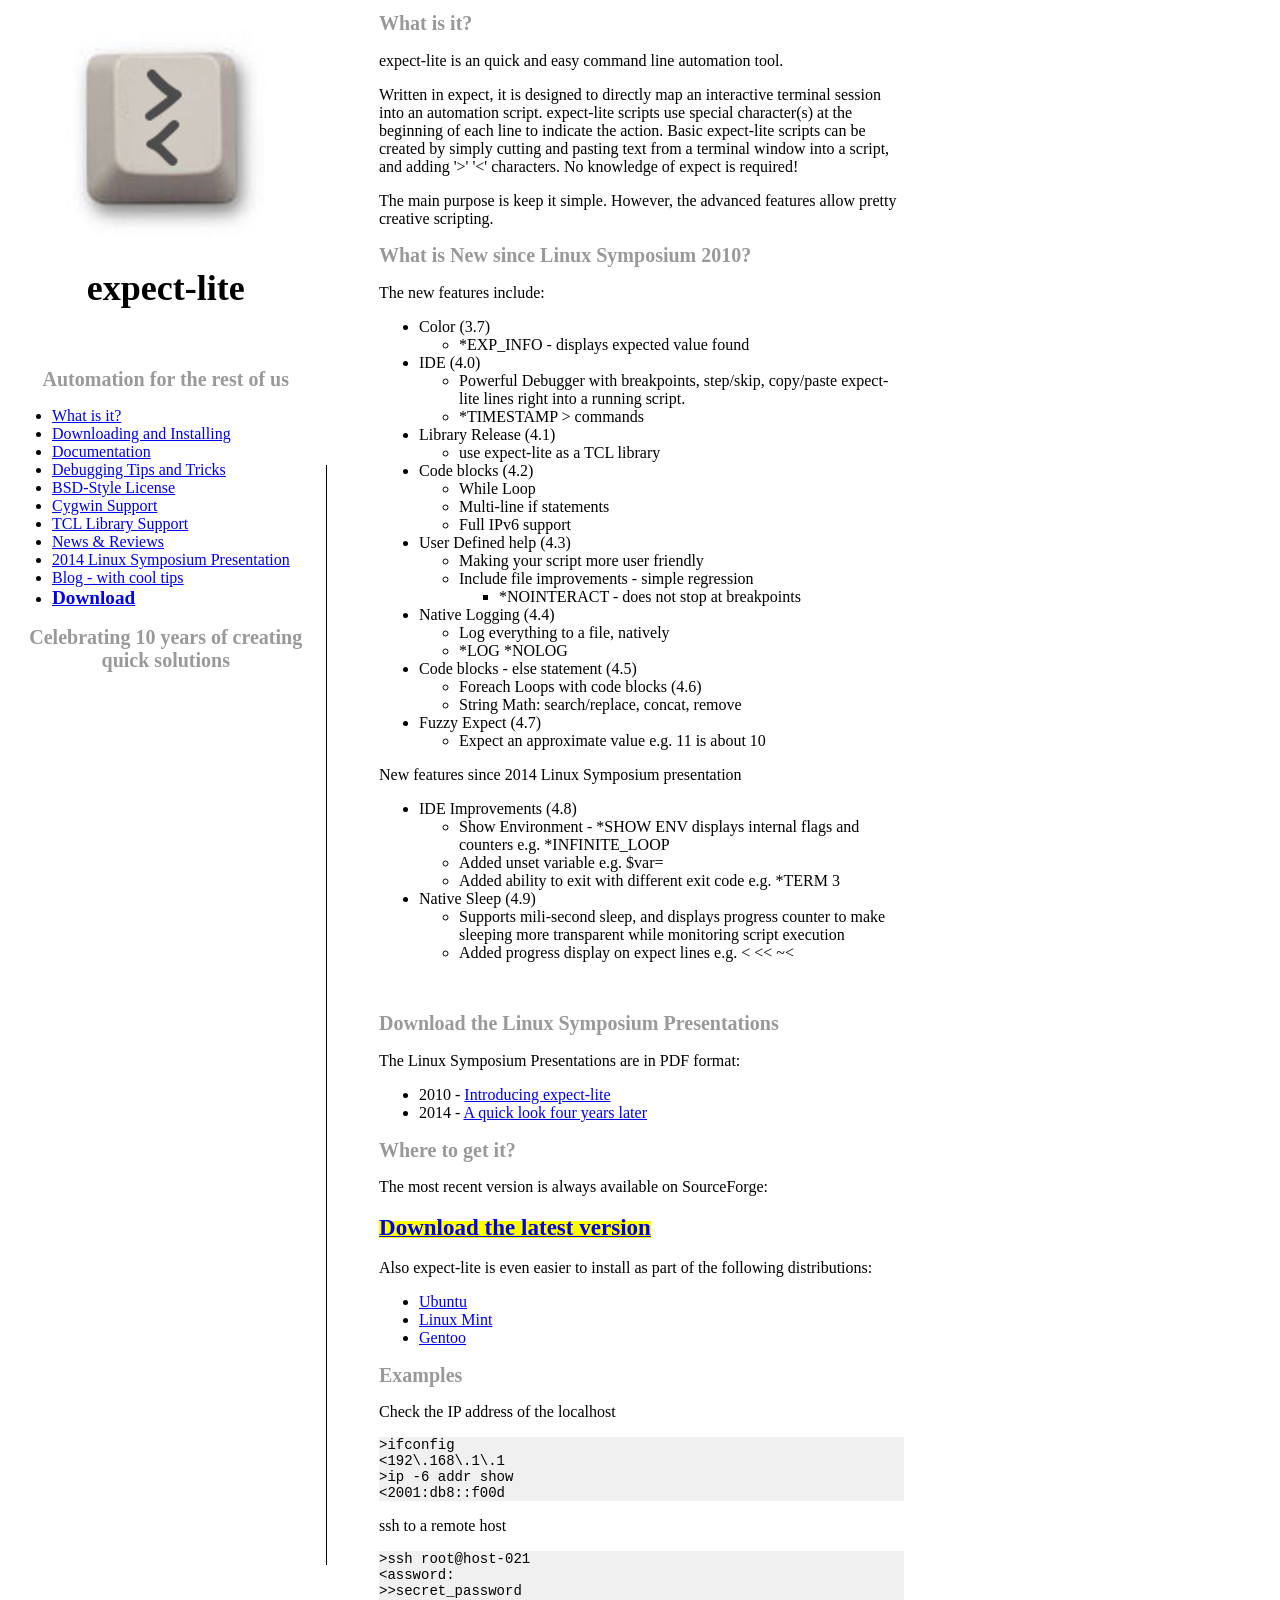
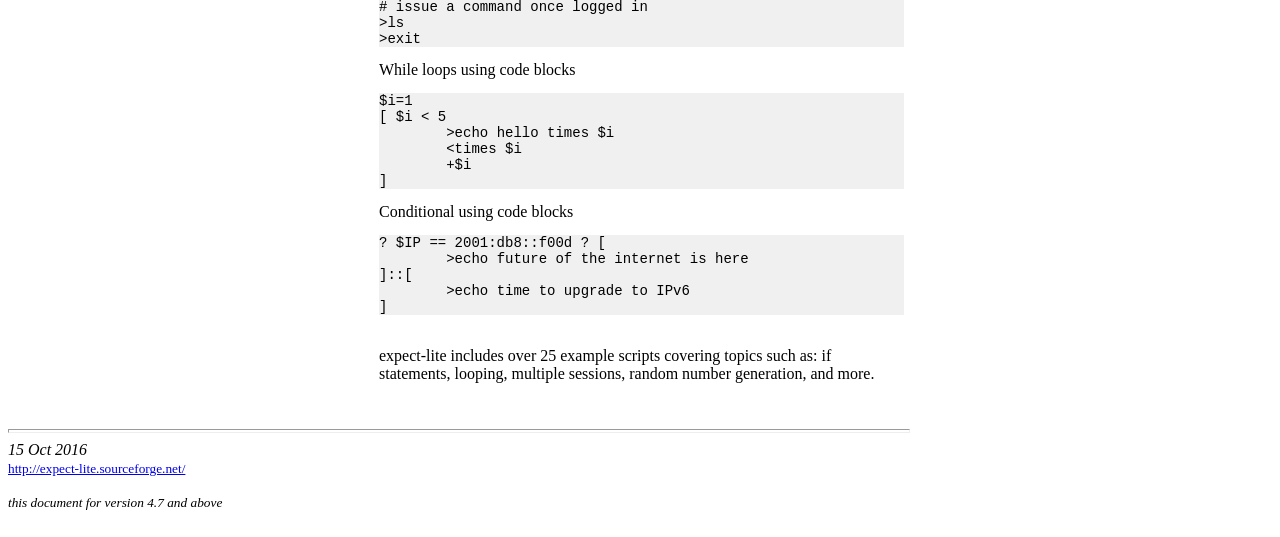
<file: Docs/expect-lite_ols.html>
<!DOCTYPE html PUBLIC "-//W3C//DTD HTML 4.01 Transitional//EN">
<html>
<head>
  <meta http-equiv="content-type"
 content="text/html; charset=ISO-8859-1">
  <title>expect-lite at the Linux Symposium</title>
  <meta name="description" content="Automation for the rest of us">
  <meta name="keywords"
 content="test testing automation expec-lite script expect project google linux symposium ols">
  <meta name="author" content="Craig Miller">
  <meta name="copyright" content="2007-2013 Craig MIller">
  <meta name="contact_addr" content="">
  <meta name="revisit-after" content="3 days">
  <meta name="robots" content="all">
  <meta name="distribution" content="global">
  <link rel="stylesheet" type="text/css" href="el.css">
  <link rel="icon" type="image/png" ;=""
 href="http://www.makikiweb.com/ols.png">
</head>
<body>
<table style="text-align: left; width: 100%;" border="0" cellpadding="2"
 cellspacing="2">
  <tbody class="page">
    <tr>
      <td style="vertical-align: top; width: 35%;"><br>
      <div style="text-align: center;"><a href="index.html"><img
 style="border: 0px none ; font-weight: bold; width: 200px; height: 213px;"
 alt="greater than" src="keycap_200.jpg"></a><br>
      <h1>expect-lite</h1>
      <br>
      <h2>Automation for the rest of us</h2>
      </div>
      <script type="text/javascript" src="js-side-menu.js"></script> <noscript><br>
Please Enable Javascript
to see Features, Downloads, and Docs </noscript> </td>
      <td style="vertical-align: middle; width: 1px;"> <img
 src="vbar.gif" style="width: 1px; height: 1100px;"></td>
      <td style="vertical-align: top; width: 5%;"><br>
      </td>
      <td style="vertical-align: top;"><!--- Begin of Right Column Content --->
      <h2>What is it?<!-- Intro --> </h2>
expect-lite is an quick and
easy command line automation tool.
      <p>Written in expect, it is designed to
directly map an interactive terminal session into an automation script.
expect-lite scripts use special character(s) at the beginning of each
line to indicate the action. Basic expect-lite scripts can be created
by simply cutting and pasting text from a terminal window into a
script, and adding '&gt;' '&lt;' characters. No knowledge of
expect is required!</p>
      <p>The main purpose is keep it simple.
However, the advanced features allow pretty creative scripting.</p>
      <h2>What is New since Linux Symposium 2010?<!-- Features --> <br>
      </h2>
      <p>The new features include:</p>
      <ul>
        <li>Color (3.7)</li>
        <ul>
          <li>*EXP_INFO - displays expected value found<br>
          </li>
        </ul>
        <li>IDE (4.0)</li>
        <ul>
          <li>Powerful Debugger with breakpoints, step/skip,
copy/paste expect-lite lines right into a running script.</li>
          <li>*TIMESTAMP &gt; commands</li>
        </ul>
        <li>Library Release (4.1)</li>
        <ul>
          <li>use expect-lite as a TCL library</li>
        </ul>
        <li>Code blocks (4.2)</li>
        <ul>
          <li>While Loop</li>
          <li>Multi-line if statements</li>
          <li>Full IPv6 support</li>
        </ul>
        <li>User Defined help (4.3)</li>
        <ul>
          <li>Making your script more user friendly<br>
          </li>
        </ul>
        <ul>
          <li>Include file improvements - simple regression<br>
          </li>
          <ul>
            <li>*NOINTERACT - does not stop at breakpoints<br>
            </li>
          </ul>
        </ul>
        <li>Native Logging (4.4)</li>
        <ul>
          <li>Log everything to a file, natively<br>
          </li>
        </ul>
        <ul>
          <li>*LOG *NOLOG<br>
          </li>
        </ul>
        <li>Code blocks - else statement (4.5)<br>
        </li>
        <ul>
          <li>Foreach Loops with code blocks (4.6)<br>
          </li>
          <li>String Math: search/replace, concat, remove<br>
          </li>
        </ul>
        <li>Fuzzy Expect (4.7)<br>
        </li>
        <ul>
          <li>Expect an approximate value e.g. 11 is about 10<br>
          </li>
        </ul>
      </ul>
New features since 2014 Linux Symposium presentation<br>
      <ul>
        <li>IDE Improvements (4.8)</li>
        <ul>
          <li>Show Environment - *SHOW ENV displays internal flags and
counters e.g. *INFINITE_LOOP<br>
          </li>
          <li>Added unset variable e.g. $var=</li>
          <li>Added ability to exit with different exit code e.g. *TERM
3</li>
        </ul>
        <li>Native Sleep (4.9)</li>
        <ul>
          <li>Supports mili-second sleep, and displays progress counter
to make sleeping more transparent while monitoring script execution</li>
          <li>Added progress display on expect lines e.g. &lt; &lt;&lt;
~&lt;</li>
        </ul>
      </ul>
      <br>
      <h2>Download the Linux Symposium Presentations<!-- Features -->&nbsp;</h2>
The Linux Symposium Presentations are in PDF format:<br>
      <ul>
        <li>2010 - <a href="./ols/ols.pdf">Introducing expect-lite</a><br>
        </li>
        <li>2014 - <a href="./ols/ols_2014.pdf">A quick look four
years later</a><br>
        </li>
      </ul>
      <h2>Where to get it?</h2>
The most recent version is always available on
SourceForge:<br>
      <br>
      <a style="font-weight: bold; background-color: yellow;"
 href="http://sourceforge.net/projects/expect-lite/files/"><big><big>Download
the latest version </big></big></a><br>
      <br>
Also expect-lite is even easier to install as part of the following
distributions:<br>
      <ul>
        <li><a href="http://www.ubuntu.com/">Ubuntu</a></li>
        <li><a href="http://linuxmint.com/">Linux Mint</a></li>
        <li><a href="http://www.gentoo.org/">Gentoo</a><br>
        </li>
      </ul>
      <ul>
      </ul>
      <p> </p>
      <h2>Examples<!-- Example --> </h2>
      <p>Check the IP address of the localhost</p>
      <pre>&gt;ifconfig<br>&lt;192\.168\.1\.1<br>&gt;ip -6 addr show<br>&lt;2001:db8::f00d<br></pre>
      <p>ssh to a remote host</p>
      <pre>&gt;ssh root@host-021<br>&lt;assword:<br>&gt;&gt;secret_password<br># issue a command once logged in<br>&gt;ls<br>&gt;exit</pre>
While loops using code blocks<br>
      <pre>$i=1<br>[ $i &lt; 5<br>	&gt;echo hello times $i<br>	&lt;times $i<br>	+$i<br>]<br></pre>
Conditional using code blocks<br>
      <pre>? $IP == 2001:db8::f00d ? [<br>	&gt;echo future of the internet is here<br>]::[<br>	&gt;echo time to upgrade to IPv6<br>]<br></pre>
      <br>
expect-lite includes over 25 example scripts
covering topics such as: if statements, looping, multiple sessions,
random number generation, and more.
      <p><br>
      </p>
<!--- End of Right Column Content ---> </td>
    </tr>
  </tbody>
</table>
<hr style="width: 100%; height: 2px;"><span style="font-style: italic;">15
Oct 2016<br>
</span><a href="http://expect-lite.sourceforge.net/"><small>http://expect-lite.sourceforge.net/</small></a><span
 style="font-style: italic;"><br>
</span><br>
<small><span style="font-style: italic;">this
document for version
4.7 and above</span><br style="font-style: italic;">
</small>
<br>
</body>
</html>
</file>
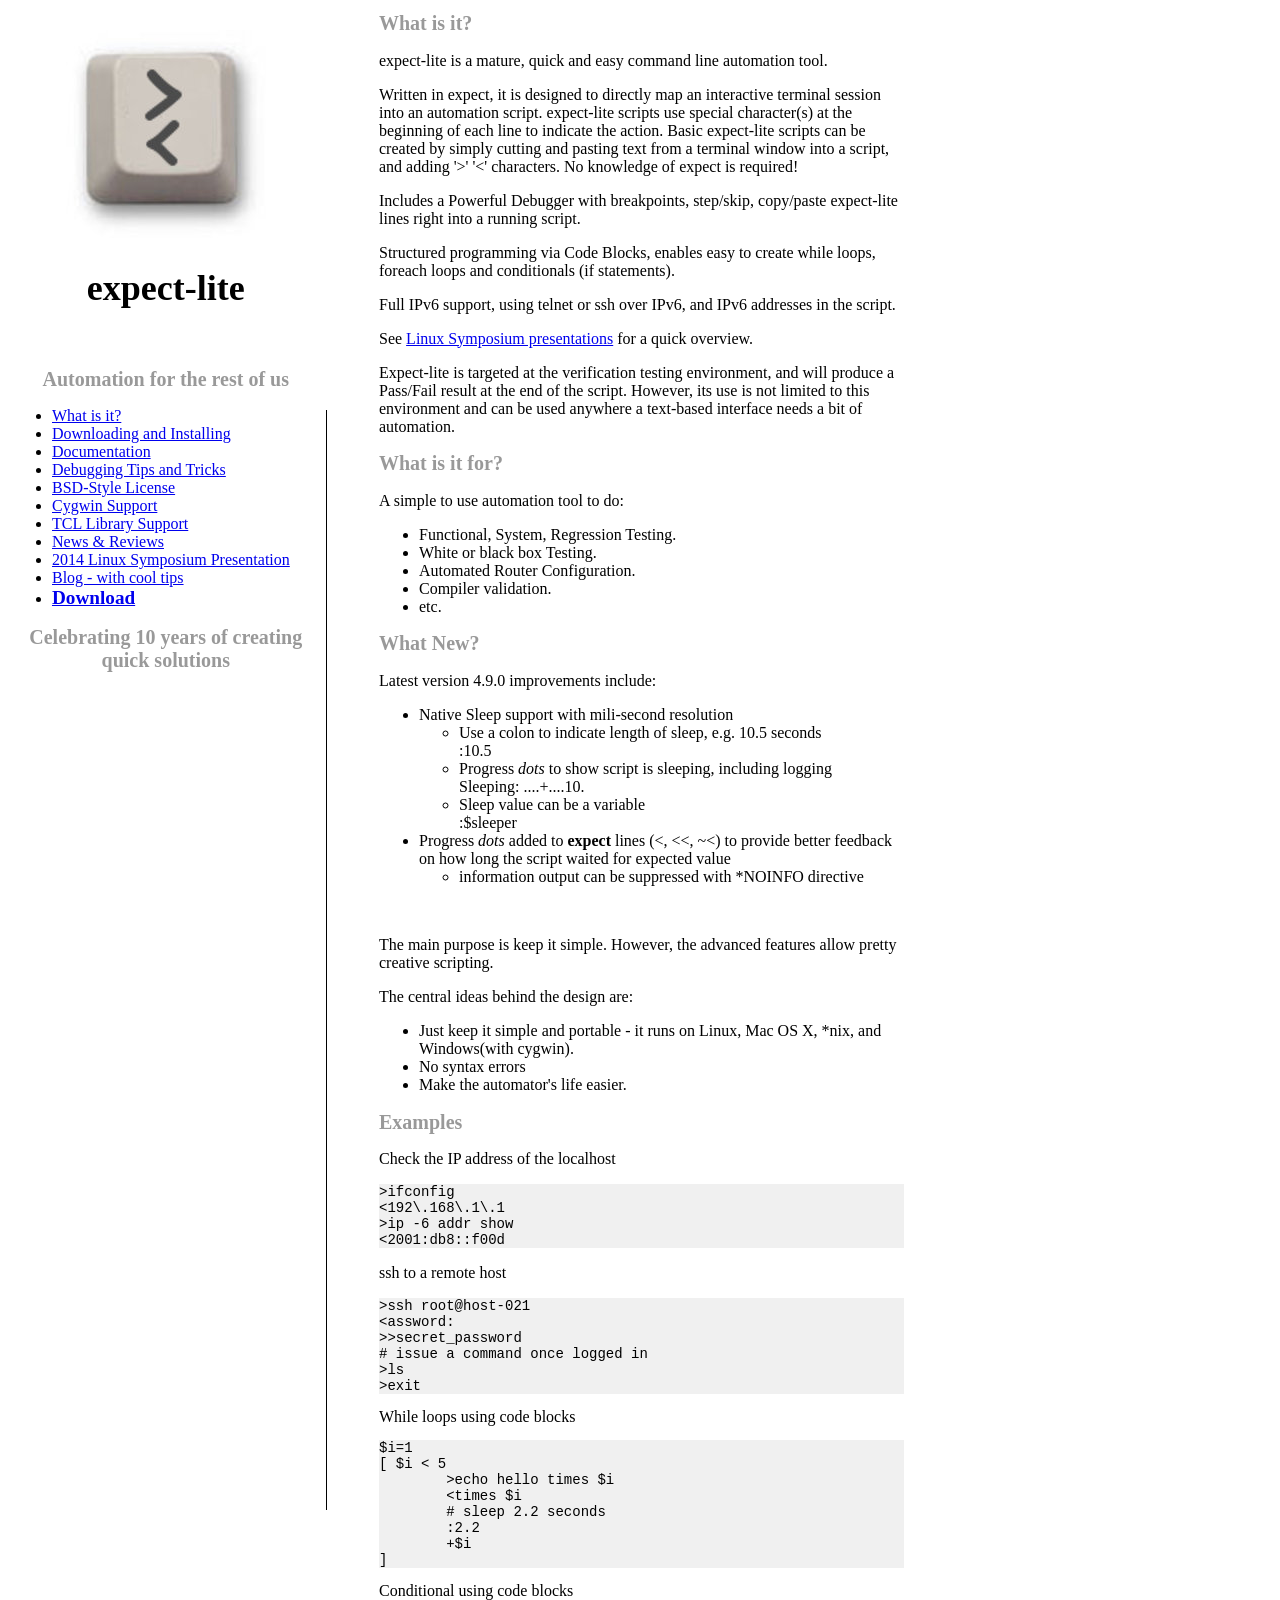
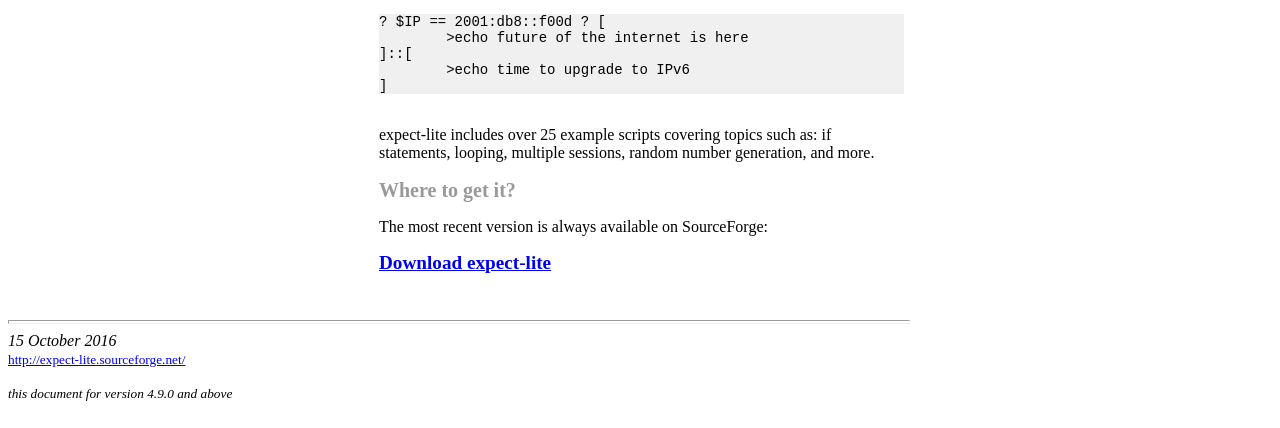
<file: Docs/expect-lite_simple.html>
<!DOCTYPE html PUBLIC "-//W3C//DTD HTML 4.01 Transitional//EN">
<html>
<head>
  <meta http-equiv="content-type"
 content="text/html; charset=ISO-8859-1">
  <title>expect-lite</title>
  <meta name="description" content="Automation for the rest of us">
  <meta name="keywords"
 content="test testing automation expec-lite script expect project google">
  <meta name="author" content="Craig Miller">
  <meta name="copyright" content="2007-2013 Craig MIller">
  <meta name="contact_addr" content="">
  <meta name="revisit-after" content="3 days">
  <meta name="robots" content="all">
  <meta name="distribution" content="global">
  <link rel="stylesheet" type="text/css" href="el.css">
</head>
<body>
<table style="text-align: left; width: 100%;" border="0" cellpadding="2"
 cellspacing="2">
  <tbody class="page">
    <tr>
      <td style="vertical-align: top; width: 35%;"><br>
      <div style="text-align: center;"><a href="index.html"><img
 style="border: 0px none ; font-weight: bold; width: 200px; height: 213px;"
 alt="greater than" src="keycap_200.jpg"></a><br>
      <h1>expect-lite</h1>
      <br>
      <h2>Automation for the rest of us</h2>
      </div>
      <script type="text/javascript" src="js-side-menu.js"></script> <noscript><br>
Please Enable Javascript
to see Features, Downloads, and Docs </noscript> </td>
      <td style="vertical-align: middle; width: 1px;"> <img
 src="vbar.gif" style="width: 1px; height: 1100px;"></td>
      <td style="vertical-align: top; width: 5%;"><br>
      </td>
      <td style="vertical-align: top;"><!--- Begin of Right Column Content --->
      <h2>What is it?<!-- Intro --> </h2>
expect-lite is a mature, quick and
easy command line automation tool.
      <p>Written in expect, it is designed to
directly map an interactive terminal session into an automation script.
expect-lite scripts use special character(s) at the beginning of each
line to indicate the action. Basic expect-lite scripts can be created
by simply cutting and pasting text from a terminal window into a
script, and adding '&gt;' '&lt;' characters. No knowledge of
expect is required!</p>
      <p>Includes a Powerful Debugger with breakpoints, step/skip,
copy/paste expect-lite lines right into a running script.</p>
      <p>Structured programming via Code Blocks, enables easy to create
while loops, foreach loops and conditionals (if statements).</p>
      <p>Full IPv6 support, using telnet or ssh over IPv6, and IPv6
addresses in the script.</p>
      <p>See <a href="./expect-lite_ols.html">Linux Symposium
presentations</a> for a quick overview.<br>
      </p>
      <p>Expect-lite is targeted at the verification
testing environment, and will produce a Pass/Fail result at the end of
the script. However, its use is not limited to this environment and can
be used anywhere a text-based interface needs a bit of automation. </p>
      <h2>What is it for?<!-- Features -->&nbsp;</h2>
A simple to use automation tool to do:<br>
      <ul>
        <li>Functional, System,&nbsp;Regression Testing.</li>
        <li>White or black box Testing.</li>
        <li>Automated Router Configuration.</li>
        <li>Compiler validation.</li>
        <li>etc.</li>
      </ul>
      <h2>What New?</h2>
Latest version 4.9.0 improvements include:<br>
      <ul>
        <li>Native Sleep support with
mili-second resolution</li>
        <ul>
          <li>Use a colon to indicate length of sleep, e.g. 10.5 seconds<br>
:10.5<br>
          </li>
          <li>Progress <span style="font-style: italic;">dots</span>
to show script is sleeping, including logging<br>
Sleeping: ....+....10.</li>
          <li>Sleep value can be a variable<br>
:$sleeper</li>
        </ul>
        <li>Progress <span style="font-style: italic;">dots</span>
added to <span style="font-weight: bold;">expect</span> lines (&lt;,
&lt;&lt;, ~&lt;) to provide better feedback on how long the script
waited for expected value <br>
        </li>
        <ul>
          <li>information output can be suppressed with *NOINFO
directive<br>
          </li>
        </ul>
      </ul>
      <br>
      <p>The main purpose is keep it simple.
However, the advanced features allow pretty creative scripting.</p>
      <p>The central ideas behind the design are:<br>
      </p>
      <ul>
        <li>Just keep it simple and portable - it runs on Linux, Mac OS
X, *nix, and Windows(with cygwin).</li>
        <li>No syntax errors<br>
        </li>
        <li>Make the automator's life easier.<br>
        </li>
      </ul>
      <p> </p>
      <h2>Examples<!-- Example --> </h2>
      <p>Check the IP address of the localhost</p>
      <pre>&gt;ifconfig<br>&lt;192\.168\.1\.1<br>&gt;ip -6 addr show<br>&lt;2001:db8::f00d<br></pre>
      <p>ssh to a remote host</p>
      <pre>&gt;ssh root@host-021<br>&lt;assword:<br>&gt;&gt;secret_password<br># issue a command once logged in<br>&gt;ls<br>&gt;exit</pre>
While loops using code blocks<br>
      <pre>$i=1<br>[ $i &lt; 5<br>	&gt;echo hello times $i<br>	&lt;times $i<br>        # sleep 2.2 seconds<br>        :2.2<br>	+$i<br>]<br></pre>
Conditional using code blocks<br>
      <pre>? $IP == 2001:db8::f00d ? [<br>	&gt;echo future of the internet is here<br>]::[<br>	&gt;echo time to upgrade to IPv6<br>]<br></pre>
      <br>
expect-lite includes over 25 example scripts
covering topics such as: if statements, looping, multiple sessions,
random number generation, and more.
      <h2>Where to get it?<!-- Download --> </h2>
      <p>The most recent version is always available on
SourceForge:</p>
      <p style="font-weight: bold;"><a
 href="http://sourceforge.net/projects/expect-lite/files/"><big>Download
expect-lite</big></a></p>
      <p><br>
      </p>
<!--- End of Right Column Content ---> </td>
    </tr>
  </tbody>
</table>
<hr style="width: 100%; height: 2px;"><span style="font-style: italic;">15
October 2016<br>
</span><a href="http://expect-lite.sourceforge.net/"><small>http://expect-lite.sourceforge.net/</small></a><span
 style="font-style: italic;"><br>
</span><br>
<small><span style="font-style: italic;">this
document for version
4.9.0 and above</span><br style="font-style: italic;">
</small>
<br>
</body>
</html>
</file>
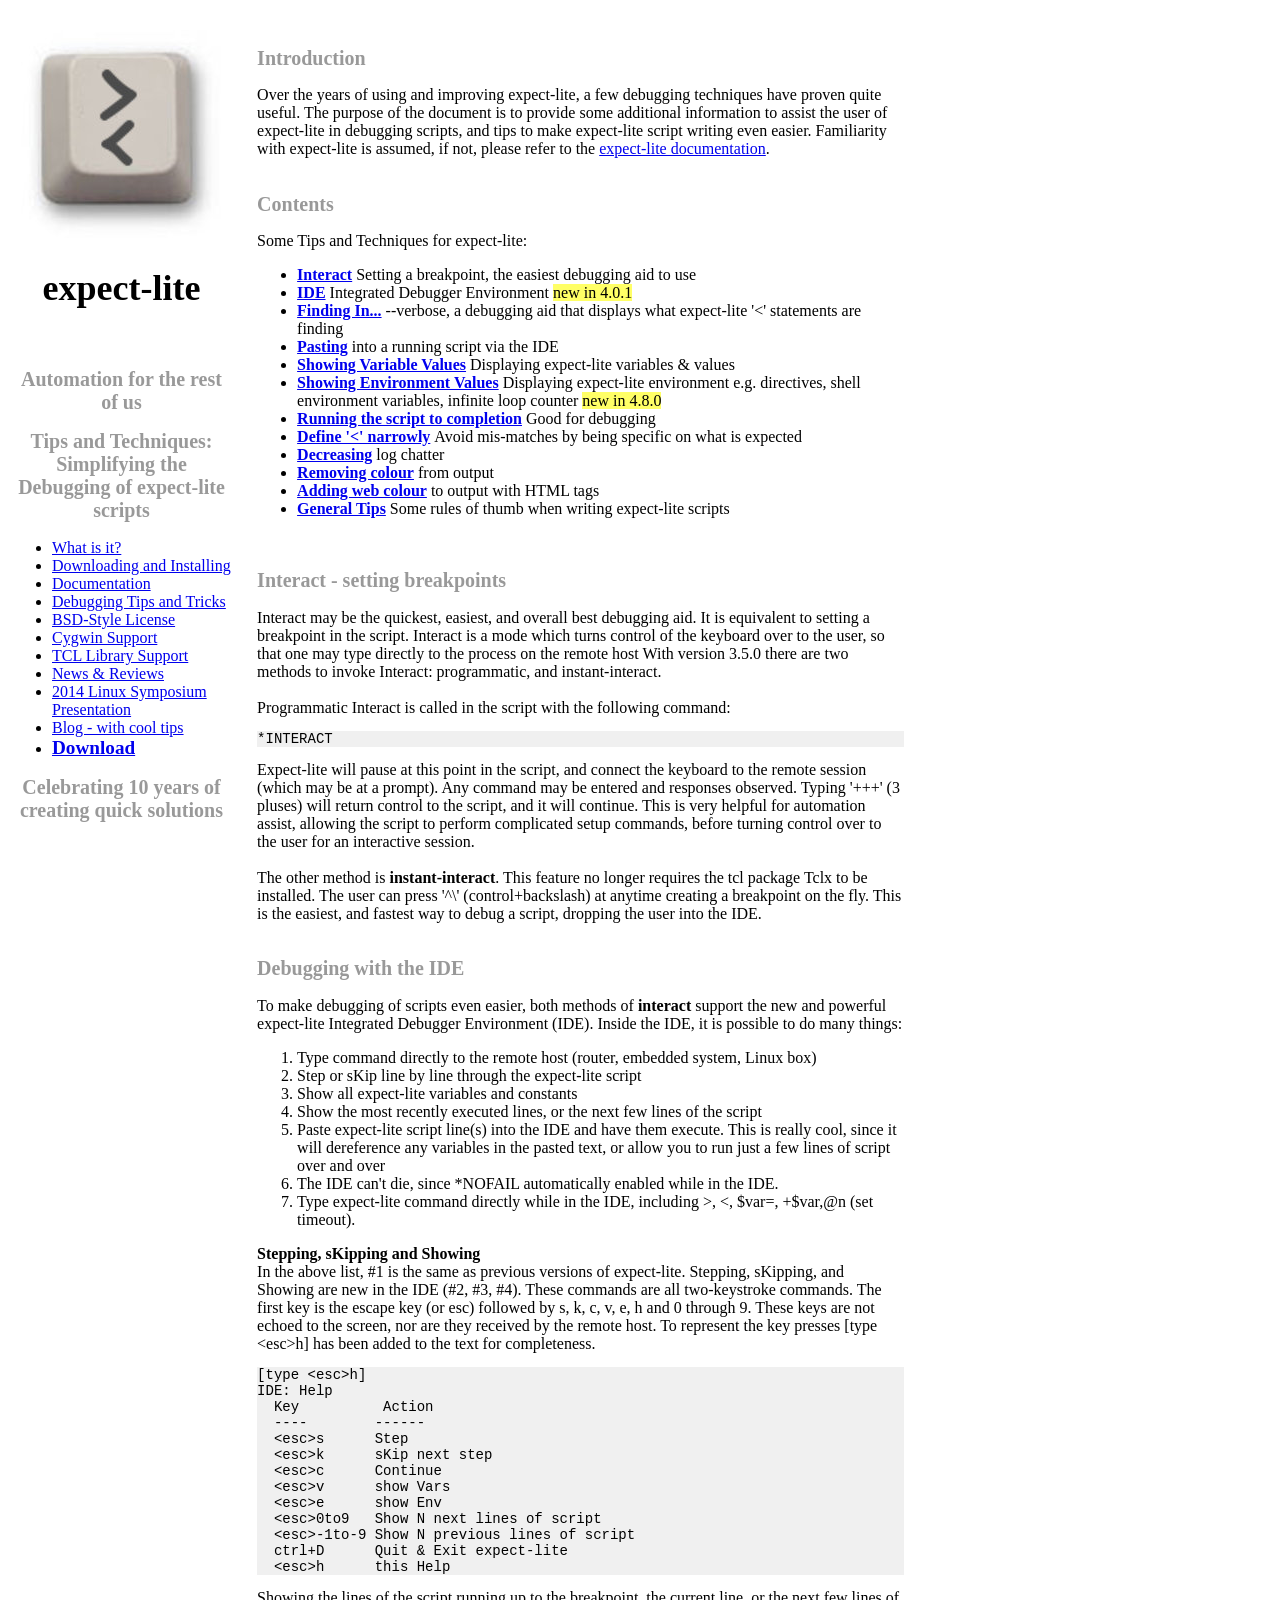
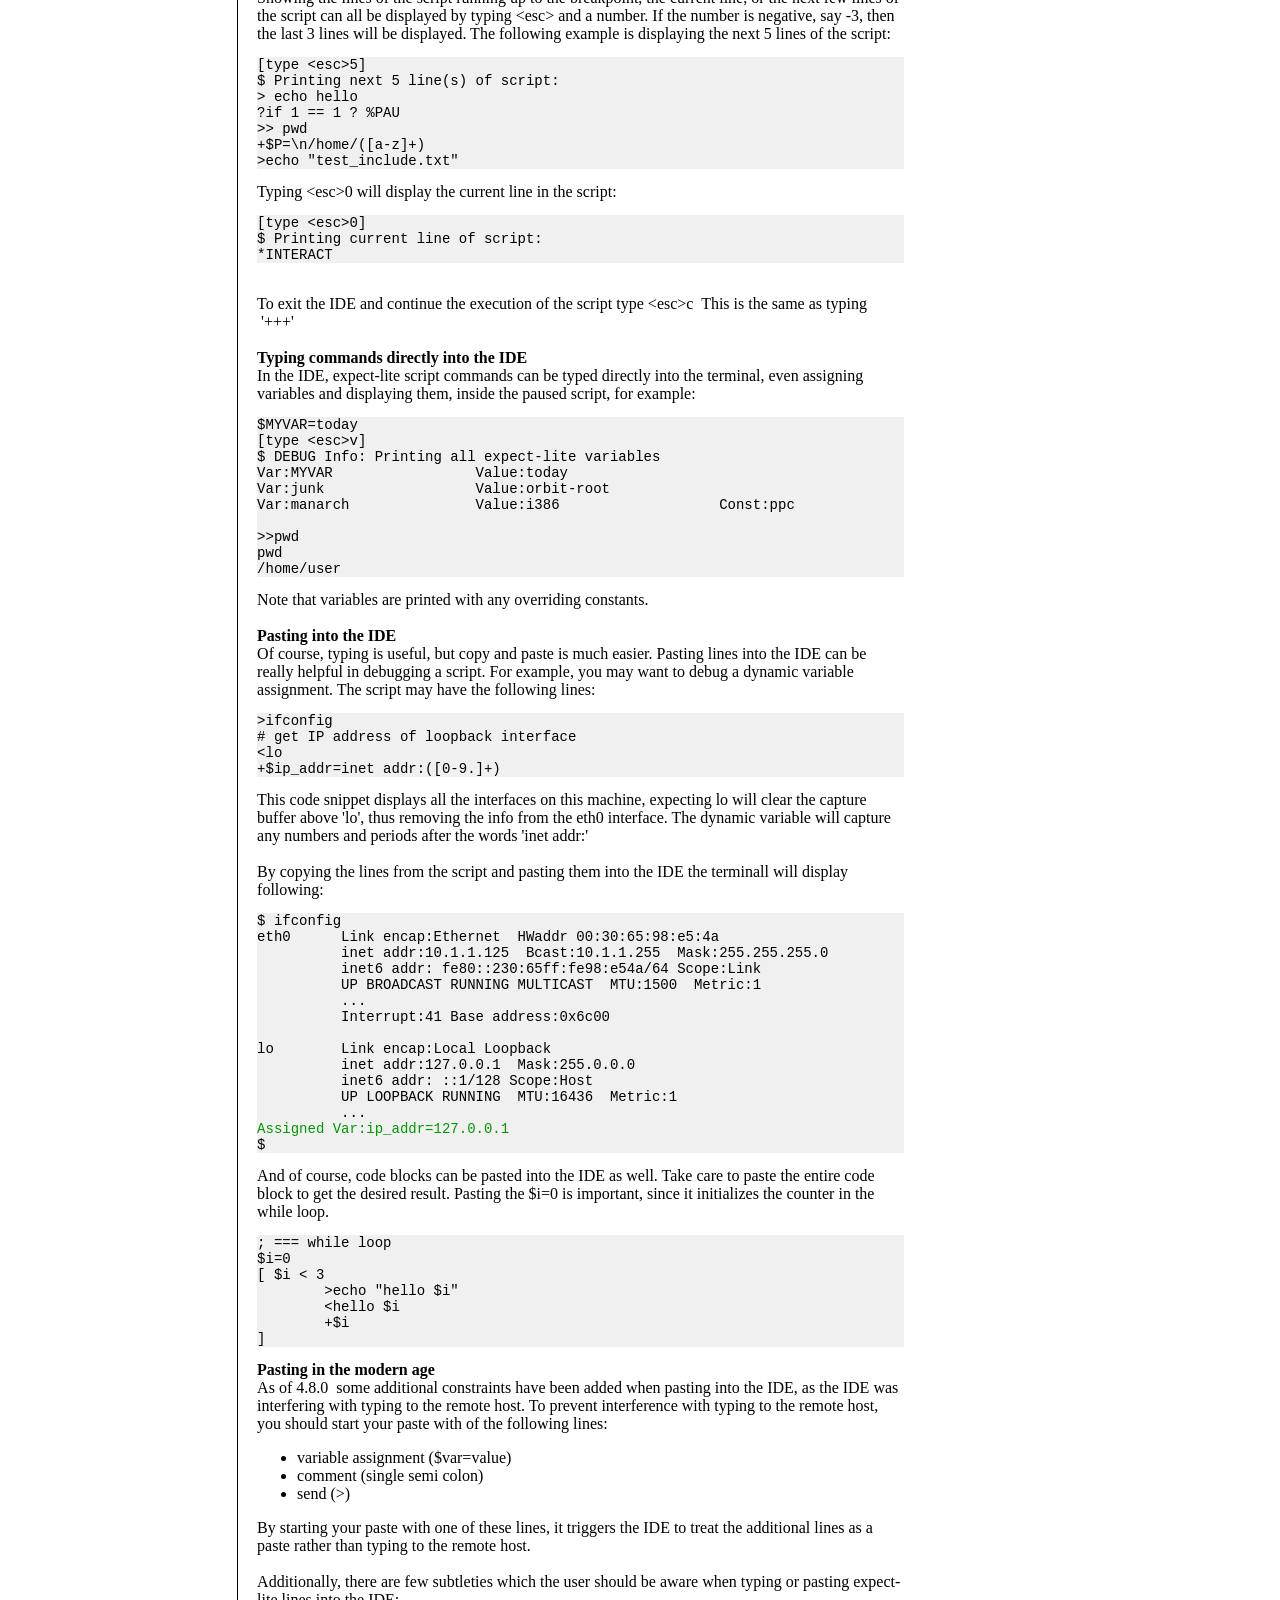
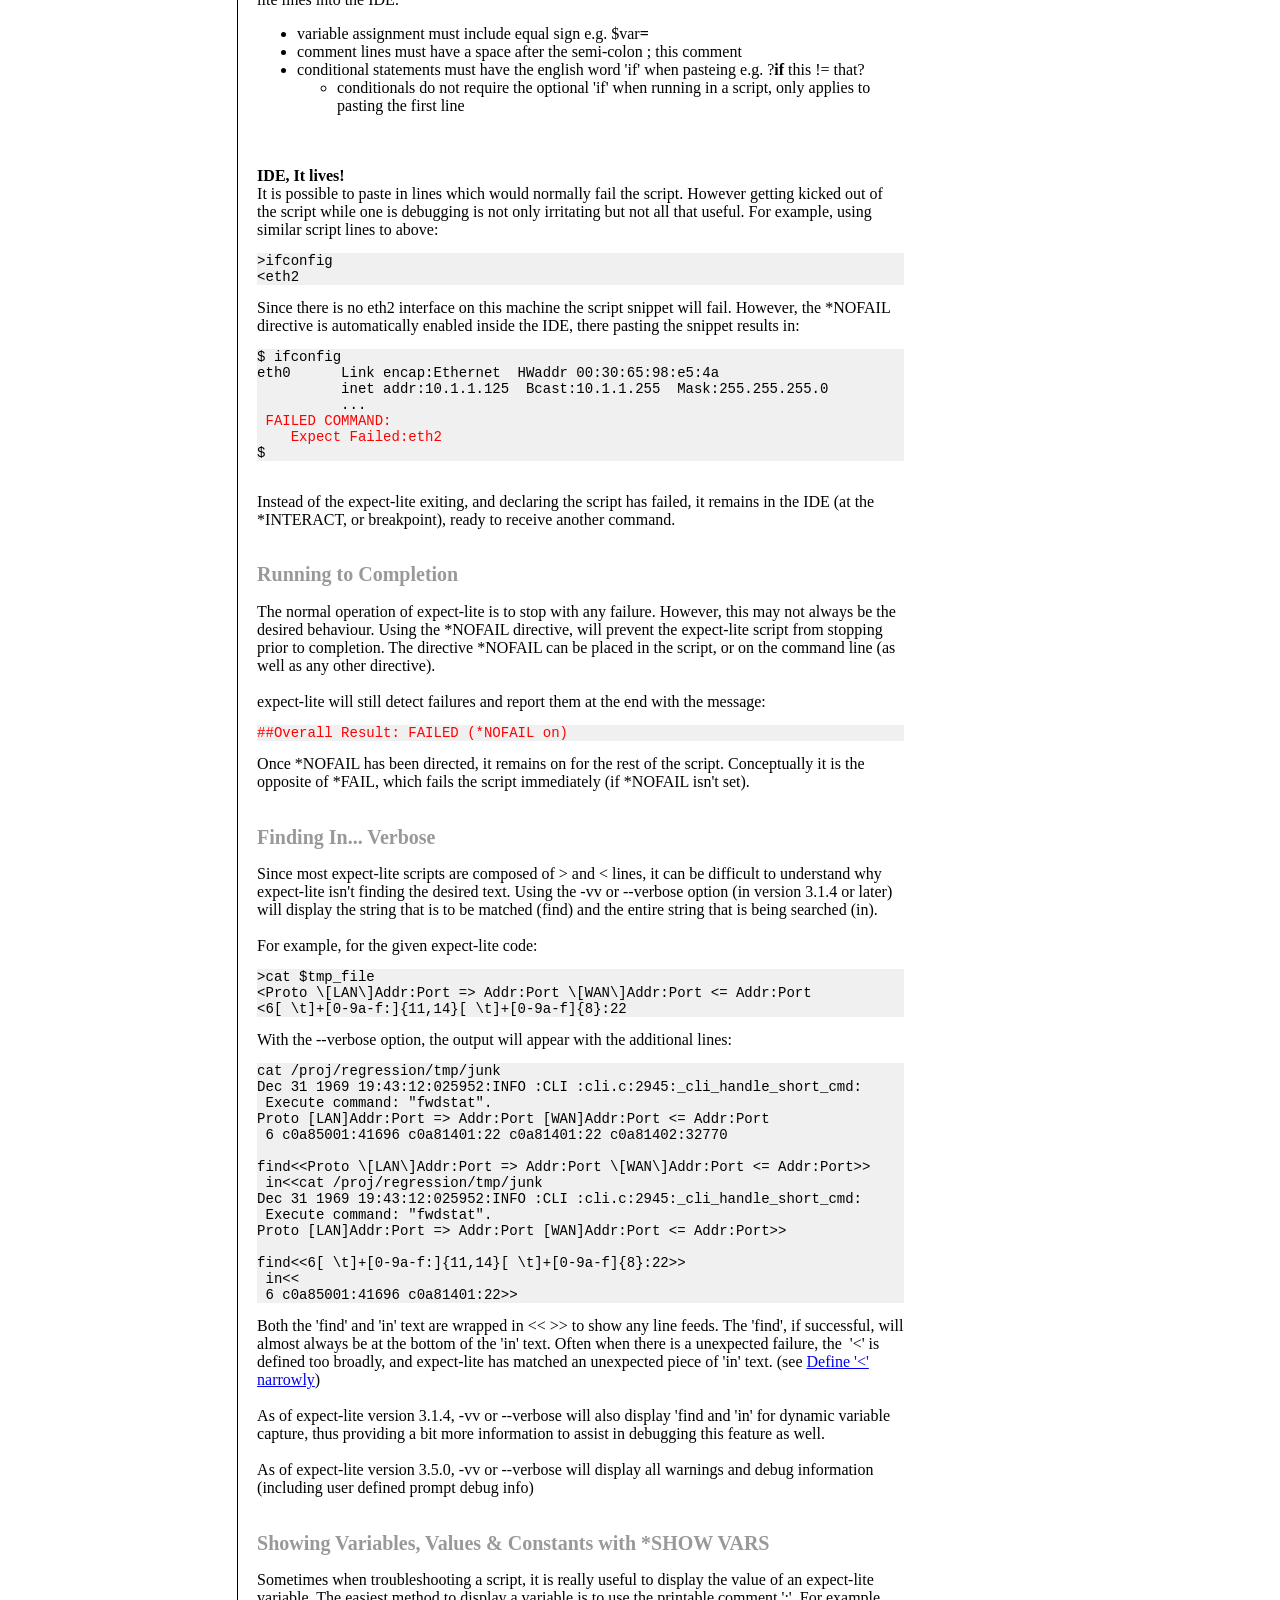
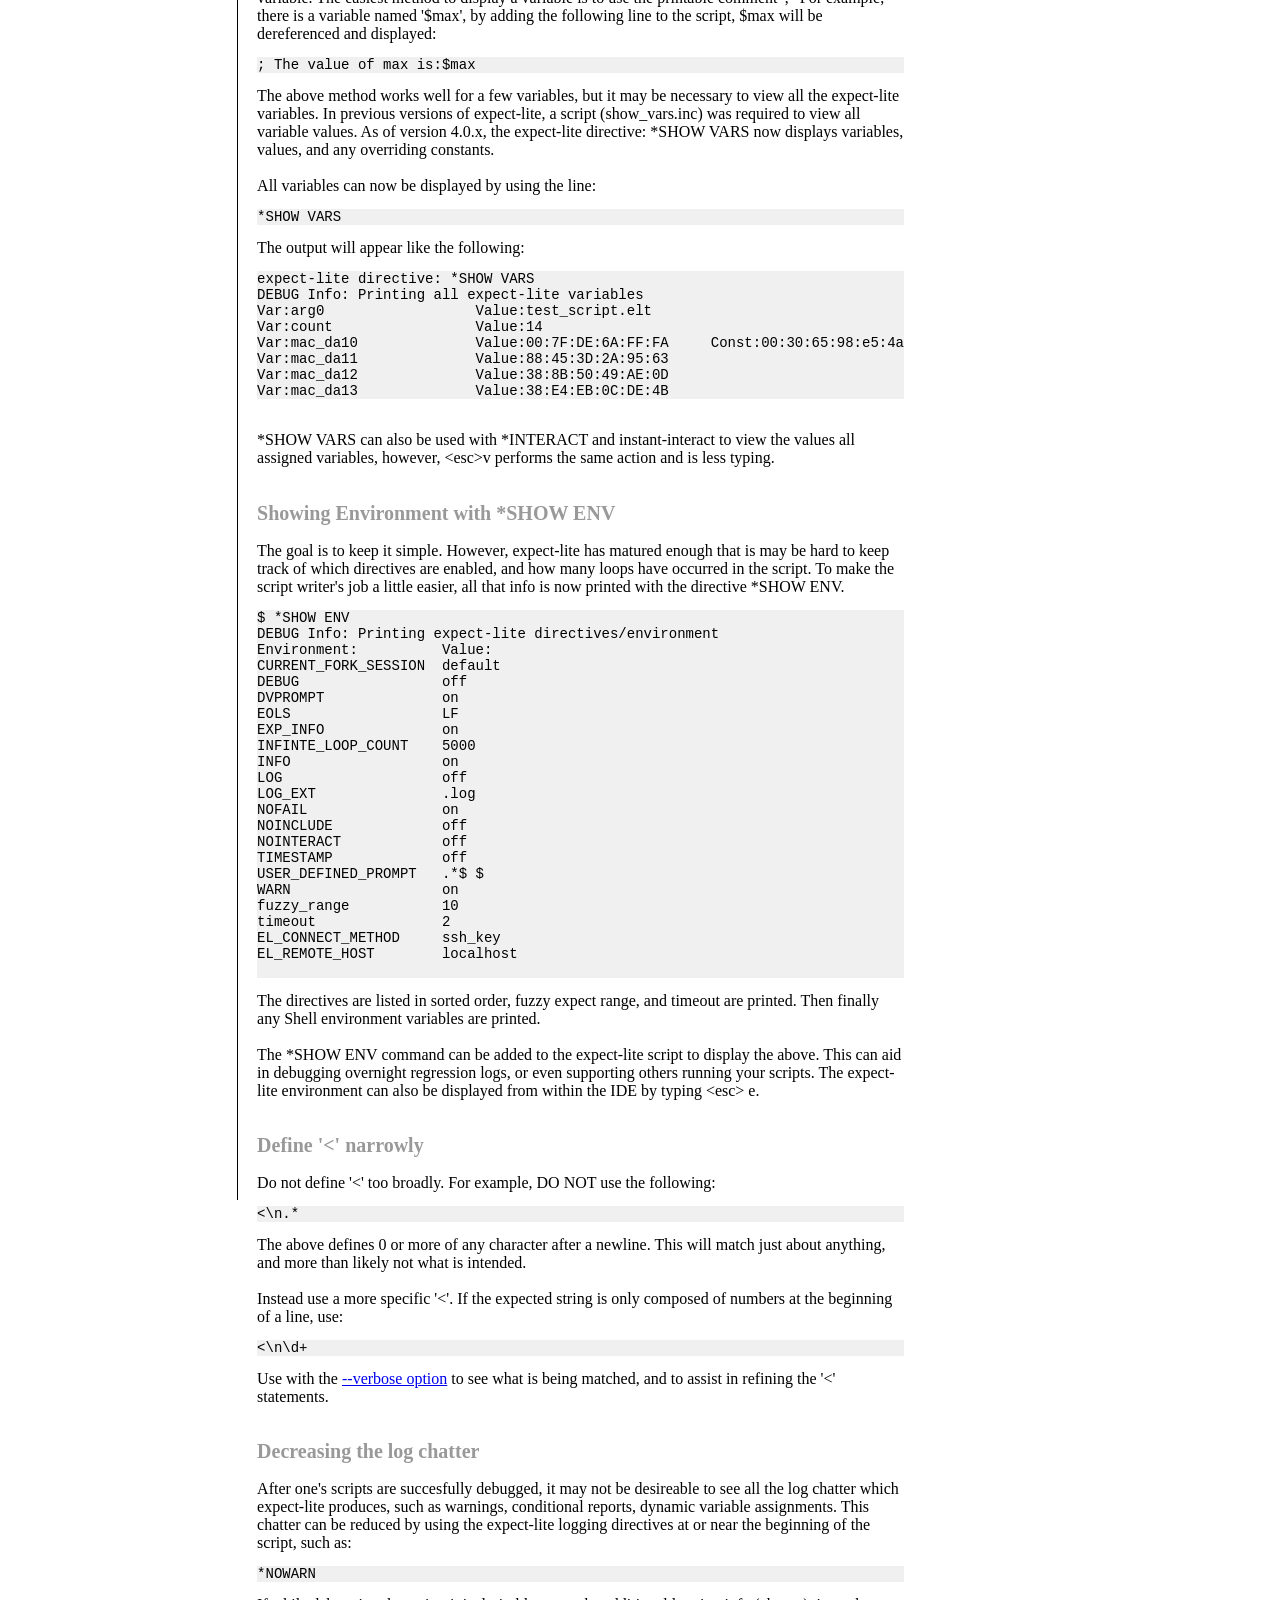
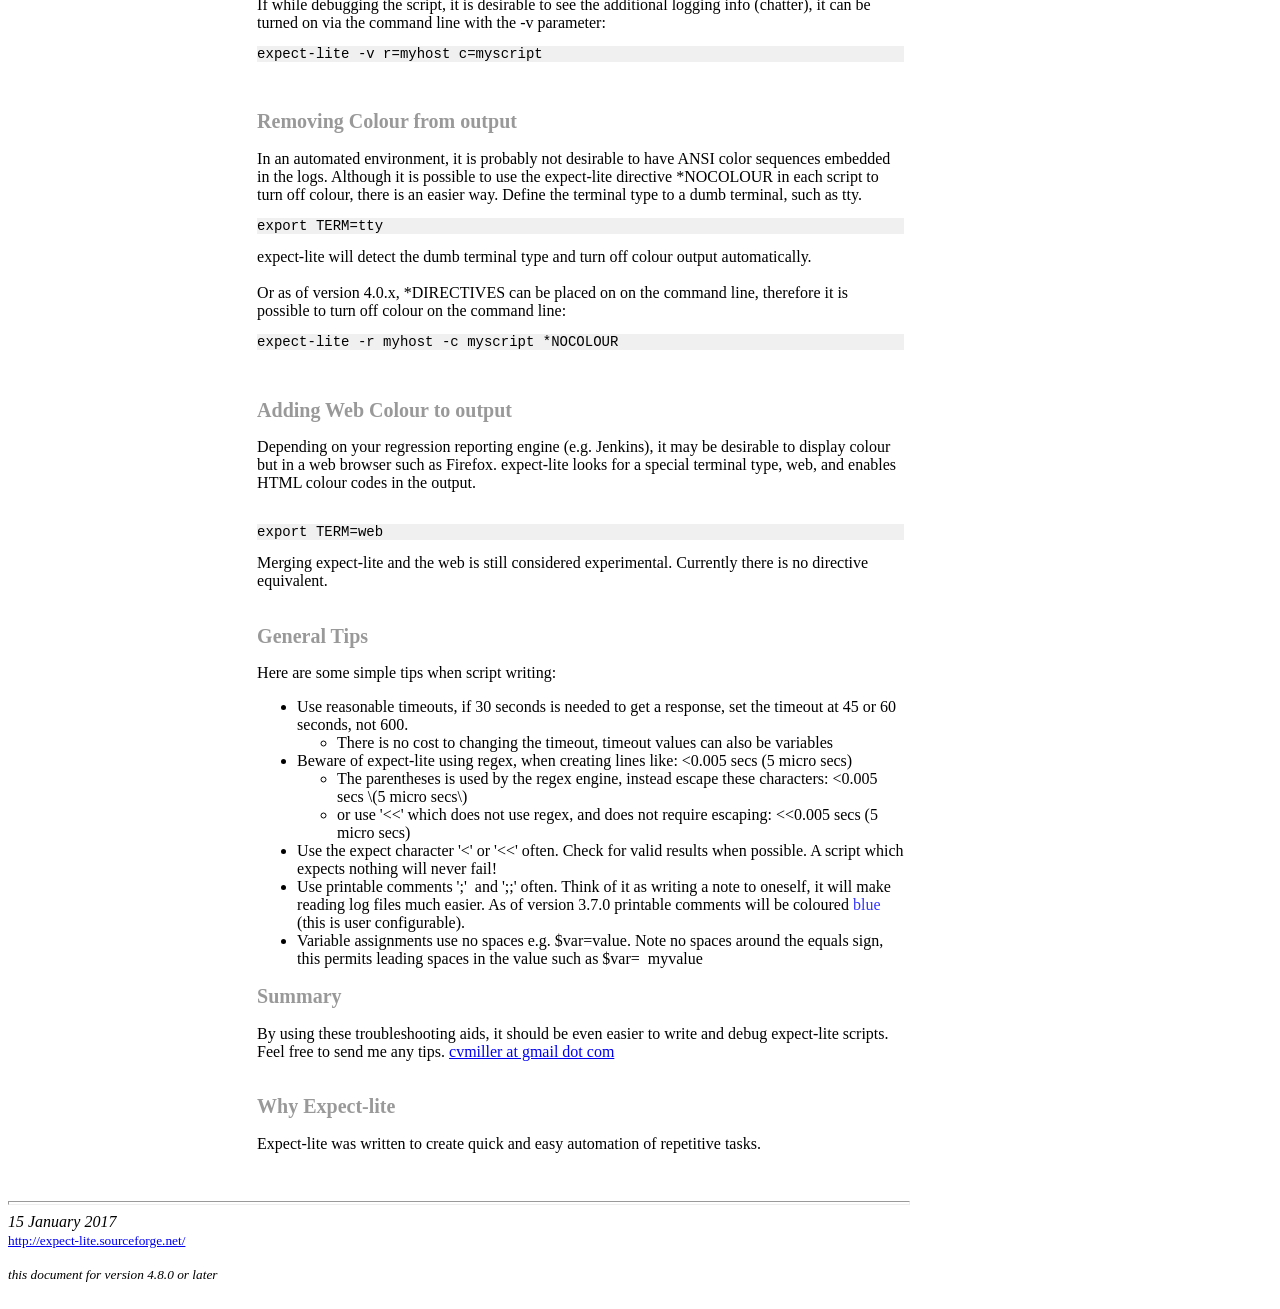
<file: Docs/expect-lite_tips.html>
<!DOCTYPE html PUBLIC "-//W3C//DTD HTML 4.01 Transitional//EN">
<html>
<head>
  <meta content="text/html; charset=ISO-8859-1">
  <meta name="AUTHOR" content="Craig Miller">
  <link rel="stylesheet" type="text/css" href="el.css">
  <title>expect-lite Tips</title>
</head>
<body>
<table style="text-align: left; width: 100%;" border="0" cellpadding="2"
 cellspacing="2">
  <tbody class="page">
    <tr>
      <td style="vertical-align: top; width: 35%;"><br>
      <div style="text-align: center;"><a href="index.html"><img
 style="border: 0px none ; font-weight: bold; width: 200px; height: 213px;"
 alt="greater than" src="keycap_200.jpg"></a><br>
      <h1>expect-lite</h1>
      <br>
      <h2>Automation for the rest of us</h2>
      <h2>Tips and
Techniques: Simplifying the Debugging
of expect-lite scripts </h2>
      </div>
      <script type="text/javascript" src="js-side-menu.js"></script> <noscript><br>
Please Enable Javascript
to see Features, Downloads, and Docs </noscript> </td>
      <td style="vertical-align: middle; width: 1px;" vertical-align=""
 top="" 5=""><img src="vbar.gif" style="width: 1px; height: 4400px;"> </td>
      <td style="vertical-align: top; width: 5%;"><br>
      </td>
      <td style="vertical-align: top;"><!---start of right column --><br>
      <h2>Introduction</h2>
Over the years of using and improving expect-lite, a few debugging
techniques have proven quite useful. The purpose of the document is to
provide some additional information to assist the user of expect-lite
in debugging scripts, and tips to make expect-lite script writing even
easier. Familiarity with expect-lite is assumed, if not, please refer
to the <a href="./expect-lite_doc.html">expect-lite
documentation</a>.<br>
      <br>
      <h2>Contents</h2>
Some Tips and Techniques for expect-lite:<br>
      <ul>
        <li><a href="#interact"><span style="font-weight: bold;">Interact</span></a>
Setting a breakpoint, the easiest debugging aid to use</li>
        <li><a style="font-weight: bold;" href="#ide">IDE</a>
Integrated Debugger Environment <span
 style="background-color: rgb(255, 255, 102);">new in 4.0.1</span>&nbsp;</li>
        <li><a style="font-weight: bold;" href="#finding_in">Finding
In...</a>
--verbose, a debugging aid that displays what expect-lite '&lt;'
statements are finding <br>
        </li>
        <li><a style="font-weight: bold;" href="#pasting">Pasting</a>
into a running script via the IDE<br>
        </li>
        <li><a style="font-weight: bold;" href="#variables_values">Showing
Variable Values</a> Displaying expect-lite variables &amp;
values</li>
        <li><a href="#show_env"><span style="font-weight: bold;">Showing
Environment Values</span></a> Displaying expect-lite environment e.g.
directives, shell environment variables, infinite loop counter <span
 style="background-color: rgb(255, 255, 102);">new in 4.8.0</span></li>
        <li><a href="#nofail"><span style="font-weight: bold;">Running
the script to completion</span></a> Good for debugging&nbsp;<span
 style="background-color: rgb(255, 255, 102);"></span> </li>
        <li style="font-weight: bold;"><a href="#define_narrowly">Define
'&lt;' narrowly</a> <span style="font-weight: normal;">Avoid
mis-matches by being specific on what is expected</span></li>
        <li style="font-weight: bold;"><span
 style="font-weight: normal;"><a href="#decreasing_log_chatter"><span
 style="font-weight: bold;">Decreasing</span></a> log chatter<br>
          </span></li>
        <li style="font-weight: bold;"><span
 style="font-weight: normal;"><a href="#removing_color"><span
 style="font-weight: bold;">Removing colour</span></a> from output</span></li>
        <li style="font-weight: bold;"><span
 style="font-weight: normal;"><a href="#web_colour"><span
 style="font-weight: bold;">Adding web colour</span></a> to output with
HTML tags<br>
          </span></li>
        <li style="font-weight: bold;"><span
 style="font-weight: normal;"><a href="#tips"><span
 style="font-weight: bold;">General Tips</span></a>
Some rules of thumb when writing expect-lite scripts<br>
          </span></li>
      </ul>
      <br>
      <h2><a name="interact"></a>Interact - setting breakpoints<br>
      </h2>
Interact may be the
quickest, easiest, and overall best debugging aid. It is equivalent to
setting a breakpoint in the script. Interact is a mode
which turns control of the keyboard over to the user, so
that one may type directly to the process on the remote host With
version 3.5.0 there are two methods to invoke Interact: programmatic,
and instant-interact. <br>
      <br>
Programmatic Interact is called in the script with the following
command:<br>
      <pre>*INTERACT<br></pre>
Expect-lite will pause at this point in the script, and connect the
keyboard to the remote session (which may be at a prompt). Any command
may be entered and responses observed.
Typing '+++' (3 pluses) will return control to the script, and it will
continue. This is very helpful for automation assist, allowing the
script to perform complicated setup commands, before turning control
over to the user for an interactive session.<br>
      <br>
      <a name="instant_interact"></a>The other
method is <span style="font-weight: bold;">instant-interact</span>.
This feature no longer requires the tcl package Tclx to be installed.
The user can press '^\' (control+backslash) at anytime
creating a breakpoint on the fly. This is the easiest, and fastest way
to debug a script, dropping the user into the IDE.<br>
      <br>
      <h2><a name="ide"></a>Debugging
with the IDE</h2>
To make debugging of scripts even easier, both methods of <span
 style="font-weight: bold;">interact</span>
support the new and powerful expect-lite Integrated Debugger
Environment (IDE). Inside the IDE, it is possible to do many things:<br>
      <ol>
        <li>Type command directly to the remote host (router, embedded
system, Linux box)</li>
        <li>Step or sKip line by line through the expect-lite script</li>
        <li>Show all expect-lite variables and constants</li>
        <li>Show the most recently executed lines, or the next few
lines of the script</li>
        <li>Paste
expect-lite script line(s) into the IDE and have them execute. This is
really cool, since it will dereference any variables in the pasted
text, or allow you to run just a few lines of script over and over</li>
        <li>The IDE can't die, since *NOFAIL automatically enabled
while in the IDE.</li>
        <li>Type expect-lite command directly while in the IDE,
including &gt;, &lt;, $var=, +$var,@n (set timeout).<br>
        </li>
      </ol>
      <span style="font-weight: bold;"><a
 name="stepping_skipping_showing"></a>Stepping, sKipping and Showing</span><br>
In
the above list, #1 is the same as previous versions of expect-lite.
Stepping, sKipping, and Showing are new in the IDE (#2, #3, #4). These
commands are all two-keystroke commands. The first key is the escape
key (or esc) followed by s, k, c, v, e, h and 0 through 9. These keys
are
not echoed to the screen, nor are they received by the remote host. To
represent the key presses&nbsp;[type &lt;esc&gt;h] has been added to
the text for completeness.<br>
      <pre>[type &lt;esc&gt;h]<br>IDE: Help<br>  Key          Action<br>  ----        ------<br>  &lt;esc&gt;s      Step<br>  &lt;esc&gt;k      sKip next step<br>  &lt;esc&gt;c      Continue<br>  &lt;esc&gt;v      show Vars<br>  &lt;esc&gt;e      show Env<br>  &lt;esc&gt;0to9   Show N next lines of script<br>  &lt;esc&gt;-1to-9 Show N previous lines of script<br>  ctrl+D      Quit &amp; Exit expect-lite<br>  &lt;esc&gt;h      this Help</pre>
Showing
the lines of the script running up to the breakpoint, the current line,
or the next few lines of the script can all be displayed by typing
&lt;esc&gt; and a number. If the number is negative, say -3, then the
last 3 lines will be displayed. The following example is displaying the
next 5 lines of the script:<br>
      <pre>[type &lt;esc&gt;5]<br>$ Printing next 5 line(s) of script:<br>&gt; echo hello<br>?if 1 == 1 ? %PAU<br>&gt;&gt; pwd<br>+$P=\n/home/([a-z]+)<br>&gt;echo "test_include.txt"<br></pre>
Typing &lt;esc&gt;0 will display the current line in the script:<br>
      <pre>[type &lt;esc&gt;0]<br>$ Printing current line of script:<br>*INTERACT</pre>
      <br>
To exit the IDE and continue the execution of the script type
&lt;esc&gt;c &nbsp;This is the same as typing &nbsp;'+++'<br>
      <br>
      <span style="font-weight: bold;"><a name="typing_into_the_ide"></a>Typing
commands directly into the IDE</span><br>
In the IDE, expect-lite
script commands can be typed directly into the terminal, even assigning
variables and displaying them, inside the
paused script, for example:<br>
      <pre>$MYVAR=today<br>[type &lt;esc&gt;v]<br>$ DEBUG Info: Printing all expect-lite variables<br>Var:MYVAR                 Value:today<br>Var:junk                  Value:orbit-root<br>Var:manarch               Value:i386                   Const:ppc<br><br>&gt;&gt;pwd<br>pwd<br>/home/user<br></pre>
Note that variables are printed with any overriding constants.<br>
      <br>
      <span style="font-weight: bold;"><a name="pasting"></a>Pasting
into the IDE</span><br>
Of
course, typing is useful, but copy and paste is much easier. Pasting
lines into the IDE can be really helpful in debugging a script. For
example, you may want to debug a dynamic variable assignment. The
script may have the following lines:<br>
      <pre>&gt;ifconfig<br># get IP address of loopback interface<br>&lt;lo<br>+$ip_addr=inet addr:([0-9.]+)<br></pre>
This
code snippet displays all the interfaces on this machine, expecting lo
will clear the capture buffer above 'lo', thus removing the info from
the eth0 interface. The dynamic variable will capture any numbers and
periods after the words 'inet addr:'<br>
      <br>
By copying the lines from the script and pasting them into the IDE the
terminall will display following:<br>
      <pre>$ ifconfig<br>eth0      Link encap:Ethernet  HWaddr 00:30:65:98:e5:4a  <br>          inet addr:10.1.1.125  Bcast:10.1.1.255  Mask:255.255.255.0<br>          inet6 addr: fe80::230:65ff:fe98:e54a/64 Scope:Link<br>          UP BROADCAST RUNNING MULTICAST  MTU:1500  Metric:1<br>          ...<br>          Interrupt:41 Base address:0x6c00 <br><br>lo        Link encap:Local Loopback  <br>          inet addr:127.0.0.1  Mask:255.0.0.0<br>          inet6 addr: ::1/128 Scope:Host<br>          UP LOOPBACK RUNNING  MTU:16436  Metric:1<br>          ...<br><span
 style="color: rgb(0, 153, 0);">Assigned Var:ip_addr=127.0.0.1</span><br>$</pre>
And of course, code blocks can be pasted into the IDE as well. Take
care to paste the entire code block to get the desired result.
Pasting the $i=0 is important, since it initializes the counter in the
while loop.<br>
      <pre>; === while loop<br>$i=0<br>[ $i &lt; 3<br>	&gt;echo "hello $i"<br>	&lt;hello $i<br>	+$i<br>]<br></pre>
      <span style="font-weight: bold;"><a name="paste_additional_info"></a>Pasting
in the modern age<br>
      </span>As of 4.8.0&nbsp; some additional constraints have been
added when pasting into the IDE, as the IDE was interfering with typing
to the remote host. To prevent interference with typing to the remote
host, you should start your paste with of the following lines: <br>
      <ul>
        <li>variable assignment ($var=value)</li>
        <li>comment (single semi colon)</li>
        <li>send (&gt;)</li>
      </ul>
By starting your paste with one of these lines, it triggers the IDE to
treat the additional lines as a paste rather than typing to the remote
host.<br>
      <br>
Additionally, there are few subtleties which the user should be aware
when typing or pasting expect-lite lines into the IDE:<br>
      <ul>
        <li>variable assignment must include equal sign e.g. $var<span
 style="font-weight: bold;">=</span></li>
        <li>comment lines must have a space after the semi-colon ; this
comment</li>
        <li>conditional statements must have the english word 'if' when
pasteing e.g. ?<span style="font-weight: bold;">if</span> this != that?</li>
        <ul>
          <li>conditionals do not require the optional 'if' when
running in a script, only applies to pasting the first line</li>
        </ul>
      </ul>
      <br>
      <span style="font-weight: bold;"> <br>
      <a name="ide_cant_die"></a>IDE, It lives!</span><br>
It
is possible to paste in lines which would normally fail the script.
However getting kicked out of the script while one is debugging is not
only irritating but not all that useful. For example, using similar
script lines to above:<br>
      <pre>&gt;ifconfig<br>&lt;eth2<br></pre>
Since
there is no eth2 interface on this machine the script snippet will
fail. However, the *NOFAIL directive is automatically enabled inside
the IDE, there pasting the snippet results in:<br>
      <pre>$ ifconfig<br>eth0      Link encap:Ethernet  HWaddr 00:30:65:98:e5:4a  <br>          inet addr:10.1.1.125  Bcast:10.1.1.255  Mask:255.255.255.0<br>          ...<br> <span
 style="color: red;">FAILED COMMAND: </span><br style="color: red;"><span
 style="color: red;">    Expect Failed:eth2</span><br>$<br></pre>
      <br>
Instead of the expect-lite exiting, and declaring the script has
failed, it remains in the IDE (at the *INTERACT, or breakpoint), ready
to
receive another command.<br>
      <br>
      <h2><a name="nofail"></a>Running to Completion</h2>
The
normal operation of expect-lite is to stop with any failure. However,
this may not always be the desired behaviour. Using the *NOFAIL
directive, will prevent the expect-lite script from stopping prior to
completion. The directive *NOFAIL can be placed in the script, or on
the command line (as well as any other directive).<br>
      <br>
expect-lite will still detect failures and report them at the end with
the message:<br>
      <pre style="color: red;">##Overall Result: FAILED (*NOFAIL on)</pre>
Once
*NOFAIL has been directed, it remains on for the rest of the script.
Conceptually it is the opposite of *FAIL, which fails the script
immediately (if *NOFAIL isn't set).<br>
      <br>
      <h2><a name="finding_in"></a>Finding
In...
Verbose<br>
      </h2>
Since most expect-lite scripts are composed of &gt; and &lt;
lines, it
can be difficult to understand why expect-lite isn't finding the
desired text. Using the -vv or --verbose option (in version 3.1.4 or
later) will display the string that is to be matched (find) and the
entire string that is being searched (in).<br>
      <br>
For example, for the given expect-lite code:<br>
      <pre>&gt;cat $tmp_file<br>&lt;Proto \[LAN\]Addr:Port =&gt; Addr:Port \[WAN\]Addr:Port &lt;= Addr:Port<br>&lt;6[ \t]+[0-9a-f:]{11,14}[ \t]+[0-9a-f]{8}:22<br></pre>
With the --verbose option, the output will appear with the
additional lines:<br>
      <pre>cat /proj/regression/tmp/junk<br>Dec 31 1969 19:43:12:025952:INFO :CLI :cli.c:2945:_cli_handle_short_cmd:<br> Execute command: "fwdstat".<br>Proto [LAN]Addr:Port =&gt; Addr:Port [WAN]Addr:Port &lt;= Addr:Port<br> 6 c0a85001:41696 c0a81401:22 c0a81401:22 c0a81402:32770<br><br>find&lt;&lt;Proto \[LAN\]Addr:Port =&gt; Addr:Port \[WAN\]Addr:Port &lt;= Addr:Port&gt;&gt;<br> in&lt;&lt;cat /proj/regression/tmp/junk<br>Dec 31 1969 19:43:12:025952:INFO :CLI :cli.c:2945:_cli_handle_short_cmd:<br> Execute command: "fwdstat".<br>Proto [LAN]Addr:Port =&gt; Addr:Port [WAN]Addr:Port &lt;= Addr:Port&gt;&gt;<br><br>find&lt;&lt;6[ \t]+[0-9a-f:]{11,14}[ \t]+[0-9a-f]{8}:22&gt;&gt;<br> in&lt;&lt;<br> 6 c0a85001:41696 c0a81401:22&gt;&gt;<br></pre>
Both the 'find' and 'in' text are wrapped in &lt;&lt;
&gt;&gt; to show
any line feeds. The 'find', if successful,
will almost always be at the bottom of the 'in' text. Often when
there is a unexpected failure, the&nbsp; '&lt;' is defined too
broadly, and expect-lite has matched an unexpected piece of 'in' text.
(see <a href="#define_narrowly">Define '&lt;' narrowly</a>)<br>
      <br>
As of expect-lite version 3.1.4, -vv or --verbose will also display
'find and 'in' for dynamic variable capture, thus providing a bit more
information to assist in debugging this feature as well.<br>
      <br>
As of expect-lite version 3.5.0, -vv or --verbose will display all
warnings and debug information (including user defined prompt debug
info)<br>
      <br>
      <h2><a name="variables_values"></a>Showing
Variables, Values &amp; Constants with *SHOW VARS<br>
      </h2>
Sometimes when troubleshooting a script, it is really useful to display
the value of an expect-lite variable. The easiest method to display a
variable is to use the printable comment ';'&nbsp; For example,
there
is a variable named '$max', by adding the following line to the script,
$max will be dereferenced and displayed:<br>
      <pre>; The value of max is:$max<br></pre>
The above method works well for a few variables, but it may be
necessary to view all the expect-lite variables. In previous versions
of expect-lite, a script (show_vars.inc) was required to view all
variable values. As of version 4.0.x, the expect-lite directive: *SHOW
VARS now displays variables, values, and any overriding constants.<br>
      <br>
All variables can now be displayed by using the line:<br>
      <pre>*SHOW VARS<br></pre>
The
output will appear like the following:<br>
      <pre>expect-lite directive: *SHOW VARS <br>DEBUG Info: Printing all expect-lite variables<br>Var:arg0                  Value:test_script.elt<br>Var:count                 Value:14<br>Var:mac_da10              Value:00:7F:DE:6A:FF:FA     Const:00:30:65:98:e5:4a<br>Var:mac_da11              Value:88:45:3D:2A:95:63<br>Var:mac_da12              Value:38:8B:50:49:AE:0D<br>Var:mac_da13              Value:38:E4:EB:0C:DE:4B<br></pre>
      <br>
*SHOW VARS can also be used with *INTERACT and instant-interact to view
the values all assigned variables, however, &lt;esc&gt;v performs the
same action and is less typing.<br>
      <br>
      <h2><a name="show_env"></a>Showing Environment with *SHOW ENV<br>
      </h2>
The goal is to keep it simple. However, expect-lite has matured enough
that is may be hard to keep track of which directives are enabled, and
how many loops have occurred in the script. To make the script writer's
job a little easier, all that info is now printed with the directive
*SHOW ENV.<br>
      <pre>$ *SHOW ENV<br>DEBUG Info: Printing expect-lite directives/environment<br>Environment:          Value:<br>CURRENT_FORK_SESSION  default<br>DEBUG                 off<br>DVPROMPT              on<br>EOLS                  LF<br>EXP_INFO              on<br>INFINTE_LOOP_COUNT    5000<br>INFO                  on<br>LOG                   off<br>LOG_EXT               .log<br>NOFAIL                on<br>NOINCLUDE             off<br>NOINTERACT            off<br>TIMESTAMP             off<br>USER_DEFINED_PROMPT   .*$ $<br>WARN                  on<br>fuzzy_range           10<br>timeout               2<br>EL_CONNECT_METHOD     ssh_key<br>EL_REMOTE_HOST        localhost<br><br></pre>
The directives are listed in sorted order, fuzzy expect range, and
timeout are printed. Then finally any Shell environment variables are
printed.<br>
      <br>
The *SHOW ENV command can be added to the expect-lite script to display
the above. This can aid in debugging overnight regression logs, or even
supporting others running your scripts. The expect-lite environment can
also be displayed from within the IDE by typing &lt;esc&gt; e.<br>
      <br>
      <h2><a name="define_narrowly"></a>Define
'&lt;' narrowly</h2>
Do not define '&lt;' too broadly. For example, DO NOT use the
following:<br>
      <pre>&lt;\n.*<br></pre>
The above defines 0 or more of any character after a newline. This will
match just about anything, and more than likely not what is intended.<br>
      <br>
Instead use a more specific '&lt;'. If the expected string is only
composed of numbers at the beginning of a line, use:<br>
      <pre>&lt;\n\d+<br></pre>
Use with the <a href="#finding_in">--verbose option</a>
to see what is
being matched, and to
assist in refining the '&lt;' statements.<br>
      <br>
      <h2><a name="decreasing_log_chatter"></a>Decreasing the
log
chatter<br>
      </h2>
After one's scripts are succesfully debugged, it may not be desireable
to see all the log chatter which expect-lite produces, such as
warnings, conditional reports, dynamic variable assignments. This
chatter can be reduced by using the expect-lite logging directives at
or
near the beginning of the script, such as:<br>
      <pre>*NOWARN<br></pre>
If while debugging the script, it is desirable to see the additional
logging info (chatter), it can be turned on via the command line with
the -v parameter:<br>
      <pre>expect-lite -v r=myhost c=myscript<br></pre>
      <br>
      <h2><a name="removing_color"></a>Removing Colour from output</h2>
In
an automated environment, it is probably not desirable to have ANSI
color sequences embedded in the logs. Although it is possible to use
the expect-lite directive *NOCOLOUR in each script to turn off colour,
there is an easier way. Define the terminal type to a dumb terminal,
such as tty.<br>
      <pre>export TERM=tty</pre>
expect-lite will detect the dumb terminal type and turn off colour
output automatically.<br>
      <br>
Or
as of version 4.0.x, *DIRECTIVES can be placed on on the command line,
therefore it is possible to turn off colour on the command line:<br>
      <pre>expect-lite -r myhost -c myscript *NOCOLOUR</pre>
      <br>
      <h2><a name="web_colour"></a>Adding Web Colour to output</h2>
Depending on your regression reporting engine (e.g. Jenkins), it may be
desirable to display colour but in a web browser such as Firefox.
expect-lite looks for a special terminal type, web, and enables HTML
colour codes in the output.<br>
      <br>
      <pre>export TERM=web</pre>
Merging expect-lite and the web is still considered experimental.
Currently there is no directive equivalent.<br>
      <br>
      <h2><a name="tips"></a>General Tips</h2>
Here are some simple tips when script writing:<br>
      <ul>
        <li>Use reasonable timeouts, if 30 seconds is needed to
get a
response, set the timeout at 45 or 60 seconds, not 600.</li>
        <ul>
          <li>There is no cost to changing the timeout, timeout
values
can
also be variables<br>
          </li>
        </ul>
        <li>Beware of expect-lite using regex, when creating
lines
like:
&lt;0.005 secs (5 micro secs)</li>
        <ul>
          <li>The parentheses is used by the regex engine,
instead
escape
these characters: &lt;0.005 secs \(5 micro secs\)</li>
          <li>or use '&lt;&lt;' which does not use regex,
and
does not require escaping: &lt;&lt;0.005 secs (5 micro secs)</li>
        </ul>
        <li>Use the expect character '&lt;' or
'&lt;&lt;'
often. Check for valid results
when possible. A script which expects nothing will never fail!</li>
        <li>Use printable comments ';'&nbsp; and ';;' often. Think of
it as
writing a note to oneself, it will make reading log files much easier.
As of version 3.7.0 printable comments will be coloured <span
 style="color: rgb(51, 51, 255);">blue</span> (this is user
configurable).</li>
        <li>Variable assignments use no spaces e.g. $var=value. Note no
spaces
around the equals sign, this permits leading spaces in the value such
as $var=&nbsp; myvalue</li>
      </ul>
      <h2><a name="summary"></a>Summary</h2>
By using these troubleshooting aids, it should be even easier to write
and debug expect-lite scripts. Feel free to send me any tips. <a
 href="mailto:cvmiller@gmail.com">cvmiller at gmail dot com</a><br>
      <br>
      <h2>Why Expect-lite</h2>
Expect-lite was written to create quick and easy automation of
repetitive tasks.<br>
      <br>
      <br>
      </td>
    </tr>
  </tbody>
</table>
<hr style="width: 100%; height: 2px;"><span style="font-style: italic;">15
January 2017<br>
</span><a href="http://expect-lite.sourceforge.net/"><small>http://expect-lite.sourceforge.net/</small></a><span
 style="font-style: italic;"><br>
</span><br>
<small><span style="font-style: italic;">this
document for version 4.8.0 or later</span><br
 style="font-style: italic;">
</small>
<br>
</body>
</html>
</file>
<file: Docs/el.css>
body {
	max-width: 900px;
 	text:"#000000" ;
 	bgcolor:"#ffffff" ;
	 link:"#0000ee" ;"
 	vertical-align:top;

 	vlink:"#551a8b";
 	alink:"#ff0000" ;
}
pre {
	background-color: #f0f0f0;
	font-size: 14px;
}
h1 {
	font-family: "Lucida Sans Unicode";
	font-size: 36px;
	font-weight: bold;
	color: #000000;
}
h2 {
	font-family: "Lucida Sans Unicode";
	font-size: 20px;
	font-weight: bold;
	color: #999999;
}
.page {
	font-family: "Lucida Sans Unicode";
	font-size: 16px;
}
.mail {
	font-size: 10px;
	text-align: right;
}
</file>
